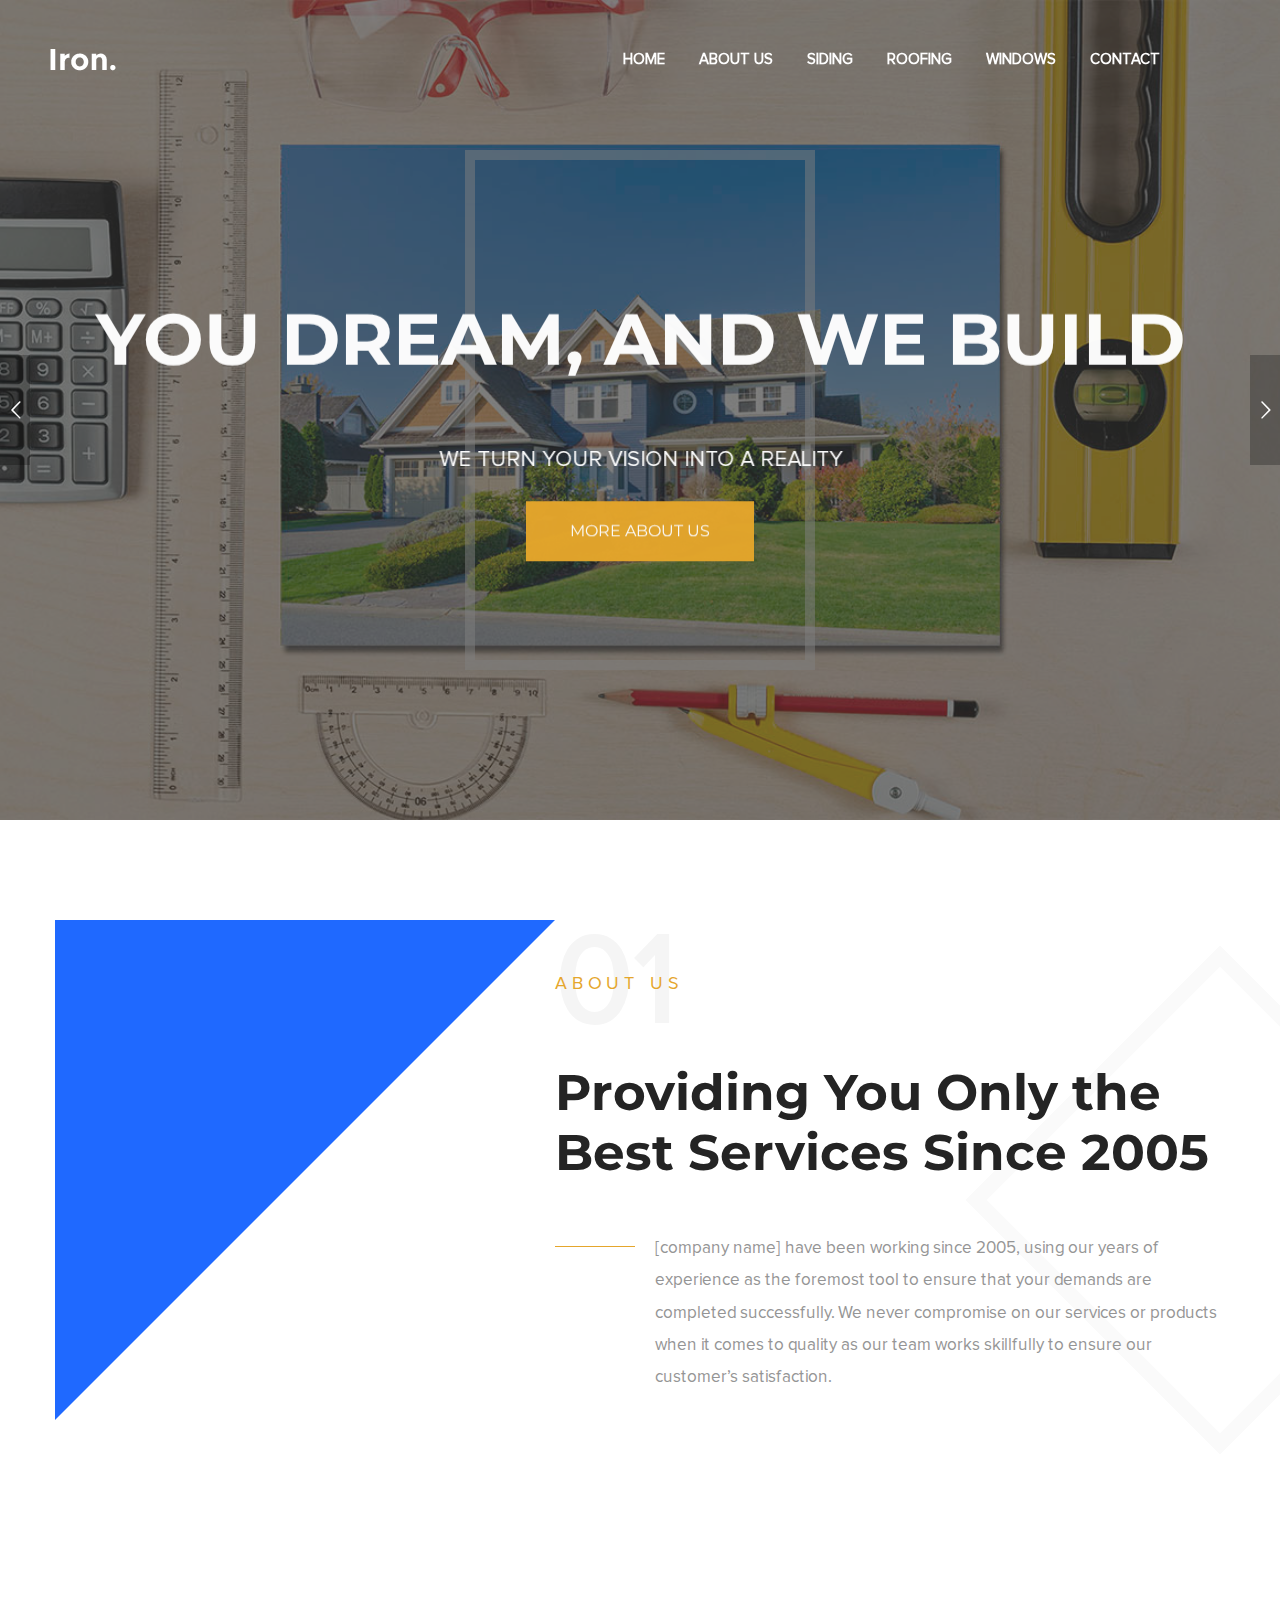
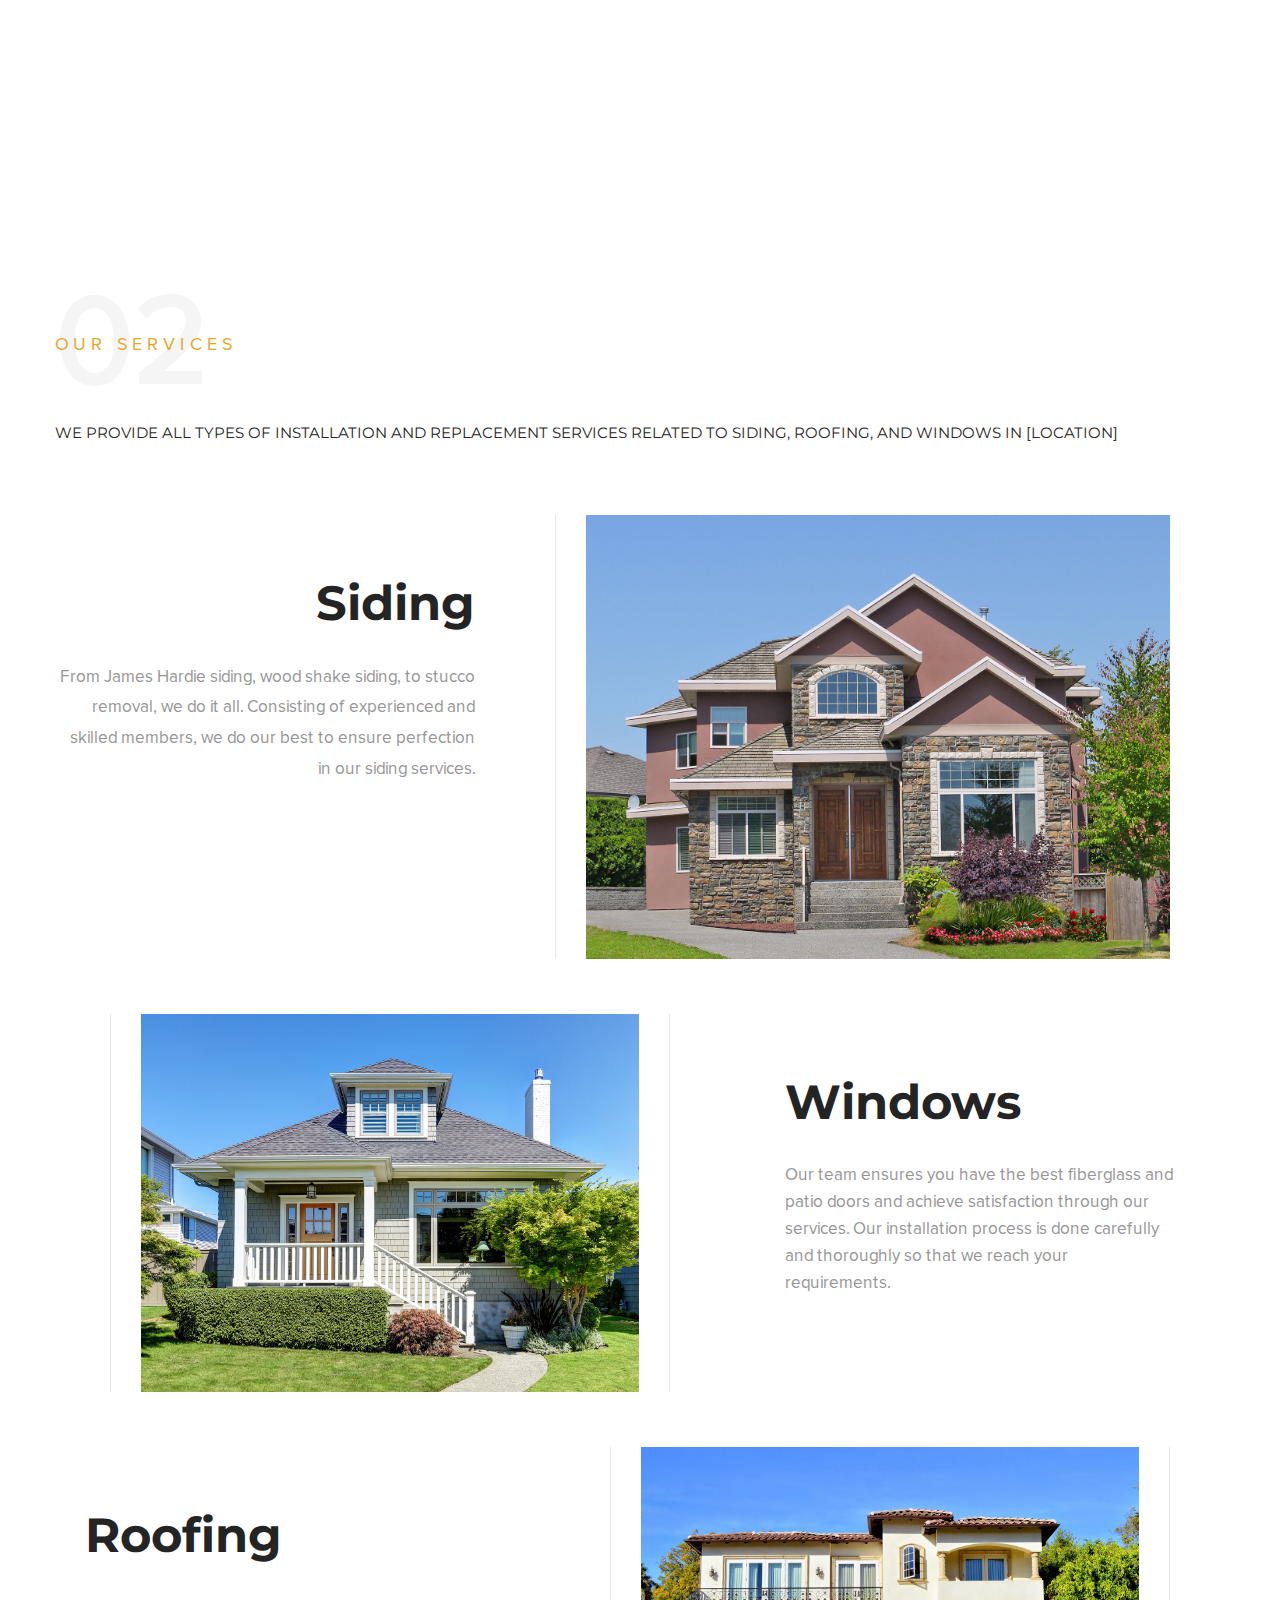
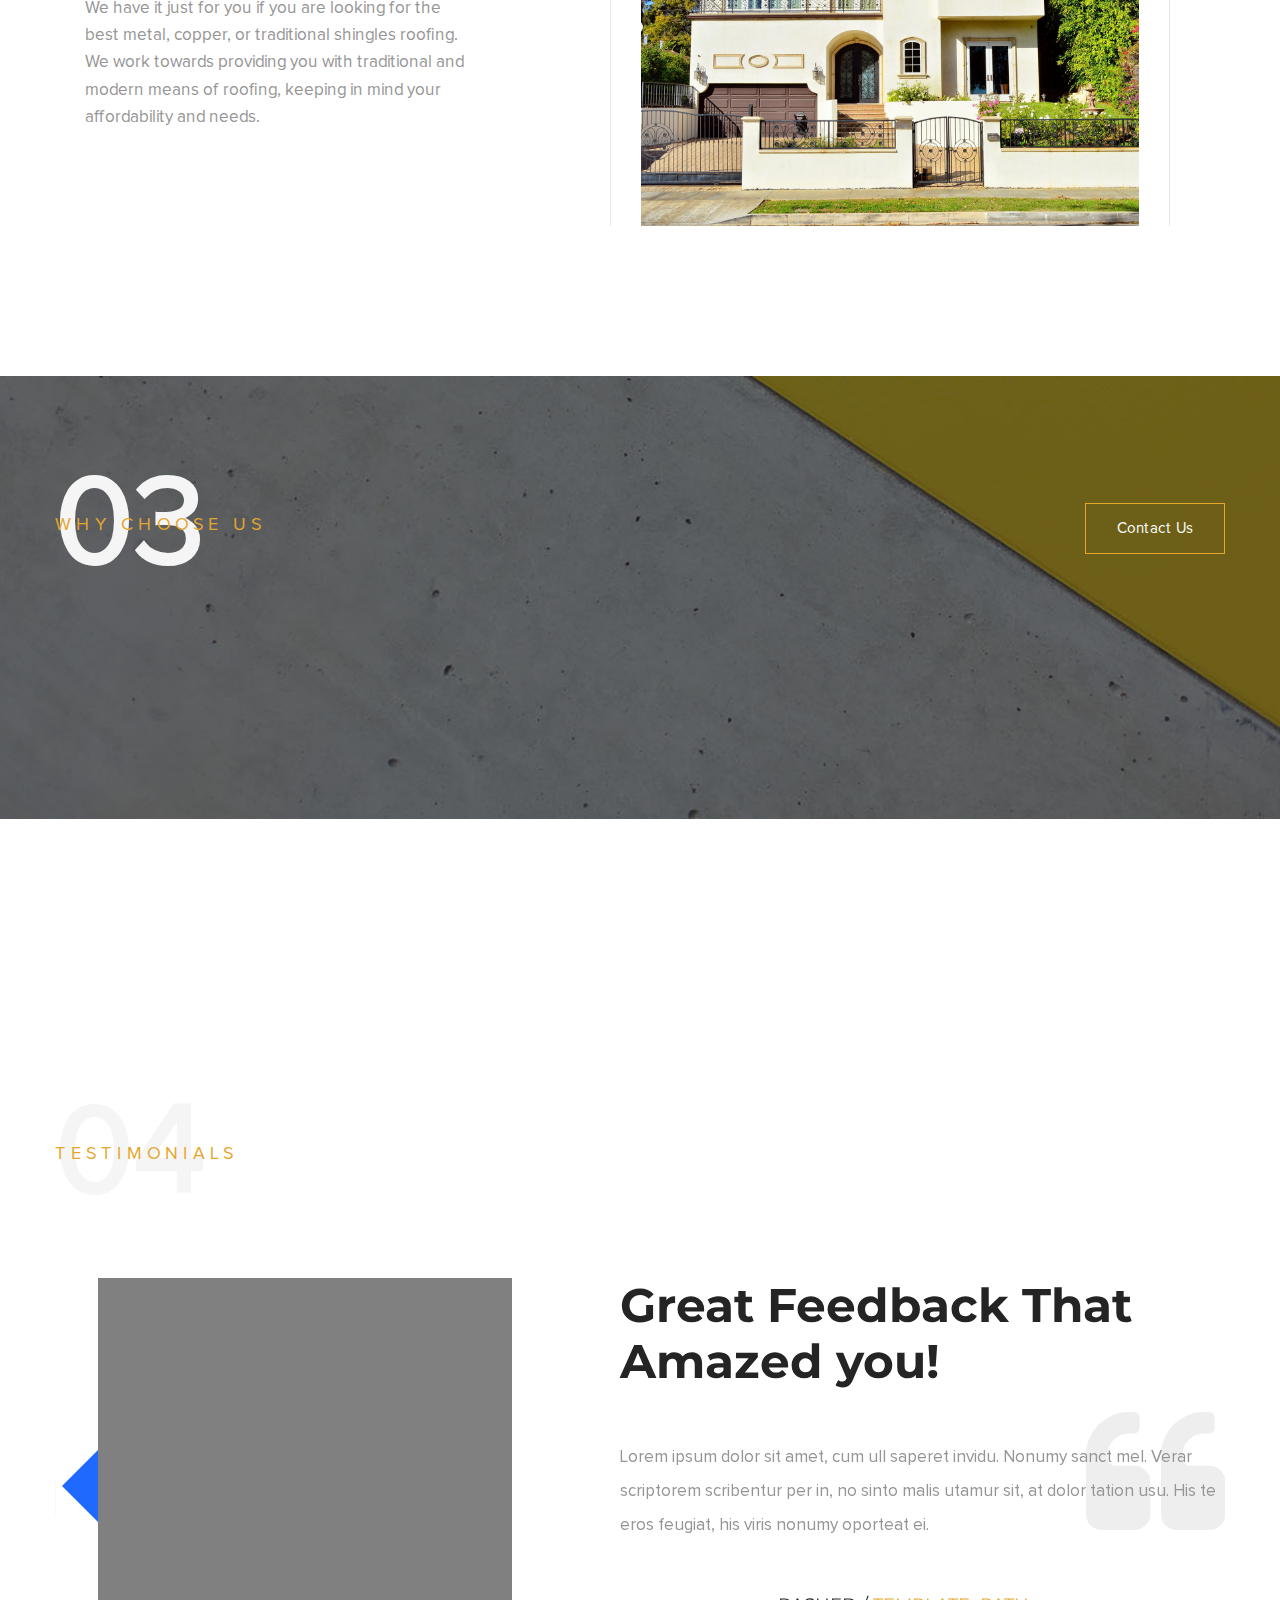
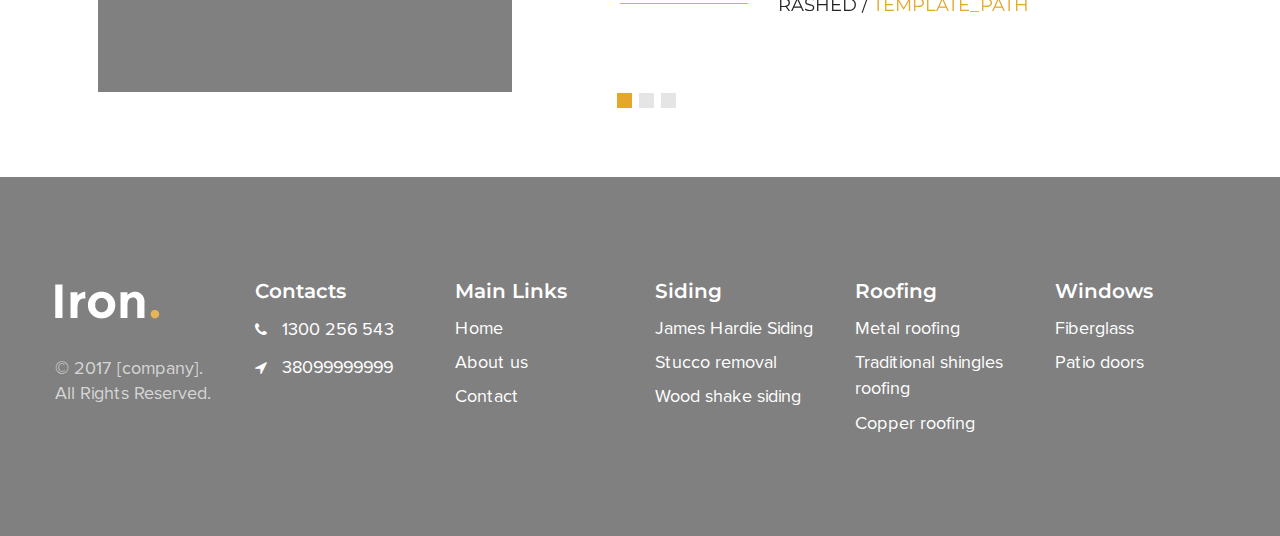
<file: index.html>
<!DOCTYPE html>
<html>

<head>
    <meta charset="utf-8">
    <title>[company] - Creative Architecture HTML Template | Homepage</title>
    <!-- Stylesheets -->
    <link href="css/bootstrap.css" rel="stylesheet">
    <link href="css/revolution-slider.css" rel="stylesheet">
    <link href="css/style.css" rel="stylesheet">
    <link href="css/dark.css" rel="stylesheet">
    <meta name="robots" content="noindex, nofollow" />
    <!--Favicon-->
    <link rel="shortcut icon" href="images/favicon.ico" type="image/x-icon">
    <link rel="icon" href="images/favicon.ico" type="image/x-icon">
    <!-- Responsive -->
    <meta http-equiv="X-UA-Compatible" content="IE=edge">
    <meta name="viewport" content="width=device-width, initial-scale=1.0, maximum-scale=1.0, user-scalable=0">
    <link href="css/responsive.css" rel="stylesheet">
    <!--[if lt IE 9]><script src="https://cdnjs.cloudflare.com/ajax/libs/html5shiv/3.7.3/html5shiv.js"></script><![endif]-->
    <!--[if lt IE 9]><script src="js/respond.js"></script><![endif]-->
</head>

<body>
    <div class="page-wrapper">

        <!-- Preloader -->
        <div class="preloader"></div>

        <!-- Main Header-->
        <header class="main-header">

            <!-- Main Box -->
            <div class="main-box clearfix">

                <!--Logo Box-->
                <div class="logo-box">
                    <div class="logo"><a href="index.html"><img src="images/logo.png" alt="[company]"></a></div>
                </div>

                <!--Nav Outer-->
                <div class="nav-outer clearfix">
                    <!-- Main Menu -->
                    <nav class="main-menu">
                        <div class="navbar-header">
                            <!-- Toggle Button -->
                            <button type="button" class="navbar-toggle" data-toggle="collapse"
                                data-target=".navbar-collapse">
                                <span class="icon-bar"></span>
                                <span class="icon-bar"></span>
                                <span class="icon-bar"></span>
                            </button>
                        </div>

                        <div class="navbar-collapse collapse clearfix">
                            <!--navigation-->
                            <ul class="navigation clearfix">
                                <li><a href="index.html">Home</a></li>
                                <li><a href="about_us.html">About us</a></li>
                                <li class="dropdown"><a href="#">Siding</a>
                                    <ul>
                                        <li><a href="james_hardie_siding.html">James Hardie Siding</a></li>
                                        <li><a href="stucco_removal.html">Stucco removal</a></li>
                                        <li><a href="wood_shake_siding.html">Wood shake siding</a></li>
                                    </ul>
                                </li>
                                <li class="dropdown"><a href="#">Roofing</a>
                                    <ul>
                                        <li><a href="metal_roofing.html">Metal roofing</a></li>
                                        <li><a href="trditional_shingles_roofing.html">Traditional shingles roofing</a>
                                        </li>
                                        <li><a href="copper_roofing.html">Copper roofing</a></li>
                                    </ul>
                                </li>
                                <li class="dropdown"><a href="#">Windows</a>
                                    <ul>
                                        <li><a href="fiberglass.html">Fiberglass</a></li>
                                        <li><a href="patio_doors.html">Patio doors</a></li>
                                    </ul>
                                </li>
                                <li><a href="contact.html">Contact</a></li>
                            </ul>
                        </div>
                    </nav>
                    <!-- Main Menu End-->

                    <!-- Hidden Nav Toggler -->

                    <!-- / Hidden Nav Toggler -->

                </div>
                <!--Nav Outer End-->
            </div>

        </header>
        <!-- End Main Header -->

        <!-- Hidden Navigation Bar -->
        <section class="hidden-bar right-align">

            <div class="hidden-bar-closer">
                <button><span class="flaticon-remove"></span></button>
            </div>

            <!-- Hidden Bar Wrapper -->
            <div class="hidden-bar-wrapper">

                <!-- .Side-menu -->
                <div class="side-menu">
                    <!--navigation-->
                    <ul class="navigation clearfix">
                        <li class="current"><a href="index.html">Home</a></li>
                        <li class="current"><a href="about_us.html">About us</a></li>
                        <li class="dropdown"><a href="#">Siding</a>
                            <ul>
                                <li><a href="james_hardie_siding.html">James Hardie Siding</a></li>
                                <li><a href="stucco_removal.html">Stucco removal</a></li>
                                <li><a href="wood_shake_siding.html">Wood shake siding</a></li>
                            </ul>
                        </li>
                        <li class="dropdown"><a href="#">Roofing</a>
                            <ul>
                                <li><a href="metal_roofing.html">Metal roofing</a></li>
                                <li><a href="trditional_shingles_roofing.html">Traditional shingles roofing</a></li>
                                <li><a href="copper_roofing.html">Copper roofing</a></li>
                            </ul>
                        </li>
                        <li class="dropdown"><a href="#">Windows</a>
                            <ul>
                                <li><a href="fiberglass.html">Fiberglass</a></li>
                                <li><a href="patio_doors.html">Patio doors</a></li>
                            </ul>
                        </li>
                        <li><a href="contact.html">Contact</a></li>
                    </ul>
                </div>
                <!-- /.Side-menu -->

            </div><!-- / Hidden Bar Wrapper -->


            <!--Copyright Text-->
            <div class="copyright-text">&copy; 2017 [company]. All Rights Reserved.</div>

        </section>
        <!-- End / Hidden Bar -->

        <!--Main Slider-->
        <section class="main-slider" data-start-height="820" data-slide-overlay="yes">

            <div class="tp-banner-container">
                <div class="tp-banner">
                    <ul>

                        <li data-transition="fade" data-slotamount="1" data-masterspeed="1000"
                            data-thumb="images/main-slider/1.jpg" data-saveperformance="off"
                            data-title="Awesome Title Here">
                            <img src="images/main-slider/1.jpg" alt="" data-bgposition="center top" data-bgfit="cover"
                                data-bgrepeat="no-repeat">

                            <div class="border-box"></div>

                            <div class="tp-caption sft sfb tp-resizeme" data-x="center" data-hoffset="0" data-y="center"
                                data-voffset="-70" data-speed="1500" data-start="0" data-easing="easeOutExpo"
                                data-splitin="none" data-splitout="none" data-elementdelay="0.01"
                                data-endelementdelay="0.3" data-endspeed="1200" data-endeasing="Power4.easeIn">
                                <p>You Dream, and We Build</p>
                            </div>

                            <div class="tp-caption sfr sfb tp-resizeme" data-x="center" data-hoffset="0" data-y="center"
                                data-voffset="30" data-speed="1500" data-start="0" data-easing="easeOutExpo"
                                data-splitin="none" data-splitout="none" data-elementdelay="0.01"
                                data-endelementdelay="0.3" data-endspeed="1200" data-endeasing="Power4.easeIn">
                                <div class="normal-text text-center">We turn your vision into a reality </div>
                            </div>

                            <div class="tp-caption sfb sfb tp-resizeme" data-x="center" data-hoffset="0" data-y="center"
                                data-voffset="120" data-speed="1500" data-start="0" data-easing="easeOutExpo"
                                data-splitin="none" data-splitout="none" data-elementdelay="0.01"
                                data-endelementdelay="0.3" data-endspeed="1200" data-endeasing="Power4.easeIn"><a
                                    href="contact.html" class="theme-btn btn-style-one">more about us</a></div>

                        </li>

                        <li data-transition="fade" data-slotamount="1" data-masterspeed="1000"
                            data-thumb="images/main-slider/2.jpg" data-saveperformance="off"
                            data-title="Awesome Title Here">
                            <img src="images/main-slider/2.jpg" alt="" data-bgposition="center top" data-bgfit="cover"
                                data-bgrepeat="no-repeat">

                            <div class="border-box"></div>

                            <div class="tp-caption sft sfb tp-resizeme" data-x="center" data-hoffset="0" data-y="center"
                                data-voffset="-70" data-speed="1500" data-start="0" data-easing="easeOutExpo"
                                data-splitin="none" data-splitout="none" data-elementdelay="0.01"
                                data-endelementdelay="0.3" data-endspeed="1200" data-endeasing="Power4.easeIn">
                                <p>Fulfilling All<br> Your Requirements </p>
                            </div>

                            <div class="tp-caption sfr sfb tp-resizeme" data-x="center" data-hoffset="0" data-y="center"
                                data-voffset="30" data-speed="1500" data-start="0" data-easing="easeOutExpo"
                                data-splitin="none" data-splitout="none" data-elementdelay="0.01"
                                data-endelementdelay="0.3" data-endspeed="1200" data-endeasing="Power4.easeIn">
                                <div class="normal-text text-center">Our team carefully considers all your needs and
                                    requirements, providing top-notch services to you.</div>
                            </div>

                            <div class="tp-caption sfb sfb tp-resizeme" data-x="center" data-hoffset="0" data-y="center"
                                data-voffset="120" data-speed="1500" data-start="0" data-easing="easeOutExpo"
                                data-splitin="none" data-splitout="none" data-elementdelay="0.01"
                                data-endelementdelay="0.3" data-endspeed="1200" data-endeasing="Power4.easeIn"><a
                                    href="contact.html" class="theme-btn btn-style-one">more about us</a></div>

                        </li>
                    </ul>
                </div>
            </div>
        </section>
        <!--End Main Slider-->

        <!--About Section-->
        <section class="about-section">
            <div class="auto-container">
                <div class="row clearfix">
                    <!--Image Column-->
                    <div class="image-column col-md-5 col-sm-12 col-xs-12">
                        <div class="inner-box">
                            <div class="image wow fadeInLeft" data-wow-delay="0ms" data-wow-duration="1500ms">
                                <img src="images/resource/about-1.jpg" alt="" />
                                <!--Overlay Box-->
                                <div class="overlay-box">
                                    <div class="overlay-inner">
                                        <div class="content">
                                            <div class="total">17</div>
                                            <div class="text">years of <br> Expereince with pride!!</div>
                                        </div>
                                    </div>
                                </div>
                            </div>
                        </div>
                    </div>
                    <!--Content Column-->
                    <div class="content-column col-md-7 col-sm-12 col-xs-12">
                        <div class="inner-box">
                            <!--Sec Title-->
                            <div class="sec-title">
                                <p class="p_h2">01</p>
                                <p class="p_h3">About us</p>
                                <h1>Providing You Only the Best Services Since 2005</h1>
                            </div>
                            <div class="text">
                                <p>[company name] have been working since 2005, using our years of experience as the
                                    foremost tool to ensure that your demands are completed successfully. We never
                                    compromise on our services or products when it comes to quality as our team works
                                    skillfully to ensure our customer’s satisfaction.</p>
                            </div>
                        </div>
                    </div>
                </div>
            </div>
        </section>
        <!--End About Section-->

        <!--Fun Facts Section-->
        <div class="fun-facts-section">
            <div class="auto-container">
                <div class="fact-counter">
                    <div class="row clearfix">

                        <!--Column-->
                        <div class="column counter-column wow fadeIn col-md-3 col-sm-6 col-xs-12">
                            <div class="inner">
                                <div class="count-outer">
                                    <span class="count-text" data-speed="3000" data-stop="450">0</span>
                                </div>
                                <p class="counter-title">Completed Project</p>
                            </div>
                        </div>

                        <!--Column-->
                        <div class="column counter-column wow fadeIn col-md-3 col-sm-6 col-xs-12">
                            <div class="inner">
                                <div class="count-outer">
                                    <span class="count-text" data-speed="2000" data-stop="620">0</span><span
                                        class="total-client"></span>
                                </div>
                                <p class="counter-title">Worldwide Client</p>
                            </div>
                        </div>

                        <!--Column-->
                        <div class="column counter-column wow fadeIn col-md-3 col-sm-6 col-xs-12">
                            <div class="inner">
                                <div class="count-outer">
                                    <span class="count-text" data-speed="4000" data-stop="223">0</span>
                                </div>
                                <p class="counter-title">Experience Worker</p>
                            </div>
                        </div>

                        <!--Column-->
                        <div class="column counter-column wow fadeIn col-md-3 col-sm-6 col-xs-12">
                            <div class="inner">
                                <div class="count-outer">
                                    <span class="count-text" data-speed="2000" data-stop="19">0</span>
                                </div>
                                <p class="counter-title">Total Awards</p>
                            </div>
                        </div>

                    </div>
                </div>
            </div>
        </div>
        <!--End Fun Facts Section-->

        <!--Project Section-->
        <section class="project-section">
            <div class="auto-container">
                <div class="clearfix">

                    <div class="pull-left">
                        <!--Sec Title-->
                        <div class="sec-title">
                            <p class="p_h2">02</p>
                            <p class="p_h3">Our Services</p>
                            <p class="view-all">We provide all types of installation and replacement services related to
                                siding, roofing, and windows in [location]</p>
                        </div>
                    </div>
                </div>

                <!--Project Block-->
                <div class="project-block">
                    <div class="row clearfix">

                        <!--Image Column-->
                        <div class="image-column pull-right col-md-7 col-sm-12 col-xs-12">
                            <!--Triangle Curve-->
                            <div class="triangle-curve wow fadeInRight" data-wow-delay="0ms" data-wow-duration="1500ms">
                            </div>
                            <div class="image">
                                <a href="james_hardie_siding.html"><img src="images/resource/project-1.jpg" alt="" /></a>
                            </div>
                        </div>

                        <!--Content Column-->
                        <div class="content-column col-md-5 col-sm-12 col-xs-12">
                            <div class="inner-box">

                                <h2><a href="james_hardie_siding.html">Siding</a></h2>
                                <div class="text">From James Hardie siding, wood shake siding, to stucco removal, we do
                                    it all. Consisting of experienced and skilled members, we do our best to ensure
                                    perfection in our siding services.
                                </div>

                            </div>

                        </div>
                    </div>
                    <!--End Project Block-->

                    <!--Project Block Two-->
                    <div class="project-block-two">
                        <div class="row clearfix">

                            <!--Image Column-->
                            <div class="image-column pull-left col-md-7 col-sm-12 col-xs-12">
                                <!--Triangle Curve-->
                                <div class="triangle-curve wow fadeInLeft" data-wow-delay="0ms"
                                    data-wow-duration="1500ms"></div>
                                <div class="image">
                                    <a href="fiberglass.html"><img src="images/resource/project-2.jpg" alt="" /></a>
                                </div>
                            </div>
                            <!--Content Column-->
                            <div class="content-column col-md-5 col-sm-12 col-xs-12">
                                <div class="inner-box">

                                    <h2><a href="fiberglass.html">Windows</a></h2>
                                    <div class="text">Our team ensures you have the best fiberglass and patio doors and
                                        achieve satisfaction through our services. Our installation process is done
                                        carefully and thoroughly so that we reach your requirements.</div>

                                </div>

                            </div>
                        </div>
                        <!--End Project Block-->

                        <!--Project Block-->
                        <div class="project-block">
                            <div class="row clearfix">
                                <!--Image Column-->
                                <div class="image-column pull-right col-md-7 col-sm-12 col-xs-12">
                                    <!--Triangle Curve-->
                                    <div class="triangle-curve wow fadeInRight" data-wow-delay="0ms"
                                        data-wow-duration="1500ms"></div>
                                    <div class="image">
                                        <a href="metal_roofing.html"><img src="images/resource/project-3.jpg"
                                                alt="" /></a>
                                    </div>
                                </div>
                                <!--Content Column-->
                                <div class="content-column col-md-5 col-sm-12 col-xs-12">
                                    <div class="inner-box">

                                        <h2><a href="metal_roofing.html">Roofing</a></h2>
                                        <div class="text">We have it just for you if you are looking for the best metal,
                                            copper, or traditional shingles roofing. We work towards providing you with
                                            traditional and modern means of roofing, keeping in mind your affordability
                                            and needs.</div>

                                    </div>
                                </div>
                            </div>
                            <!--End Project Block-->

                        </div>
        </section>
        <!--Project Section-->

        <!--Services Section-->
        <section class="services-section">

            <!--Services Title-->
            <div class="services-title clearfix" style="background-image:url(images/background/1.jpg)">
                <div class="auto-container">
                    <div class="row clearfix">
                        <div class="col-md-6 col-sm-6 col-xs-12">
                            <!--Sec Title / Light Text-->
                            <div class="sec-title light-text">
                                <p class="p_h2">03</p>
                                <p class="p_h3">WHY CHOOSE US</p>
                            </div>
                        </div>

                        <div class="col-md-6 col-sm-6 col-xs-12 text-right">
                            <a class="all-services" href="contact.html">Contact Us</a>
                        </div>
                    </div>
                </div>
            </div>

            <!--End Services Title-->
            <div class="auto-container">

                <!--Service Inner-->
                <div class="service-inner">
                    <div class="row clearfix">

                        <!--Service Block-->
                        <div class="service-block col-md-4 col-sm-6 col-xs-12">
                            <div class="inner-box wow fadeIn" data-wow-delay="0ms" data-wow-duration="1500ms">
                                <!--Icon Box-->
                                <div class="icon-box"><span class="icon flaticon-offices-buildings"></span></div>
                                <h3><a href="#">Experienced and Skilled Staff</a></h3>
                                <div class="text">We bring you the highly skilled and qualified staff to conduct all
                                    tasks efficiently.</div>
                               
                            </div>
                        </div>
                        <!--End Service Block-->

                        <!--Service Block-->
                        <div class="service-block col-md-4 col-sm-6 col-xs-12">
                            <div class="inner-box wow fadeIn" data-wow-delay="300ms" data-wow-duration="1500ms">
                                <!--Icon Box-->
                                <div class="icon-box"><span class="icon flaticon-compass"></span></div>
                                <h3><a href="#">Ensuring Punctuality and Affordability </a></h3>
                                <div class="text">Our team realizes how precious your time is, and therefore we ensure
                                    all our tasks are completed within time.

                                </div>
                                
                            </div>
                        </div>
                        <!--End Service Block-->

                        <!--Service Block-->
                        <div class="service-block col-md-4 col-sm-6 col-xs-12">
                            <div class="inner-box wow fadeIn" data-wow-delay="600ms" data-wow-duration="1500ms">
                                <!--Icon Box-->
                                <div class="icon-box"><span class="icon flaticon-brickwall-1"></span></div>
                                <h3><a href="#">Affordable and High-Quality Services</a></h3>
                                <div class="text">We bring you affordable products and services while making sure there
                                    is no compromise on their quality.</div>
                               
                            </div>
                        </div>
                        <!--End Service Block-->

                    </div>
                </div>

            </div>

        </section>
        <!--End Services Section-->



        <!--Testimonial Section-->
        <section class="testimonial-section">
            <div class="auto-container">
                <!--Sec Title / Right Align -->
                <div class="sec-title right-align">
                    <p class="p_h2">04</p>
                    <p class="p_h3">Testimonials</p>
                </div>
                <!--Single Item Carousel-->
                <div class="single-item-carousel owl-carousel owl-theme">
                    <!--Testimonial Block-->
                    <div class="testimonial-block">
                        <div class="row clearfix">
                            <!--Image Column-->
                            <div class="image-column col-md-5 col-sm-12 col-xs-12">
                                <div class="image">
                                    <img src="images/resource/testimonial-1.png" alt="" />
                                </div>
                            </div>
                            <!--Content Column-->
                            <div class="content-column col-md-7 col-sm-12 col-xs-12">
                                <div class="inner">
                                    <h2>Great Feedback That Amazed you! </h2>
                                    <div class="text">Lorem ipsum dolor sit amet, cum ull saperet invidu. Nonumy sanct
                                        mel. Verar scriptorem scribentur per in, no sinto malis utamur sit, at dolor
                                        tation usu. His te eros feugiat, his viris nonumy oporteat ei. </div>
                                    <div class="author">RASHED / <span> Template_Path </span></div>
                                </div>
                            </div>
                        </div>
                    </div>

                    <!--Testimonial Block-->
                    <div class="testimonial-block">
                        <div class="row clearfix">
                            <!--Image Column-->
                            <div class="image-column col-md-5 col-sm-12 col-xs-12">
                                <div class="image">
                                    <img src="images/resource/testimonial-1.png" alt="" />
                                </div>
                            </div>
                            <!--Content Column-->
                            <div class="content-column col-md-7 col-sm-12 col-xs-12">
                                <div class="inner">
                                    <h2>Great Feedback That Amazed you!! </h2>
                                    <div class="text">Lorem ipsum dolor sit amet, cum ull saperet invidu. Nonumy sanct
                                        mel. Verar per in, no sinto malis utamur sit, at dolor tation usu. His te eros
                                        feugiat, his viris nonumy oporteat ei. </div>
                                    <div class="author">Saiful / <span> Template_Path </span></div>
                                </div>
                            </div>
                        </div>
                    </div>

                    <!--Testimonial Block-->
                    <div class="testimonial-block">
                        <div class="row clearfix">
                            <!--Image Column-->
                            <div class="image-column col-md-5 col-sm-12 col-xs-12">
                                <div class="image">
                                    <img src="images/resource/testimonial-1.png" alt="" />
                                </div>
                            </div>
                            <!--Content Column-->
                            <div class="content-column col-md-7 col-sm-12 col-xs-12">
                                <div class="inner">
                                    <h2>Great Feedback That Amazed you!</h2>
                                    <div class="text">Lorem ipsum dolor sit amet, cum ull. Nonumy sanct mel. Verar
                                        scriptorem scribentur per in, no sinto malis utamur sit, at dolor tation usu.
                                        His te eros feugiat, his viris nonumy oporteat ei. </div>
                                    <div class="author">Naseem / <span> Template_Path </span></div>
                                </div>
                            </div>
                        </div>
                    </div>
                </div>

            </div>
        </section>
        <!--End Testimonial Section-->

        <!--Main Footer-->
        <section class="main-footer" style="background-image:url(images/background/3.png)">
            <div class="auto-container">
                <div class="row clearfix">

                    <!--Column / Logo Widget-->
                    <div class="footer-column col-md-2 col-sm-6 col-xs-12">
                        <div class="footer-widget logo-widget">
                            <div class="footer-logo"><a href="index.html"><img src="images/logo-2.png" alt=""></a></div>
                            <div class="text">&copy; 2017 [company]. All Rights Reserved.</div>
                        </div>
                    </div>
                    <!--Column / Contact Widget-->
                    <div class="footer-column col-md-2 col-sm-6 col-xs-12">
                        <div class="footer-widget contact-widget">
                            <h4>Contacts</h4>
                            <ul>
                                <li><span class="icon fa fa-phone"></span>1300 256 543</li>
                                <li><span class="icon fa fa-location-arrow"></span>38099999999</li>
                            </ul>

                        </div>
                    </div>

                    <!--Column / Link Widget-->
                    <div class="footer-column col-md-2 col-sm-6 col-xs-12">
                        <div class="footer-widget link-widget">
                            <h4>Main Links</h4>
                            <ul>
                                <li><a href="index.html">Home</a></li>
                                <li><a href="about_us.html">About us</a></li>
                                <li><a href="contact.html">Contact</a></li>
                            </ul>
                        </div>
                    </div>

                    <!--Column / Link Widget-->
                    <div class="footer-column col-md-2 col-sm-6 col-xs-12">
                        <div class="footer-widget link-widget">
                            <h4>Siding</h4>
                            <ul>
                                <li><a href="james_hardie_siding.html">James Hardie Siding</a></li>
                                <li><a href="stucco_removal.html">Stucco removal</a></li>
                                <li><a href="wood_shake_siding.html">Wood shake siding</a></li>
                            </ul>
                        </div>
                    </div>
                    <div class="footer-column col-md-2 col-sm-6 col-xs-12">
                        <div class="footer-widget link-widget">
                            <h4>Roofing</h4>
                            <ul>
                                <li><a href="metal_roofing.html">Metal roofing</a></li>
                                <li><a href="trditional_shingles_roofing.html">Traditional shingles roofing</a></li>
                                <li><a href="copper_roofing.html">Copper roofing</a></li>
                            </ul>
                        </div>
                    </div>
                    <div class="footer-column col-md-2 col-sm-6 col-xs-12">
                        <div class="footer-widget link-widget">
                            <h4>Windows</h4>
                            <ul>
                                <li><a href="fiberglass.html">Fiberglass</a></li>
                                <li><a href="patio_doors.html">Patio doors</a></li>
                            </ul>
                        </div>
                    </div>



                </div>
            </div>

        </section>
        <!--End Main Footer-->

    </div>
    <!--End pagewrapper-->

    <!--Scroll to top-->
    <div class="scroll-to-top scroll-to-target" data-target="html"><span class="icon fa fa-long-arrow-up"></span></div>


    <script src="js/jquery.js"></script>
    <script src="js/bootstrap.min.js"></script>
    <script src="js/jquery.mCustomScrollbar.concat.min.js"></script>
    <script src="js/revolution.min.js"></script>
    <script src="js/jquery.fancybox.pack.js"></script>
    <script src="js/jquery.fancybox-media.js"></script>
    <script src="js/owl.js"></script>
    <script src="js/wow.js"></script>
    <script src="js/script.js"></script>

    <!--Workflow Graph Script-->
    <script src="js/chart.js"></script>
    <script src="js/graph.js"></script>

</body>

</html>
</file>
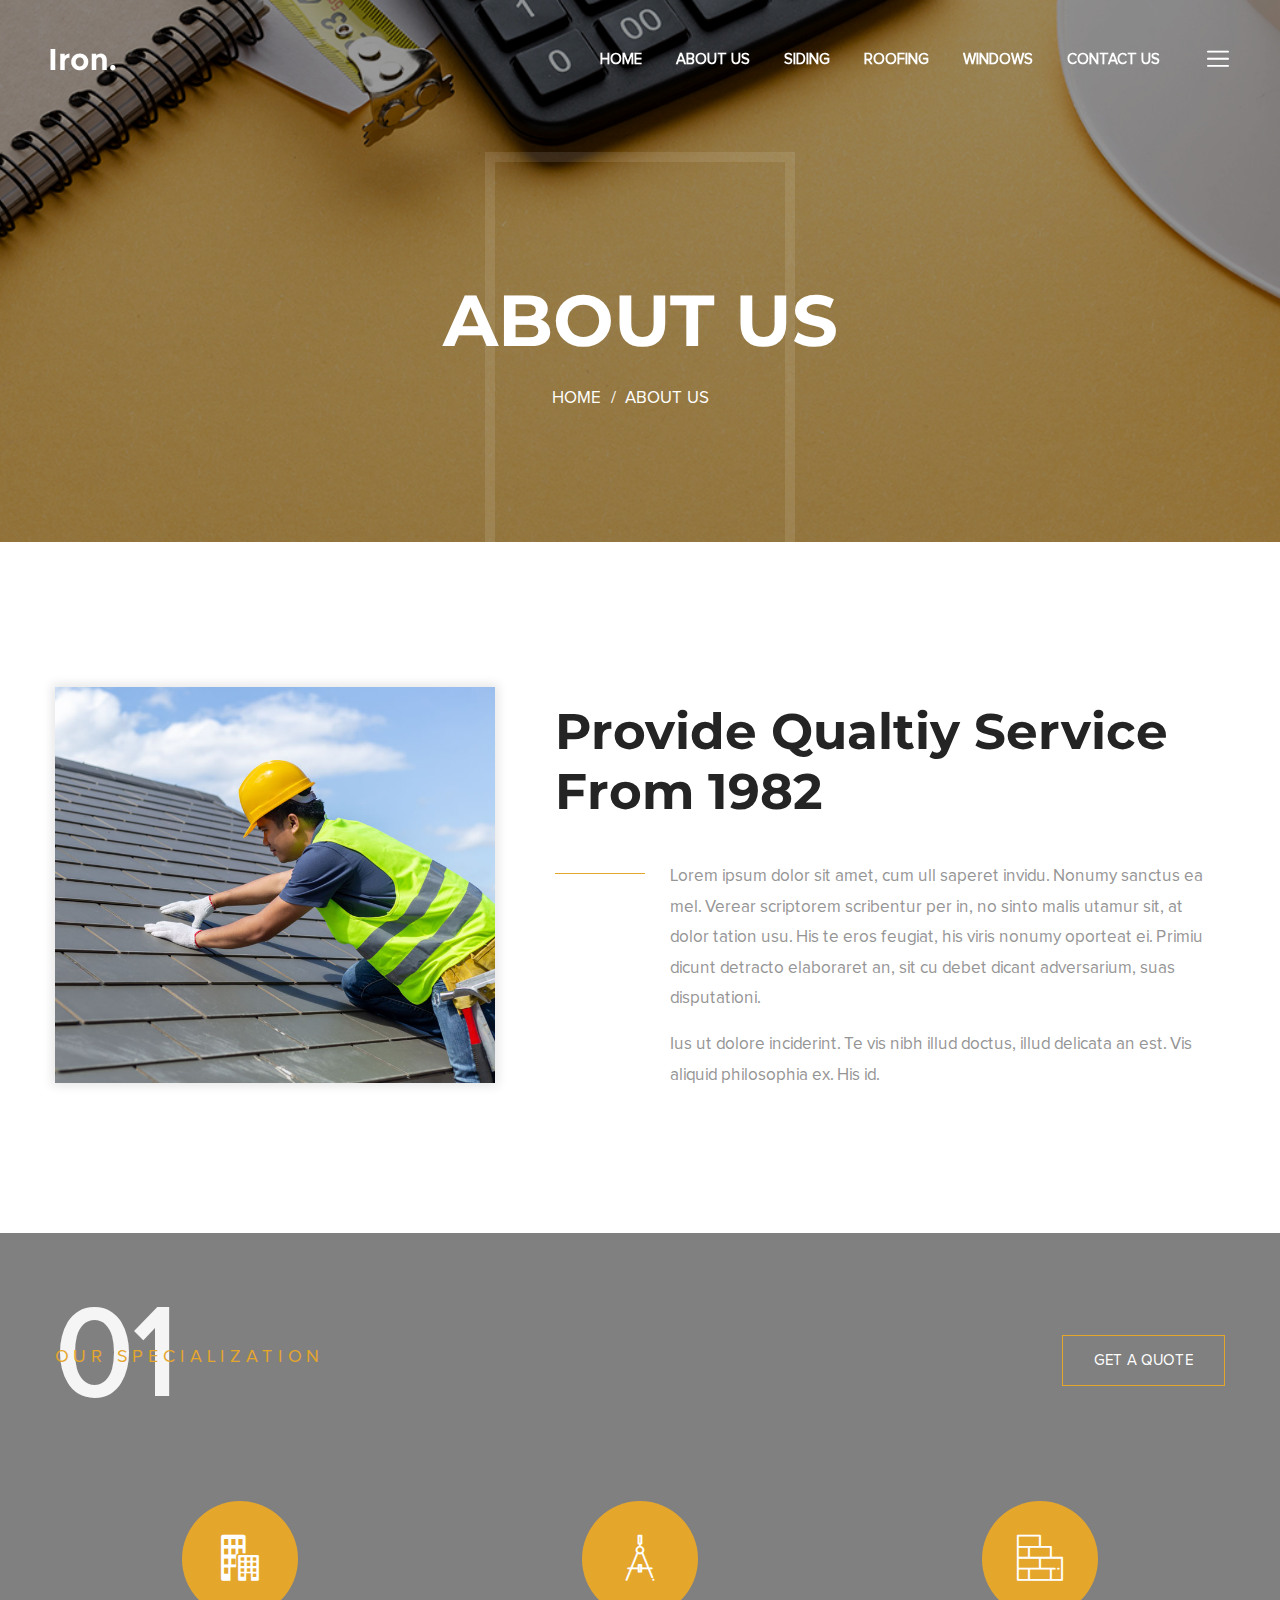
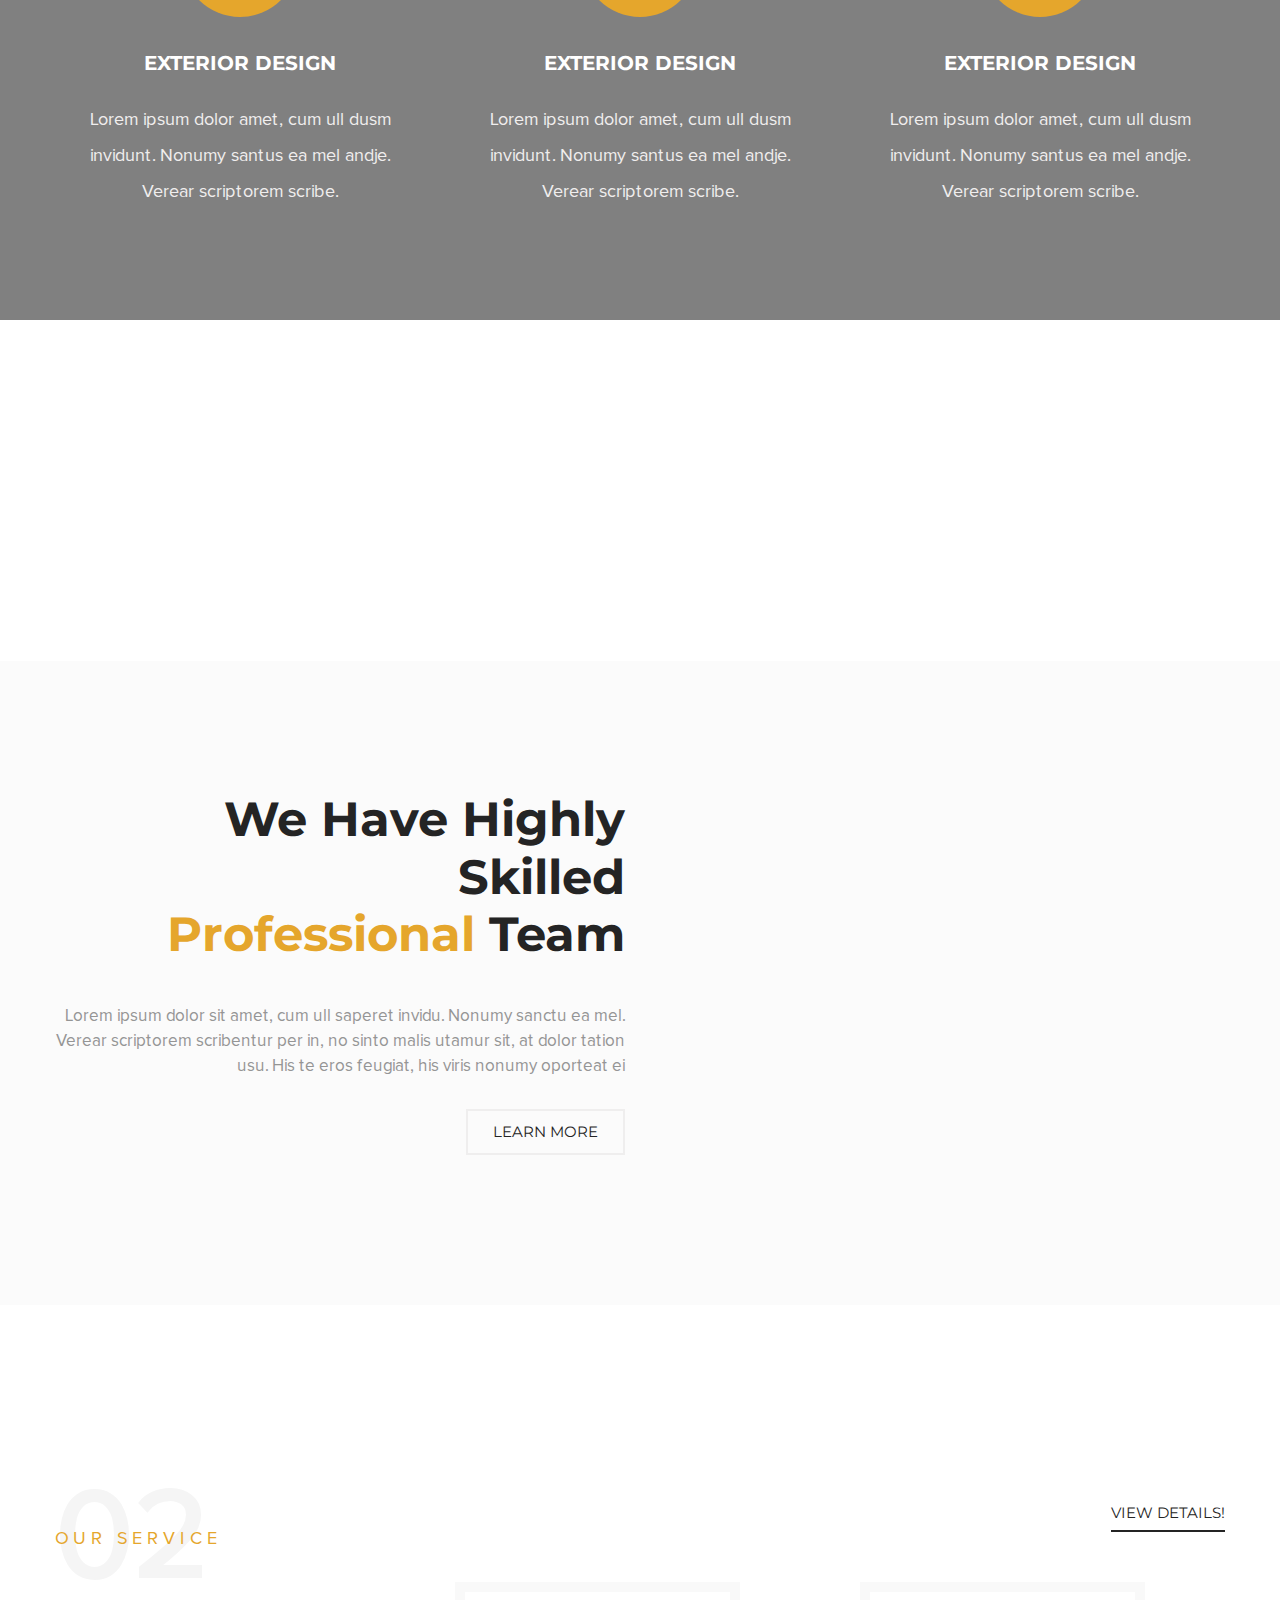
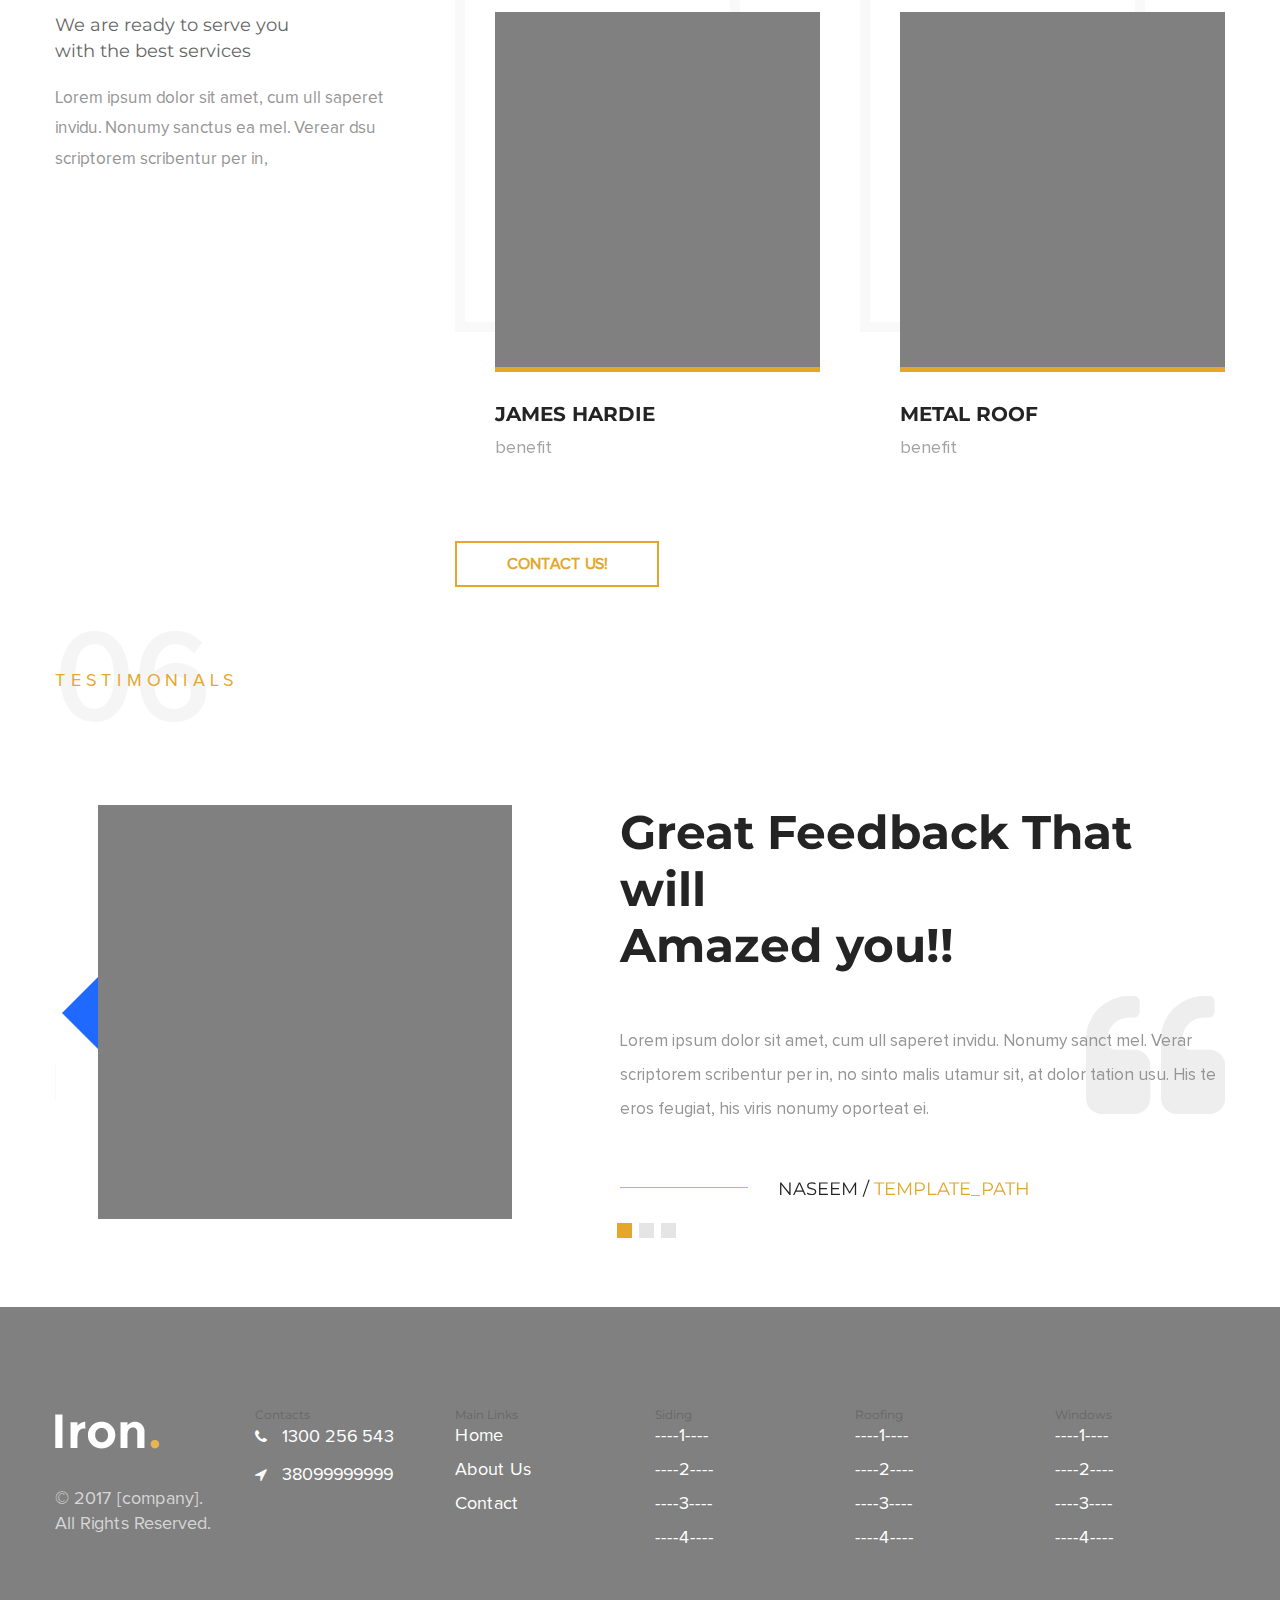
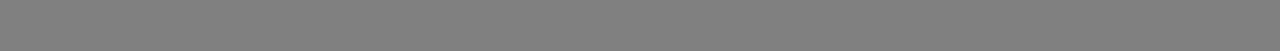
<file: about.html>
<!DOCTYPE html>
<html>
<head>
<meta charset="utf-8">
<title>[company] - Creative Architecture HTML Template | About</title>
<!-- Stylesheets -->
<link href="css/bootstrap.css" rel="stylesheet">
<link href="css/revolution-slider.css" rel="stylesheet">
<link href="css/style.css" rel="stylesheet">
<link href="css/dark.css" rel="stylesheet">
<meta name="robots" content="noindex, nofollow" />
<!--Favicon-->
<link rel="shortcut icon" href="images/favicon.ico" type="image/x-icon">
<link rel="icon" href="images/favicon.ico" type="image/x-icon">
<!-- Responsive -->
<meta http-equiv="X-UA-Compatible" content="IE=edge">
<meta name="viewport" content="width=device-width, initial-scale=1.0, maximum-scale=1.0, user-scalable=0">
<link href="css/responsive.css" rel="stylesheet">
<!--[if lt IE 9]><script src="https://cdnjs.cloudflare.com/ajax/libs/html5shiv/3.7.3/html5shiv.js"></script><![endif]-->
<!--[if lt IE 9]><script src="js/respond.js"></script><![endif]-->
</head>

<body>
<div class="page-wrapper">
 	
    <!-- Preloader -->
    <div class="preloader"></div>
 	
    <!-- Main Header-->
    <header class="main-header">
        
        <!-- Main Box -->
    	<div class="main-box clearfix">
        
            <!--Logo Box-->
            <div class="logo-box">
                <div class="logo"><a href="index.html"><img src="images/logo.png" alt="[company]"></a></div>
            </div>
            
            <!--Nav Outer-->
            <div class="nav-outer clearfix">
                <!-- Main Menu -->
                <nav class="main-menu">
                    <div class="navbar-header">
                        <!-- Toggle Button -->    	
                        <button type="button" class="navbar-toggle" data-toggle="collapse" data-target=".navbar-collapse">
                        <span class="icon-bar"></span>
                        <span class="icon-bar"></span>
                        <span class="icon-bar"></span>
                        </button>
                    </div>
                    
                    <div class="navbar-collapse collapse clearfix">
                    	<!--navigation-->
                        <ul class="navigation clearfix">
                            <li><a href="index.html">Home</a></li>
                            <li><a href="about.html">About Us</a></li>
                            <li class="dropdown"><a href="#">Siding</a>
                                <ul>
                                    <li><a href="blog-single.html">------1------</a></li>
                                    <li><a href="blog-single.html">------2------</a></li>
                                    <li><a href="blog-single.html">------3------</a></li>
                                </ul>
                            </li>
                            <li class="dropdown"><a href="#">Roofing</a>
                                <ul>
                                    <li><a href="blog-single.html">------1------</a></li>
                                    <li><a href="blog-single.html">------2------</a></li>
                                    <li><a href="blog-single.html">------3------</a></li>
                                </ul>
                            </li>
                            <li class="dropdown"><a href="#">Windows</a>
                                <ul>
                                    <li><a href="blog-single.html">------1------</a></li>
                                    <li><a href="blog-single.html">------2------</a></li>
                                    <li><a href="blog-single.html">------3------</a></li>
                                </ul>
                            </li>
                            <li><a href="contact.html">Contact Us</a></li>
                        </ul>
                    </div>
                </nav>
                <!-- Main Menu End-->
                
                <!-- Hidden Nav Toggler -->
                <div class="nav-toggler">
                    <button class="hidden-bar-opener"><span class="icon flaticon-interface-2"></span></button>
                </div>
                <!-- / Hidden Nav Toggler -->
                
            </div>
            <!--Nav Outer End-->
        </div>
    
    </header>
    <!-- End Main Header -->
    
    <!-- Hidden Navigation Bar -->
    <section class="hidden-bar right-align">
        
        <div class="hidden-bar-closer">
            <button><span class="flaticon-remove"></span></button>
        </div>
        
        <!-- Hidden Bar Wrapper -->
        <div class="hidden-bar-wrapper">
            
            <!-- .Side-menu -->
            <div class="side-menu">
            	<!--navigation-->
                <ul class="navigation clearfix">
                    <li class="current"><a href="index.html">Home</a></li>
                    <li class="current"><a href="about.html">About Us</a></li>
                    <li class="dropdown"><a href="#">Siding</a>
                        <ul>
                            <li><a href="blog-single.html">------1------</a></li>
                            <li><a href="blog-single.html">------2------</a></li>
                            <li><a href="blog-single.html">------3------</a></li>
                        </ul>
                    </li>
                    <li class="dropdown"><a href="#">Roofing</a>
                        <ul>
                            <li><a href="blog-single.html">------1------</a></li>
                            <li><a href="blog-single.html">------2------</a></li>
                            <li><a href="blog-single.html">------3------</a></li>
                        </ul>
                    </li>
                    <li class="dropdown"><a href="#">Windows</a>
                        <ul>
                            <li><a href="blog-single.html">------1------</a></li>
                            <li><a href="blog-single.html">------2------</a></li>
                            <li><a href="blog-single.html">------3------</a></li>
                        </ul>
                    </li>
                    <li><a href="contact.html">Contact Us</a></li>
                </ul>
            </div>
            <!-- /.Side-menu -->
            
        </div><!-- / Hidden Bar Wrapper -->
        
     	<!--Social Links-->
        <ul class="social-links clearfix">
            <li><a href="#"><span class="fa fa-facebook-f"></span></a></li>
            <li><a href="#"><span class="fa fa-twitter"></span></a></li>
            <li><a href="#"><span class="fa fa-google-plus"></span></a></li>
            <li><a href="#"><span class="fa fa-linkedin"></span></a></li>
            <li><a href="#"><span class="fa fa-pinterest"></span></a></li>
            <li><a href="#"><span class="fa fa-instagram"></span></a></li>
        </ul>
        
        <!--Copyright Text-->
        <div class="copyright-text">&copy; 2017 [company]. All Rights Reserved.</div>
            
    </section>
    <!-- End / Hidden Bar -->
    
    <!--Page Title-->
    <section class="page-title" style="background-image:url(images/background/4.jpg)">
    	<div class="auto-container">
        	<div class="inner-box">
                <div class="border-box"></div>
                <h1>About Us</h1>
                <!--Bread Crumb-->
                <ul class="bread-crumb">
                	<li><a href="index.html">Home</a></li>
                	<li>About Us</li>
                </ul>
          	</div>
        </div>
    </section>
    <!--End Page Title-->
    
    <!--Service Quality Section-->
    <section class="service-quality-section">
    	<div class="auto-container">
        	<div class="row clearfix">
            	<!--Image Column-->
            	<div class="image-column col-md-5 col-sm-12 col-xs-12">
                	<div class="image-box wow slideInLeft" data-wow-delay="0ms" data-wow-duration="1500ms">
                    	<img src="images/resource/featured-image-1.jpg" alt="" />
                    </div>
                </div>
                <!--Content Column-->
                <div class="content-column col-md-7 col-sm-12 col-xs-12">
                	<div class="inner-box">
                    	<h2>Provide Qualtiy Service <br> From 1982</h2>
                        <div class="text">
                        	<p>Lorem ipsum dolor sit amet, cum ull saperet invidu. Nonumy sanctus ea mel. Verear scriptorem scribentur per in, no sinto malis utamur sit, at dolor tation usu. His te eros feugiat, his viris nonumy oporteat ei. Primiu dicunt detracto elaboraret an, sit cu debet dicant adversarium, suas disputationi.</p>
                            <p>Ius ut dolore inciderint. Te vis nibh illud doctus, illud delicata an est. Vis aliquid philosophia ex. His id.</p>
                        </div>
                    </div>
                </div>
            </div>
        </div>
    </section>
    <!--End Service Quality Section-->
            <!--Services Section Two-->
            <section class="services-section-two" style="background-image:url(images/background/5.png)">
                <div class="auto-container">
                    <!--Service Title-->
                    <div class="service-title">
                        <div class="row clearfix">
                            <div class="col-md-6 col-sm-6 col-xs-12">
                                <!--Sec Title / Light Text-->
                                <div class="sec-title light-text">
                                    <p class="p_h2">01</p>
                                    <p class="p_h3">Our Specialization</p>
                                </div>
                            </div>
    
                            <div class="col-md-6 col-sm-6 col-xs-12 text-right">
                                <a class="all-services" href="#">GET A QUOTE</a>
                            </div>
    
                        </div>
                    </div>
                    <div class="row clearfix">
                        <!--Service Block Two-->
                        <div class="service-block-two col-md-4 col-sm-6 col-xs-12">
                            <div class="inner-box">
                                <!--Icon Box-->
                                <div class="icon-box">
                                    <span class="icon flaticon-offices-buildings"></span>
                                </div>
                                <h3><a href="#">Exterior Design</a></h3>
                                <div class="text">Lorem ipsum dolor amet, cum ull dusm invidunt. Nonumy santus ea mel andje.
                                    Verear scriptorem scribe.</div>
                            </div>
                        </div>
    
                        <!--Service Block Two-->
                        <div class="service-block-two col-md-4 col-sm-6 col-xs-12">
                            <div class="inner-box">
                                <!--Icon Box-->
                                <div class="icon-box">
                                    <span class="icon flaticon-compass"></span>
                                </div>
                                <h3><a href="#">Exterior Design</a></h3>
                                <div class="text">Lorem ipsum dolor amet, cum ull dusm invidunt. Nonumy santus ea mel andje.
                                    Verear scriptorem scribe.</div>
                            </div>
                        </div>
    
                        <!--Service Block Two-->
                        <div class="service-block-two col-md-4 col-sm-6 col-xs-12">
                            <div class="inner-box">
                                <!--Icon Box-->
                                <div class="icon-box">
                                    <span class="icon flaticon-brickwall-1"></span>
                                </div>
                                <h3><a href="#">Exterior Design</a></h3>
                                <div class="text">Lorem ipsum dolor amet, cum ull dusm invidunt. Nonumy santus ea mel andje.
                                    Verear scriptorem scribe.</div>
                            </div>
                        </div>
    
                    </div>
                </div>
    
            </section>
            <!--End Services Section-->
    
    <!--Fun Facts Section-->
    <div class="fun-facts-section">
    	<div class="auto-container">
            <div class="fact-counter">
                <div class="row clearfix">
                
                    <!--Column-->
                    <div class="column counter-column wow fadeIn col-md-3 col-sm-6 col-xs-12">
                        <div class="inner">
                            <div class="count-outer">
                                <span class="count-text" data-speed="3000" data-stop="701">0</span>
                            </div>
                            <h4 class="counter-title">Completed Project</h4>
                        </div>
                    </div>
            
                    <!--Column-->
                    <div class="column counter-column wow fadeIn col-md-3 col-sm-6 col-xs-12">
                        <div class="inner">
                            <div class="count-outer">
                                <span class="count-text" data-speed="2000" data-stop="15">0</span><span class="total-client">K</span>
                            </div>
                            <h4 class="counter-title">Worldwide Client</h4>
                        </div>
                    </div>
            
                    <!--Column-->
                    <div class="column counter-column wow fadeIn col-md-3 col-sm-6 col-xs-12">
                        <div class="inner">
                            <div class="count-outer">
                                <span class="count-text" data-speed="4000" data-stop="1275">0</span>
                            </div>
                            <h4 class="counter-title">Experience Worker</h4>
                        </div>
                    </div>
            
                    <!--Column-->
                    <div class="column counter-column wow fadeIn col-md-3 col-sm-6 col-xs-12">
                        <div class="inner">
                            <div class="count-outer">
                                <span class="count-text" data-speed="2000" data-stop="48">0</span>
                            </div>
                            <h4 class="counter-title">Total Awards</h4>
                        </div>
                    </div>
                    
                </div>
            </div>
        </div>
    </div>
    <!--End Fun Facts Section-->

    <!--Skilled Section-->
    <section class="skilled-section">
    	<div class="auto-container">
        	<div class="row clearfix">
            	<!--Content Column-->
            	<div class="content-column col-md-6 col-sm-12 col-xs-12">
                	<div class="inner-box">
                    	<h2>We Have Highly Skilled <br> <span class="theme_color">Professional</span> Team</h2>
                        <div class="text">Lorem ipsum dolor sit amet, cum ull saperet invidu. Nonumy sanctu ea mel. Verear scriptorem scribentur per in, no sinto malis utamur sit, at dolor tation usu. His te eros feugiat, his viris nonumy oporteat ei</div>
                        <a href="#" class="theme-btn btn-style-four">Learn more</a>
                    </div>
                </div>
                <!--Experiance Column-->
                <div class="experiance-column col-md-6 col-sm-12 col-xs-12">
                	
                    <div class="inner-box">
                    	
                        <!--Progress Levels-->
                        <div class="progress-levels">
                                    
                            <!--Skill Box-->
                            <div class="progress-box wow fadeInRight" data-wow-delay="100ms" data-wow-duration="1500ms">
                                <div class="box-title">Graphics Design</div>
                                <div class="inner">
                                    <div class="bar">
                                        <div class="bar-innner"><div class="bar-fill" data-percent="80"><div class="percent"></div></div></div>
                                        
                                    </div>
                                </div>
                            </div>
                            
                            <!--Skill Box-->
                            <div class="progress-box wow fadeInRight" data-wow-delay="200ms" data-wow-duration="1500ms">
                                <div class="box-title">Web Devlopment</div>
                                <div class="inner">
                                    <div class="bar">
                                        <div class="bar-innner"><div class="bar-fill" data-percent="95"><div class="percent"></div></div></div>
                                    </div>
                                </div>
                            </div>
                            
                            <!--Skill Box-->
                            <div class="progress-box wow fadeInRight" data-wow-delay="300ms" data-wow-duration="1500ms">
                                <div class="box-title">Marketing</div>
                                <div class="inner">
                                    <div class="bar">
                                        <div class="bar-innner"><div class="bar-fill" data-percent="77"><div class="percent"></div></div></div>
                                    </div>
                                </div>
                            </div>
                            
                            <!--Skill Box-->
                            <div class="progress-box wow fadeInRight" data-wow-delay="400ms" data-wow-duration="1500ms">
                                <div class="box-title">Mobile Application</div>
                                <div class="inner">
                                    <div class="bar">
                                        <div class="bar-innner"><div class="bar-fill" data-percent="90"><div class="percent"></div></div></div>
                                    </div>
                                </div>
                            </div>
                            
                        </div>
                    </div>
                </div>
            </div>
        </div>
    </section>
    <!--End Skilled Section-->
    
    <!--Team Section-->
    <section class="team-section">
    	<div class="auto-container">
        	<div class="row clearfix">
            
            	<!--Title Column-->
            	<div class="title-column col-md-4 col-sm-12 col-xs-12">
                	<div class="inner-box">
                    	<div class="sec-title">
                            <p class="p_h2">02</p>
                            <p class="p_h3">Our Service</p>
                            <h4>We are ready to serve you<br> with the best services</h4>
                        </div>
                        <div class="text">Lorem ipsum dolor sit amet, cum ull saperet invidu. Nonumy sanctus ea mel. Verear dsu scriptorem scribentur per in, </div>
                    </div>
                </div>
                
                <!--Carousel Column-->
                <div class="carousel-column col-md-8 col-sm-12 col-xs-12">
                	<div class="member-link text-right">
                        <!--View Member-->
                        <a class="view-member" href="team.html">View details!</a>
                    </div>
                    <div class="two-item-carousel owl-carousel owl-theme">
                        <!--Team Member-->
                        <div class="team-member">
                            <div class="inner">
                                <div class="image">
                                    <img src="images/resource/team-1.jpg" alt="" />
                                </div>
                                <h3><a href="team.html">James Hardie</a></h3>
                                <div class="designation">benefit</div>
                            </div>
                        </div>
                        
                        <!--Team Member-->
                        <div class="team-member">
                            <div class="inner">
                                <div class="image">
                                    <img src="images/resource/team-2.jpg" alt="" />
                                </div>
                                <h3><a href="team.html">Metal Roof</a></h3>
                                <div class="designation">benefit</div>
                            </div>
                        </div>
                        
                    	<!--Team Member-->
                        <div class="team-member">
                            <div class="inner">
                                <div class="image">
                                    <img src="images/resource/team-1.jpg" alt="" />
                                </div>
                                <h3><a href="team.html">Windows</a></h3>
                                <div class="designation">Benefit</div>
                            </div>
                        </div>
                        
                        <!--Team Member-->
                        <div class="team-member">
                            <div class="inner">
                                <div class="image">
                                    <img src="images/resource/team-2.jpg" alt="" />
                                </div>
                                <h3><a href="team.html">Dino Joe</a></h3>
                                <div class="designation">Senior Architecture Designer</div>
                            </div>
                        </div>
                        
                        <!--Team Member-->
                        <div class="team-member">
                            <div class="inner">
                                <div class="image">
                                    <img src="images/resource/team-1.jpg" alt="" />
                                </div>
                                <h3><a href="team.html">Dino Joe</a></h3>
                                <div class="designation">Senior Architecture Designer</div>
                            </div>
                        </div>
                        
                        <!--Team Member-->
                        <div class="team-member">
                            <div class="inner">
                                <div class="image">
                                    <img src="images/resource/team-2.jpg" alt="" />
                                </div>
                                <h3><a href="team.html">Dino Joe</a></h3>
                                <div class="designation">Senior Architecture Designer</div>
                            </div>
                        </div>
                        
                    </div>
                    <a href="contact.html" class="theme-btn btn-style-two">Contact Us!</a>
                </div>
            </div>
        </div>
    </section>
    <!--End Team Section-->
    
    <!--Testimonial Section-->
    <section class="testimonial-section">
    	<div class="auto-container">
        	<!--Sec Title / Right Align -->
        	<div class="sec-title right-align">
                <p class="p_h2">06</p>
                <p class="p_h3">Testimonials</p>
            </div>
            <!--Single Item Carousel-->
            <div class="single-item-carousel owl-carousel owl-theme">
            	<!--Testimonial Block-->
            	<div class="testimonial-block">
                	<div class="row clearfix">
                    	<!--Image Column-->
                    	<div class="image-column col-md-5 col-sm-12 col-xs-12">
                        	<div class="image">
                            	<img src="images/resource/testimonial-1.png" alt="" />
                            </div>
                        </div>
                        <!--Content Column-->
                        <div class="content-column col-md-7 col-sm-12 col-xs-12">
                        	<div class="inner">
                            	<h2>Great Feedback That will <br> Amazed you!! </h2>
                                <div class="text">Lorem ipsum dolor sit amet, cum ull saperet invidu. Nonumy sanct mel. Verar scriptorem scribentur per in, no sinto malis utamur sit, at dolor tation usu. His te eros feugiat, his viris nonumy oporteat ei. </div>
                                <div class="author">Naseem / <span> Template_Path </span></div>
                            </div>
                        </div>
                    </div>
                </div>
                
                <!--Testimonial Block-->
            	<div class="testimonial-block">
                	<div class="row clearfix">
                    	<!--Image Column-->
                    	<div class="image-column col-md-5 col-sm-12 col-xs-12">
                        	<div class="image">
                            	<img src="images/resource/testimonial-1.png" alt="" />
                            </div>
                        </div>
                        <!--Content Column-->
                        <div class="content-column col-md-7 col-sm-12 col-xs-12">
                        	<div class="inner">
                            	<h2>Great Feedback That will <br> Amazed you!! </h2>
                                <div class="text">Lorem ipsum dolor sit amet, cum ull saperet invidu. Nonumy sanct mel. Verar scriptorem scribentur per in, no sinto malis utamur sit, at dolor. His te eros feugiat, his viris nonumy oporteat ei. </div>
                                <div class="author">RASHED / <span> Template_Path </span></div>
                            </div>
                        </div>
                    </div>
                </div>
                
                <!--Testimonial Block-->
            	<div class="testimonial-block">
                	<div class="row clearfix">
                    	<!--Image Column-->
                    	<div class="image-column col-md-5 col-sm-12 col-xs-12">
                        	<div class="image">
                            	<img src="images/resource/testimonial-1.png" alt="" />
                            </div>
                        </div>
                        <!--Content Column-->
                        <div class="content-column col-md-7 col-sm-12 col-xs-12">
                        	<div class="inner">
                            	<h2>Great Feedback That will <br> Amazed you!! </h2>
                                <div class="text">Lorem ipsum dolor sit amet, cum ull saperet invidu. Nonumy sanct mel. Verar scriptorem scribentur per in, no sinto malis utamur sit, at dolor tation usu. His te eros feugiat, his viris nonumy. </div>
                                <div class="author">Hafiz / <span> Template_Path </span></div>
                            </div>
                        </div>
                    </div>
                </div>
            </div>
            
        </div>
    </section>
    <!--End Testimonial Section-->        
        <!--Main Footer-->
        <section class="main-footer" style="background-image:url(images/background/3.png)">
            <div class="auto-container">
                <div class="row clearfix">

                    <!--Column / Logo Widget-->
                    <div class="footer-column col-md-2 col-sm-6 col-xs-12">
                        <div class="footer-widget logo-widget">
                            <div class="footer-logo"><a href="index.html"><img src="images/logo-2.png" alt=""></a></div>
                            <div class="text">&copy; 2017 [company]. All Rights Reserved.</div>
                        </div>
                    </div>
                    <!--Column / Contact Widget-->
                    <div class="footer-column col-md-2 col-sm-6 col-xs-12">
                        <div class="footer-widget contact-widget">
                            <h6>Contacts</h6>
                            <ul>
                                <li><span class="icon fa fa-phone"></span>1300 256 543</li>
                                <li><span class="icon fa fa-location-arrow"></span>38099999999</li>
                            </ul>

                        </div>
                    </div>

                    <!--Column / Link Widget-->
                    <div class="footer-column col-md-2 col-sm-6 col-xs-12">
                        <div class="footer-widget link-widget">
                            <h6>Main Links</h6>
                            <ul>
                                <li><a href="index.html">Home</a></li>
                                <li><a href="about.html">About Us</a></li>
                                <li><a href="contact.html">Contact</a></li>
                            </ul>
                        </div>
                    </div>

                    <!--Column / Link Widget-->
                    <div class="footer-column col-md-2 col-sm-6 col-xs-12">
                        <div class="footer-widget link-widget">
                            <h6>Siding</h6>
                            <ul>
                                <li><a href="#">----1----</a></li>
                                <li><a href="#">----2----</a></li>
                                <li><a href="#">----3----</a></li>
                                <li><a href="#">----4----</a></li>
                            </ul>
                        </div>
                    </div>
                    <div class="footer-column col-md-2 col-sm-6 col-xs-12">
                        <div class="footer-widget link-widget">
                            <h6>Roofing</h6>
                            <ul>
                                <li><a href="#">----1----</a></li>
                                <li><a href="#">----2----</a></li>
                                <li><a href="#">----3----</a></li>
                                <li><a href="#">----4----</a></li>
                            </ul>
                        </div>
                    </div>
                    <div class="footer-column col-md-2 col-sm-6 col-xs-12">
                        <div class="footer-widget link-widget">
                            <h6>Windows</h6>
                            <ul>
                                <li><a href="#">----1----</a></li>
                                <li><a href="#">----2----</a></li>
                                <li><a href="#">----3----</a></li>
                                <li><a href="#">----4----</a></li>
                            </ul>
                        </div>
                    </div>



                </div>
            </div>

        </section>
        <!--End Main Footer-->
    
</div>
<!--End pagewrapper-->

<!--Scroll to top-->
<div class="scroll-to-top scroll-to-target" data-target="html"><span class="icon fa fa-long-arrow-up"></span></div>


<script src="js/jquery.js"></script> 
<script src="js/bootstrap.min.js"></script>
<script src="js/jquery.mCustomScrollbar.concat.min.js"></script>
<script src="js/revolution.min.js"></script>
<script src="js/jquery.fancybox.pack.js"></script>
<script src="js/jquery.fancybox-media.js"></script>
<script src="js/owl.js"></script>
<script src="js/wow.js"></script>
<script src="js/script.js"></script>

</body>
</html>
</file>
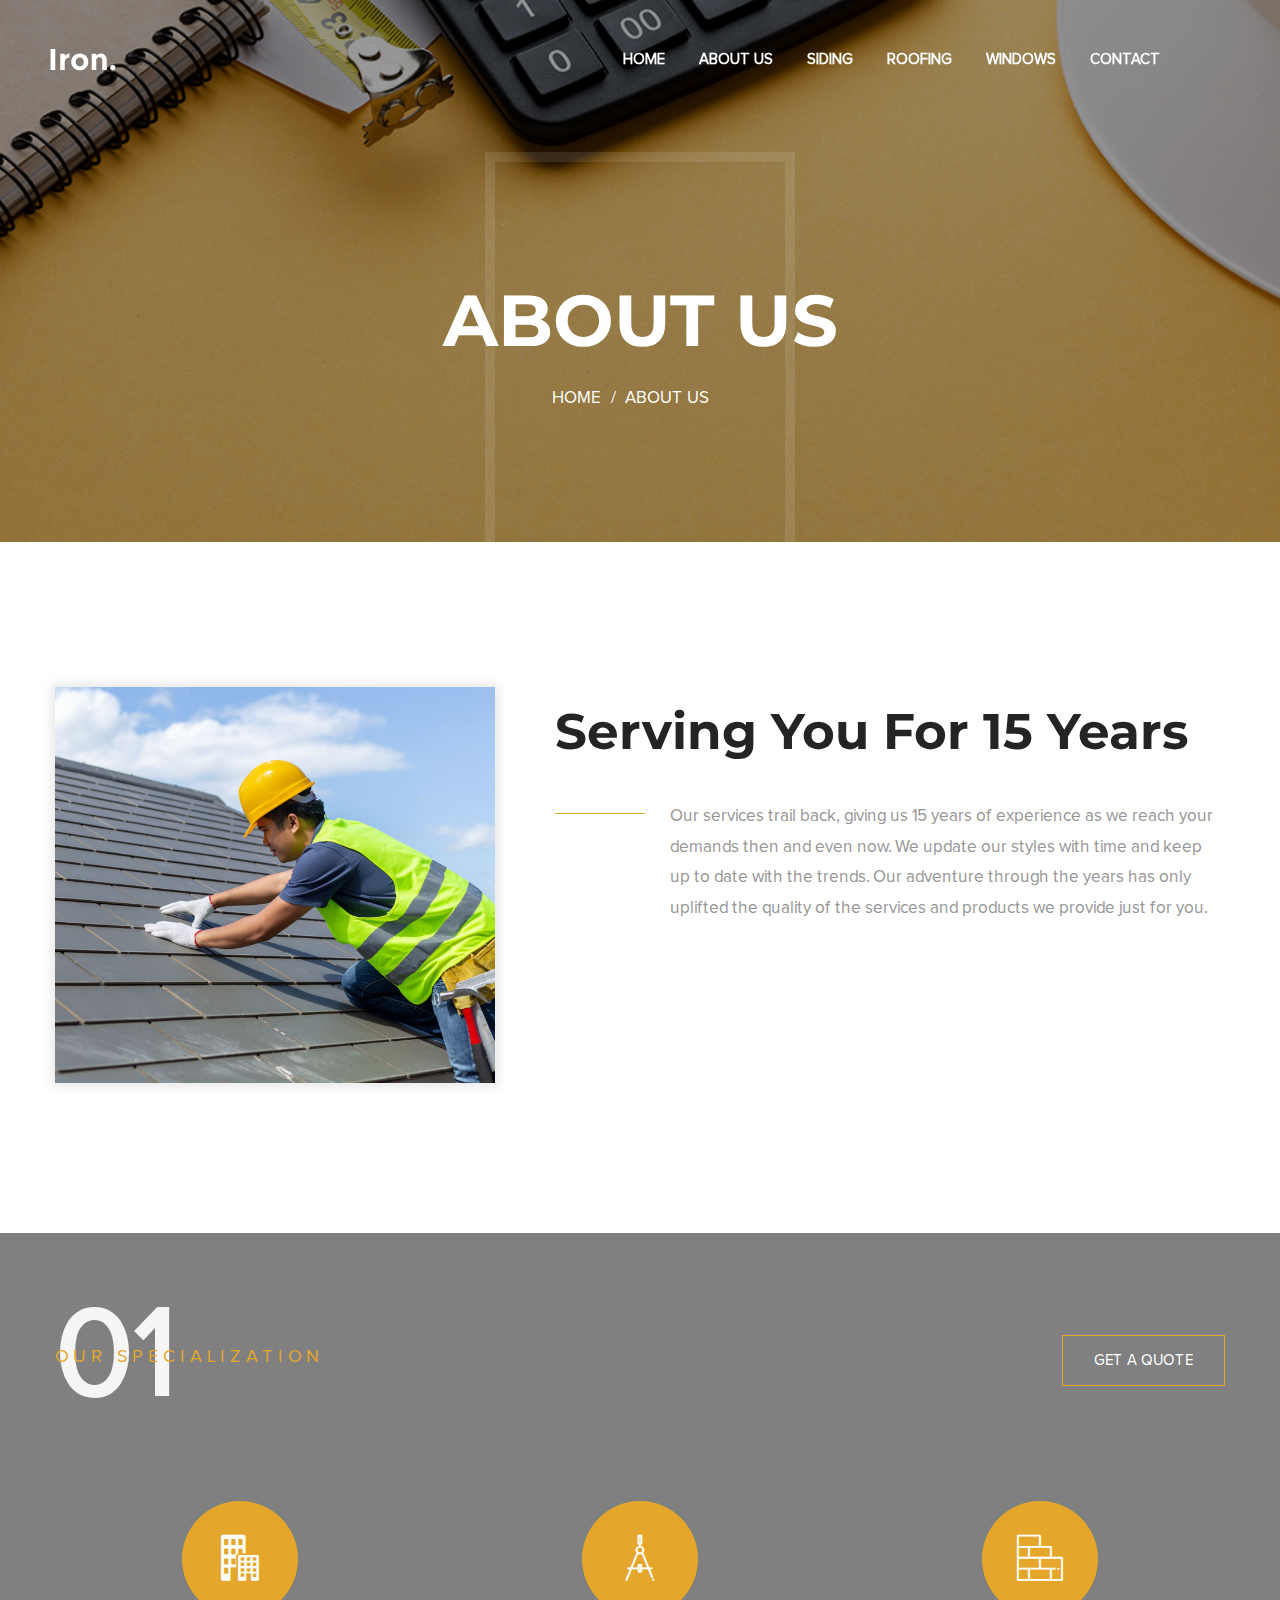
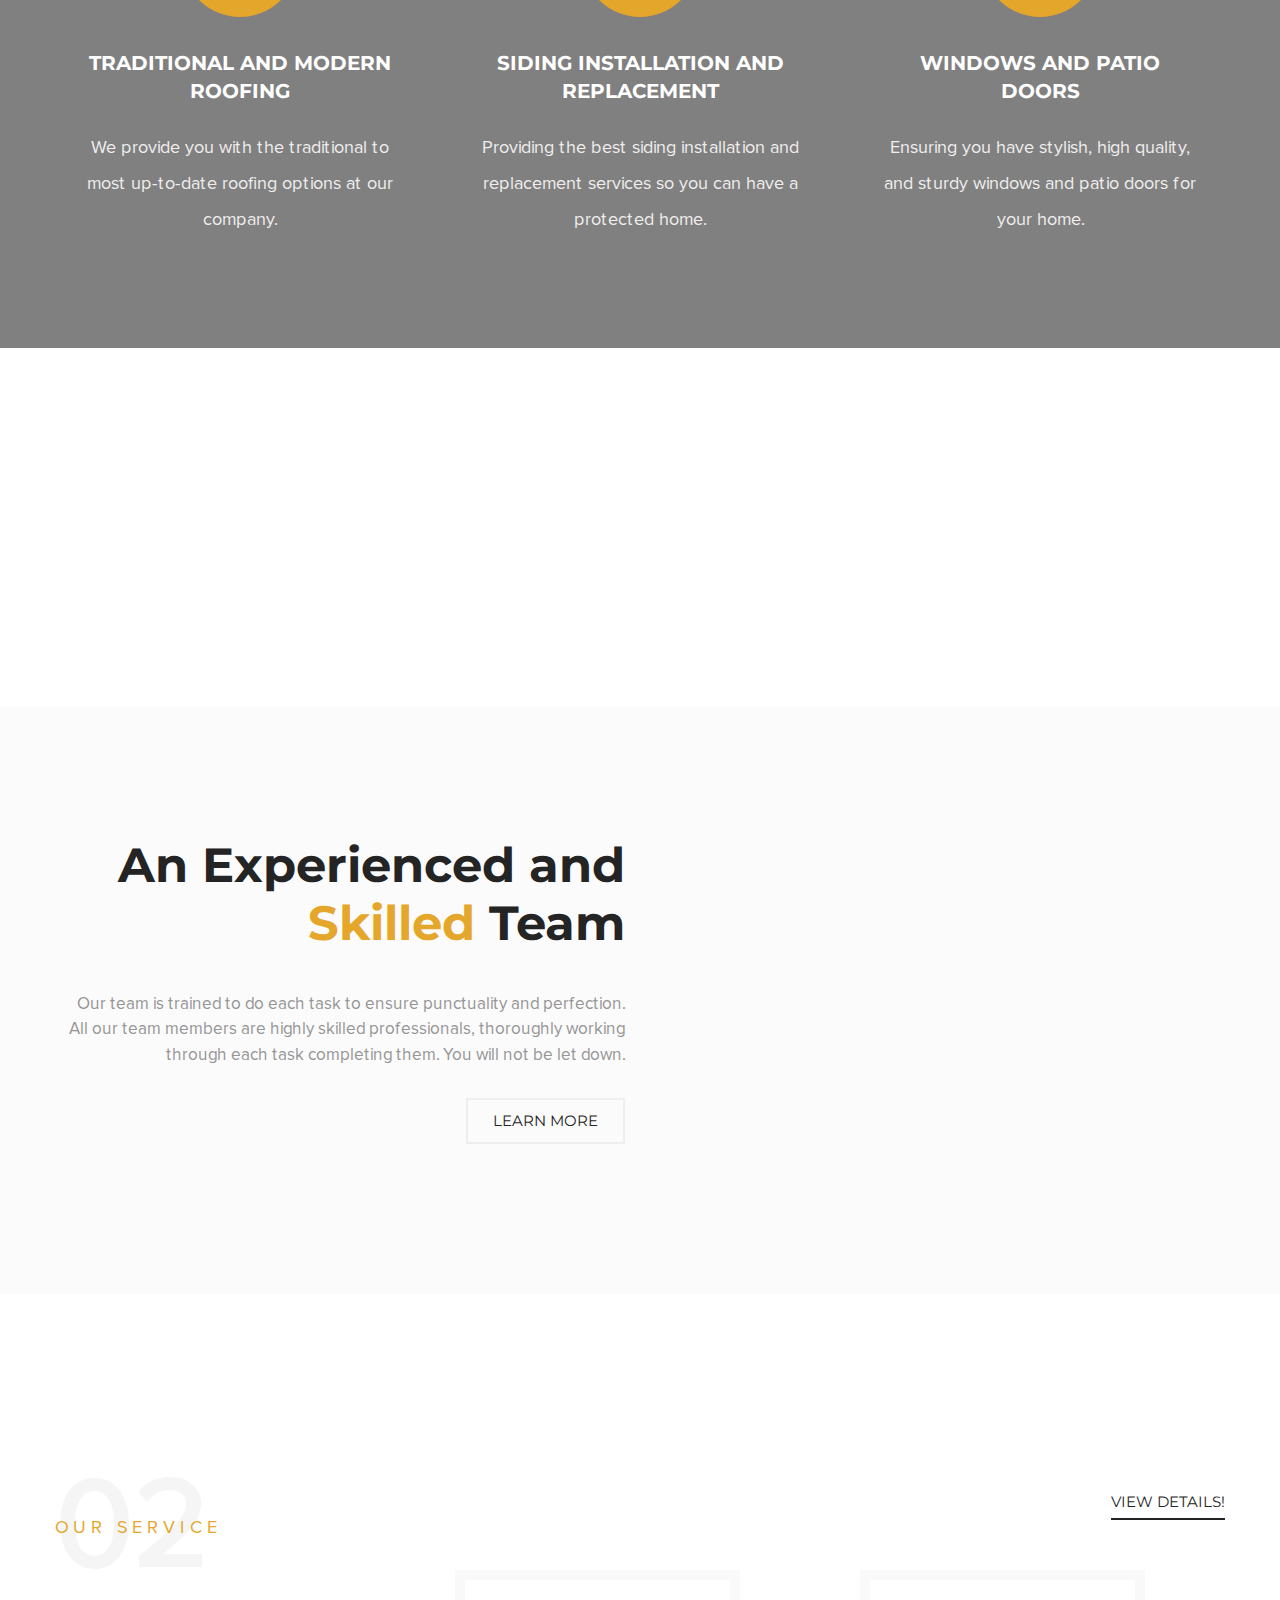
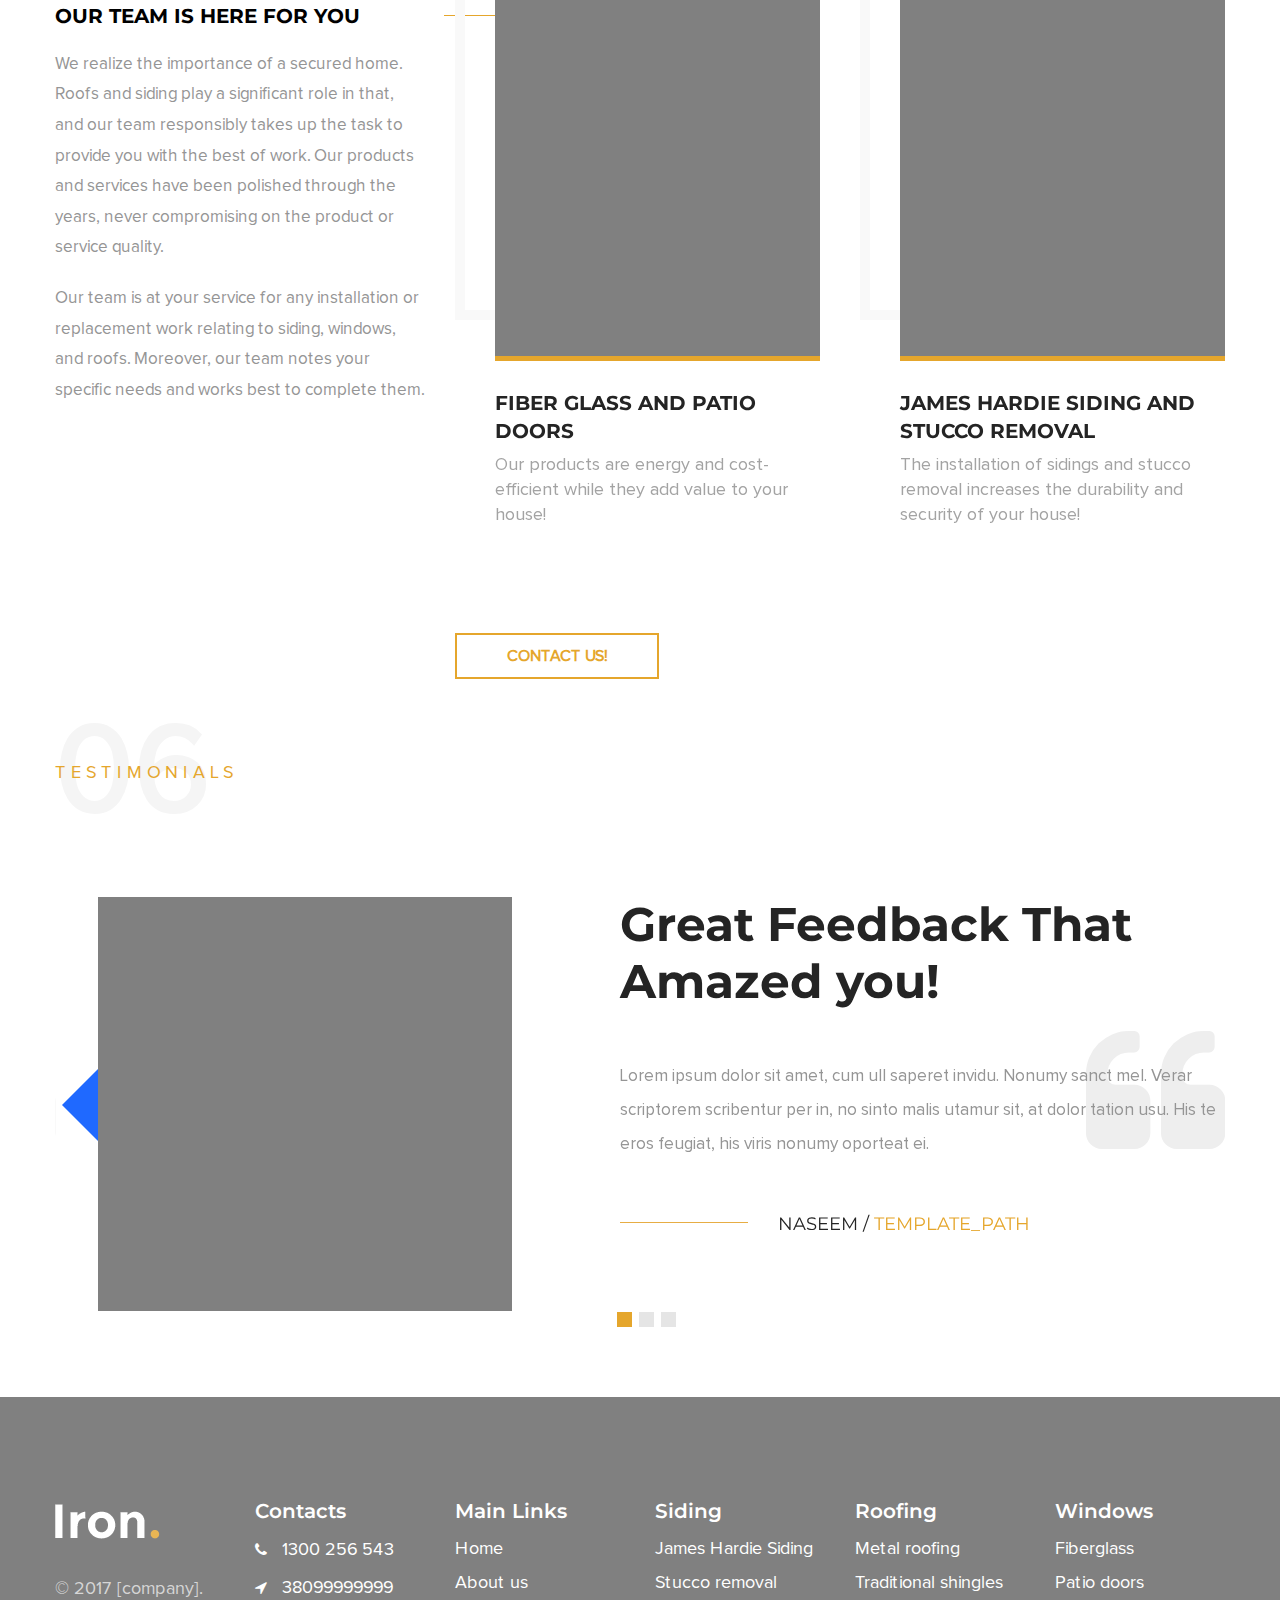
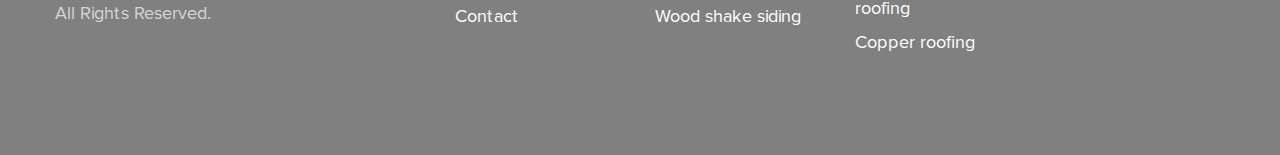
<file: about_us.html>
<!DOCTYPE html>
<html>

<head>
    <meta charset="utf-8">
    <title>[company] - Creative Architecture HTML Template | About</title>
    <!-- Stylesheets -->
    <link href="css/bootstrap.css" rel="stylesheet">
    <link href="css/revolution-slider.css" rel="stylesheet">
    <link href="css/style.css" rel="stylesheet">
    <link href="css/dark.css" rel="stylesheet">
    <meta name="robots" content="noindex, nofollow" />
    <!--Favicon-->
    <link rel="shortcut icon" href="images/favicon.ico" type="image/x-icon">
    <link rel="icon" href="images/favicon.ico" type="image/x-icon">
    <!-- Responsive -->
    <meta http-equiv="X-UA-Compatible" content="IE=edge">
    <meta name="viewport" content="width=device-width, initial-scale=1.0, maximum-scale=1.0, user-scalable=0">
    <link href="css/responsive.css" rel="stylesheet">
    <!--[if lt IE 9]><script src="https://cdnjs.cloudflare.com/ajax/libs/html5shiv/3.7.3/html5shiv.js"></script><![endif]-->
    <!--[if lt IE 9]><script src="js/respond.js"></script><![endif]-->
</head>

<body>
    <div class="page-wrapper">

        <!-- Preloader -->
        <div class="preloader"></div>

        <!-- Main Header-->
        <header class="main-header">

            <!-- Main Box -->
            <div class="main-box clearfix">

                <!--Logo Box-->
                <div class="logo-box">
                    <div class="logo"><a href="index.html"><img src="images/logo.png" alt="[company]"></a></div>
                </div>

                <!--Nav Outer-->
                <div class="nav-outer clearfix">
                    <!-- Main Menu -->
                    <nav class="main-menu">
                        <div class="navbar-header">
                            <!-- Toggle Button -->
                            <button type="button" class="navbar-toggle" data-toggle="collapse"
                                data-target=".navbar-collapse">
                                <span class="icon-bar"></span>
                                <span class="icon-bar"></span>
                                <span class="icon-bar"></span>
                            </button>
                        </div>

                        <div class="navbar-collapse collapse clearfix">
                            <!--navigation-->
                            <ul class="navigation clearfix">
                                <li><a href="index.html">Home</a></li>
                                <li><a href="about_us.html">About us</a></li>
                                <li class="dropdown"><a href="#">Siding</a>
                                    <ul>
                                        <li><a href="james_hardie_siding.html">James Hardie Siding</a></li>
                                        <li><a href="stucco_removal.html">Stucco removal</a></li>
                                        <li><a href="wood_shake_siding.html">Wood shake siding</a></li>
                                    </ul>
                                </li>
                                <li class="dropdown"><a href="#">Roofing</a>
                                    <ul>
                                        <li><a href="metal_roofing.html">Metal roofing</a></li>
                                        <li><a href="traditional_shingles_roofing.html">Traditional shingles roofing</a>
                                        </li>
                                        <li><a href="copper_roofing.html">Copper roofing</a></li>
                                    </ul>
                                </li>
                                <li class="dropdown"><a href="#">Windows</a>
                                    <ul>
                                        <li><a href="fiberglass.html">Fiberglass</a></li>
                                        <li><a href="patio_doors.html">Patio doors</a></li>
                                    </ul>
                                </li>
                                <li><a href="contact.html">Contact</a></li>
                            </ul>
                        </div>
                    </nav>
                    <!-- Main Menu End-->

                    <!-- Hidden Nav Toggler -->

                    <!-- / Hidden Nav Toggler -->

                </div>
                <!--Nav Outer End-->
            </div>

        </header>
        <!-- End Main Header -->

        <!-- Hidden Navigation Bar -->
        <section class="hidden-bar right-align">

            <div class="hidden-bar-closer">
                <button><span class="flaticon-remove"></span></button>
            </div>

            <!-- Hidden Bar Wrapper -->
            <div class="hidden-bar-wrapper">

                <!-- .Side-menu -->
                <div class="side-menu">
                    <!--navigation-->
                    <ul class="navigation clearfix">
                        <li class="current"><a href="index.html">Home</a></li>
                        <li class="current"><a href="about_us.html">About us</a></li>
                        <li class="dropdown"><a href="#">Siding</a>
                            <ul>
                                <li><a href="james_hardie_siding.html">James Hardie Siding</a></li>
                                <li><a href="stucco_removal.html">Stucco removal</a></li>
                                <li><a href="wood_shake_siding.html">Wood shake siding</a></li>
                            </ul>
                        </li>
                        <li class="dropdown"><a href="#">Roofing</a>
                            <ul>
                                <li><a href="metal_roofing.html">Metal roofing</a></li>
                                <li><a href="traditional_shingles_roofing.html">Traditional shingles roofing</a></li>
                                <li><a href="copper_roofing.html">Copper roofing</a></li>
                            </ul>
                        </li>
                        <li class="dropdown"><a href="#">Windows</a>
                            <ul>
                                <li><a href="fiberglass.html">Fiberglass</a></li>
                                <li><a href="patio_doors.html">Patio doors</a></li>
                            </ul>
                        </li>
                        <li><a href="contact.html">Contact</a></li>
                    </ul>
                </div>
                <!-- /.Side-menu -->

            </div><!-- / Hidden Bar Wrapper -->


            <!--Copyright Text-->
            <div class="copyright-text">&copy; 2017 [company]. All Rights Reserved.</div>

        </section>
        <!-- End / Hidden Bar -->

        <!--Page Title-->
        <section class="page-title" style="background-image:url(images/background/4.jpg)">
            <div class="auto-container">
                <div class="inner-box">
                    <div class="border-box"></div>
                    <h1>About Us</h1>
                    <!--Bread Crumb-->
                    <ul class="bread-crumb">
                        <li><a href="index.html">Home</a></li>
                        <li>About Us</li>
                    </ul>
                </div>
            </div>
        </section>
        <!--End Page Title-->

        <!--Service Quality Section-->
        <section class="service-quality-section">
            <div class="auto-container">
                <div class="row clearfix">
                    <!--Image Column-->
                    <div class="image-column col-md-5 col-sm-12 col-xs-12">
                        <div class="image-box wow slideInLeft" data-wow-delay="0ms" data-wow-duration="1500ms">
                            <img src="images/resource/featured-image-1.jpg" alt="" />
                        </div>
                    </div>
                    <!--Content Column-->
                    <div class="content-column col-md-7 col-sm-12 col-xs-12">
                        <div class="inner-box">
                            <h2>Serving You For 15 Years</h2>
                            <div class="text">
                                <p>Our services trail back, giving us 15 years of experience as we reach your demands
                                    then and even now. We update our styles with time and keep up to date with the
                                    trends. Our adventure through the years has only uplifted the quality of the
                                    services and products we provide just for you.</p>
                            </div>
                        </div>
                    </div>
                </div>
            </div>
        </section>
        <!--End Service Quality Section-->
        <!--Services Section Two-->
        <section class="services-section-two" style="background-image:url(images/background/5.png)">
            <div class="auto-container">
                <!--Service Title-->
                <div class="service-title">
                    <div class="row clearfix">
                        <div class="col-md-6 col-sm-6 col-xs-12">
                            <!--Sec Title / Light Text-->
                            <div class="sec-title light-text">
                                <p class="p_h2">01</p>
                                <p class="p_h3">Our Specialization</p>
                            </div>
                        </div>

                        <div class="col-md-6 col-sm-6 col-xs-12 text-right">
                            <a class="all-services" href="contact.html">GET A QUOTE</a>
                        </div>

                    </div>
                </div>
                <div class="row clearfix">
                    <!--Service Block Two-->
                    <div class="service-block-two col-md-4 col-sm-6 col-xs-12">
                        <div class="inner-box">
                            <!--Icon Box-->
                            <div class="icon-box">
                                <span class="icon flaticon-offices-buildings"></span>
                            </div>
                            <h3><a href="#">Traditional and Modern Roofing</a></h3>
                            <div class="text">We provide you with the traditional to most up-to-date roofing options at
                                our company.</div>
                        </div>
                    </div>

                    <!--Service Block Two-->
                    <div class="service-block-two col-md-4 col-sm-6 col-xs-12">
                        <div class="inner-box">
                            <!--Icon Box-->
                            <div class="icon-box">
                                <span class="icon flaticon-compass"></span>
                            </div>
                            <h3><a href="#">Siding Installation and Replacement</a></h3>
                            <div class="text">Providing the best siding installation and replacement services so you can
                                have a protected home.</div>
                        </div>
                    </div>

                    <!--Service Block Two-->
                    <div class="service-block-two col-md-4 col-sm-6 col-xs-12">
                        <div class="inner-box">
                            <!--Icon Box-->
                            <div class="icon-box">
                                <span class="icon flaticon-brickwall-1"></span>
                            </div>
                            <h3><a href="#">Windows and Patio Doors</a></h3>
                            <div class="text">Ensuring you have stylish, high quality, and sturdy windows and patio
                                doors for your home.</div>
                        </div>
                    </div>

                </div>
            </div>

        </section>
        <!--End Services Section-->

        <!--Fun Facts Section-->
        <div class="fun-facts-section">
            <div class="auto-container">
                <div class="fact-counter">
                    <div class="row clearfix">

                        <!--Column-->
                        <div class="column counter-column wow fadeIn col-md-3 col-sm-6 col-xs-12">
                            <div class="inner">
                                <div class="count-outer">
                                    <span class="count-text" data-speed="3000" data-stop="450">0</span>
                                </div>
                                <p class="counter-title">Completed Project</p>
                            </div>
                        </div>

                        <!--Column-->
                        <div class="column counter-column wow fadeIn col-md-3 col-sm-6 col-xs-12">
                            <div class="inner">
                                <div class="count-outer">
                                    <span class="count-text" data-speed="2000" data-stop="620">0</span><span
                                        class="total-client"></span>
                                </div>
                                <p class="counter-title">Worldwide Client</p>
                            </div>
                        </div>

                        <!--Column-->
                        <div class="column counter-column wow fadeIn col-md-3 col-sm-6 col-xs-12">
                            <div class="inner">
                                <div class="count-outer">
                                    <span class="count-text" data-speed="4000" data-stop="223">0</span>
                                </div>
                                <p class="counter-title">Experience Worker</p>
                            </div>
                        </div>

                        <!--Column-->
                        <div class="column counter-column wow fadeIn col-md-3 col-sm-6 col-xs-12">
                            <div class="inner">
                                <div class="count-outer">
                                    <span class="count-text" data-speed="2000" data-stop="19">0</span>
                                </div>
                                <p class="counter-title">Total Awards</p>
                            </div>
                        </div>

                    </div>
                </div>
            </div>
        </div>
        <!--End Fun Facts Section-->

        <!--Skilled Section-->
        <section class="skilled-section">
            <div class="auto-container">
                <div class="row clearfix">
                    <!--Content Column-->
                    <div class="content-column col-md-6 col-sm-12 col-xs-12">
                        <div class="inner-box">
                            <h2>An Experienced and <br> <span class="theme_color">Skilled</span> Team</h2>
                            <div class="text">Our team is trained to do each task to ensure punctuality and perfection.
                                All our team members are highly skilled professionals, thoroughly working through each
                                task completing them. You will not be let down.</div>
                            <a href="#" class="theme-btn btn-style-four">Learn more</a>
                        </div>
                    </div>
                    <!--Experiance Column-->
                    <div class="experiance-column col-md-6 col-sm-12 col-xs-12">

                        <div class="inner-box">

                            <!--Progress Levels-->
                            <div class="progress-levels">

                                <!--Skill Box-->
                                <div class="progress-box wow fadeInRight" data-wow-delay="200ms"
                                    data-wow-duration="1500ms">
                                    <div class="box-title">Siding</div>
                                    <div class="inner">
                                        <div class="bar">
                                            <div class="bar-innner">
                                                <div class="bar-fill" data-percent="95">
                                                    <div class="percent"></div>
                                                </div>
                                            </div>
                                        </div>
                                    </div>
                                </div>

                                <!--Skill Box-->
                                <div class="progress-box wow fadeInRight" data-wow-delay="300ms"
                                    data-wow-duration="1500ms">
                                    <div class="box-title">Roofing</div>
                                    <div class="inner">
                                        <div class="bar">
                                            <div class="bar-innner">
                                                <div class="bar-fill" data-percent="77">
                                                    <div class="percent"></div>
                                                </div>
                                            </div>
                                        </div>
                                    </div>
                                </div>

                                <!--Skill Box-->
                                <div class="progress-box wow fadeInRight" data-wow-delay="400ms"
                                    data-wow-duration="1500ms">
                                    <div class="box-title">Windows</div>
                                    <div class="inner">
                                        <div class="bar">
                                            <div class="bar-innner">
                                                <div class="bar-fill" data-percent="90">
                                                    <div class="percent"></div>
                                                </div>
                                            </div>
                                        </div>
                                    </div>
                                </div>

                            </div>
                        </div>
                    </div>
                </div>
            </div>
        </section>
        <!--End Skilled Section-->

        <!--Team Section-->
        <section class="team-section">
            <div class="auto-container">
                <div class="row clearfix">

                    <!--Title Column-->
                    <div class="title-column col-md-4 col-sm-12 col-xs-12">
                        <div class="inner-box">
                            <div class="sec-title">
                                <p class="p_h2">02</p>
                                <p class="p_h3">Our Service</p>
                                <h3>Our Team Is Here For You</h3>
                            </div>
                            <div class="text">We realize the importance of a secured home. Roofs and siding play a
                                significant role in that, and our team responsibly takes up the task to provide you with
                                the best of work. Our products and services have been polished through the years, never
                                compromising on the product or service quality.</div>
                            <div class="text">Our team is at your service for any installation or replacement work
                                relating to siding, windows, and roofs. Moreover, our team notes your specific needs and
                                works best to complete them. </div>
                        </div>
                    </div>

                    <!--Carousel Column-->
                    <div class="carousel-column col-md-8 col-sm-12 col-xs-12">
                        <div class="member-link text-right">
                            <!--View Member-->
                            <a class="view-member" href="contact.html">View details!</a>
                        </div>
                        <div class="two-item-carousel owl-carousel owl-theme">
                            <!--Team Member-->
                            <div class="team-member">
                                <div class="inner">
                                    <div class="image">
                                        <img src="images/resource/team-1.jpg" alt="" />
                                    </div>
                                    <h3><a href="fiberglass.html">Fiber Glass and Patio Doors</a></h3>
                                    <div class="designation">Our products are energy and cost-efficient while they add
                                        value to your house!</div>
                                </div>
                            </div>

                            <!--Team Member-->
                            <div class="team-member">
                                <div class="inner">
                                    <div class="image">
                                        <img src="images/resource/team-2.jpg" alt="" />
                                    </div>
                                    <h3><a href="james_hardie_siding.html">James Hardie Siding and Stucco Removal</a></h3>
                                    <div class="designation">The installation of sidings and stucco removal increases
                                        the durability and security of your house!</div>
                                </div>
                            </div>

                            <!--Team Member-->
                            <div class="team-member">
                                <div class="inner">
                                    <div class="image">
                                        <img src="images/resource/team-1.jpg" alt="" />
                                    </div>
                                    <h3><a href="copper_roofing.html">Metal, Shingles, and Copper Roofing</a></h3>
                                    <div class="designation">Our roofing installation and replacement are done according
                                        to your requirements and affordability while maintaining the high quality of our
                                        products throughout!</div>
                                </div>
                            </div>
                        </div>
                        <a href="contact.html" class="theme-btn btn-style-two">Contact Us!</a>
                    </div>
                </div>
            </div>
        </section>
        <!--End Team Section-->

        <!--Testimonial Section-->
        <section class="testimonial-section">
            <div class="auto-container">
                <!--Sec Title / Right Align -->
                <div class="sec-title right-align">
                    <p class="p_h2">06</p>
                    <p class="p_h3">Testimonials</p>
                </div>
                <!--Single Item Carousel-->
                <div class="single-item-carousel owl-carousel owl-theme">
                    <!--Testimonial Block-->
                    <div class="testimonial-block">
                        <div class="row clearfix">
                            <!--Image Column-->
                            <div class="image-column col-md-5 col-sm-12 col-xs-12">
                                <div class="image">
                                    <img src="images/resource/testimonial-1.png" alt="" />
                                </div>
                            </div>
                            <!--Content Column-->
                            <div class="content-column col-md-7 col-sm-12 col-xs-12">
                                <div class="inner">
                                    <h2>Great Feedback That Amazed you! </h2>
                                    <div class="text">Lorem ipsum dolor sit amet, cum ull saperet invidu. Nonumy sanct
                                        mel. Verar scriptorem scribentur per in, no sinto malis utamur sit, at dolor
                                        tation usu. His te eros feugiat, his viris nonumy oporteat ei. </div>
                                    <div class="author">Naseem / <span> Template_Path </span></div>
                                </div>
                            </div>
                        </div>
                    </div>

                    <!--Testimonial Block-->
                    <div class="testimonial-block">
                        <div class="row clearfix">
                            <!--Image Column-->
                            <div class="image-column col-md-5 col-sm-12 col-xs-12">
                                <div class="image">
                                    <img src="images/resource/testimonial-1.png" alt="" />
                                </div>
                            </div>
                            <!--Content Column-->
                            <div class="content-column col-md-7 col-sm-12 col-xs-12">
                                <div class="inner">
                                    <h2>Great Feedback That Amazed you! </h2>
                                    <div class="text">Lorem ipsum dolor sit amet, cum ull saperet invidu. Nonumy sanct
                                        mel. Verar scriptorem scribentur per in, no sinto malis utamur sit, at dolor.
                                        His te eros feugiat, his viris nonumy oporteat ei. </div>
                                    <div class="author">RASHED / <span> Template_Path </span></div>
                                </div>
                            </div>
                        </div>
                    </div>

                    <!--Testimonial Block-->
                    <div class="testimonial-block">
                        <div class="row clearfix">
                            <!--Image Column-->
                            <div class="image-column col-md-5 col-sm-12 col-xs-12">
                                <div class="image">
                                    <img src="images/resource/testimonial-1.png" alt="" />
                                </div>
                            </div>
                            <!--Content Column-->
                            <div class="content-column col-md-7 col-sm-12 col-xs-12">
                                <div class="inner">
                                    <h2>Great Feedback That Amazed you! </h2>
                                    <div class="text">Lorem ipsum dolor sit amet, cum ull saperet invidu. Nonumy sanct
                                        mel. Verar scriptorem scribentur per in, no sinto malis utamur sit, at dolor
                                        tation usu. His te eros feugiat, his viris nonumy. </div>
                                    <div class="author">Hafiz / <span> Template_Path </span></div>
                                </div>
                            </div>
                        </div>
                    </div>
                </div>

            </div>
        </section>
        <!--End Testimonial Section-->
        <!--Main Footer-->
        <section class="main-footer" style="background-image:url(images/background/3.png)">
            <div class="auto-container">
                <div class="row clearfix">

                    <!--Column / Logo Widget-->
                    <div class="footer-column col-md-2 col-sm-6 col-xs-12">
                        <div class="footer-widget logo-widget">
                            <div class="footer-logo"><a href="index.html"><img src="images/logo-2.png" alt=""></a></div>
                            <div class="text">&copy; 2017 [company]. All Rights Reserved.</div>
                        </div>
                    </div>
                    <!--Column / Contact Widget-->
                    <div class="footer-column col-md-2 col-sm-6 col-xs-12">
                        <div class="footer-widget contact-widget">
                            <h4>Contacts</h4>
                            <ul>
                                <li><span class="icon fa fa-phone"></span>1300 256 543</li>
                                <li><span class="icon fa fa-location-arrow"></span>38099999999</li>
                            </ul>

                        </div>
                    </div>

                    <!--Column / Link Widget-->
                    <div class="footer-column col-md-2 col-sm-6 col-xs-12">
                        <div class="footer-widget link-widget">
                            <h4>Main Links</h4>
                            <ul>
                                <li><a href="index.html">Home</a></li>
                                <li><a href="about_us.html">About us</a></li>
                                <li><a href="contact.html">Contact</a></li>
                            </ul>
                        </div>
                    </div>

                    <!--Column / Link Widget-->
                    <div class="footer-column col-md-2 col-sm-6 col-xs-12">
                        <div class="footer-widget link-widget">
                            <h4>Siding</h4>
                            <ul>
                                <li><a href="james_hardie_siding.html">James Hardie Siding</a></li>
                                <li><a href="stucco_removal.html">Stucco removal</a></li>
                                <li><a href="wood_shake_siding.html">Wood shake siding</a></li>
                            </ul>
                        </div>
                    </div>
                    <div class="footer-column col-md-2 col-sm-6 col-xs-12">
                        <div class="footer-widget link-widget">
                            <h4>Roofing</h4>
                            <ul>
                                <li><a href="metal_roofing.html">Metal roofing</a></li>
                                <li><a href="trditional_shingles_roofing.html">Traditional shingles roofing</a></li>
                                <li><a href="copper_roofing.html">Copper roofing</a></li>
                            </ul>
                        </div>
                    </div>
                    <div class="footer-column col-md-2 col-sm-6 col-xs-12">
                        <div class="footer-widget link-widget">
                            <h4>Windows</h4>
                            <ul>
                                <li><a href="fiberglass.html">Fiberglass</a></li>
                                <li><a href="patio_doors.html">Patio doors</a></li>
                            </ul>
                        </div>
                    </div>



                </div>
            </div>

        </section>
        <!--End Main Footer-->

    </div>
    <!--End pagewrapper-->

    <!--Scroll to top-->
    <div class="scroll-to-top scroll-to-target" data-target="html"><span class="icon fa fa-long-arrow-up"></span></div>


    <script src="js/jquery.js"></script>
    <script src="js/bootstrap.min.js"></script>
    <script src="js/jquery.mCustomScrollbar.concat.min.js"></script>
    <script src="js/revolution.min.js"></script>
    <script src="js/jquery.fancybox.pack.js"></script>
    <script src="js/jquery.fancybox-media.js"></script>
    <script src="js/owl.js"></script>
    <script src="js/wow.js"></script>
    <script src="js/script.js"></script>

</body>

</html>
</file>
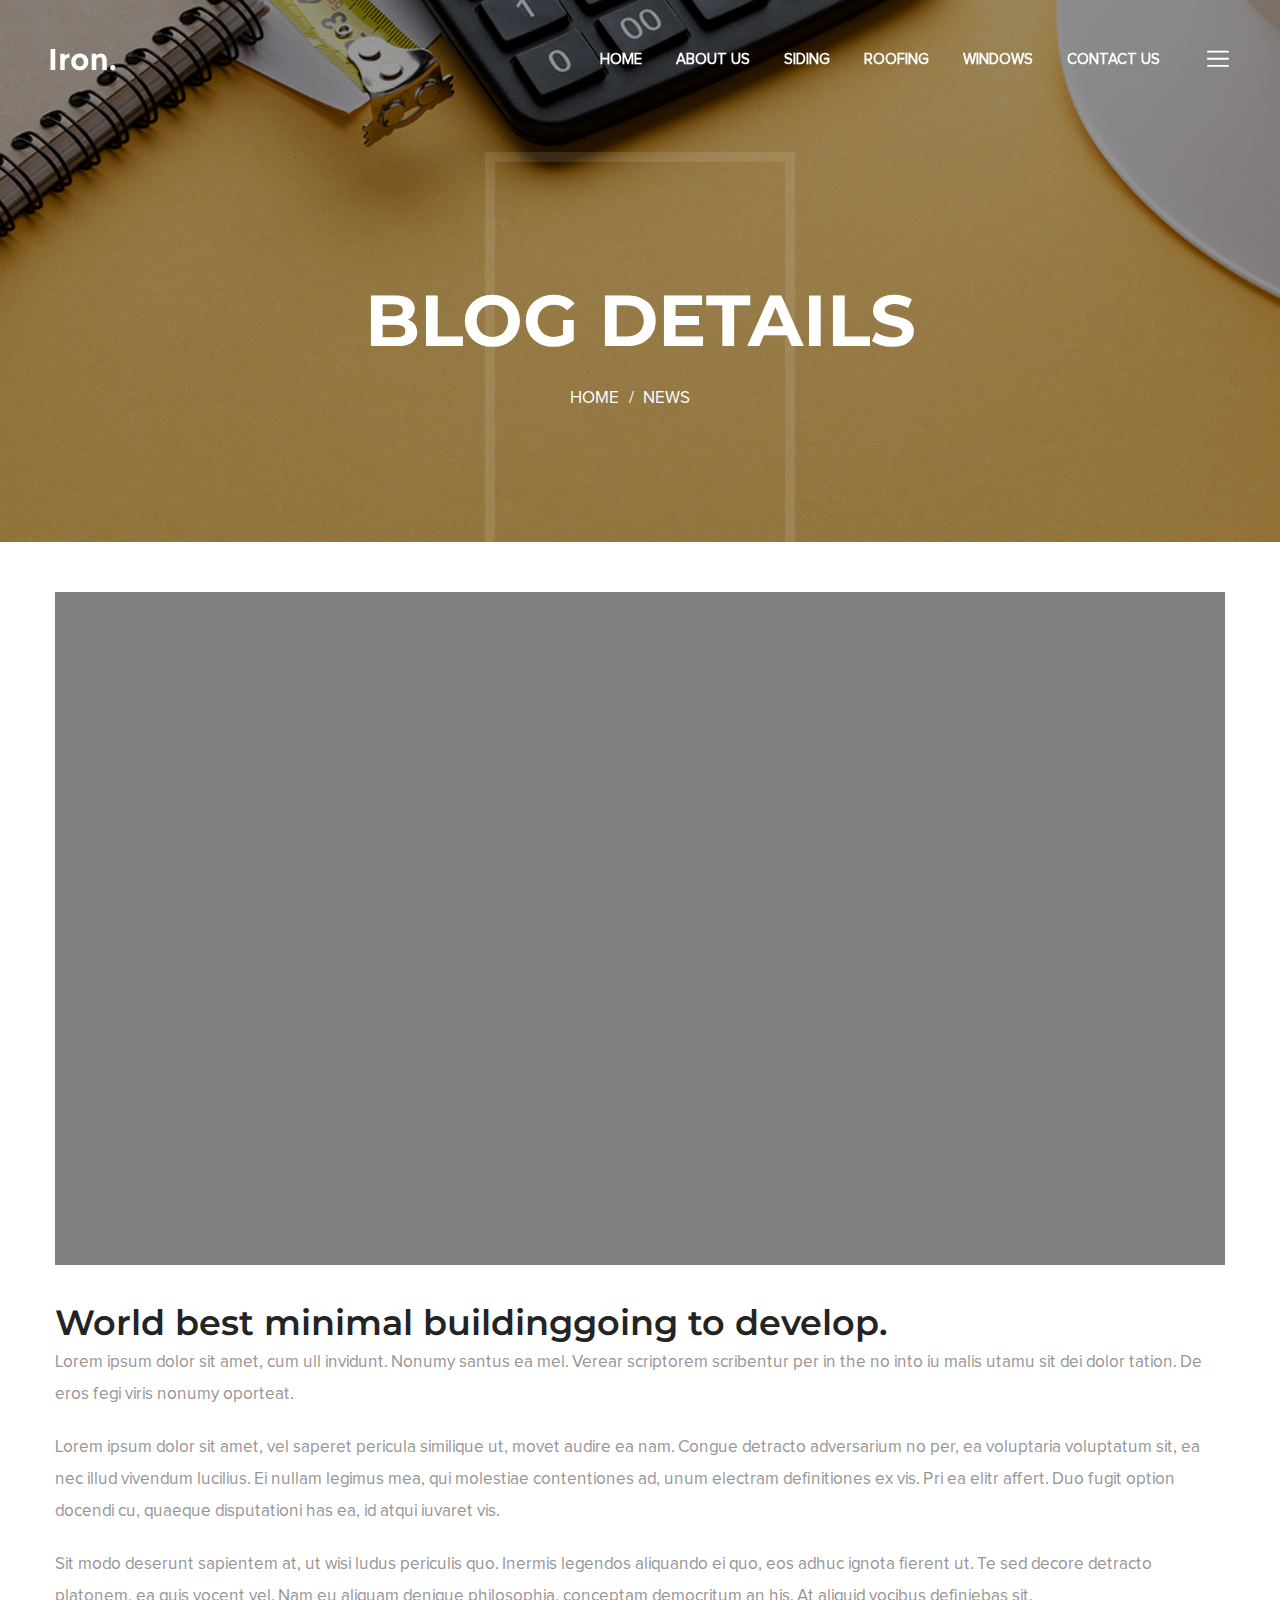
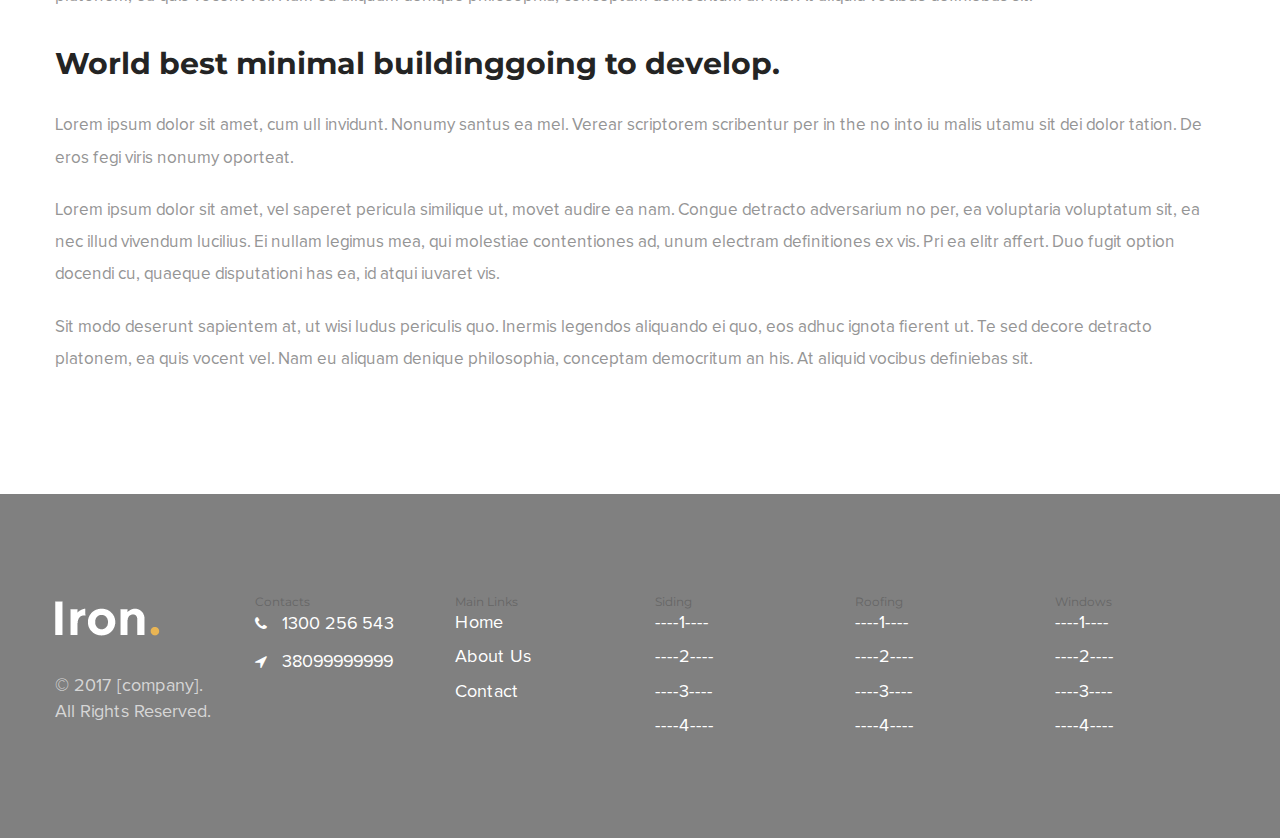
<file: blog-single.html>
<!DOCTYPE html>
<html>
<head>
<meta charset="utf-8">
<title>[company] - Creative Architecture HTML Template | Blog Single</title>
<!-- Stylesheets -->
<link href="css/bootstrap.css" rel="stylesheet">
<link href="css/revolution-slider.css" rel="stylesheet">
<link href="css/style.css" rel="stylesheet">
<link href="css/dark.css" rel="stylesheet">
<meta name="robots" content="noindex, nofollow" />
<!--Favicon-->
<link rel="shortcut icon" href="images/favicon.ico" type="image/x-icon">
<link rel="icon" href="images/favicon.ico" type="image/x-icon">
<!-- Responsive -->
<meta http-equiv="X-UA-Compatible" content="IE=edge">
<meta name="viewport" content="width=device-width, initial-scale=1.0, maximum-scale=1.0, user-scalable=0">
<link href="css/responsive.css" rel="stylesheet">
<!--[if lt IE 9]><script src="https://cdnjs.cloudflare.com/ajax/libs/html5shiv/3.7.3/html5shiv.js"></script><![endif]-->
<!--[if lt IE 9]><script src="js/respond.js"></script><![endif]-->
</head>

<body>
<div class="page-wrapper">
 	
    <!-- Preloader -->
    <div class="preloader"></div>
 	
    <!-- Main Header-->
    <header class="main-header">
        
        <!-- Main Box -->
    	<div class="main-box clearfix">
        
            <!--Logo Box-->
            <div class="logo-box">
                <div class="logo"><a href="index.html"><img src="images/logo.png" alt="[company]"></a></div>
            </div>
            
            <!--Nav Outer-->
            <div class="nav-outer clearfix">
                <!-- Main Menu -->
                <nav class="main-menu">
                    <div class="navbar-header">
                        <!-- Toggle Button -->    	
                        <button type="button" class="navbar-toggle" data-toggle="collapse" data-target=".navbar-collapse">
                        <span class="icon-bar"></span>
                        <span class="icon-bar"></span>
                        <span class="icon-bar"></span>
                        </button>
                    </div>
                    
                    <div class="navbar-collapse collapse clearfix">
                    	<!--navigation-->
                        <ul class="navigation clearfix">
                            <li><a href="index.html">Home</a></li>
                            <li><a href="about.html">About Us</a></li>
                            <li class="dropdown"><a href="#">Siding</a>
                                <ul>
                                    <li><a href="blog-single.html">------1------</a></li>
                                    <li><a href="blog-single.html">------2------</a></li>
                                    <li><a href="blog-single.html">------3------</a></li>
                                </ul>
                            </li>
                            <li class="dropdown"><a href="#">Roofing</a>
                                <ul>
                                    <li><a href="blog-single.html">------1------</a></li>
                                    <li><a href="blog-single.html">------2------</a></li>
                                    <li><a href="blog-single.html">------3------</a></li>
                                </ul>
                            </li>
                            <li class="dropdown"><a href="#">Windows</a>
                                <ul>
                                    <li><a href="blog-single.html">------1------</a></li>
                                    <li><a href="blog-single.html">------2------</a></li>
                                    <li><a href="blog-single.html">------3------</a></li>
                                </ul>
                            </li>
                            <li><a href="contact.html">Contact Us</a></li>
                        </ul>
                    </div>
                </nav>
                <!-- Main Menu End-->
                
                <!-- Hidden Nav Toggler -->
                <div class="nav-toggler">
                    <button class="hidden-bar-opener"><span class="icon flaticon-interface-2"></span></button>
                </div>
                <!-- / Hidden Nav Toggler -->
                
            </div>
            <!--Nav Outer End-->
        </div>
    
    </header>
    <!-- End Main Header -->
    
    <!-- Hidden Navigation Bar -->
    <section class="hidden-bar right-align">
        
        <div class="hidden-bar-closer">
            <button><span class="flaticon-remove"></span></button>
        </div>
        
        <!-- Hidden Bar Wrapper -->
        <div class="hidden-bar-wrapper">
            
            <!-- .Side-menu -->
            <div class="side-menu">
            	<!--navigation-->
                <ul class="navigation clearfix">
                    <li class="current"><a href="index.html">Home</a></li>
                    <li class="current"><a href="about.html">About Us</a></li>
                    <li class="dropdown"><a href="#">Siding</a>
                        <ul>
                            <li><a href="blog-single.html">------1------</a></li>
                            <li><a href="blog-single.html">------2------</a></li>
                            <li><a href="blog-single.html">------3------</a></li>
                        </ul>
                    </li>
                    <li class="dropdown"><a href="#">Roofing</a>
                        <ul>
                            <li><a href="blog-single.html">------1------</a></li>
                            <li><a href="blog-single.html">------2------</a></li>
                            <li><a href="blog-single.html">------3------</a></li>
                        </ul>
                    </li>
                    <li class="dropdown"><a href="#">Windows</a>
                        <ul>
                            <li><a href="blog-single.html">------1------</a></li>
                            <li><a href="blog-single.html">------2------</a></li>
                            <li><a href="blog-single.html">------3------</a></li>
                        </ul>
                    </li>
                    <li><a href="contact.html">Contact Us</a></li>
                </ul>
            </div>
            <!-- /.Side-menu -->
            
        </div><!-- / Hidden Bar Wrapper -->
        
     	<!--Social Links-->
        <ul class="social-links clearfix">
            <li><a href="#"><span class="fa fa-facebook-f"></span></a></li>
            <li><a href="#"><span class="fa fa-twitter"></span></a></li>
            <li><a href="#"><span class="fa fa-google-plus"></span></a></li>
            <li><a href="#"><span class="fa fa-linkedin"></span></a></li>
            <li><a href="#"><span class="fa fa-pinterest"></span></a></li>
            <li><a href="#"><span class="fa fa-instagram"></span></a></li>
        </ul>
        
        <!--Copyright Text-->
        <div class="copyright-text">&copy; 2017 [company]. All Rights Reserved.</div>
            
    </section>
    <!-- End / Hidden Bar -->
    
    <!--Page Title-->
    <section class="page-title" style="background-image:url(images/background/4.jpg)">
    	<div class="auto-container">
        	<div class="inner-box">
                <div class="border-box"></div>
                <h1>Blog Details</h1>
                <!--Bread Crumb-->
                <ul class="bread-crumb">
                	<li><a href="index.html">Home</a></li>
                    <li>News</li>
                </ul>
          	</div>
        </div>
    </section>
    <!--End Page Title-->
    
    <!--Sidebar Page Container-->
    <div class="sidebar-page-container">
        <div class="auto-container">
            <div class="row clearfix">
				
                <!--Content Side / Blog Single-->
                <div class="content-side col-lg-12 col-md-12 col-sm-12 col-xs-12">
                    <section class="blog-section blog-single">
                		
                        <!--News Block-->
                        <div class="news-block">
                            <div class="inner-box">
                                <div class="image-box center-block">
                                    <img src="images/resource/news-6.jpg" alt="" />
                                </div>
                                <div class="lower-content">
                                    <h2>World best minimal buildinggoing to develop.</h2>
                                    <div class="text">
                                    	<p>Lorem ipsum dolor sit amet, cum ull invidunt. Nonumy santus ea mel. Verear scriptorem scribentur per in the no into iu malis utamu sit dei dolor tation. De eros fegi viris nonumy oporteat.</p>
                                        <p>Lorem ipsum dolor sit amet, vel saperet pericula similique ut, movet audire ea nam. Congue detracto adversarium no per, ea voluptaria voluptatum sit, ea nec illud vivendum lucilius. Ei nullam legimus mea, qui molestiae contentiones ad, unum electram definitiones ex vis. Pri ea elitr affert. Duo fugit option docendi cu, quaeque disputationi has ea, id atqui iuvaret vis.</p>
                                        <p>Sit modo deserunt sapientem at, ut wisi ludus periculis quo. Inermis legendos aliquando ei quo, eos adhuc ignota fierent ut. Te sed decore detracto platonem, ea quis vocent vel. Nam eu aliquam denique philosophia, conceptam democritum an his. At aliquid vocibus definiebas sit.</p>
                                    </div>
                                    <h3>World best minimal buildinggoing to develop.</h3>
                                    <div class="text">
                                    	<p>Lorem ipsum dolor sit amet, cum ull invidunt. Nonumy santus ea mel. Verear scriptorem scribentur per in the no into iu malis utamu sit dei dolor tation. De eros fegi viris nonumy oporteat.</p>
                                        <p>Lorem ipsum dolor sit amet, vel saperet pericula similique ut, movet audire ea nam. Congue detracto adversarium no per, ea voluptaria voluptatum sit, ea nec illud vivendum lucilius. Ei nullam legimus mea, qui molestiae contentiones ad, unum electram definitiones ex vis. Pri ea elitr affert. Duo fugit option docendi cu, quaeque disputationi has ea, id atqui iuvaret vis.</p>
                                        <p>Sit modo deserunt sapientem at, ut wisi ludus periculis quo. Inermis legendos aliquando ei quo, eos adhuc ignota fierent ut. Te sed decore detracto platonem, ea quis vocent vel. Nam eu aliquam denique philosophia, conceptam democritum an his. At aliquid vocibus definiebas sit.</p>
                                    </div>
                                </div>
                            </div>
                        </div>                                              
                    </section>
                </div>               
            </div>
        </div>
    </div>
    <!--End Sidebar Page Container-->
    
        <!--Main Footer-->
        <section class="main-footer" style="background-image:url(images/background/3.png)">
            <div class="auto-container">
                <div class="row clearfix">

                    <!--Column / Logo Widget-->
                    <div class="footer-column col-md-2 col-sm-6 col-xs-12">
                        <div class="footer-widget logo-widget">
                            <div class="footer-logo"><a href="index.html"><img src="images/logo-2.png" alt=""></a></div>
                            <div class="text">&copy; 2017 [company]. All Rights Reserved.</div>
                        </div>
                    </div>
                    <!--Column / Contact Widget-->
                    <div class="footer-column col-md-2 col-sm-6 col-xs-12">
                        <div class="footer-widget contact-widget">
                            <h6>Contacts</h6>
                            <ul>
                                <li><span class="icon fa fa-phone"></span>1300 256 543</li>
                                <li><span class="icon fa fa-location-arrow"></span>38099999999</li>
                            </ul>

                        </div>
                    </div>

                    <!--Column / Link Widget-->
                    <div class="footer-column col-md-2 col-sm-6 col-xs-12">
                        <div class="footer-widget link-widget">
                            <h6>Main Links</h6>
                            <ul>
                                <li><a href="index.html">Home</a></li>
                                <li><a href="about.html">About Us</a></li>
                                <li><a href="contact.html">Contact</a></li>
                            </ul>
                        </div>
                    </div>

                    <!--Column / Link Widget-->
                    <div class="footer-column col-md-2 col-sm-6 col-xs-12">
                        <div class="footer-widget link-widget">
                            <h6>Siding</h6>
                            <ul>
                                <li><a href="#">----1----</a></li>
                                <li><a href="#">----2----</a></li>
                                <li><a href="#">----3----</a></li>
                                <li><a href="#">----4----</a></li>
                            </ul>
                        </div>
                    </div>
                    <div class="footer-column col-md-2 col-sm-6 col-xs-12">
                        <div class="footer-widget link-widget">
                            <h6>Roofing</h6>
                            <ul>
                                <li><a href="#">----1----</a></li>
                                <li><a href="#">----2----</a></li>
                                <li><a href="#">----3----</a></li>
                                <li><a href="#">----4----</a></li>
                            </ul>
                        </div>
                    </div>
                    <div class="footer-column col-md-2 col-sm-6 col-xs-12">
                        <div class="footer-widget link-widget">
                            <h6>Windows</h6>
                            <ul>
                                <li><a href="#">----1----</a></li>
                                <li><a href="#">----2----</a></li>
                                <li><a href="#">----3----</a></li>
                                <li><a href="#">----4----</a></li>
                            </ul>
                        </div>
                    </div>



                </div>
            </div>

        </section>
        <!--End Main Footer-->
    
</div>
<!--End pagewrapper-->

<!--Scroll to top-->
<div class="scroll-to-top scroll-to-target" data-target="html"><span class="icon fa fa-long-arrow-up"></span></div>


<script src="js/jquery.js"></script> 
<script src="js/bootstrap.min.js"></script>
<script src="js/jquery.mCustomScrollbar.concat.min.js"></script>
<script src="js/revolution.min.js"></script>
<script src="js/jquery.fancybox.pack.js"></script>
<script src="js/jquery.fancybox-media.js"></script>
<script src="js/owl.js"></script>
<script src="js/wow.js"></script>
<script src="js/script.js"></script>
</body>
</html>
</file>
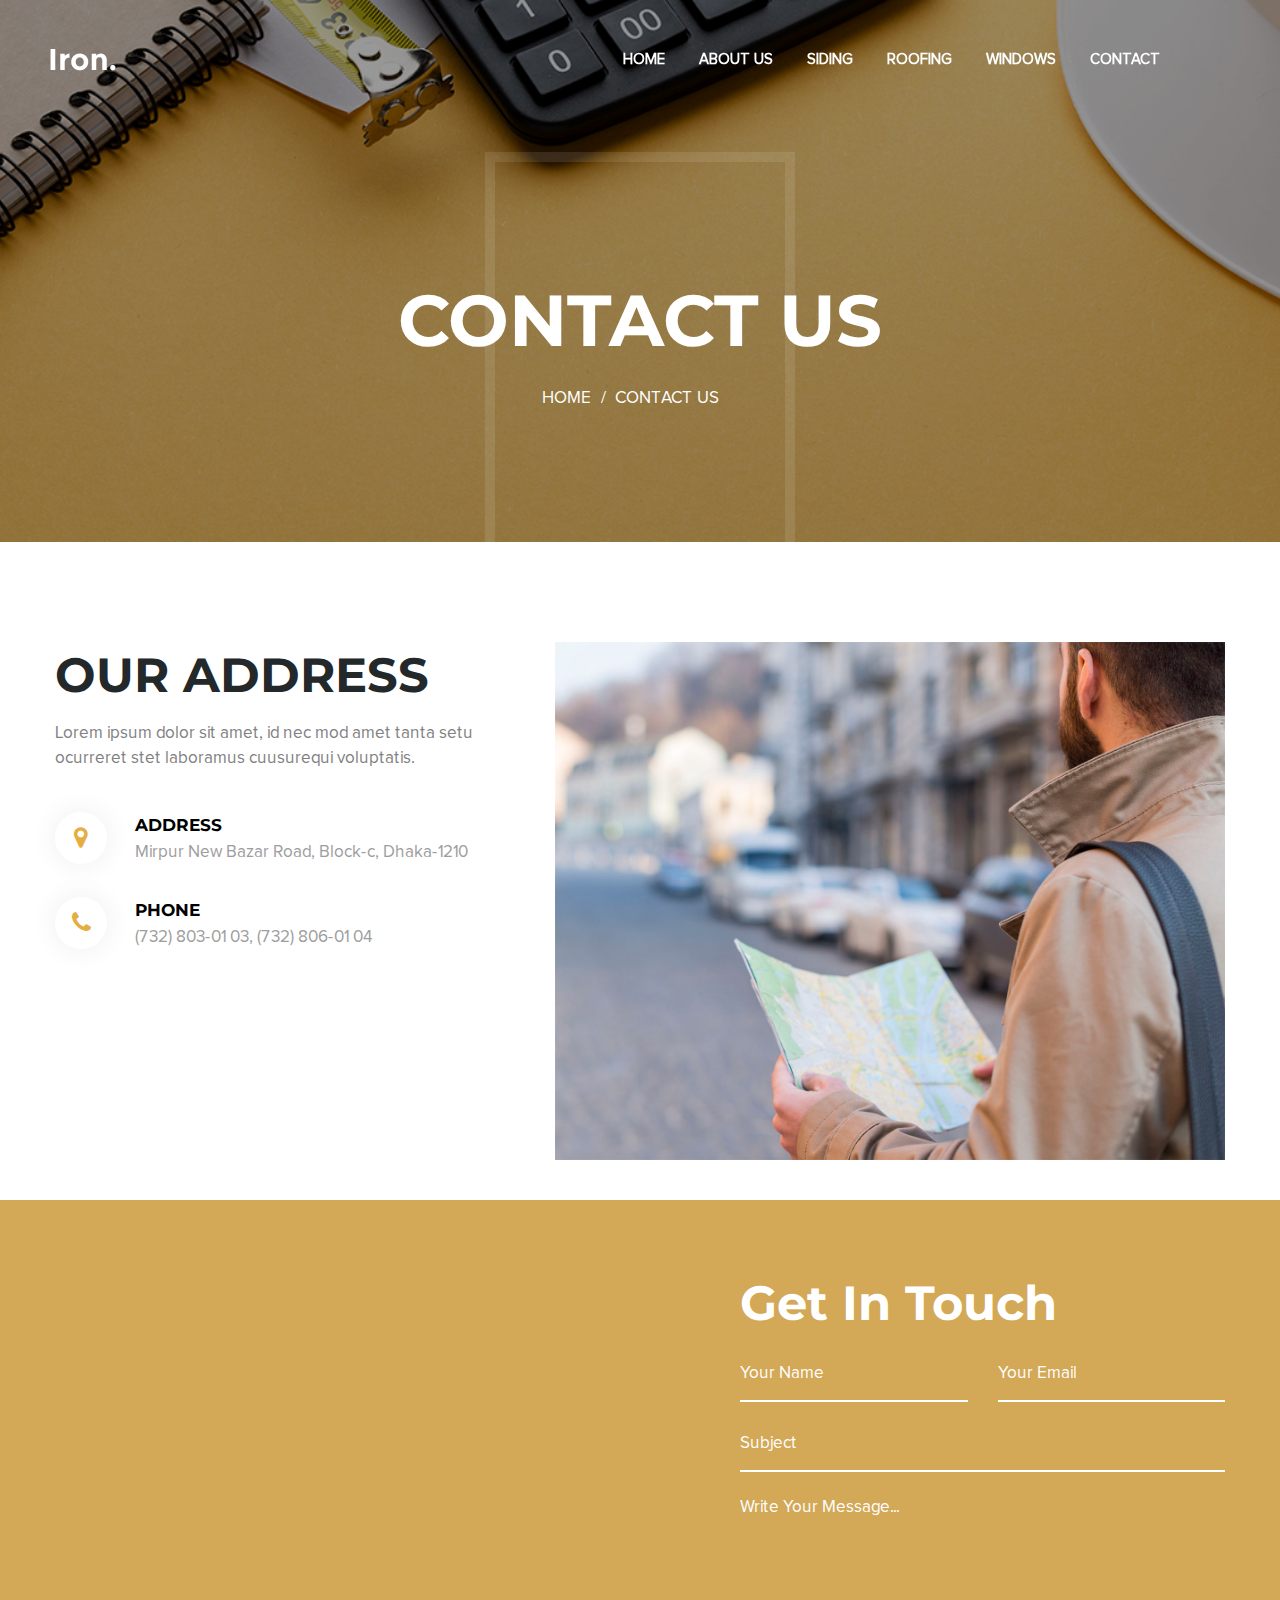
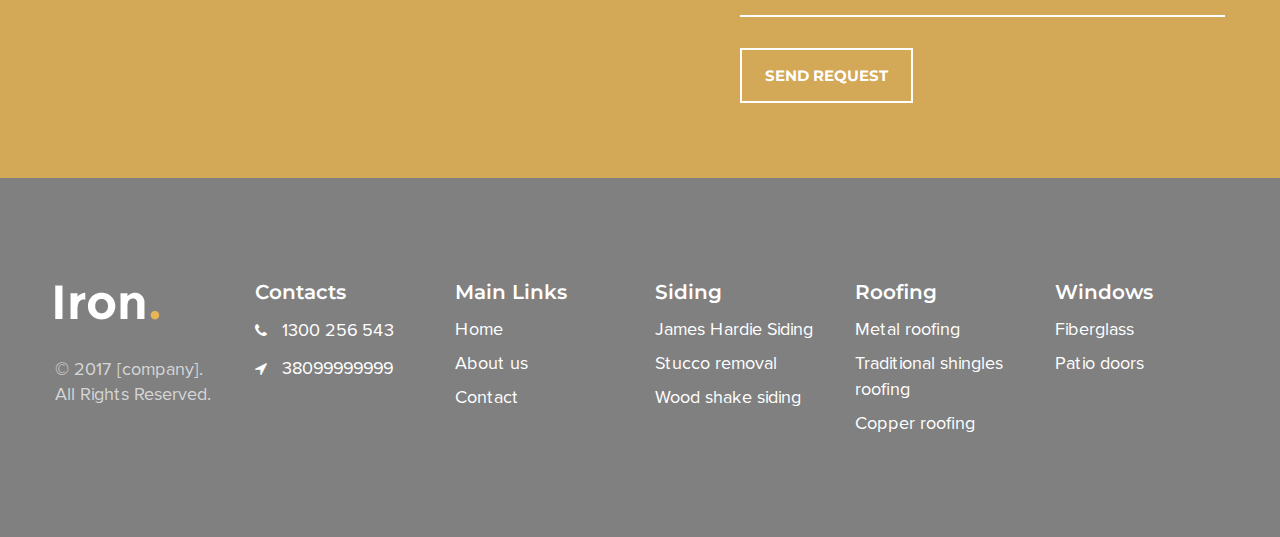
<file: contact.html>
<!DOCTYPE html>
<html>

<head>
    <meta charset="utf-8">
    <title>[company] - Creative Architecture HTML Template | Contact</title>
    <!-- Stylesheets -->
    <link href="css/bootstrap.css" rel="stylesheet">
    <link href="css/revolution-slider.css" rel="stylesheet">
    <link href="css/style.css" rel="stylesheet">
    <link href="css/dark.css" rel="stylesheet">
    <meta name="robots" content="noindex, nofollow" />
    <!--Favicon-->
    <link rel="shortcut icon" href="images/favicon.ico" type="image/x-icon">
    <link rel="icon" href="images/favicon.ico" type="image/x-icon">
    <!-- Responsive -->
    <meta http-equiv="X-UA-Compatible" content="IE=edge">
    <meta name="viewport" content="width=device-width, initial-scale=1.0, maximum-scale=1.0, user-scalable=0">
    <link href="css/responsive.css" rel="stylesheet">
    <!--[if lt IE 9]><script src="https://cdnjs.cloudflare.com/ajax/libs/html5shiv/3.7.3/html5shiv.js"></script><![endif]-->
    <!--[if lt IE 9]><script src="js/respond.js"></script><![endif]-->
</head>

<body>
    <div class="page-wrapper">

        <!-- Preloader -->
        <div class="preloader"></div>
    <!-- Main Header-->
    <header class="main-header">
        
        <!-- Main Box -->
    	<div class="main-box clearfix">
        
            <!--Logo Box-->
            <div class="logo-box">
                <div class="logo"><a href="index.html"><img src="images/logo.png" alt="[company]"></a></div>
            </div>
            
            <!--Nav Outer-->
            <div class="nav-outer clearfix">
                <!-- Main Menu -->
                <nav class="main-menu">
                    <div class="navbar-header">
                        <!-- Toggle Button -->    	
                        <button type="button" class="navbar-toggle" data-toggle="collapse" data-target=".navbar-collapse">
                        <span class="icon-bar"></span>
                        <span class="icon-bar"></span>
                        <span class="icon-bar"></span>
                        </button>
                    </div>
                    
                    <div class="navbar-collapse collapse clearfix">
                    	<!--navigation-->
                        <ul class="navigation clearfix">
                            <li><a href="index.html">Home</a></li>
                            <li><a href="about_us.html">About us</a></li>
                            <li class="dropdown"><a href="#">Siding</a>
                                <ul>
                                    <li><a href="james_hardie_siding.html">James Hardie Siding</a></li>
                                    <li><a href="stucco_removal.html">Stucco removal</a></li>
                                    <li><a href="wood_shake_siding.html">Wood shake siding</a></li>
                                </ul>
                            </li>
                            <li class="dropdown"><a href="#">Roofing</a>
                                <ul>
                                    <li><a href="metal_roofing.html">Metal roofing</a></li>
                                    <li><a href="traditional_shingles_roofing.html">Traditional shingles roofing</a></li>
                                    <li><a href="copper_roofing.html">Copper roofing</a></li>
                                </ul>
                            </li>
                            <li class="dropdown"><a href="#">Windows</a>
                                <ul>
                                    <li><a href="fiberglass.html">Fiberglass</a></li>
                                    <li><a href="patio_doors.html">Patio doors</a></li>
                                </ul>
                            </li>
                            <li><a href="contact.html">Contact</a></li>
                        </ul>
                    </div>
                </nav>
                <!-- Main Menu End-->

                
            </div>
            <!--Nav Outer End-->
        </div>
    
    </header>
    <!-- End Main Header -->
    
    <!-- Hidden Navigation Bar -->
    <section class="hidden-bar right-align">
        
        <div class="hidden-bar-closer">
            <button><span class="flaticon-remove"></span></button>
        </div>
        
        <!-- Hidden Bar Wrapper -->
        <div class="hidden-bar-wrapper">
            
            <!-- .Side-menu -->
            <div class="side-menu">
            	<!--navigation-->
                <ul class="navigation clearfix">
                    <li class="current"><a href="index.html">Home</a></li>
                    <li class="current"><a href="about_us.html">About us</a></li>
                    <li class="dropdown"><a href="#">Siding</a>
                        <ul>
                            <li><a href="james_hardie_siding.html">James Hardie Siding</a></li>
                            <li><a href="stucco_removal.html">Stucco removal</a></li>
                            <li><a href="wood_shake_siding.html">Wood shake siding</a></li>
                        </ul>
                    </li>
                    <li class="dropdown"><a href="#">Roofing</a>
                        <ul>
                            <li><a href="metal_roofing.html">Metal roofing</a></li>
                            <li><a href="traditional_shingles_roofing.html">Traditional shingles roofing</a></li>
                            <li><a href="copper_roofing.html">Copper roofing</a></li>
                        </ul>
                    </li>
                    <li class="dropdown"><a href="#">Windows</a>
                        <ul>
                            <li><a href="fiberglass.html">Fiberglass</a></li>
                            <li><a href="patio_doors.html">Patio doors</a></li>
                        </ul>
                    </li>
                    <li><a href="contact.html">Contact</a></li>
                </ul>
            </div>
            <!-- /.Side-menu -->
            
        </div><!-- / Hidden Bar Wrapper -->
        
        
        <!--Copyright Text-->
        <div class="copyright-text">&copy; 2017 [company]. All Rights Reserved.</div>
        
    </section>
    <!-- End / Hidden Bar -->

        <!--Page Title-->
        <section class="page-title" style="background-image:url(images/background/4.jpg)">
            <div class="auto-container">
                <div class="inner-box">
                    <div class="border-box"></div>
                    <h1>Contact us</h1>
                    <!--Bread Crumb-->
                    <ul class="bread-crumb">
                        <li><a href="index.html">Home</a></li>
                        <li>Contact us</li>
                    </ul>
                </div>
            </div>
        </section>
        <!--End Page Title-->

        <!--Address Section-->
        <section class="address-section">
            <div class="auto-container">
                <div class="row clearfix">
                    <!--Address Column-->
                    <div class="address-column col-md-5 col-sm-12 col-xs-12">
                        <h3>Our Address</h3>
                        <div class="text">Lorem ipsum dolor sit amet, id nec mod amet tanta setu ocurreret stet
                            laboramus cuusurequi voluptatis.</div>
                        <ul class="contact-info">
                            <li>
                                <div class="icon-box"><span class="fa fa-map-marker"></span></div>
                                <h2>ADDRESS</h2>Mirpur New Bazar Road, Block-c, Dhaka-1210
                            </li>
                            <li>
                                <div class="icon-box"><span class="fa fa-phone"></span></div>
                                <h2>PHONE</h2>(732) 803-01 03, (732) 806-01 04
                            </li>

                        </ul>
                    </div>
                    <!--Image Column-->
                    <div class="image-column col-md-7 col-sm-12 col-xs-12">
                        <div class="image">
                            <img src="images/resource/contact.jpg" alt="" />
                        </div>
                    </div>
                </div>
            </div>
        </section>
        <!--End Address Section-->

        <!--Contact Section-->
        <section class="contact-section">
            <div class="outer-box clearfix">
                <!--Map Column-->
                <div class="map-column">

                    <!--Map Canvas-->
                    <div class="map-canvas" data-zoom="10" data-lat="-37.817085" data-lng="144.955631"
                        data-type="roadmap" data-hue="#ffc400" data-title="Envato"
                        data-content="Melbourne VIC 3000, Australia<br><a href='mailto:info@youremail.com'>info@youremail.com</a>">
                    </div>

                </div>

                <!--Form Column-->
                <div class="form-column">
                    <div class="form-outer">
                        <h2>Get In Touch</h2>

                        <!-- Contact Form -->
                        <div class="contact-form">
                            <form method="post" action="sendemail.php" id="contact-form">
                                <div class="row clearfix">
                                    <!--Form Group-->
                                    <div class="form-group col-md-6 col-sm-6 col-xs-12">
                                        <input type="text" name="username" value="" placeholder="Your Name" required>
                                    </div>
                                    <!--Form Group-->
                                    <div class="form-group col-md-6 col-sm-6 col-xs-12">
                                        <input type="email" name="email" value="" placeholder="Your Email" required>
                                    </div>
                                    <!--Form Group-->
                                    <div class="form-group col-md-12 col-sm-12 col-xs-12">
                                        <input type="text" name="subject" value="" placeholder="Subject" required>
                                    </div>
                                    <!--Form Group-->
                                    <div class="form-group col-md-12 col-sm-12 col-xs-12">
                                        <textarea name="message" placeholder="Write Your Message..."></textarea>
                                    </div>
                                    <!--Form Group-->
                                    <div class="form-group col-md-12 col-sm-12 col-xs-12">
                                        <button type="submit" class="theme-btn">Send Request</button>
                                    </div>
                                </div>
                            </form>
                        </div>
                        <!--End Comment Form -->

                    </div>
                </div>
            </div>
        </section>
        <!--End Contact Section-->

         <!--Main Footer-->
         <section class="main-footer" style="background-image:url(images/background/3.png)">
            <div class="auto-container">
                <div class="row clearfix">

                    <!--Column / Logo Widget-->
                    <div class="footer-column col-md-2 col-sm-6 col-xs-12">
                        <div class="footer-widget logo-widget">
                            <div class="footer-logo"><a href="index.html"><img src="images/logo-2.png" alt=""></a></div>
                            <div class="text">&copy; 2017 [company]. All Rights Reserved.</div>
                        </div>
                    </div>
                    <!--Column / Contact Widget-->
                    <div class="footer-column col-md-2 col-sm-6 col-xs-12">
                        <div class="footer-widget contact-widget">
                            <h4>Contacts</h4>
                            <ul>
                                <li><span class="icon fa fa-phone"></span>1300 256 543</li>
                                <li><span class="icon fa fa-location-arrow"></span>38099999999</li>
                            </ul>

                        </div>
                    </div>

                    <!--Column / Link Widget-->
                    <div class="footer-column col-md-2 col-sm-6 col-xs-12">
                        <div class="footer-widget link-widget">
                            <h4>Main Links</h4>
                            <ul>
                                <li><a href="index.html">Home</a></li>
                                <li><a href="about_us.html">About us</a></li>
                                <li><a href="contact.html">Contact</a></li>
                            </ul>
                        </div>
                    </div>

                    <!--Column / Link Widget-->
                    <div class="footer-column col-md-2 col-sm-6 col-xs-12">
                        <div class="footer-widget link-widget">
                            <h4>Siding</h4>
                            <ul>
                                <li><a href="james_hardie_siding.html">James Hardie Siding</a></li>
                                <li><a href="stucco_removal.html">Stucco removal</a></li>
                                <li><a href="wood_shake_siding.html">Wood shake siding</a></li>
                            </ul>
                        </div>
                    </div>
                    <div class="footer-column col-md-2 col-sm-6 col-xs-12">
                        <div class="footer-widget link-widget">
                            <h4>Roofing</h4>
                            <ul>
                                <li><a href="metal_roofing.html">Metal roofing</a></li>
                                <li><a href="trditional_shingles_roofing.html">Traditional shingles roofing</a></li>
                                <li><a href="copper_roofing.html">Copper roofing</a></li>
                            </ul>
                        </div>
                    </div>
                    <div class="footer-column col-md-2 col-sm-6 col-xs-12">
                        <div class="footer-widget link-widget">
                            <h4>Windows</h4>
                            <ul>
                                <li><a href="fiberglass.html">Fiberglass</a></li>
                                <li><a href="patio_doors.html">Patio doors</a></li>
                            </ul>
                        </div>
                    </div>



                </div>
            </div>

        </section>
        <!--End Main Footer-->
    </div>
    <!--End pagewrapper-->

    <!--Scroll to top-->
    <div class="scroll-to-top scroll-to-target" data-target="html"><span class="icon fa fa-long-arrow-up"></span></div>


    <script src="js/jquery.js"></script>
    <script src="js/bootstrap.min.js"></script>
    <script src="js/jquery.mCustomScrollbar.concat.min.js"></script>
    <script src="js/revolution.min.js"></script>
    <script src="js/jquery.fancybox.pack.js"></script>
    <script src="js/jquery.fancybox-media.js"></script>
    <script src="js/owl.js"></script>
    <script src="js/wow.js"></script>
    <script src="js/validate.js"></script>

    <!--Google Map APi Key-->
    <script src="http://maps.google.com/maps/api/js?key="></script>
    <script src="js/map-script.js"></script>
    <!--End Google Map APi-->

    <script src="js/script.js"></script>
</body>

</html>
</file>
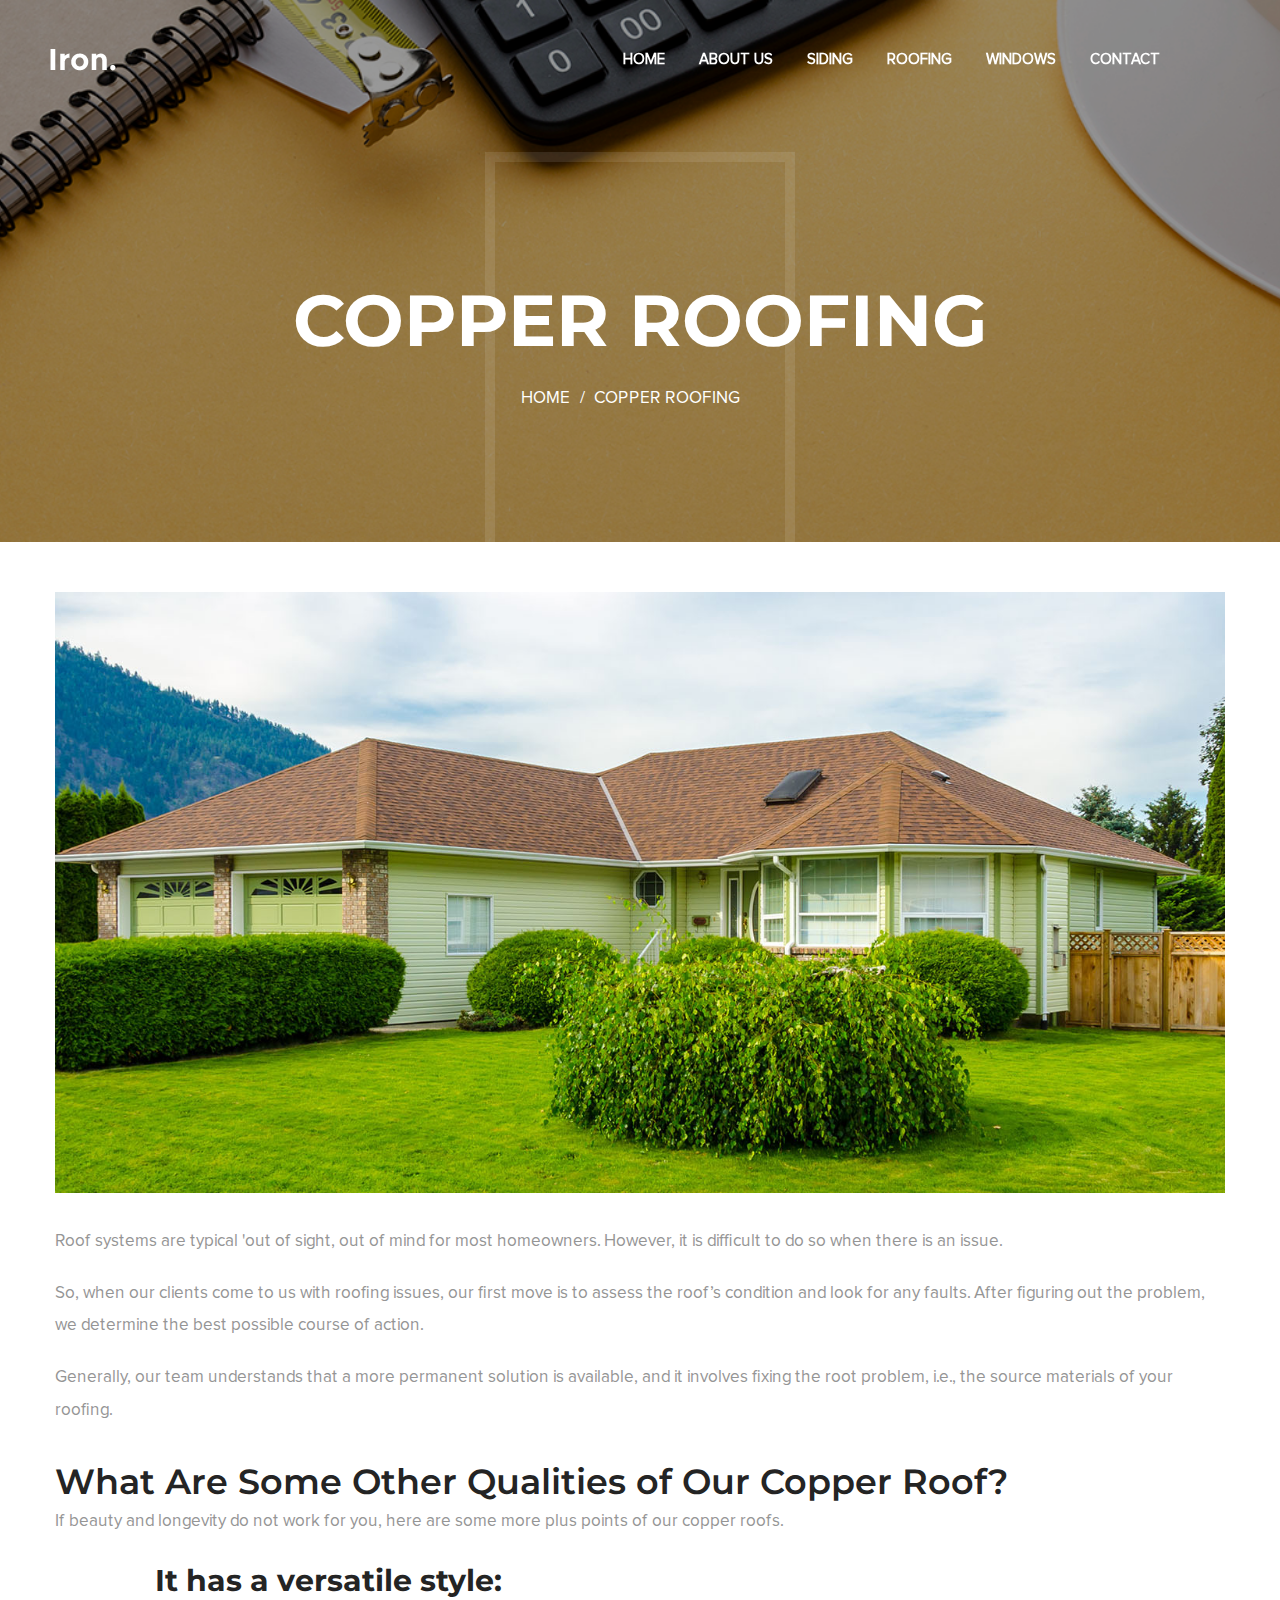
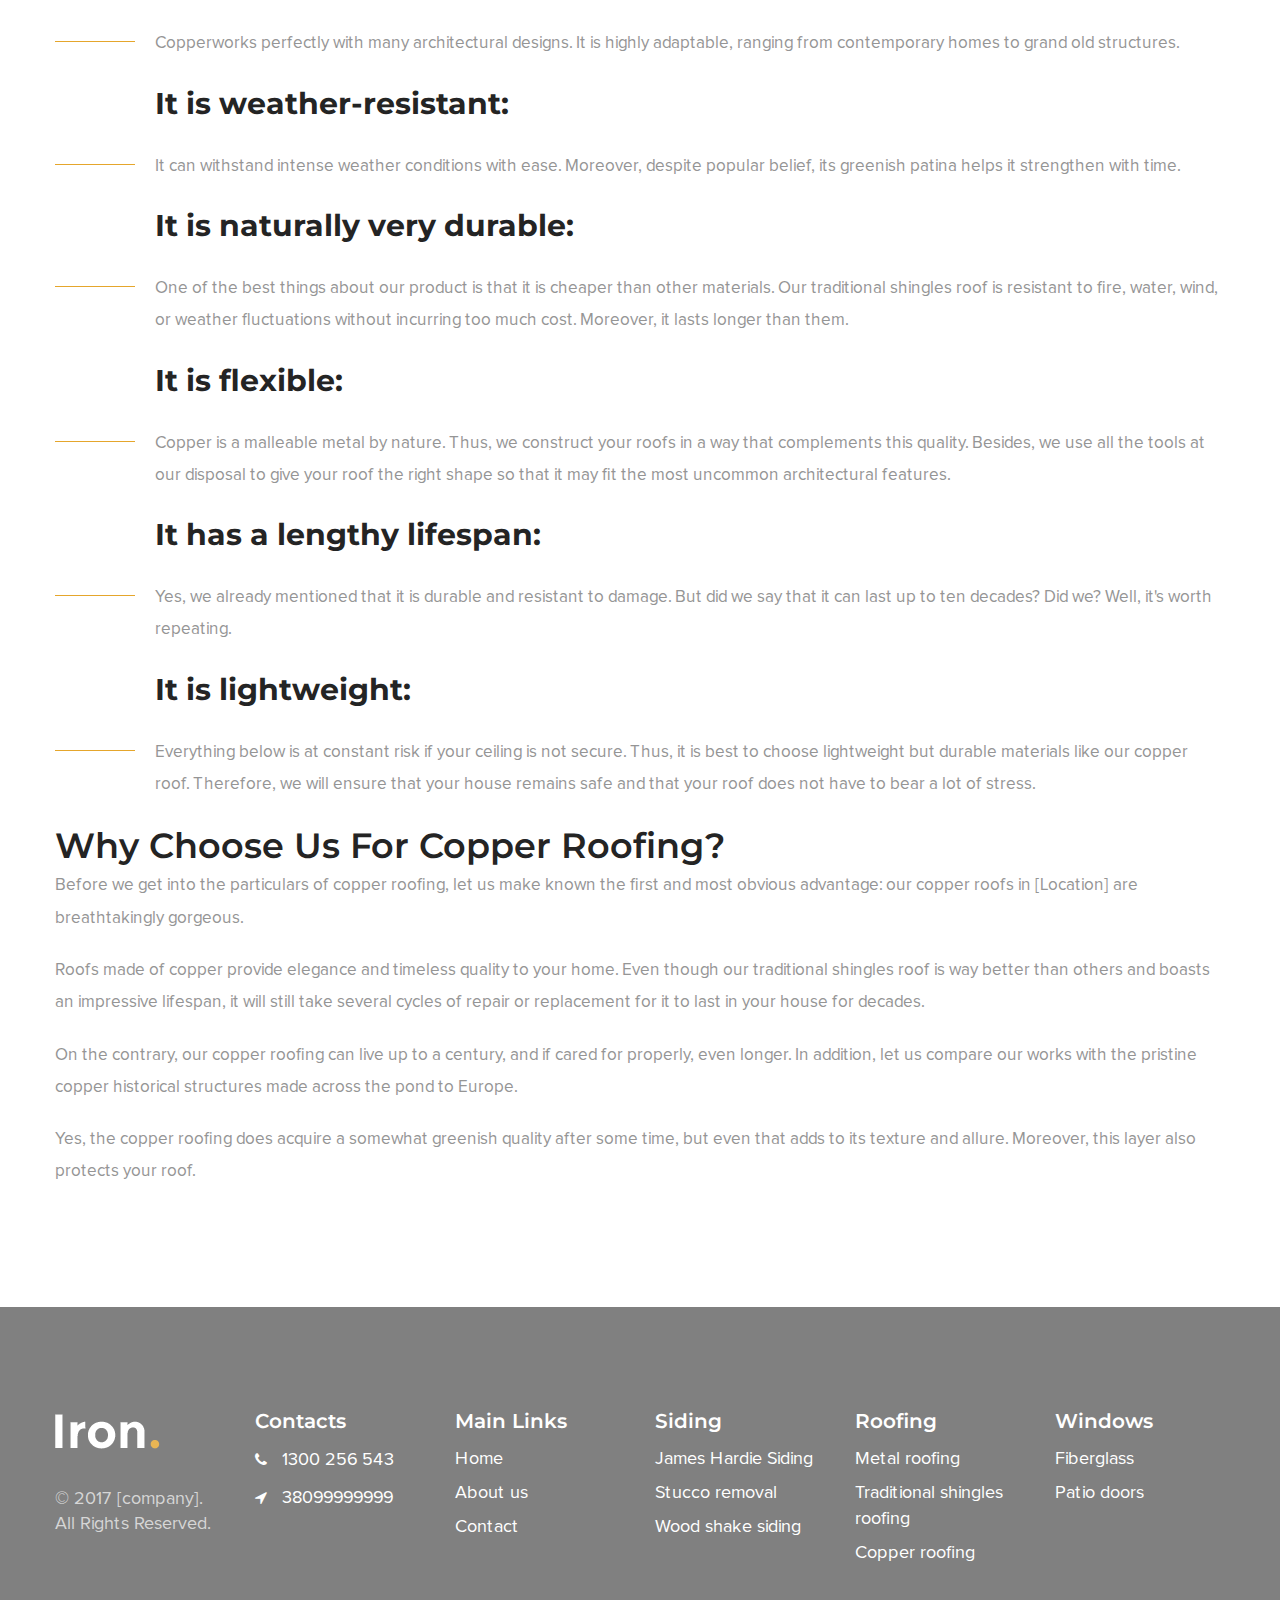
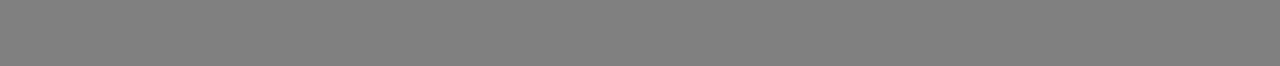
<file: copper_roofing.html>
<!DOCTYPE html>
<html>

<head>
    <meta charset="utf-8">
    <title>[company] - Creative Architecture HTML Template | Blog Single</title>
    <!-- Stylesheets -->
    <link href="css/bootstrap.css" rel="stylesheet">
    <link href="css/revolution-slider.css" rel="stylesheet">
    <link href="css/style.css" rel="stylesheet">
    <link href="css/dark.css" rel="stylesheet">
    <meta name="robots" content="noindex, nofollow" />
    <!--Favicon-->
    <link rel="shortcut icon" href="images/favicon.ico" type="image/x-icon">
    <link rel="icon" href="images/favicon.ico" type="image/x-icon">
    <!-- Responsive -->
    <meta http-equiv="X-UA-Compatible" content="IE=edge">
    <meta name="viewport" content="width=device-width, initial-scale=1.0, maximum-scale=1.0, user-scalable=0">
    <link href="css/responsive.css" rel="stylesheet">
    <!--[if lt IE 9]><script src="https://cdnjs.cloudflare.com/ajax/libs/html5shiv/3.7.3/html5shiv.js"></script><![endif]-->
    <!--[if lt IE 9]><script src="js/respond.js"></script><![endif]-->
</head>

<body>
    <div class="page-wrapper">

        <!-- Preloader -->
        <div class="preloader"></div>

        <!-- Main Header-->
        <header class="main-header">

            <!-- Main Box -->
            <div class="main-box clearfix">

                <!--Logo Box-->
                <div class="logo-box">
                    <div class="logo"><a href="index.html"><img src="images/logo.png" alt="[company]"></a></div>
                </div>

                <!--Nav Outer-->
                <div class="nav-outer clearfix">
                    <!-- Main Menu -->
                    <nav class="main-menu">
                        <div class="navbar-header">
                            <!-- Toggle Button -->
                            <button type="button" class="navbar-toggle" data-toggle="collapse"
                                data-target=".navbar-collapse">
                                <span class="icon-bar"></span>
                                <span class="icon-bar"></span>
                                <span class="icon-bar"></span>
                            </button>
                        </div>

                        <div class="navbar-collapse collapse clearfix">
                            <!--navigation-->
                            <ul class="navigation clearfix">
                                <li><a href="index.html">Home</a></li>
                                <li><a href="about_us.html">About us</a></li>
                                <li class="dropdown"><a href="#">Siding</a>
                                    <ul>
                                        <li><a href="james_hardie_siding.html">James Hardie Siding</a></li>
                                        <li><a href="stucco_removal.html">Stucco removal</a></li>
                                        <li><a href="wood_shake_siding.html">Wood shake siding</a></li>
                                    </ul>
                                </li>
                                <li class="dropdown"><a href="#">Roofing</a>
                                    <ul>
                                        <li><a href="metal_roofing.html">Metal roofing</a></li>
                                        <li><a href="traditional_shingles_roofing.html">Traditional shingles roofing</a>
                                        </li>
                                        <li><a href="copper_roofing.html">Copper roofing</a></li>
                                    </ul>
                                </li>
                                <li class="dropdown"><a href="#">Windows</a>
                                    <ul>
                                        <li><a href="fiberglass.html">Fiberglass</a></li>
                                        <li><a href="patio_doors.html">Patio doors</a></li>
                                    </ul>
                                </li>
                                <li><a href="contact.html">Contact</a></li>
                            </ul>
                        </div>
                    </nav>
                    <!-- Main Menu End-->

                    <!-- Hidden Nav Toggler -->

                    <!-- / Hidden Nav Toggler -->

                </div>
                <!--Nav Outer End-->
            </div>

        </header>
        <!-- End Main Header -->

        <!-- Hidden Navigation Bar -->
        <section class="hidden-bar right-align">

            <div class="hidden-bar-closer">
                <button><span class="flaticon-remove"></span></button>
            </div>

            <!-- Hidden Bar Wrapper -->
            <div class="hidden-bar-wrapper">

                <!-- .Side-menu -->
                <div class="side-menu">
                    <!--navigation-->
                    <ul class="navigation clearfix">
                        <li class="current"><a href="index.html">Home</a></li>
                        <li class="current"><a href="about_us.html">About us</a></li>
                        <li class="dropdown"><a href="#">Siding</a>
                            <ul>
                                <li><a href="james_hardie_siding.html">James Hardie Siding</a></li>
                                <li><a href="stucco_removal.html">Stucco removal</a></li>
                                <li><a href="wood_shake_siding.html">Wood shake siding</a></li>
                            </ul>
                        </li>
                        <li class="dropdown"><a href="#">Roofing</a>
                            <ul>
                                <li><a href="metal_roofing.html">Metal roofing</a></li>
                                <li><a href="traditional_shingles_roofing.html">Traditional shingles roofing</a></li>
                                <li><a href="copper_roofing.html">Copper roofing</a></li>
                            </ul>
                        </li>
                        <li class="dropdown"><a href="#">Windows</a>
                            <ul>
                                <li><a href="fiberglass.html">Fiberglass</a></li>
                                <li><a href="patio_doors.html">Patio doors</a></li>
                            </ul>
                        </li>
                        <li><a href="contact.html">Contact</a></li>
                    </ul>
                </div>
                <!-- /.Side-menu -->

            </div><!-- / Hidden Bar Wrapper -->


            <!--Copyright Text-->
            <div class="copyright-text">&copy; 2017 [company]. All Rights Reserved.</div>

        </section>
        <!-- End / Hidden Bar -->

        <!--Page Title-->
        <section class="page-title" style="background-image:url(images/background/4.jpg)">
            <div class="auto-container">
                <div class="inner-box">
                    <div class="border-box"></div>
                    <h1>Copper roofing</h1>
                    <!--Bread Crumb-->
                    <ul class="bread-crumb">
                        <li><a href="index.html">Home</a></li>
                        <li>Copper roofing</li>
                    </ul>
                </div>
            </div>
        </section>
        <!--End Page Title-->

        <!--Sidebar Page Container-->
        <div class="sidebar-page-container">
            <div class="auto-container">
                <div class="row clearfix">

                    <!--Content Side / Blog Single-->
                    <div class="content-side col-lg-12 col-md-12 col-sm-12 col-xs-12">
                        <section class="blog-section blog-single">

                            <!--News Block-->
                            <div class="news-block">
                                <div class="inner-box">
                                    <div class="image-box center-block">
                                        <img src="images/copper.jpg" alt="" />
                                    </div>
                                    <div class="lower-content">
                                        <div class="text">
                                            <p>
                                                Roof systems are typical 'out of sight, out of mind for most homeowners.
                                                However, it is difficult to do so when there is an issue.
                                            </p>
                                            <p>So, when our clients come to us with roofing issues, our first move is to
                                                assess the roof’s condition and look for any faults. After figuring out
                                                the problem, we determine the best possible course of action.</p>
                                            <p>Generally, our team understands that a more permanent solution is
                                                available, and it involves fixing the root problem, i.e., the source
                                                materials of your roofing.</p>
                                        </div>
                                        <h2>What Are Some Other Qualities of Our Copper Roof?</h2>
                                        <p>If beauty and longevity do not work for you, here are some more plus points
                                            of our copper roofs.
                                        </p>
                                        <div class="text-2">
                                            <h3 class="title">It has a versatile style:</h3>
                                            <p class="dot">Copperworks perfectly with many architectural designs. It is
                                                highly adaptable, ranging from contemporary homes to grand old
                                                structures.
                                            </p>
                                            <h3 class="title">It is weather-resistant:</h3>
                                            <p class="dot">It can withstand intense weather conditions with ease.
                                                Moreover, despite popular belief, its greenish patina helps it
                                                strengthen with time.</p>
                                            <h3 class="title">It is naturally very durable:</h3>
                                            <p class="dot">
                                                One of the best things about our product is that it is cheaper than
                                                other materials. Our traditional shingles roof is resistant to fire,
                                                water, wind, or weather fluctuations without incurring too much cost.
                                                Moreover, it lasts longer than them.
                                            </p>
                                            <h3 class="title">It is flexible:</h3>
                                            <p class="dot">Copper is a malleable metal by nature. Thus, we construct
                                                your roofs in a way that complements this quality. Besides, we use all
                                                the tools at our disposal to give your roof the right shape so that it
                                                may fit the most uncommon architectural features.</p>
                                            <h3 class="title">It has a lengthy lifespan:</h3>
                                            <p class="dot">Yes, we already mentioned that it is durable and resistant to
                                                damage. But did we say that it can last up to ten decades? Did we? Well,
                                                it's worth repeating.</p>
                                            <h3 class="title">It is lightweight:</h3>
                                            <p class="dot">Everything below is at constant risk if your ceiling is not
                                                secure. Thus, it is best to choose lightweight but durable materials
                                                like our copper roof. Therefore, we will ensure that your house remains
                                                safe and that your roof does not have to bear a lot of stress.</p>
                                        </div>
                                        <h2>Why Choose Us For Copper Roofing?</h2>
                                        <p>Before we get into the particulars of copper roofing, let us make known the
                                            first and most obvious advantage: our copper roofs in [Location] are
                                            breathtakingly gorgeous.
                                        </p>
                                        <p>Roofs made of copper provide elegance and timeless quality to your home. Even
                                            though our traditional shingles roof is way better than others and boasts an
                                            impressive lifespan, it will still take several cycles of repair or
                                            replacement for it to last in your house for decades.</p>
                                        <p>On the contrary, our copper roofing can live up to a century, and if cared
                                            for properly, even longer. In addition, let us compare our works with the
                                            pristine copper historical structures made across the pond to Europe. </p>
                                        <p>Yes, the copper roofing does acquire a somewhat greenish quality after some
                                            time, but even that adds to its texture and allure. Moreover, this layer
                                            also protects your roof.</p>
                                    </div>
                                </div>
                            </div>
                        </section>
                    </div>
                </div>
            </div>
        </div>
        <!--End Sidebar Page Container-->

        <!--Main Footer-->
        <section class="main-footer" style="background-image:url(images/background/3.png)">
            <div class="auto-container">
                <div class="row clearfix">

                    <!--Column / Logo Widget-->
                    <div class="footer-column col-md-2 col-sm-6 col-xs-12">
                        <div class="footer-widget logo-widget">
                            <div class="footer-logo"><a href="index.html"><img src="images/logo-2.png" alt=""></a></div>
                            <div class="text">&copy; 2017 [company]. All Rights Reserved.</div>
                        </div>
                    </div>
                    <!--Column / Contact Widget-->
                    <div class="footer-column col-md-2 col-sm-6 col-xs-12">
                        <div class="footer-widget contact-widget">
                            <h4>Contacts</h4>
                            <ul>
                                <li><span class="icon fa fa-phone"></span>1300 256 543</li>
                                <li><span class="icon fa fa-location-arrow"></span>38099999999</li>
                            </ul>

                        </div>
                    </div>

                    <!--Column / Link Widget-->
                    <div class="footer-column col-md-2 col-sm-6 col-xs-12">
                        <div class="footer-widget link-widget">
                            <h4>Main Links</h4>
                            <ul>
                                <li><a href="index.html">Home</a></li>
                                <li><a href="about_us.html">About us</a></li>
                                <li><a href="contact.html">Contact</a></li>
                            </ul>
                        </div>
                    </div>

                    <!--Column / Link Widget-->
                    <div class="footer-column col-md-2 col-sm-6 col-xs-12">
                        <div class="footer-widget link-widget">
                            <h4>Siding</h4>
                            <ul>
                                <li><a href="james_hardie_siding.html">James Hardie Siding</a></li>
                                <li><a href="stucco_removal.html">Stucco removal</a></li>
                                <li><a href="wood_shake_siding.html">Wood shake siding</a></li>
                            </ul>
                        </div>
                    </div>
                    <div class="footer-column col-md-2 col-sm-6 col-xs-12">
                        <div class="footer-widget link-widget">
                            <h4>Roofing</h4>
                            <ul>
                                <li><a href="metal_roofing.html">Metal roofing</a></li>
                                <li><a href="trditional_shingles_roofing.html">Traditional shingles roofing</a></li>
                                <li><a href="copper_roofing.html">Copper roofing</a></li>
                            </ul>
                        </div>
                    </div>
                    <div class="footer-column col-md-2 col-sm-6 col-xs-12">
                        <div class="footer-widget link-widget">
                            <h4>Windows</h4>
                            <ul>
                                <li><a href="fiberglass.html">Fiberglass</a></li>
                                <li><a href="patio_doors.html">Patio doors</a></li>
                            </ul>
                        </div>
                    </div>



                </div>
            </div>

        </section>
        <!--End Main Footer-->

    </div>
    <!--End pagewrapper-->

    <!--Scroll to top-->
    <div class="scroll-to-top scroll-to-target" data-target="html"><span class="icon fa fa-long-arrow-up"></span></div>


    <script src="js/jquery.js"></script>
    <script src="js/bootstrap.min.js"></script>
    <script src="js/jquery.mCustomScrollbar.concat.min.js"></script>
    <script src="js/revolution.min.js"></script>
    <script src="js/jquery.fancybox.pack.js"></script>
    <script src="js/jquery.fancybox-media.js"></script>
    <script src="js/owl.js"></script>
    <script src="js/wow.js"></script>
    <script src="js/script.js"></script>
</body>

</html>
</file>
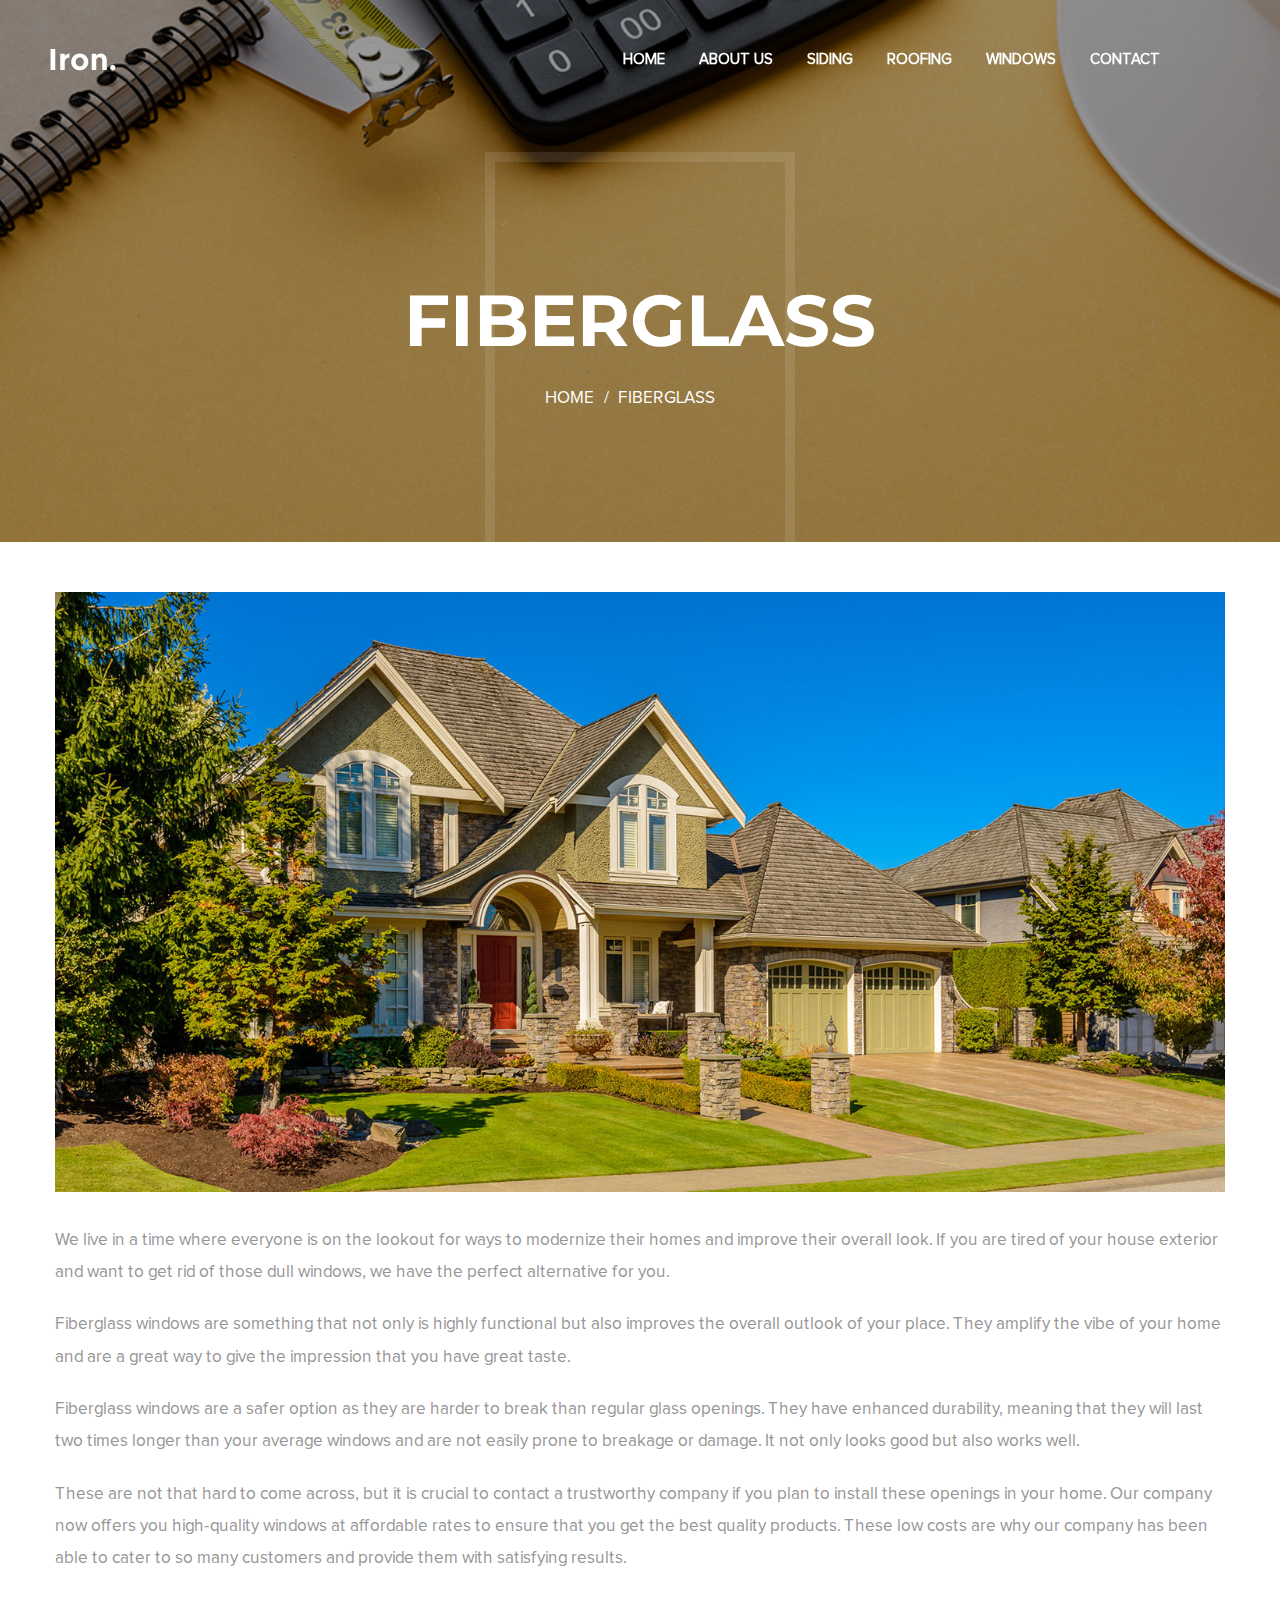
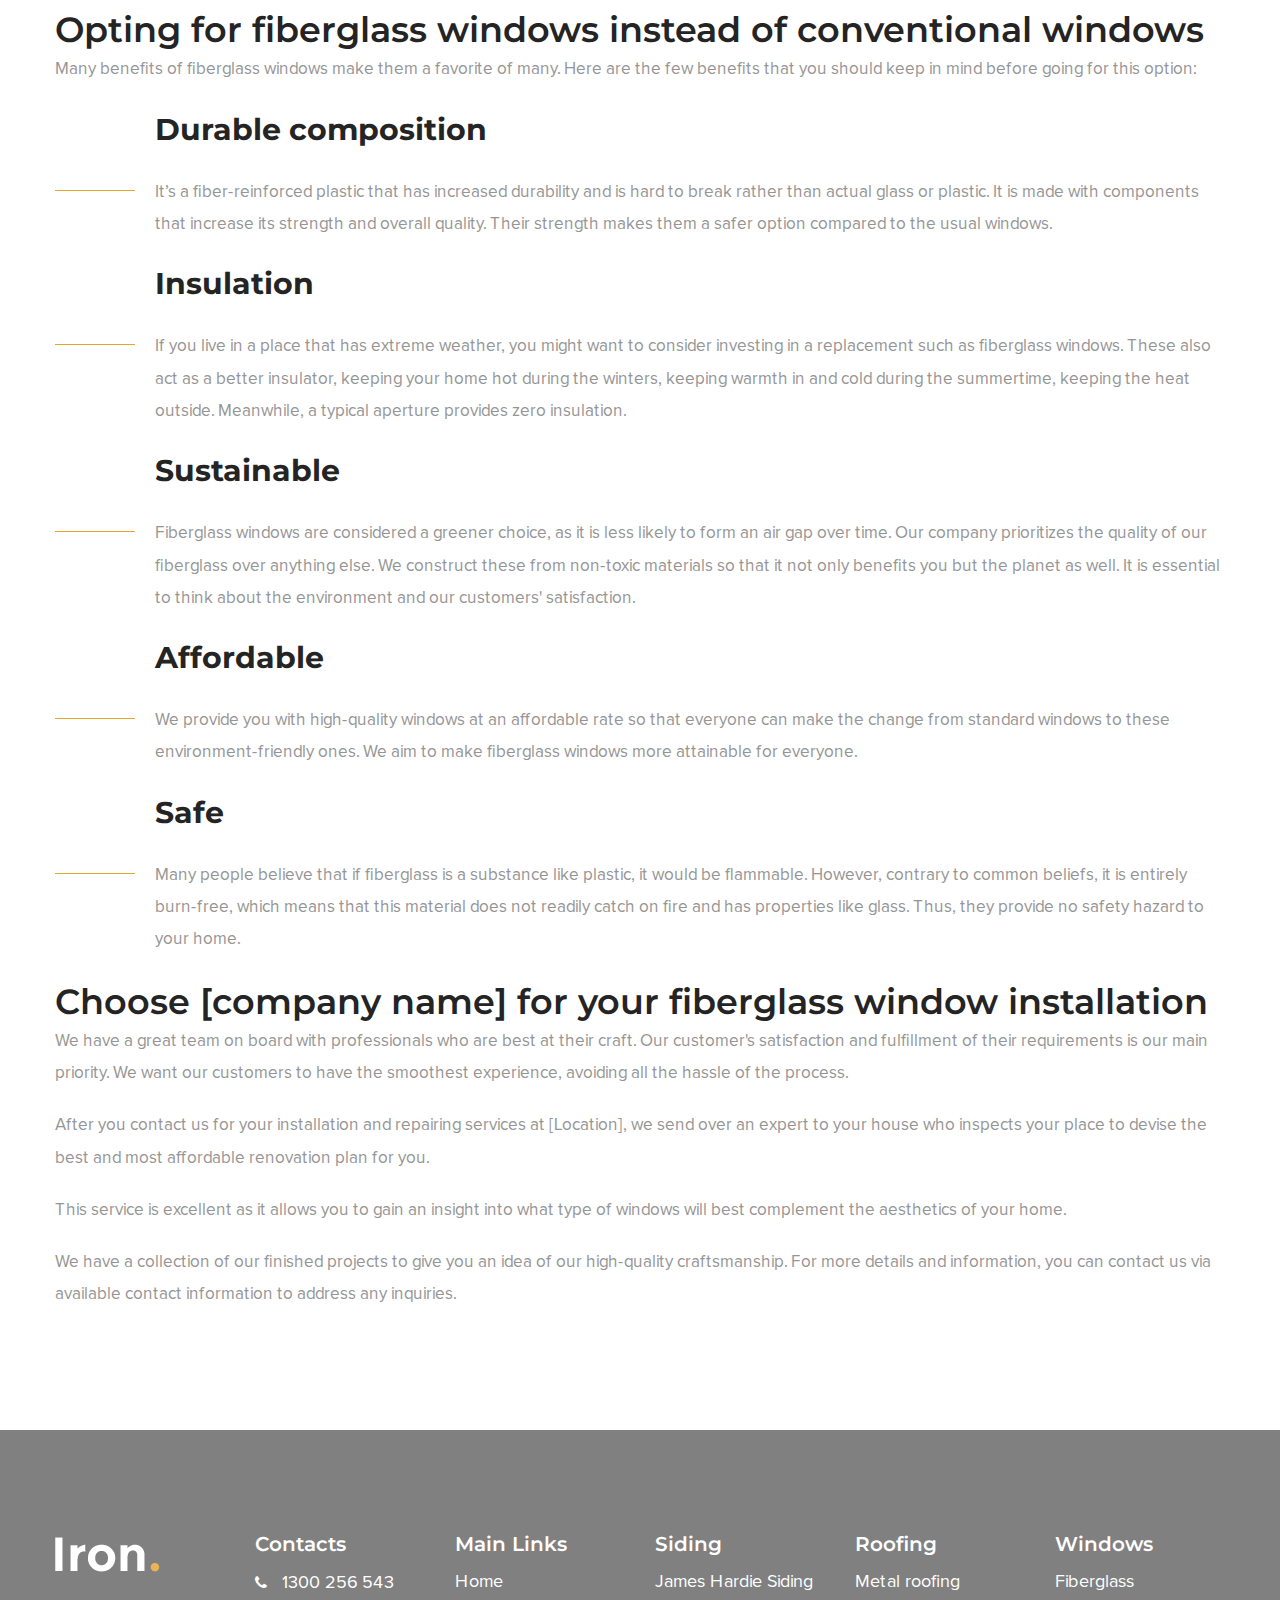
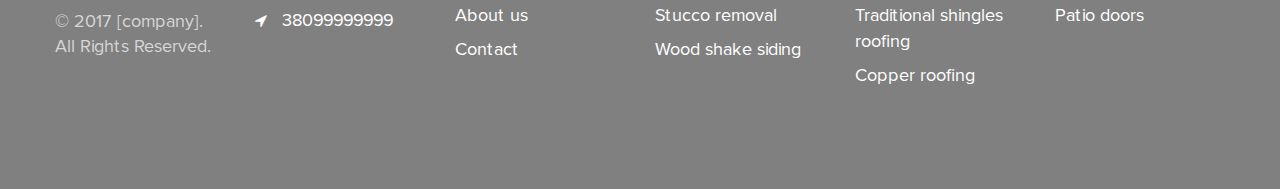
<file: fiberglass.html>
<!DOCTYPE html>
<html>

<head>
    <meta charset="utf-8">
    <title>[company] - Creative Architecture HTML Template | Blog Single</title>
    <!-- Stylesheets -->
    <link href="css/bootstrap.css" rel="stylesheet">
    <link href="css/revolution-slider.css" rel="stylesheet">
    <link href="css/style.css" rel="stylesheet">
    <link href="css/dark.css" rel="stylesheet">
    <meta name="robots" content="noindex, nofollow" />
    <!--Favicon-->
    <link rel="shortcut icon" href="images/favicon.ico" type="image/x-icon">
    <link rel="icon" href="images/favicon.ico" type="image/x-icon">
    <!-- Responsive -->
    <meta http-equiv="X-UA-Compatible" content="IE=edge">
    <meta name="viewport" content="width=device-width, initial-scale=1.0, maximum-scale=1.0, user-scalable=0">
    <link href="css/responsive.css" rel="stylesheet">
    <!--[if lt IE 9]><script src="https://cdnjs.cloudflare.com/ajax/libs/html5shiv/3.7.3/html5shiv.js"></script><![endif]-->
    <!--[if lt IE 9]><script src="js/respond.js"></script><![endif]-->
</head>

<body>
    <div class="page-wrapper">

        <!-- Preloader -->
        <div class="preloader"></div>

        <!-- Main Header-->
        <header class="main-header">

            <!-- Main Box -->
            <div class="main-box clearfix">

                <!--Logo Box-->
                <div class="logo-box">
                    <div class="logo"><a href="index.html"><img src="images/logo.png" alt="[company]"></a></div>
                </div>

                <!--Nav Outer-->
                <div class="nav-outer clearfix">
                    <!-- Main Menu -->
                    <nav class="main-menu">
                        <div class="navbar-header">
                            <!-- Toggle Button -->
                            <button type="button" class="navbar-toggle" data-toggle="collapse"
                                data-target=".navbar-collapse">
                                <span class="icon-bar"></span>
                                <span class="icon-bar"></span>
                                <span class="icon-bar"></span>
                            </button>
                        </div>

                        <div class="navbar-collapse collapse clearfix">
                            <!--navigation-->
                            <ul class="navigation clearfix">
                                <li><a href="index.html">Home</a></li>
                                <li><a href="about_us.html">About us</a></li>
                                <li class="dropdown"><a href="#">Siding</a>
                                    <ul>
                                        <li><a href="james_hardie_siding.html">James Hardie Siding</a></li>
                                        <li><a href="stucco_removal.html">Stucco removal</a></li>
                                        <li><a href="wood_shake_siding.html">Wood shake siding</a></li>
                                    </ul>
                                </li>
                                <li class="dropdown"><a href="#">Roofing</a>
                                    <ul>
                                        <li><a href="metal_roofing.html">Metal roofing</a></li>
                                        <li><a href="traditional_shingles_roofing.html">Traditional shingles roofing</a>
                                        </li>
                                        <li><a href="copper_roofing.html">Copper roofing</a></li>
                                    </ul>
                                </li>
                                <li class="dropdown"><a href="#">Windows</a>
                                    <ul>
                                        <li><a href="fiberglass.html">Fiberglass</a></li>
                                        <li><a href="patio_doors.html">Patio doors</a></li>
                                    </ul>
                                </li>
                                <li><a href="contact.html">Contact</a></li>
                            </ul>
                        </div>
                    </nav>
                    <!-- Main Menu End-->

                    <!-- Hidden Nav Toggler -->

                    <!-- / Hidden Nav Toggler -->

                </div>
                <!--Nav Outer End-->
            </div>

        </header>
        <!-- End Main Header -->

        <!-- Hidden Navigation Bar -->
        <section class="hidden-bar right-align">

            <div class="hidden-bar-closer">
                <button><span class="flaticon-remove"></span></button>
            </div>

            <!-- Hidden Bar Wrapper -->
            <div class="hidden-bar-wrapper">

                <!-- .Side-menu -->
                <div class="side-menu">
                    <!--navigation-->
                    <ul class="navigation clearfix">
                        <li class="current"><a href="index.html">Home</a></li>
                        <li class="current"><a href="about_us.html">About us</a></li>
                        <li class="dropdown"><a href="#">Siding</a>
                            <ul>
                                <li><a href="james_hardie_siding.html">James Hardie Siding</a></li>
                                <li><a href="stucco_removal.html">Stucco removal</a></li>
                                <li><a href="wood_shake_siding.html">Wood shake siding</a></li>
                            </ul>
                        </li>
                        <li class="dropdown"><a href="#">Roofing</a>
                            <ul>
                                <li><a href="metal_roofing.html">Metal roofing</a></li>
                                <li><a href="traditional_shingles_roofing.html">Traditional shingles roofing</a></li>
                                <li><a href="copper_roofing.html">Copper roofing</a></li>
                            </ul>
                        </li>
                        <li class="dropdown"><a href="#">Windows</a>
                            <ul>
                                <li><a href="fiberglass.html">Fiberglass</a></li>
                                <li><a href="patio_doors.html">Patio doors</a></li>
                            </ul>
                        </li>
                        <li><a href="contact.html">Contact</a></li>
                    </ul>
                </div>
                <!-- /.Side-menu -->

            </div><!-- / Hidden Bar Wrapper -->


            <!--Copyright Text-->
            <div class="copyright-text">&copy; 2017 [company]. All Rights Reserved.</div>

        </section>
        <!-- End / Hidden Bar -->

        <!--Page Title-->
        <section class="page-title" style="background-image:url(images/background/4.jpg)">
            <div class="auto-container">
                <div class="inner-box">
                    <div class="border-box"></div>
                    <h1>Fiberglass</h1>
                    <!--Bread Crumb-->
                    <ul class="bread-crumb">
                        <li><a href="index.html">Home</a></li>
                        <li>Fiberglass</li>
                    </ul>
                </div>
            </div>
        </section>
        <!--End Page Title-->

        <!--Sidebar Page Container-->
        <div class="sidebar-page-container">
            <div class="auto-container">
                <div class="row clearfix">

                    <!--Content Side / Blog Single-->
                    <div class="content-side col-lg-12 col-md-12 col-sm-12 col-xs-12">
                        <section class="blog-section blog-single">

                            <!--News Block-->
                            <div class="news-block">
                                <div class="inner-box">
                                    <div class="image-box center-block">
                                        <img src="images/fiberglass.jpg" alt="" />
                                    </div>
                                    <div class="lower-content">
                                        <div class="text">
                                            <p>We live in a time where everyone is on the lookout for ways to modernize
                                                their homes and improve their overall look. If you are tired of your
                                                house exterior and want to get rid of those dull windows, we have the
                                                perfect alternative for you.</p>
                                            <p>Fiberglass windows are something that not only is highly functional but
                                                also improves the overall outlook of your place. They amplify the vibe
                                                of your home and are a great way to give the impression that you have
                                                great taste.</p>
                                            <p>Fiberglass windows are a safer option as they are harder to break than
                                                regular glass openings. They have enhanced durability, meaning that they
                                                will last two times longer than your average windows and are not easily
                                                prone to breakage or damage. It not only looks good but also works well.
                                            </p>
                                            <p>These are not that hard to come across, but it is crucial to contact a
                                                trustworthy company if you plan to install these openings in your home.
                                                Our company now offers you high-quality windows at affordable rates to
                                                ensure that you get the best quality products. These low costs are why
                                                our company has been able to cater to so many customers and provide them
                                                with satisfying results.
                                            </p>

                                        </div>
                                        <h2>Opting for fiberglass windows instead of conventional windows</h2>
                                        <p>Many benefits of fiberglass windows make them a favorite of many. Here are
                                            the few benefits that you should keep in mind before going for this option:
                                        </p>
                                        <div class="text-2">
                                            <h3 class="title">Durable composition</h3>
                                            <p class="dot">It’s a fiber-reinforced plastic that has increased durability
                                                and is hard to break rather than actual glass or plastic. It is made
                                                with components that increase its strength and overall quality. Their
                                                strength makes them a safer option compared to the usual windows.</p>
                                            <h3 class="title">Insulation</h3>
                                            <p class="dot">If you live in a place that has extreme weather, you might
                                                want to consider investing in a replacement such as fiberglass windows.
                                                These also act as a better insulator, keeping your home hot during the
                                                winters, keeping warmth in and cold during the summertime, keeping the
                                                heat outside. Meanwhile, a typical aperture provides zero insulation.
                                            </p>
                                            <h3 class="title">Sustainable</h3>
                                            <p class="dot">Fiberglass windows are considered a greener choice, as it is
                                                less likely to form an air gap over time. Our company prioritizes the
                                                quality of our fiberglass over anything else. We construct these from
                                                non-toxic materials so that it not only benefits you but the planet as
                                                well. It is essential to think about the environment and our customers'
                                                satisfaction.
                                            </p>
                                            <h3 class="title">Affordable</h3>
                                            <p class="dot">We provide you with high-quality windows at an affordable
                                                rate so that everyone can make the change from standard windows to these
                                                environment-friendly ones. We aim to make fiberglass windows more
                                                attainable for everyone.</p>
                                            <h3 class="title">Safe</h3>
                                            <p class="dot">Many people believe that if fiberglass is a substance like
                                                plastic, it would be flammable. However, contrary to common beliefs, it
                                                is entirely burn-free, which means that this material does not readily
                                                catch on fire and has properties like glass. Thus, they provide no
                                                safety hazard to your home.</p>
                                        </div>
                                        <h2>Choose [company name] for your fiberglass window installation</h2>
                                        <p>We have a great team on board with professionals who are best at their craft.
                                            Our customer's satisfaction and fulfillment of their requirements is our
                                            main priority. We want our customers to have the smoothest experience,
                                            avoiding all the hassle of the process.
                                        </p>
                                        <p>After you contact us for your installation and repairing services at
                                            [Location], we send over an expert to your house who inspects your place to
                                            devise the best and most affordable renovation plan for you. </p>
                                        <p>This service is excellent as it allows you to gain an insight into what type
                                            of windows will best complement the aesthetics of your home.</p>
                                        <p>We have a collection of our finished projects to give you an idea of our
                                            high-quality craftsmanship. For more details and information, you can
                                            contact us via available contact information to address any inquiries.</p>
                                    </div>
                                </div>
                            </div>
                        </section>
                    </div>
                </div>
            </div>
        </div>
        <!--End Sidebar Page Container-->

        <!--Main Footer-->
        <section class="main-footer" style="background-image:url(images/background/3.png)">
            <div class="auto-container">
                <div class="row clearfix">

                    <!--Column / Logo Widget-->
                    <div class="footer-column col-md-2 col-sm-6 col-xs-12">
                        <div class="footer-widget logo-widget">
                            <div class="footer-logo"><a href="index.html"><img src="images/logo-2.png" alt=""></a></div>
                            <div class="text">&copy; 2017 [company]. All Rights Reserved.</div>
                        </div>
                    </div>
                    <!--Column / Contact Widget-->
                    <div class="footer-column col-md-2 col-sm-6 col-xs-12">
                        <div class="footer-widget contact-widget">
                            <h4>Contacts</h4>
                            <ul>
                                <li><span class="icon fa fa-phone"></span>1300 256 543</li>
                                <li><span class="icon fa fa-location-arrow"></span>38099999999</li>
                            </ul>

                        </div>
                    </div>

                    <!--Column / Link Widget-->
                    <div class="footer-column col-md-2 col-sm-6 col-xs-12">
                        <div class="footer-widget link-widget">
                            <h4>Main Links</h4>
                            <ul>
                                <li><a href="index.html">Home</a></li>
                                <li><a href="about_us.html">About us</a></li>
                                <li><a href="contact.html">Contact</a></li>
                            </ul>
                        </div>
                    </div>

                    <!--Column / Link Widget-->
                    <div class="footer-column col-md-2 col-sm-6 col-xs-12">
                        <div class="footer-widget link-widget">
                            <h4>Siding</h4>
                            <ul>
                                <li><a href="james_hardie_siding.html">James Hardie Siding</a></li>
                                <li><a href="stucco_removal.html">Stucco removal</a></li>
                                <li><a href="wood_shake_siding.html">Wood shake siding</a></li>
                            </ul>
                        </div>
                    </div>
                    <div class="footer-column col-md-2 col-sm-6 col-xs-12">
                        <div class="footer-widget link-widget">
                            <h4>Roofing</h4>
                            <ul>
                                <li><a href="metal_roofing.html">Metal roofing</a></li>
                                <li><a href="trditional_shingles_roofing.html">Traditional shingles roofing</a></li>
                                <li><a href="copper_roofing.html">Copper roofing</a></li>
                            </ul>
                        </div>
                    </div>
                    <div class="footer-column col-md-2 col-sm-6 col-xs-12">
                        <div class="footer-widget link-widget">
                            <h4>Windows</h4>
                            <ul>
                                <li><a href="fiberglass.html">Fiberglass</a></li>
                                <li><a href="patio_doors.html">Patio doors</a></li>
                            </ul>
                        </div>
                    </div>



                </div>
            </div>

        </section>
        <!--End Main Footer-->

    </div>
    <!--End pagewrapper-->

    <!--Scroll to top-->
    <div class="scroll-to-top scroll-to-target" data-target="html"><span class="icon fa fa-long-arrow-up"></span></div>


    <script src="js/jquery.js"></script>
    <script src="js/bootstrap.min.js"></script>
    <script src="js/jquery.mCustomScrollbar.concat.min.js"></script>
    <script src="js/revolution.min.js"></script>
    <script src="js/jquery.fancybox.pack.js"></script>
    <script src="js/jquery.fancybox-media.js"></script>
    <script src="js/owl.js"></script>
    <script src="js/wow.js"></script>
    <script src="js/script.js"></script>
</body>

</html>
</file>
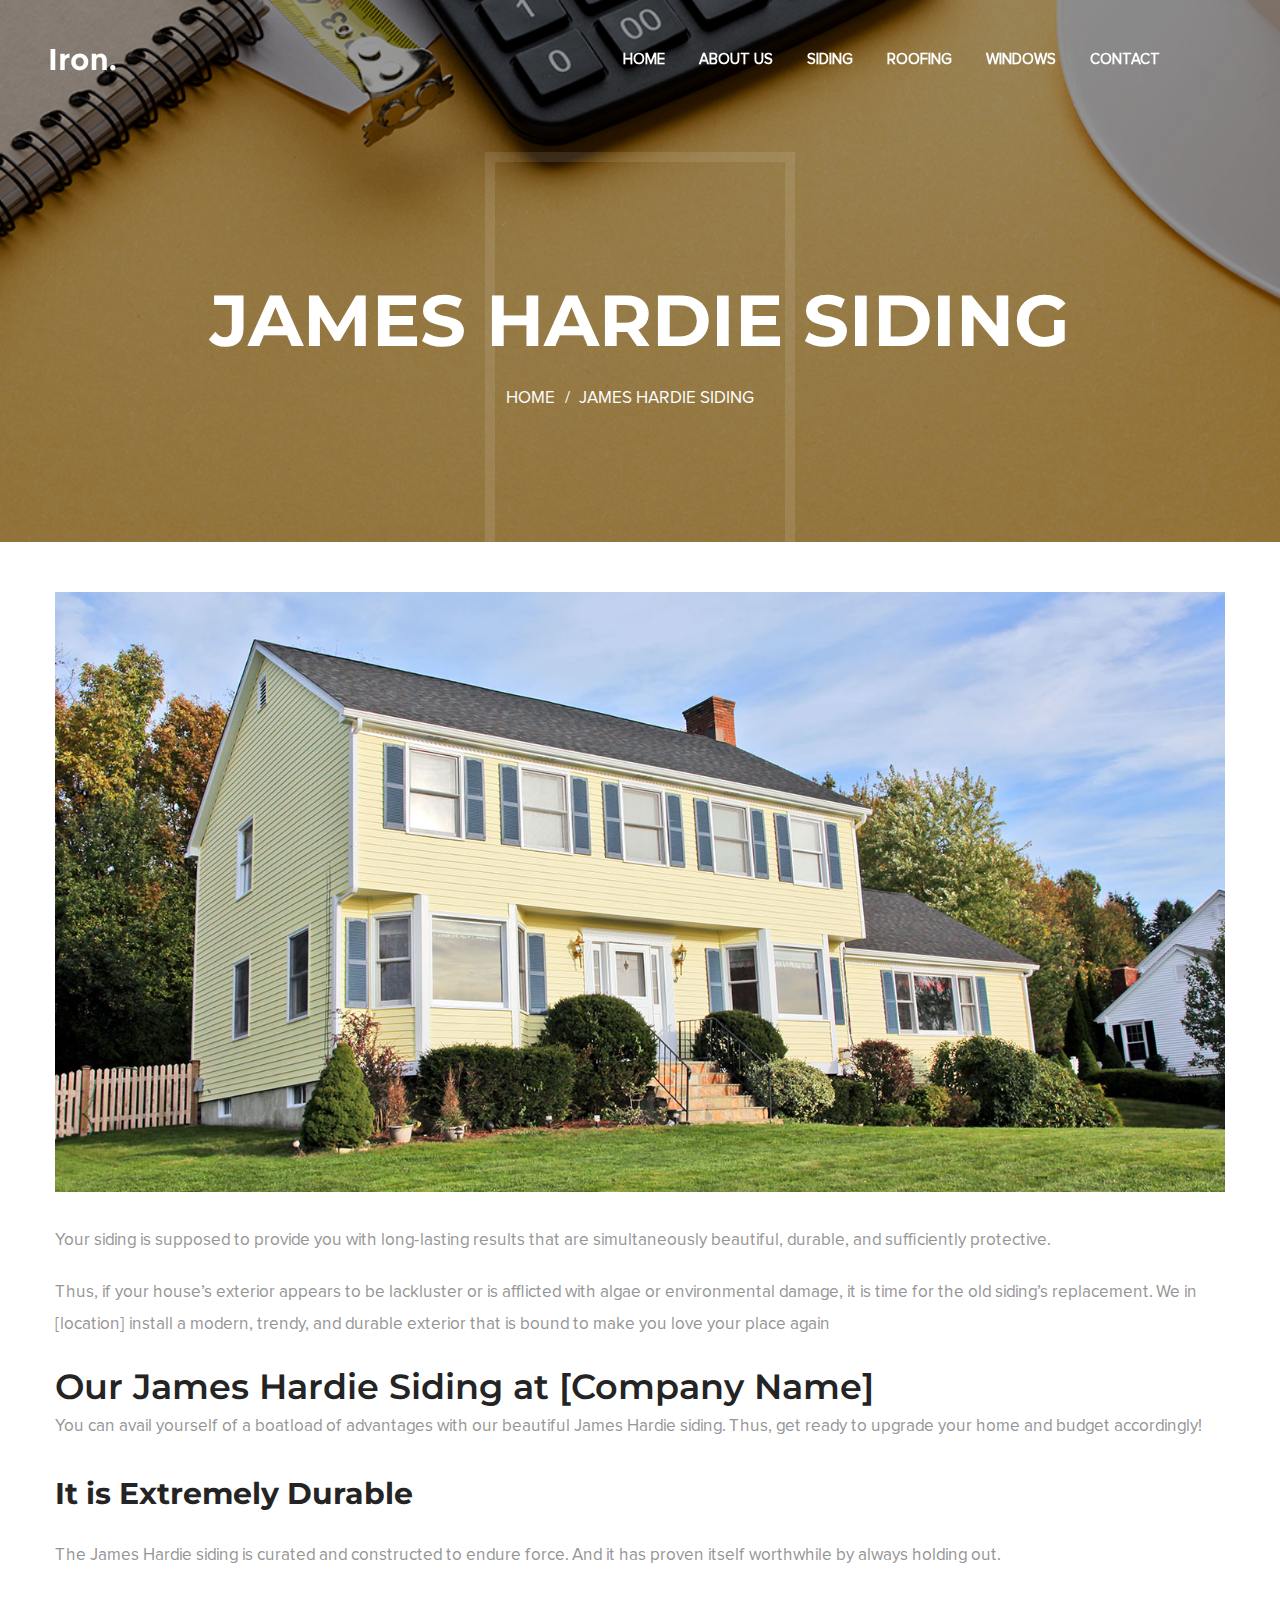
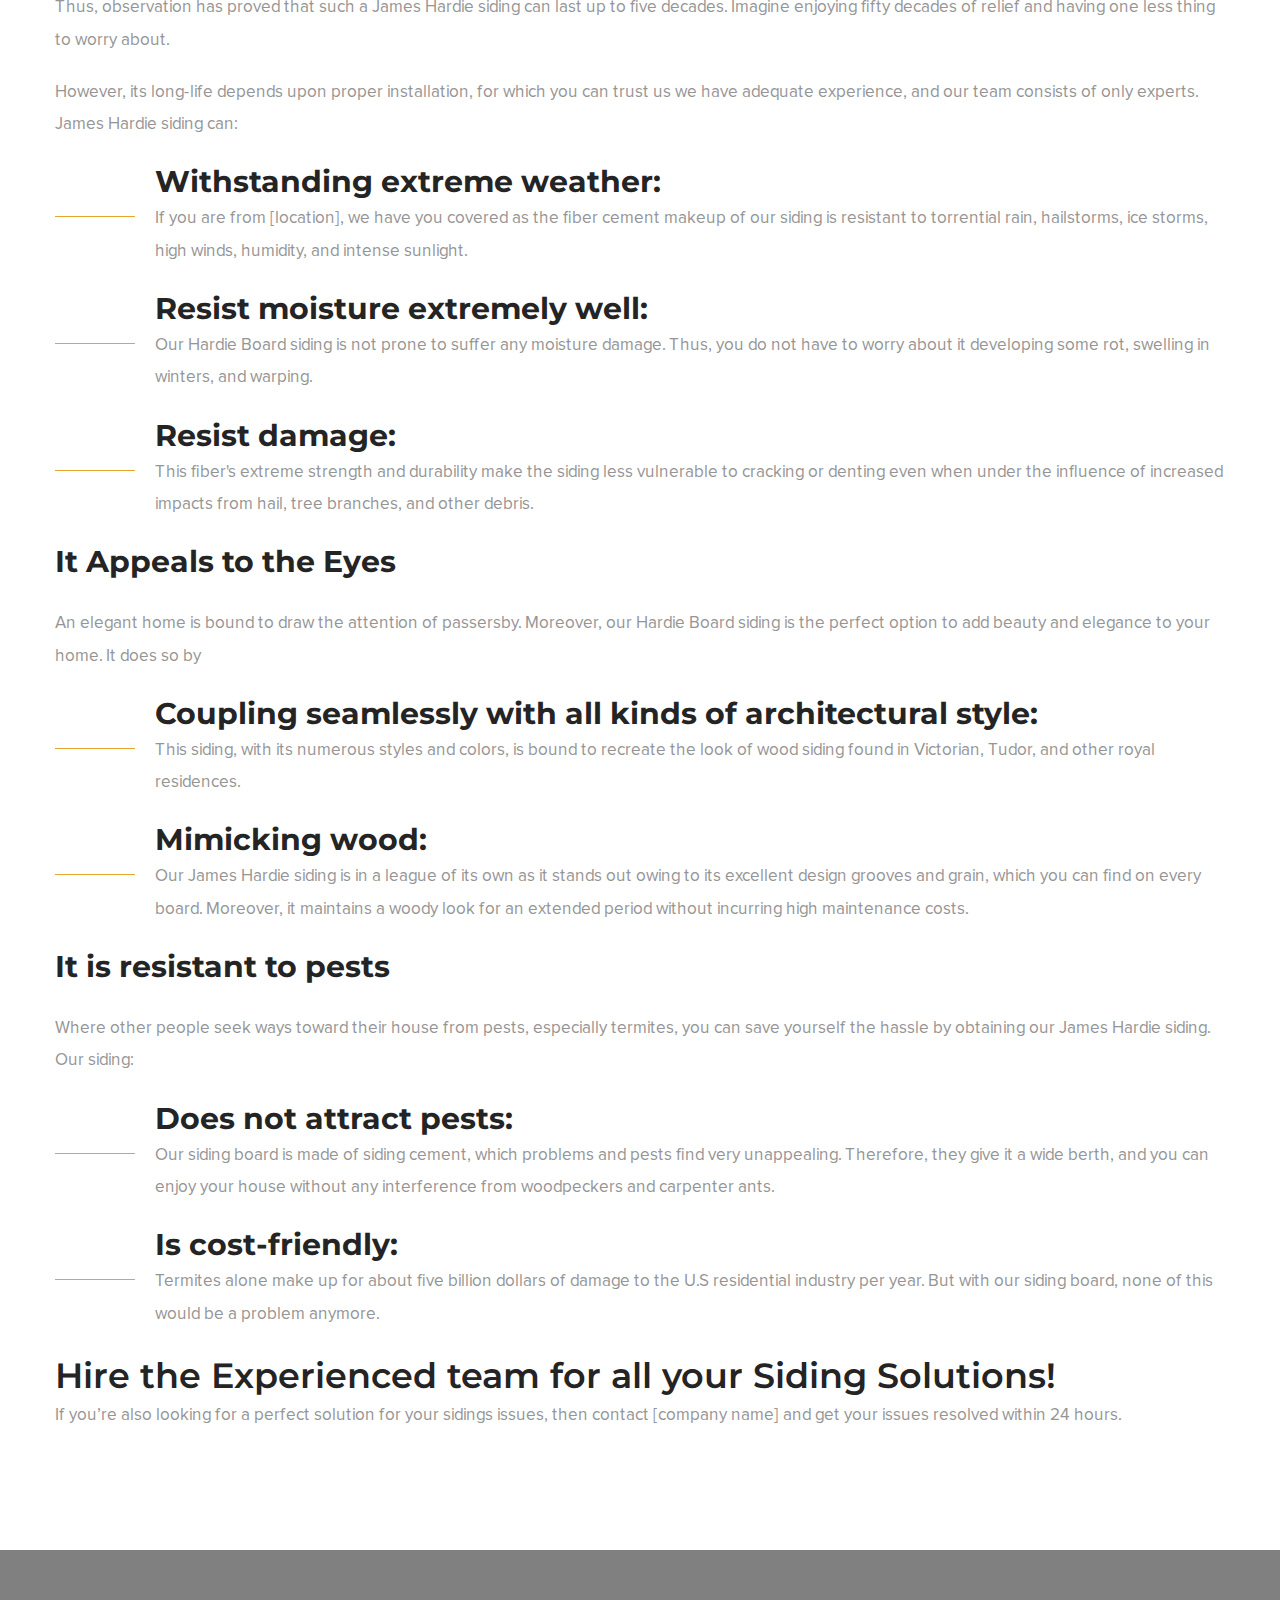
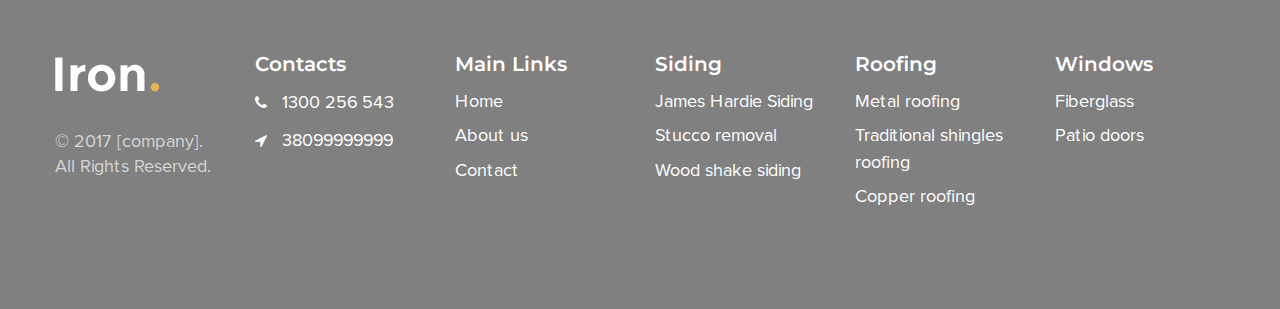
<file: james_hardie_siding.html>
<!DOCTYPE html>
<html>

<head>
    <meta charset="utf-8">
    <title>[company] - Creative Architecture HTML Template | Blog Single</title>
    <!-- Stylesheets -->
    <link href="css/bootstrap.css" rel="stylesheet">
    <link href="css/revolution-slider.css" rel="stylesheet">
    <link href="css/style.css" rel="stylesheet">
    <link href="css/dark.css" rel="stylesheet">
    <meta name="robots" content="noindex, nofollow" />
    <!--Favicon-->
    <link rel="shortcut icon" href="images/favicon.ico" type="image/x-icon">
    <link rel="icon" href="images/favicon.ico" type="image/x-icon">
    <!-- Responsive -->
    <meta http-equiv="X-UA-Compatible" content="IE=edge">
    <meta name="viewport" content="width=device-width, initial-scale=1.0, maximum-scale=1.0, user-scalable=0">
    <link href="css/responsive.css" rel="stylesheet">
    <!--[if lt IE 9]><script src="https://cdnjs.cloudflare.com/ajax/libs/html5shiv/3.7.3/html5shiv.js"></script><![endif]-->
    <!--[if lt IE 9]><script src="js/respond.js"></script><![endif]-->
</head>

<body>
    <div class="page-wrapper">

        <!-- Preloader -->
        <div class="preloader"></div>

        <!-- Main Header-->
        <header class="main-header">

            <!-- Main Box -->
            <div class="main-box clearfix">

                <!--Logo Box-->
                <div class="logo-box">
                    <div class="logo"><a href="index.html"><img src="images/logo.png" alt="[company]"></a></div>
                </div>

                <!--Nav Outer-->
                <div class="nav-outer clearfix">
                    <!-- Main Menu -->
                    <nav class="main-menu">
                        <div class="navbar-header">
                            <!-- Toggle Button -->
                            <button type="button" class="navbar-toggle" data-toggle="collapse"
                                data-target=".navbar-collapse">
                                <span class="icon-bar"></span>
                                <span class="icon-bar"></span>
                                <span class="icon-bar"></span>
                            </button>
                        </div>

                        <div class="navbar-collapse collapse clearfix">
                            <!--navigation-->
                            <ul class="navigation clearfix">
                                <li><a href="index.html">Home</a></li>
                                <li><a href="about_us.html">About us</a></li>
                                <li class="dropdown"><a href="#">Siding</a>
                                    <ul>
                                        <li><a href="james_hardie_siding.html">James Hardie Siding</a></li>
                                        <li><a href="stucco_removal.html">Stucco removal</a></li>
                                        <li><a href="wood_shake_siding.html">Wood shake siding</a></li>
                                    </ul>
                                </li>
                                <li class="dropdown"><a href="#">Roofing</a>
                                    <ul>
                                        <li><a href="metal_roofing.html">Metal roofing</a></li>
                                        <li><a href="traditional_shingles_roofing.html">Traditional shingles roofing</a>
                                        </li>
                                        <li><a href="copper_roofing.html">Copper roofing</a></li>
                                    </ul>
                                </li>
                                <li class="dropdown"><a href="#">Windows</a>
                                    <ul>
                                        <li><a href="fiberglass.html">Fiberglass</a></li>
                                        <li><a href="patio_doors.html">Patio doors</a></li>
                                    </ul>
                                </li>
                                <li><a href="contact.html">Contact</a></li>
                            </ul>
                        </div>
                    </nav>
                    <!-- Main Menu End-->

                    <!-- Hidden Nav Toggler -->

                    <!-- / Hidden Nav Toggler -->

                </div>
                <!--Nav Outer End-->
            </div>

        </header>
        <!-- End Main Header -->

        <!-- Hidden Navigation Bar -->
        <section class="hidden-bar right-align">

            <div class="hidden-bar-closer">
                <button><span class="flaticon-remove"></span></button>
            </div>

            <!-- Hidden Bar Wrapper -->
            <div class="hidden-bar-wrapper">

                <!-- .Side-menu -->
                <div class="side-menu">
                    <!--navigation-->
                    <ul class="navigation clearfix">
                        <li class="current"><a href="index.html">Home</a></li>
                        <li class="current"><a href="about_us.html">About us</a></li>
                        <li class="dropdown"><a href="#">Siding</a>
                            <ul>
                                <li><a href="james_hardie_siding.html">James Hardie Siding</a></li>
                                <li><a href="stucco_removal.html">Stucco removal</a></li>
                                <li><a href="wood_shake_siding.html">Wood shake siding</a></li>
                            </ul>
                        </li>
                        <li class="dropdown"><a href="#">Roofing</a>
                            <ul>
                                <li><a href="metal_roofing.html">Metal roofing</a></li>
                                <li><a href="traditional_shingles_roofing.html">Traditional shingles roofing</a></li>
                                <li><a href="copper_roofing.html">Copper roofing</a></li>
                            </ul>
                        </li>
                        <li class="dropdown"><a href="#">Windows</a>
                            <ul>
                                <li><a href="fiberglass.html">Fiberglass</a></li>
                                <li><a href="patio_doors.html">Patio doors</a></li>
                            </ul>
                        </li>
                        <li><a href="contact.html">Contact</a></li>
                    </ul>
                </div>
                <!-- /.Side-menu -->

            </div><!-- / Hidden Bar Wrapper -->


            <!--Copyright Text-->
            <div class="copyright-text">&copy; 2017 [company]. All Rights Reserved.</div>

        </section>
        <!-- End / Hidden Bar -->

        <!--Page Title-->
        <section class="page-title" style="background-image:url(images/background/4.jpg)">
            <div class="auto-container">
                <div class="inner-box">
                    <div class="border-box"></div>
                    <h1>James Hardie Siding</h1>
                    <!--Bread Crumb-->
                    <ul class="bread-crumb">
                        <li><a href="index.html">Home</a></li>
                        <li>James Hardie Siding</li>
                    </ul>
                </div>
            </div>
        </section>
        <!--End Page Title-->

        <!--Sidebar Page Container-->
        <div class="sidebar-page-container">
            <div class="auto-container">
                <div class="row clearfix">

                    <!--Content Side / Blog Single-->
                    <div class="content-side col-lg-12 col-md-12 col-sm-12 col-xs-12">
                        <section class="blog-section blog-single">

                            <!--News Block-->
                            <div class="news-block">
                                <div class="inner-box">
                                    <div class="image-box center-block">
                                        <img src="images/james_h.jpg" alt="" />
                                    </div>
                                    <div class="lower-content">
                                        <div class="text">
                                            <p class="dot">
                                                Your siding is supposed to provide you with long-lasting results that
                                                are simultaneously beautiful, durable, and sufficiently protective.
                                            </p>
                                            <p>Thus, if your house’s exterior appears to be lackluster or is afflicted
                                                with algae or environmental damage, it is time for the old siding’s
                                                replacement. We in [location] install a modern, trendy, and durable
                                                exterior that is bound to make you love your place again</p>
                                            <h2>Our James Hardie Siding at [Company Name]</h2>
                                            <p>You can avail yourself of a boatload of advantages with our beautiful
                                                James Hardie siding. Thus, get ready to upgrade your home and budget
                                                accordingly!</p>
                                        </div>
                                        <h3>It is Extremely Durable</h3>
                                        <p>The James Hardie siding is curated and constructed to endure force. And
                                            it has proven itself worthwhile by always holding out. </p>
                                        <p>Thus, observation has proved that such a James Hardie siding can last up
                                            to five decades. Imagine enjoying fifty decades of relief and having one
                                            less thing to worry about.</p>
                                        <p>However, its long-life depends upon proper installation, for which you
                                            can trust us we have adequate experience, and our team consists of only
                                            experts. James Hardie siding can:</p>
                                        <div class="text-2">
                                            <h4 class="title">Withstanding extreme weather:</h4>
                                            <p class="dot"> If you are from [location], we
                                                have you covered as the fiber cement makeup of our siding is resistant
                                                to torrential rain, hailstorms, ice storms, high winds, humidity, and
                                                intense sunlight.</p>
                                                <h4 class="title">Resist moisture extremely well:</h4>
                                            <p class="dot"> Our Hardie Board siding is
                                                not prone to suffer any moisture damage. Thus, you do not have to worry
                                                about it developing some rot, swelling in winters, and warping.</p>
                                                <h4 class="title">Resist damage:</h4>
                                            <p class="dot"> This fiber's extreme strength and durability
                                                make the siding less vulnerable to cracking or denting even when under
                                                the influence of increased impacts from hail, tree branches, and other
                                                debris.</p>
                                        </div>
                                        <h3>It Appeals to the Eyes</h3>
                                        <p>An elegant home is bound to draw the attention of passersby. Moreover, our
                                            Hardie Board siding is the perfect option to add beauty and elegance to your
                                            home. It does so by</p>
                                        <div class="text-2">
                                            <h4 class="title">Coupling seamlessly with all kinds of architectural style:</h4>
                                            <p class="dot">
                                                This siding, with its numerous styles and colors, is bound to recreate
                                                the look of wood siding found in Victorian, Tudor, and other royal
                                                residences.</p>
                                                <h4 class="title">Mimicking wood:</h4>
                                            <p class="dot"> Our James Hardie siding is in a league of
                                                its own as it stands out owing to its excellent design grooves and
                                                grain, which you can find on every board. Moreover, it maintains a woody
                                                look for an extended period without incurring high maintenance costs.
                                            </p>
                                        </div>
                                        <h3>It is resistant to pests</h3>
                                        <p>Where other people seek ways toward their house from pests, especially
                                            termites, you can save yourself the hassle by obtaining our James Hardie
                                            siding. Our siding:</p>
                                        <div class="text-2">
                                            <h4 class="title">Does not attract pests:</h4>
                                            <p class="dot"> Our siding board is made of siding
                                            cement, which problems and pests find very unappealing. Therefore, they give
                                            it a wide berth, and you can enjoy your house without any interference from
                                            woodpeckers and carpenter ants.</p>
                                            <h4 class="title">Is cost-friendly:</h4>
                                            <p class="dot"> Termites alone make up for about five
                                                billion dollars of damage to the U.S residential industry per year. But
                                                with our siding board, none of this would be a problem anymore.
                                            </p>
                                        </div>
                                        <h2>Hire the Experienced team for all your Siding Solutions!</h2>
                                        <p>If you’re also looking for a perfect solution for your sidings issues, then
                                            contact [company name] and get your issues resolved within 24 hours. </p>
                                    </div>
                                </div>
                            </div>
                        </section>
                    </div>
                </div>
            </div>
        </div>
        <!--End Sidebar Page Container-->

        <!--Main Footer-->
        <section class="main-footer" style="background-image:url(images/background/3.png)">
            <div class="auto-container">
                <div class="row clearfix">

                    <!--Column / Logo Widget-->
                    <div class="footer-column col-md-2 col-sm-6 col-xs-12">
                        <div class="footer-widget logo-widget">
                            <div class="footer-logo"><a href="index.html"><img src="images/logo-2.png" alt=""></a></div>
                            <div class="text">&copy; 2017 [company]. All Rights Reserved.</div>
                        </div>
                    </div>
                    <!--Column / Contact Widget-->
                    <div class="footer-column col-md-2 col-sm-6 col-xs-12">
                        <div class="footer-widget contact-widget">
                            <h4>Contacts</h4>
                            <ul>
                                <li><span class="icon fa fa-phone"></span>1300 256 543</li>
                                <li><span class="icon fa fa-location-arrow"></span>38099999999</li>
                            </ul>

                        </div>
                    </div>

                    <!--Column / Link Widget-->
                    <div class="footer-column col-md-2 col-sm-6 col-xs-12">
                        <div class="footer-widget link-widget">
                            <h4>Main Links</h4>
                            <ul>
                                <li><a href="index.html">Home</a></li>
                                <li><a href="about_us.html">About us</a></li>
                                <li><a href="contact.html">Contact</a></li>
                            </ul>
                        </div>
                    </div>

                    <!--Column / Link Widget-->
                    <div class="footer-column col-md-2 col-sm-6 col-xs-12">
                        <div class="footer-widget link-widget">
                            <h4>Siding</h4>
                            <ul>
                                <li><a href="james_hardie_siding.html">James Hardie Siding</a></li>
                                <li><a href="stucco_removal.html">Stucco removal</a></li>
                                <li><a href="wood_shake_siding.html">Wood shake siding</a></li>
                            </ul>
                        </div>
                    </div>
                    <div class="footer-column col-md-2 col-sm-6 col-xs-12">
                        <div class="footer-widget link-widget">
                            <h4>Roofing</h4>
                            <ul>
                                <li><a href="metal_roofing.html">Metal roofing</a></li>
                                <li><a href="trditional_shingles_roofing.html">Traditional shingles roofing</a></li>
                                <li><a href="copper_roofing.html">Copper roofing</a></li>
                            </ul>
                        </div>
                    </div>
                    <div class="footer-column col-md-2 col-sm-6 col-xs-12">
                        <div class="footer-widget link-widget">
                            <h4>Windows</h4>
                            <ul>
                                <li><a href="fiberglass.html">Fiberglass</a></li>
                                <li><a href="patio_doors.html">Patio doors</a></li>
                            </ul>
                        </div>
                    </div>



                </div>
            </div>

        </section>
        <!--End Main Footer-->

    </div>
    <!--End pagewrapper-->

    <!--Scroll to top-->
    <div class="scroll-to-top scroll-to-target" data-target="html"><span class="icon fa fa-long-arrow-up"></span></div>


    <script src="js/jquery.js"></script>
    <script src="js/bootstrap.min.js"></script>
    <script src="js/jquery.mCustomScrollbar.concat.min.js"></script>
    <script src="js/revolution.min.js"></script>
    <script src="js/jquery.fancybox.pack.js"></script>
    <script src="js/jquery.fancybox-media.js"></script>
    <script src="js/owl.js"></script>
    <script src="js/wow.js"></script>
    <script src="js/script.js"></script>
</body>

</html>
</file>
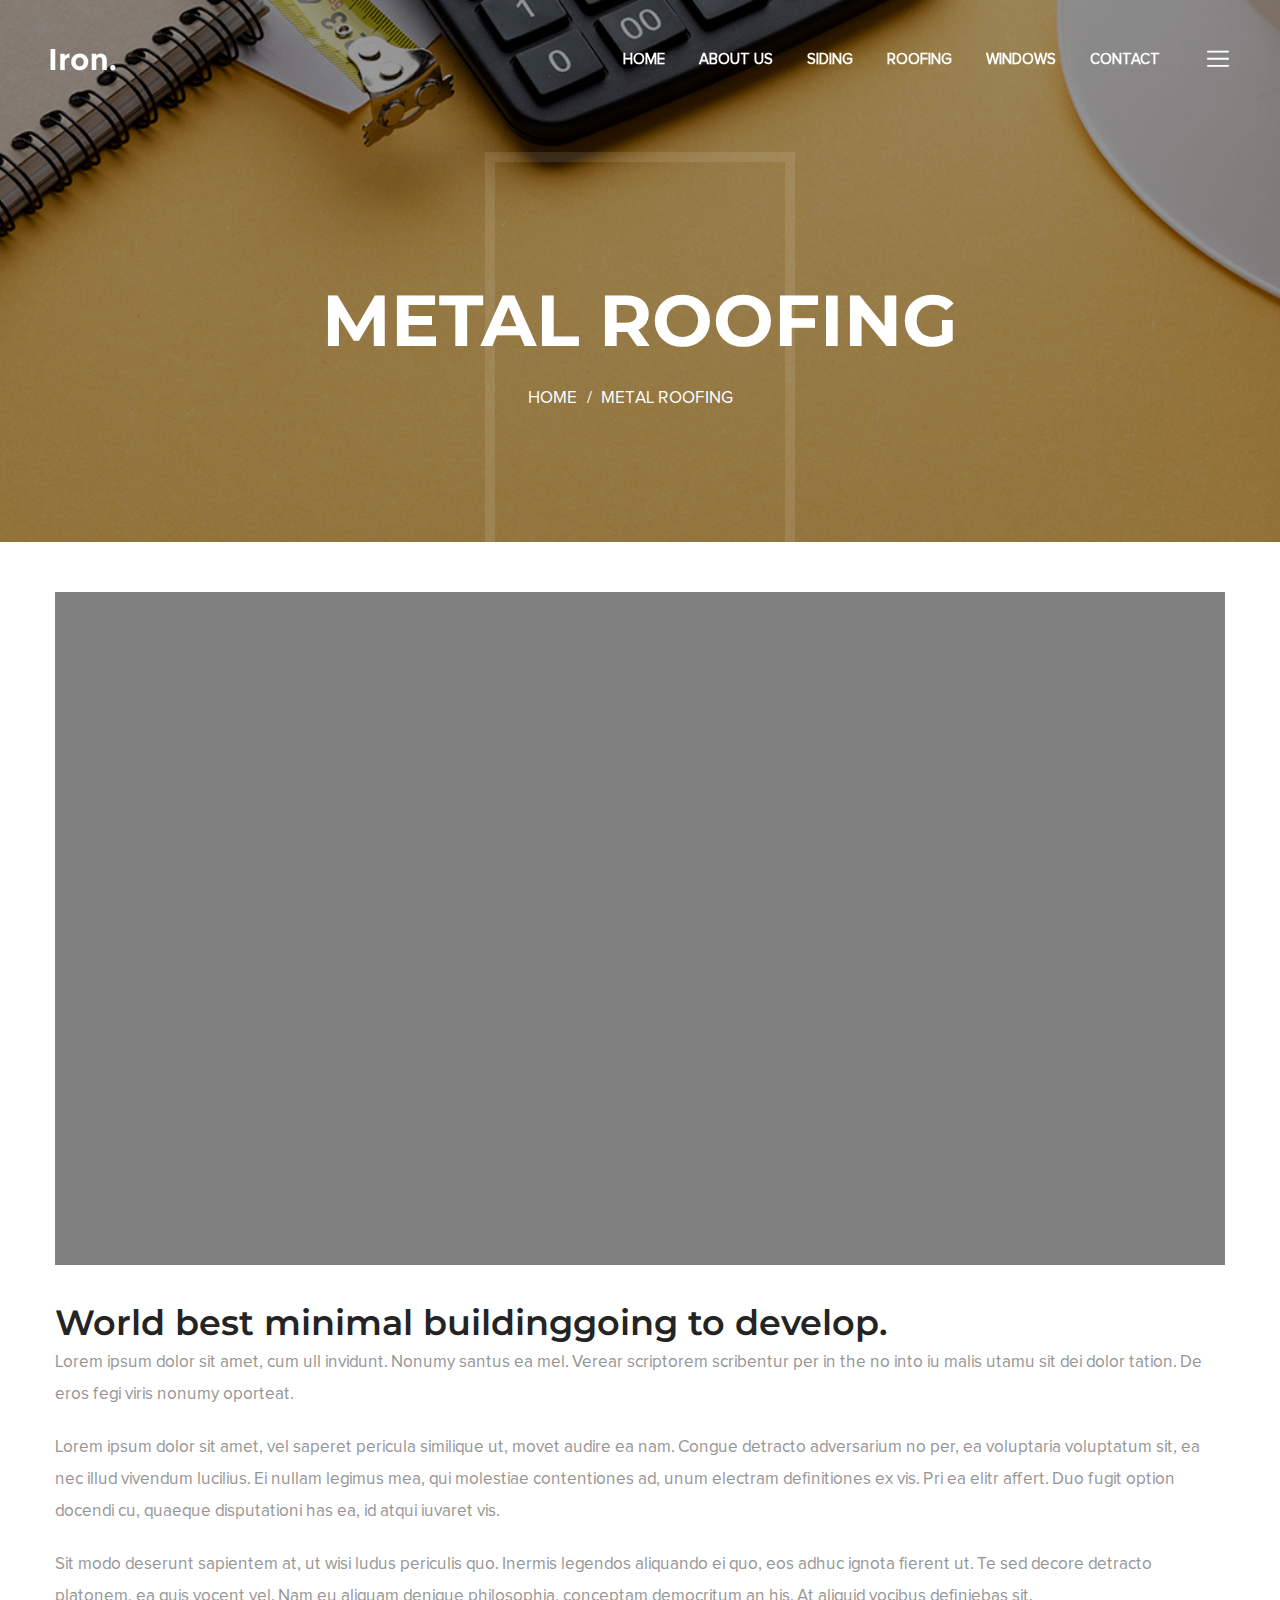
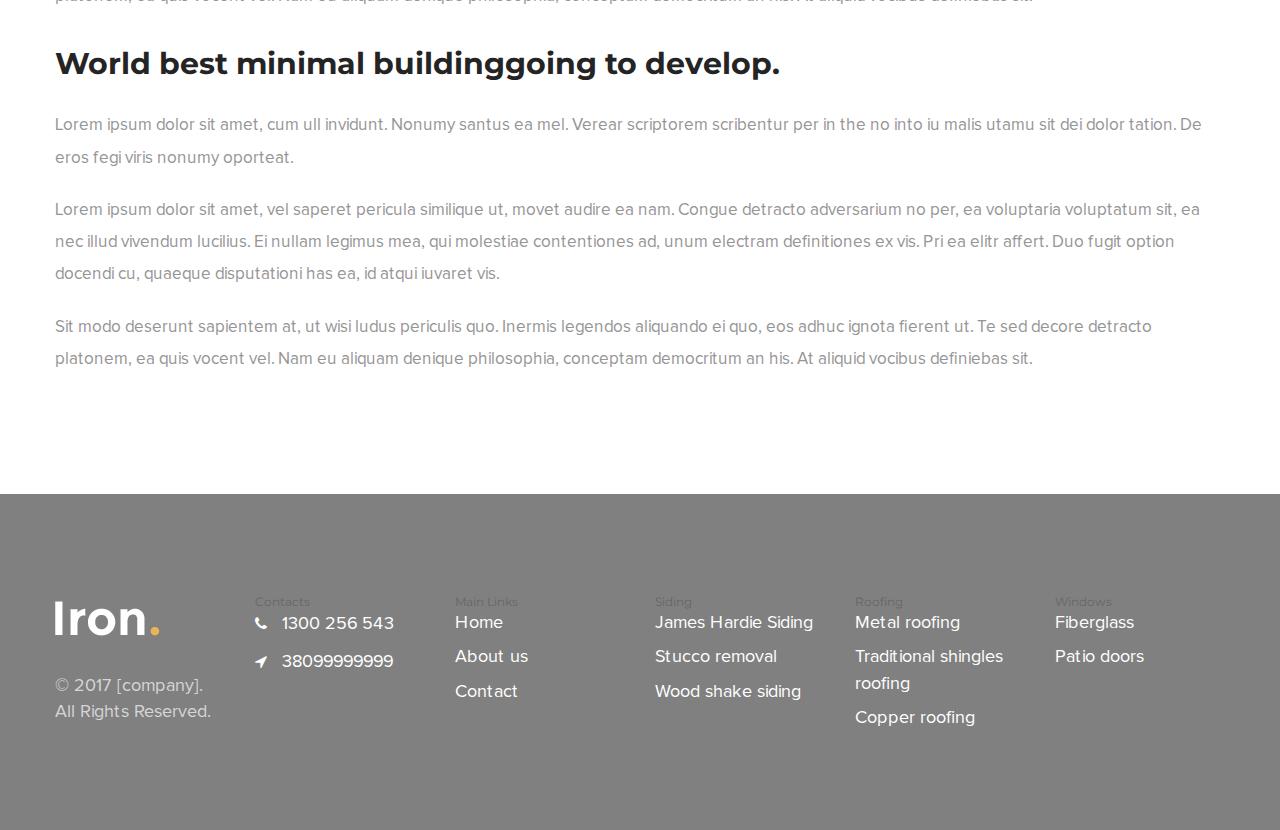
<file: matal_roofing.html>
<!DOCTYPE html>
<html>
<head>
<meta charset="utf-8">
<title>[company] - Creative Architecture HTML Template | Blog Single</title>
<!-- Stylesheets -->
<link href="css/bootstrap.css" rel="stylesheet">
<link href="css/revolution-slider.css" rel="stylesheet">
<link href="css/style.css" rel="stylesheet">
<link href="css/dark.css" rel="stylesheet">
<meta name="robots" content="noindex, nofollow" />
<!--Favicon-->
<link rel="shortcut icon" href="images/favicon.ico" type="image/x-icon">
<link rel="icon" href="images/favicon.ico" type="image/x-icon">
<!-- Responsive -->
<meta http-equiv="X-UA-Compatible" content="IE=edge">
<meta name="viewport" content="width=device-width, initial-scale=1.0, maximum-scale=1.0, user-scalable=0">
<link href="css/responsive.css" rel="stylesheet">
<!--[if lt IE 9]><script src="https://cdnjs.cloudflare.com/ajax/libs/html5shiv/3.7.3/html5shiv.js"></script><![endif]-->
<!--[if lt IE 9]><script src="js/respond.js"></script><![endif]-->
</head>

<body>
<div class="page-wrapper">
 	
    <!-- Preloader -->
    <div class="preloader"></div>
 	
    <!-- Main Header-->
    <header class="main-header">
        
        <!-- Main Box -->
    	<div class="main-box clearfix">
        
            <!--Logo Box-->
            <div class="logo-box">
                <div class="logo"><a href="index.html"><img src="images/logo.png" alt="[company]"></a></div>
            </div>
            
            <!--Nav Outer-->
            <div class="nav-outer clearfix">
                <!-- Main Menu -->
                <nav class="main-menu">
                    <div class="navbar-header">
                        <!-- Toggle Button -->    	
                        <button type="button" class="navbar-toggle" data-toggle="collapse" data-target=".navbar-collapse">
                        <span class="icon-bar"></span>
                        <span class="icon-bar"></span>
                        <span class="icon-bar"></span>
                        </button>
                    </div>
                    
                    <div class="navbar-collapse collapse clearfix">
                    	<!--navigation-->
                        <ul class="navigation clearfix">
                            <li><a href="index.html">Home</a></li>
                            <li><a href="about_us.html">About us</a></li>
                            <li class="dropdown"><a href="#">Siding</a>
                                <ul>
                                    <li><a href="james_hardie_siding.html">James Hardie Siding</a></li>
                                    <li><a href="stucco_removal.html">Stucco removal</a></li>
                                    <li><a href="wood_shake_siding.html">Wood shake siding</a></li>
                                </ul>
                            </li>
                            <li class="dropdown"><a href="#">Roofing</a>
                                <ul>
                                    <li><a href="matal_roofing.html">Metal roofing</a></li>
                                    <li><a href="traditional_shingles_roofing.html">Traditional shingles roofing</a></li>
                                    <li><a href="copper_roofing.html">Copper roofing</a></li>
                                </ul>
                            </li>
                            <li class="dropdown"><a href="#">Windows</a>
                                <ul>
                                    <li><a href="fiberglass.html">Fiberglass</a></li>
                                    <li><a href="patio_doors.html">Patio doors</a></li>
                                </ul>
                            </li>
                            <li><a href="contact.html">Contact</a></li>
                        </ul>
                    </div>
                </nav>
                <!-- Main Menu End-->
                
                <!-- Hidden Nav Toggler -->
                <div class="nav-toggler">
                    <button class="hidden-bar-opener"><span class="icon flaticon-interface-2"></span></button>
                </div>
                <!-- / Hidden Nav Toggler -->
                
            </div>
            <!--Nav Outer End-->
        </div>
    
    </header>
    <!-- End Main Header -->
    
    <!-- Hidden Navigation Bar -->
    <section class="hidden-bar right-align">
        
        <div class="hidden-bar-closer">
            <button><span class="flaticon-remove"></span></button>
        </div>
        
        <!-- Hidden Bar Wrapper -->
        <div class="hidden-bar-wrapper">
            
            <!-- .Side-menu -->
            <div class="side-menu">
            	<!--navigation-->
                <ul class="navigation clearfix">
                    <li class="current"><a href="index.html">Home</a></li>
                    <li class="current"><a href="about_us.html">About us</a></li>
                    <li class="dropdown"><a href="#">Siding</a>
                        <ul>
                            <li><a href="james_hardie_siding.html">James Hardie Siding</a></li>
                            <li><a href="stucco_removal.html">Stucco removal</a></li>
                            <li><a href="wood_shake_siding.html">Wood shake siding</a></li>
                        </ul>
                    </li>
                    <li class="dropdown"><a href="#">Roofing</a>
                        <ul>
                            <li><a href="matal_roofing.html">Metal roofing</a></li>
                            <li><a href="traditional_shingles_roofing.html">Traditional shingles roofing</a></li>
                            <li><a href="copper_roofing.html">Copper roofing</a></li>
                        </ul>
                    </li>
                    <li class="dropdown"><a href="#">Windows</a>
                        <ul>
                            <li><a href="fiberglass.html">Fiberglass</a></li>
                            <li><a href="patio_doors.html">Patio doors</a></li>
                        </ul>
                    </li>
                    <li><a href="contact.html">Contact</a></li>
                </ul>
            </div>
            <!-- /.Side-menu -->
            
        </div><!-- / Hidden Bar Wrapper -->
        
        
        <!--Copyright Text-->
        <div class="copyright-text">&copy; 2017 [company]. All Rights Reserved.</div>
        
    </section>
    <!-- End / Hidden Bar -->
    
    <!--Page Title-->
    <section class="page-title" style="background-image:url(images/background/4.jpg)">
    	<div class="auto-container">
        	<div class="inner-box">
                <div class="border-box"></div>
                <h1>Metal roofing</h1>
                <!--Bread Crumb-->
                <ul class="bread-crumb">
                	<li><a href="index.html">Home</a></li>
                    <li>Metal roofing</li>
                </ul>
          	</div>
        </div>
    </section>
    <!--End Page Title-->
    
    <!--Sidebar Page Container-->
    <div class="sidebar-page-container">
        <div class="auto-container">
            <div class="row clearfix">
				
                <!--Content Side / Blog Single-->
                <div class="content-side col-lg-12 col-md-12 col-sm-12 col-xs-12">
                    <section class="blog-section blog-single">
                		
                        <!--News Block-->
                        <div class="news-block">
                            <div class="inner-box">
                                <div class="image-box center-block">
                                    <img src="images/resource/news-6.jpg" alt="" />
                                </div>
                                <div class="lower-content">
                                    <h2>World best minimal buildinggoing to develop.</h2>
                                    <div class="text">
                                    	<p>Lorem ipsum dolor sit amet, cum ull invidunt. Nonumy santus ea mel. Verear scriptorem scribentur per in the no into iu malis utamu sit dei dolor tation. De eros fegi viris nonumy oporteat.</p>
                                        <p>Lorem ipsum dolor sit amet, vel saperet pericula similique ut, movet audire ea nam. Congue detracto adversarium no per, ea voluptaria voluptatum sit, ea nec illud vivendum lucilius. Ei nullam legimus mea, qui molestiae contentiones ad, unum electram definitiones ex vis. Pri ea elitr affert. Duo fugit option docendi cu, quaeque disputationi has ea, id atqui iuvaret vis.</p>
                                        <p>Sit modo deserunt sapientem at, ut wisi ludus periculis quo. Inermis legendos aliquando ei quo, eos adhuc ignota fierent ut. Te sed decore detracto platonem, ea quis vocent vel. Nam eu aliquam denique philosophia, conceptam democritum an his. At aliquid vocibus definiebas sit.</p>
                                    </div>
                                    <h3>World best minimal buildinggoing to develop.</h3>
                                    <div class="text">
                                    	<p>Lorem ipsum dolor sit amet, cum ull invidunt. Nonumy santus ea mel. Verear scriptorem scribentur per in the no into iu malis utamu sit dei dolor tation. De eros fegi viris nonumy oporteat.</p>
                                        <p>Lorem ipsum dolor sit amet, vel saperet pericula similique ut, movet audire ea nam. Congue detracto adversarium no per, ea voluptaria voluptatum sit, ea nec illud vivendum lucilius. Ei nullam legimus mea, qui molestiae contentiones ad, unum electram definitiones ex vis. Pri ea elitr affert. Duo fugit option docendi cu, quaeque disputationi has ea, id atqui iuvaret vis.</p>
                                        <p>Sit modo deserunt sapientem at, ut wisi ludus periculis quo. Inermis legendos aliquando ei quo, eos adhuc ignota fierent ut. Te sed decore detracto platonem, ea quis vocent vel. Nam eu aliquam denique philosophia, conceptam democritum an his. At aliquid vocibus definiebas sit.</p>
                                    </div>
                                </div>
                            </div>
                        </div>                                              
                    </section>
                </div>               
            </div>
        </div>
    </div>
    <!--End Sidebar Page Container-->
    
        <!--Main Footer-->
        <section class="main-footer" style="background-image:url(images/background/3.png)">
            <div class="auto-container">
                <div class="row clearfix">

                    <!--Column / Logo Widget-->
                    <div class="footer-column col-md-2 col-sm-6 col-xs-12">
                        <div class="footer-widget logo-widget">
                            <div class="footer-logo"><a href="index.html"><img src="images/logo-2.png" alt=""></a></div>
                            <div class="text">&copy; 2017 [company]. All Rights Reserved.</div>
                        </div>
                    </div>
                    <!--Column / Contact Widget-->
                    <div class="footer-column col-md-2 col-sm-6 col-xs-12">
                        <div class="footer-widget contact-widget">
                            <h6>Contacts</h6>
                            <ul>
                                <li><span class="icon fa fa-phone"></span>1300 256 543</li>
                                <li><span class="icon fa fa-location-arrow"></span>38099999999</li>
                            </ul>

                        </div>
                    </div>


                    <!--Column / Link Widget-->
                    <div class="footer-column col-md-2 col-sm-6 col-xs-12">
                        <div class="footer-widget link-widget">
                            <h6>Main Links</h6>
                            <ul>
                                <li><a href="index.html">Home</a></li>
                                <li><a href="about_us.html">About us</a></li>
                                <li><a href="contact.html">Contact</a></li>
                            </ul>
                        </div>
                    </div>

                    <!--Column / Link Widget-->
                    <div class="footer-column col-md-2 col-sm-6 col-xs-12">
                        <div class="footer-widget link-widget">
                            <h6>Siding</h6>
                            <ul>
                                <li><a href="james_hardie_siding.html">James Hardie Siding</a></li>
                                <li><a href="stucco_removal.html">Stucco removal</a></li>
                                <li><a href="wood_shake_siding.html">Wood shake siding</a></li>
                            </ul>
                        </div>
                    </div>
                    <div class="footer-column col-md-2 col-sm-6 col-xs-12">
                        <div class="footer-widget link-widget">
                            <h6>Roofing</h6>
                            <ul>
                                <li><a href="matal_roofing.html">Metal roofing</a></li>
                                <li><a href="traditional_shingles_roofing.html">Traditional shingles roofing</a></li>
                                <li><a href="copper_roofing.html">Copper roofing</a></li>
                            </ul>
                        </div>
                    </div>
                    <div class="footer-column col-md-2 col-sm-6 col-xs-12">
                        <div class="footer-widget link-widget">
                            <h6>Windows</h6>
                            <ul>
                                <li><a href="fiberglass.html">Fiberglass</a></li>
                                <li><a href="patio_doors.html">Patio doors</a></li>
                            </ul>
                        </div>
                    </div>



                </div>
            </div>

        </section>
        <!--End Main Footer-->
    
</div>
<!--End pagewrapper-->

<!--Scroll to top-->
<div class="scroll-to-top scroll-to-target" data-target="html"><span class="icon fa fa-long-arrow-up"></span></div>


<script src="js/jquery.js"></script> 
<script src="js/bootstrap.min.js"></script>
<script src="js/jquery.mCustomScrollbar.concat.min.js"></script>
<script src="js/revolution.min.js"></script>
<script src="js/jquery.fancybox.pack.js"></script>
<script src="js/jquery.fancybox-media.js"></script>
<script src="js/owl.js"></script>
<script src="js/wow.js"></script>
<script src="js/script.js"></script>
</body>
</html>
</file>
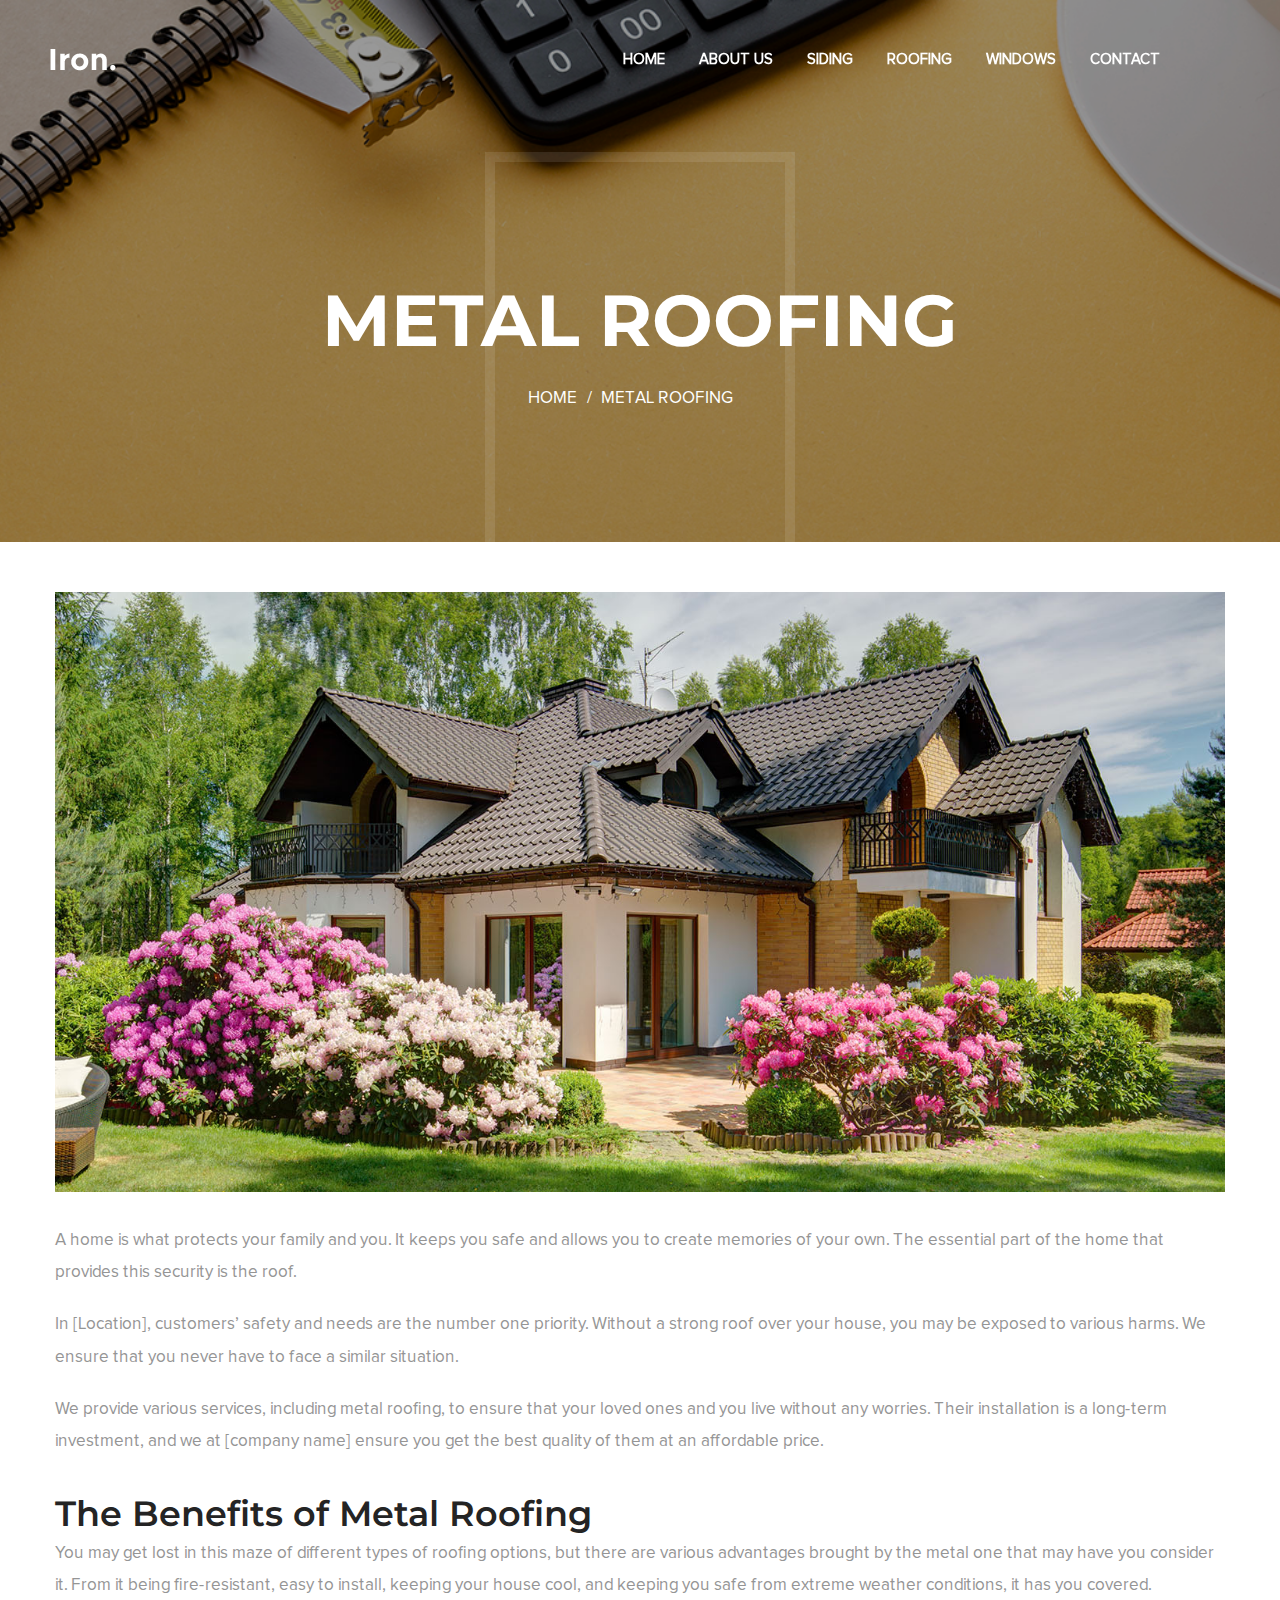
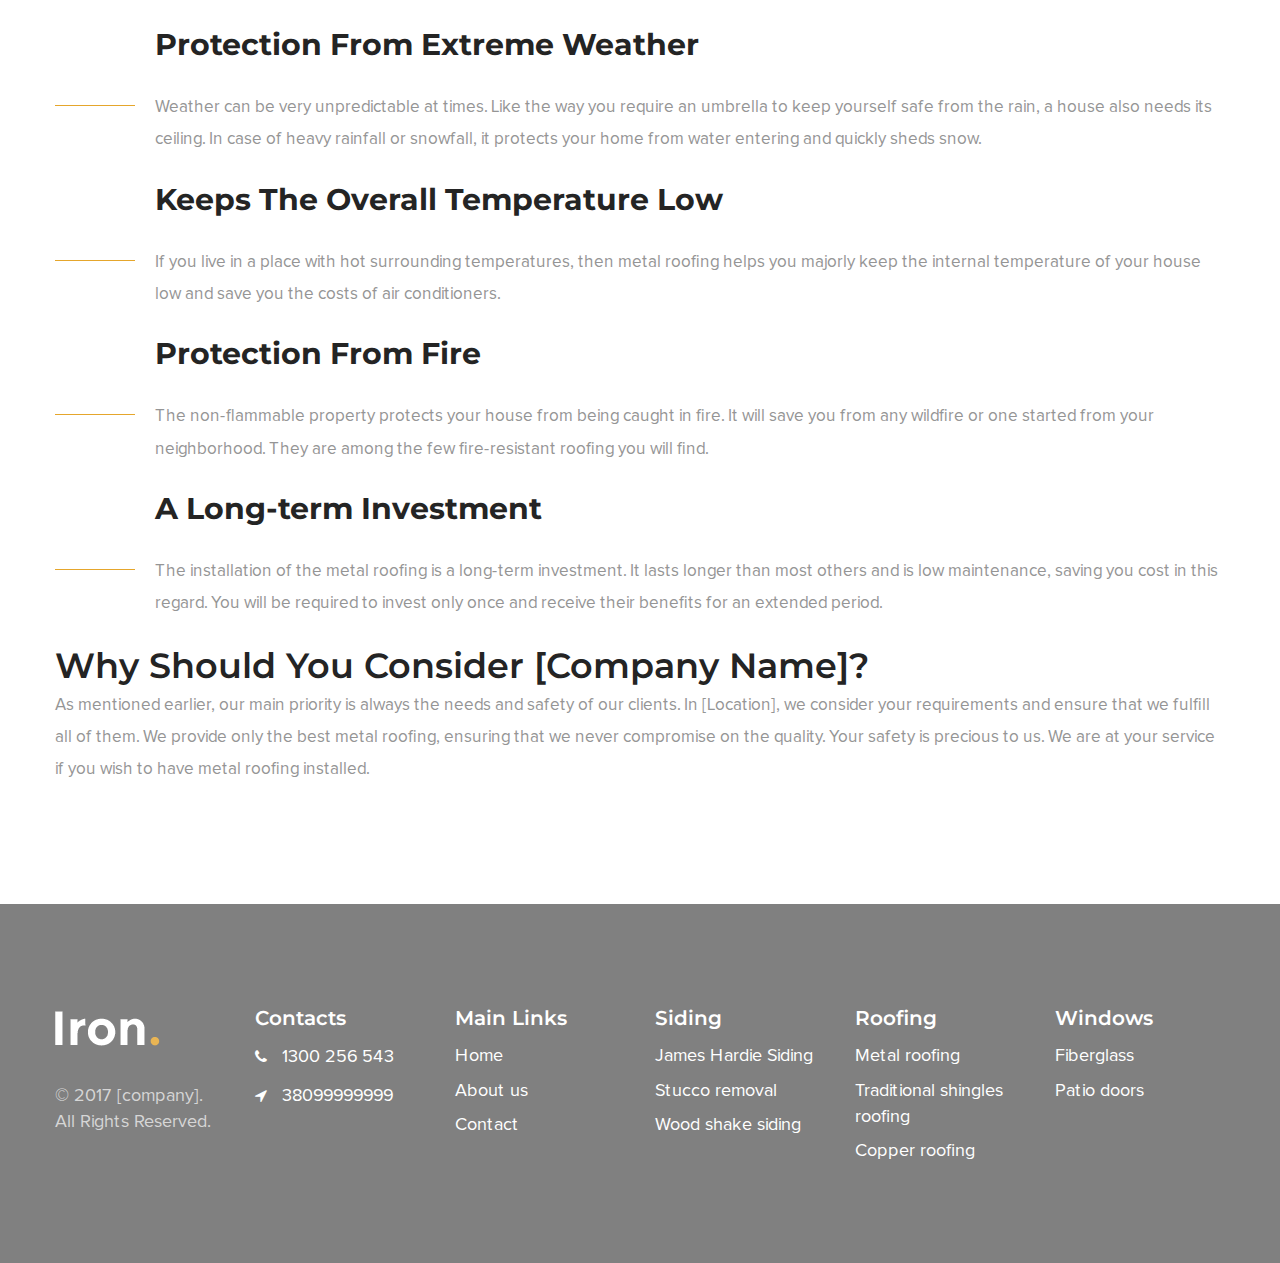
<file: metal_roofing.html>
<!DOCTYPE html>
<html>

<head>
    <meta charset="utf-8">
    <title>[company] - Creative Architecture HTML Template | Blog Single</title>
    <!-- Stylesheets -->
    <link href="css/bootstrap.css" rel="stylesheet">
    <link href="css/revolution-slider.css" rel="stylesheet">
    <link href="css/style.css" rel="stylesheet">
    <link href="css/dark.css" rel="stylesheet">
    <meta name="robots" content="noindex, nofollow" />
    <!--Favicon-->
    <link rel="shortcut icon" href="images/favicon.ico" type="image/x-icon">
    <link rel="icon" href="images/favicon.ico" type="image/x-icon">
    <!-- Responsive -->
    <meta http-equiv="X-UA-Compatible" content="IE=edge">
    <meta name="viewport" content="width=device-width, initial-scale=1.0, maximum-scale=1.0, user-scalable=0">
    <link href="css/responsive.css" rel="stylesheet">
    <!--[if lt IE 9]><script src="https://cdnjs.cloudflare.com/ajax/libs/html5shiv/3.7.3/html5shiv.js"></script><![endif]-->
    <!--[if lt IE 9]><script src="js/respond.js"></script><![endif]-->
</head>

<body>
    <div class="page-wrapper">

        <!-- Preloader -->
        <div class="preloader"></div>

        <!-- Main Header-->
        <header class="main-header">

            <!-- Main Box -->
            <div class="main-box clearfix">

                <!--Logo Box-->
                <div class="logo-box">
                    <div class="logo"><a href="index.html"><img src="images/logo.png" alt="[company]"></a></div>
                </div>

                <!--Nav Outer-->
                <div class="nav-outer clearfix">
                    <!-- Main Menu -->
                    <nav class="main-menu">
                        <div class="navbar-header">
                            <!-- Toggle Button -->
                            <button type="button" class="navbar-toggle" data-toggle="collapse"
                                data-target=".navbar-collapse">
                                <span class="icon-bar"></span>
                                <span class="icon-bar"></span>
                                <span class="icon-bar"></span>
                            </button>
                        </div>

                        <div class="navbar-collapse collapse clearfix">
                            <!--navigation-->
                            <ul class="navigation clearfix">
                                <li><a href="index.html">Home</a></li>
                                <li><a href="about_us.html">About us</a></li>
                                <li class="dropdown"><a href="#">Siding</a>
                                    <ul>
                                        <li><a href="james_hardie_siding.html">James Hardie Siding</a></li>
                                        <li><a href="stucco_removal.html">Stucco removal</a></li>
                                        <li><a href="wood_shake_siding.html">Wood shake siding</a></li>
                                    </ul>
                                </li>
                                <li class="dropdown"><a href="#">Roofing</a>
                                    <ul>
                                        <li><a href="metal_roofing.html">Metal roofing</a></li>
                                        <li><a href="traditional_shingles_roofing.html">Traditional shingles roofing</a>
                                        </li>
                                        <li><a href="copper_roofing.html">Copper roofing</a></li>
                                    </ul>
                                </li>
                                <li class="dropdown"><a href="#">Windows</a>
                                    <ul>
                                        <li><a href="fiberglass.html">Fiberglass</a></li>
                                        <li><a href="patio_doors.html">Patio doors</a></li>
                                    </ul>
                                </li>
                                <li><a href="contact.html">Contact</a></li>
                            </ul>
                        </div>
                    </nav>
                    <!-- Main Menu End-->

                    <!-- Hidden Nav Toggler -->

                    <!-- / Hidden Nav Toggler -->

                </div>
                <!--Nav Outer End-->
            </div>

        </header>
        <!-- End Main Header -->

        <!-- Hidden Navigation Bar -->
        <section class="hidden-bar right-align">

            <div class="hidden-bar-closer">
                <button><span class="flaticon-remove"></span></button>
            </div>

            <!-- Hidden Bar Wrapper -->
            <div class="hidden-bar-wrapper">

                <!-- .Side-menu -->
                <div class="side-menu">
                    <!--navigation-->
                    <ul class="navigation clearfix">
                        <li class="current"><a href="index.html">Home</a></li>
                        <li class="current"><a href="about_us.html">About us</a></li>
                        <li class="dropdown"><a href="#">Siding</a>
                            <ul>
                                <li><a href="james_hardie_siding.html">James Hardie Siding</a></li>
                                <li><a href="stucco_removal.html">Stucco removal</a></li>
                                <li><a href="wood_shake_siding.html">Wood shake siding</a></li>
                            </ul>
                        </li>
                        <li class="dropdown"><a href="#">Roofing</a>
                            <ul>
                                <li><a href="metal_roofing.html">Metal roofing</a></li>
                                <li><a href="traditional_shingles_roofing.html">Traditional shingles roofing</a></li>
                                <li><a href="copper_roofing.html">Copper roofing</a></li>
                            </ul>
                        </li>
                        <li class="dropdown"><a href="#">Windows</a>
                            <ul>
                                <li><a href="fiberglass.html">Fiberglass</a></li>
                                <li><a href="patio_doors.html">Patio doors</a></li>
                            </ul>
                        </li>
                        <li><a href="contact.html">Contact</a></li>
                    </ul>
                </div>
                <!-- /.Side-menu -->

            </div><!-- / Hidden Bar Wrapper -->


            <!--Copyright Text-->
            <div class="copyright-text">&copy; 2017 [company]. All Rights Reserved.</div>

        </section>
        <!-- End / Hidden Bar -->

        <!--Page Title-->
        <section class="page-title" style="background-image:url(images/background/4.jpg)">
            <div class="auto-container">
                <div class="inner-box">
                    <div class="border-box"></div>
                    <h1>Metal roofing</h1>
                    <!--Bread Crumb-->
                    <ul class="bread-crumb">
                        <li><a href="index.html">Home</a></li>
                        <li>Metal roofing</li>
                    </ul>
                </div>
            </div>
        </section>
        <!--End Page Title-->

        <!--Sidebar Page Container-->
        <div class="sidebar-page-container">
            <div class="auto-container">
                <div class="row clearfix">

                    <!--Content Side / Blog Single-->
                    <div class="content-side col-lg-12 col-md-12 col-sm-12 col-xs-12">
                        <section class="blog-section blog-single">

                            <!--News Block-->
                            <div class="news-block">
                                <div class="inner-box">
                                    <div class="image-box center-block">
                                        <img src="images/metal.jpg" alt="" />
                                    </div>
                                    <div class="lower-content">
                                        <div class="text">
                                            <p>A home is what protects your family and you. It keeps you safe and allows
                                                you to create memories of your own. The essential part of the home that
                                                provides this security is the roof.</p>
                                            <p>In [Location], customers’ safety and needs are the number one priority.
                                                Without a strong roof over your house, you may be exposed to various
                                                harms. We ensure that you never have to face a similar situation.</p>
                                            <p>We provide various services, including metal roofing, to ensure that your
                                                loved ones and you live without any worries. Their installation is a
                                                long-term investment, and we at [company name] ensure you get the best
                                                quality of them at an affordable price. </p>
                                        </div>
                                        <h2>The Benefits of Metal Roofing</h2>
                                        <p>You may get lost in this maze of different types of roofing options, but
                                            there are various advantages brought by the metal one that may have you
                                            consider it. From it being fire-resistant, easy to install, keeping your
                                            house cool, and keeping you safe from extreme weather conditions, it has you
                                            covered.</p>
                                        <div class="text-2">
                                            <h3 class="title">Protection From Extreme Weather</h3>
                                            <p class="dot">Weather can be very unpredictable at times. Like the way you
                                                require an umbrella to keep yourself safe from the rain, a house also
                                                needs its ceiling. In case of heavy rainfall or snowfall, it protects
                                                your home
                                                from water entering and quickly sheds snow.
                                            </p>
                                            <h3 class="title">Keeps The Overall Temperature Low</h3>
                                            <p class="dot">If you live in a place with hot surrounding temperatures,
                                                then metal roofing helps you majorly keep the internal temperature of
                                                your house low and save you the costs of air conditioners.</p>
                                            <h3 class="title">Protection From Fire</h3>
                                            <p class="dot">
                                                The non-flammable property protects your house from being caught in
                                                fire. It will save you from any wildfire or one started from your
                                                neighborhood. They are among the few fire-resistant roofing you will
                                                find.
                                            </p>
                                            <h3 class="title">A Long-term Investment</h3>
                                            <p class="dot">The installation of the metal roofing is a long-term
                                                investment. It lasts longer than most others and is low maintenance,
                                                saving you cost in this regard. You will be required to invest only once
                                                and receive their benefits for an extended period.</p>
                                        </div>
                                        <h2>Why Should You Consider [Company Name]?</h2>
                                        <p>As mentioned earlier, our main priority is always the needs and safety of our
                                            clients. In [Location], we consider your requirements and ensure that we
                                            fulfill all of them. We provide only the best metal roofing, ensuring that
                                            we never compromise on the quality. Your safety is precious to us. We are at
                                            your service if you wish to have metal roofing installed.
                                        </p>
                                    </div>
                                </div>
                            </div>
                        </section>
                    </div>
                </div>
            </div>
        </div>
        <!--End Sidebar Page Container-->

        <!--Main Footer-->
        <section class="main-footer" style="background-image:url(images/background/3.png)">
            <div class="auto-container">
                <div class="row clearfix">

                    <!--Column / Logo Widget-->
                    <div class="footer-column col-md-2 col-sm-6 col-xs-12">
                        <div class="footer-widget logo-widget">
                            <div class="footer-logo"><a href="index.html"><img src="images/logo-2.png" alt=""></a></div>
                            <div class="text">&copy; 2017 [company]. All Rights Reserved.</div>
                        </div>
                    </div>
                    <!--Column / Contact Widget-->
                    <div class="footer-column col-md-2 col-sm-6 col-xs-12">
                        <div class="footer-widget contact-widget">
                            <h4>Contacts</h4>
                            <ul>
                                <li><span class="icon fa fa-phone"></span>1300 256 543</li>
                                <li><span class="icon fa fa-location-arrow"></span>38099999999</li>
                            </ul>

                        </div>
                    </div>

                    <!--Column / Link Widget-->
                    <div class="footer-column col-md-2 col-sm-6 col-xs-12">
                        <div class="footer-widget link-widget">
                            <h4>Main Links</h4>
                            <ul>
                                <li><a href="index.html">Home</a></li>
                                <li><a href="about_us.html">About us</a></li>
                                <li><a href="contact.html">Contact</a></li>
                            </ul>
                        </div>
                    </div>

                    <!--Column / Link Widget-->
                    <div class="footer-column col-md-2 col-sm-6 col-xs-12">
                        <div class="footer-widget link-widget">
                            <h4>Siding</h4>
                            <ul>
                                <li><a href="james_hardie_siding.html">James Hardie Siding</a></li>
                                <li><a href="stucco_removal.html">Stucco removal</a></li>
                                <li><a href="wood_shake_siding.html">Wood shake siding</a></li>
                            </ul>
                        </div>
                    </div>
                    <div class="footer-column col-md-2 col-sm-6 col-xs-12">
                        <div class="footer-widget link-widget">
                            <h4>Roofing</h4>
                            <ul>
                                <li><a href="metal_roofing.html">Metal roofing</a></li>
                                <li><a href="trditional_shingles_roofing.html">Traditional shingles roofing</a></li>
                                <li><a href="copper_roofing.html">Copper roofing</a></li>
                            </ul>
                        </div>
                    </div>
                    <div class="footer-column col-md-2 col-sm-6 col-xs-12">
                        <div class="footer-widget link-widget">
                            <h4>Windows</h4>
                            <ul>
                                <li><a href="fiberglass.html">Fiberglass</a></li>
                                <li><a href="patio_doors.html">Patio doors</a></li>
                            </ul>
                        </div>
                    </div>



                </div>
            </div>

        </section>
        <!--End Main Footer-->

    </div>
    <!--End pagewrapper-->

    <!--Scroll to top-->
    <div class="scroll-to-top scroll-to-target" data-target="html"><span class="icon fa fa-long-arrow-up"></span></div>


    <script src="js/jquery.js"></script>
    <script src="js/bootstrap.min.js"></script>
    <script src="js/jquery.mCustomScrollbar.concat.min.js"></script>
    <script src="js/revolution.min.js"></script>
    <script src="js/jquery.fancybox.pack.js"></script>
    <script src="js/jquery.fancybox-media.js"></script>
    <script src="js/owl.js"></script>
    <script src="js/wow.js"></script>
    <script src="js/script.js"></script>
</body>

</html>
</file>
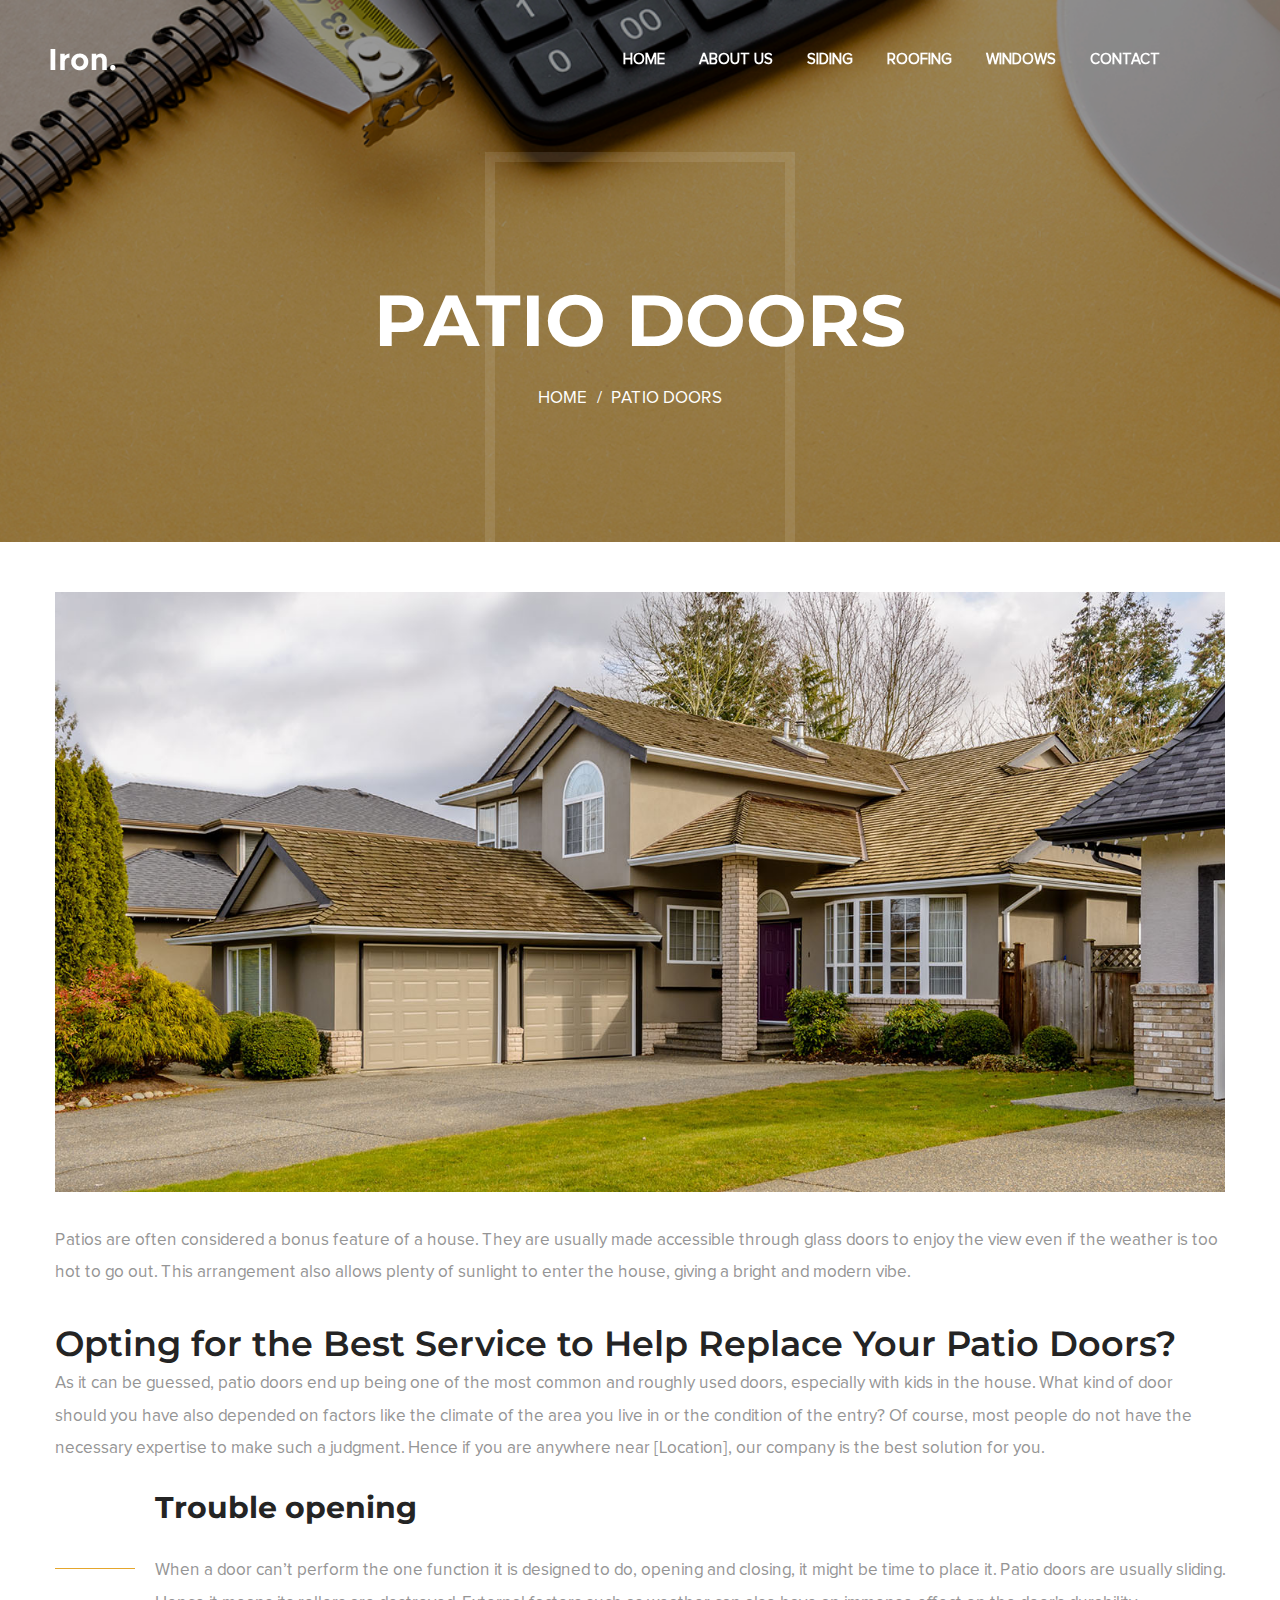
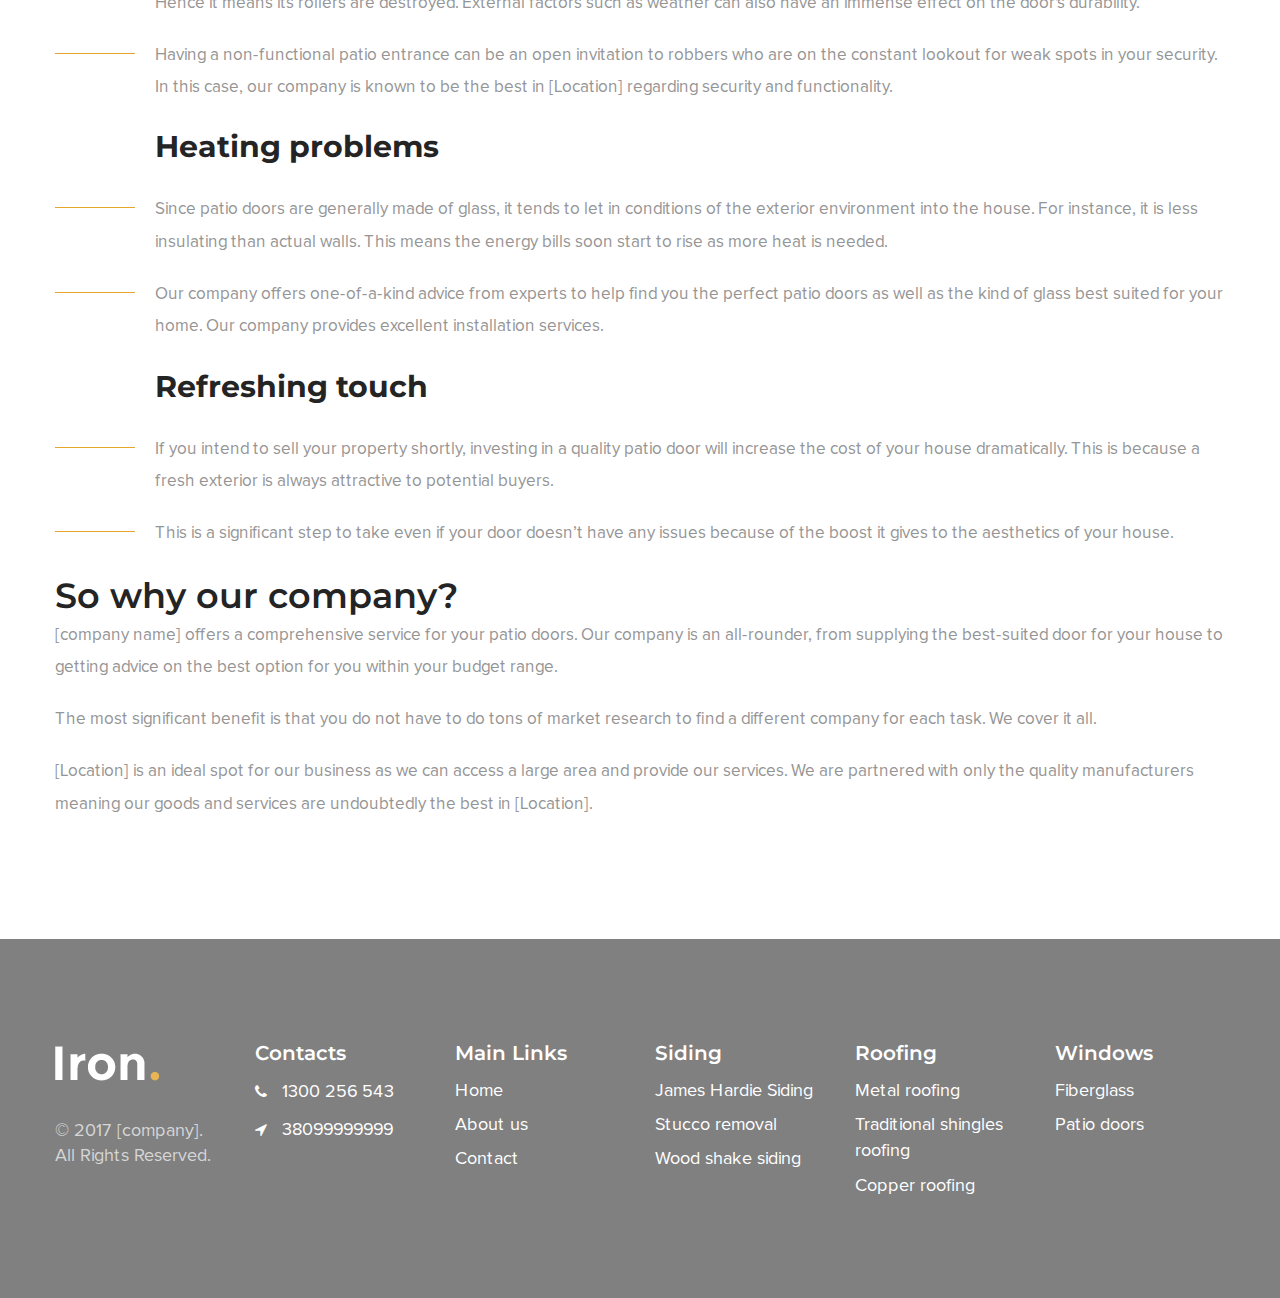
<file: patio_doors.html>
<!DOCTYPE html>
<html>

<head>
    <meta charset="utf-8">
    <title>[company] - Creative Architecture HTML Template | Blog Single</title>
    <!-- Stylesheets -->
    <link href="css/bootstrap.css" rel="stylesheet">
    <link href="css/revolution-slider.css" rel="stylesheet">
    <link href="css/style.css" rel="stylesheet">
    <link href="css/dark.css" rel="stylesheet">
    <meta name="robots" content="noindex, nofollow" />
    <!--Favicon-->
    <link rel="shortcut icon" href="images/favicon.ico" type="image/x-icon">
    <link rel="icon" href="images/favicon.ico" type="image/x-icon">
    <!-- Responsive -->
    <meta http-equiv="X-UA-Compatible" content="IE=edge">
    <meta name="viewport" content="width=device-width, initial-scale=1.0, maximum-scale=1.0, user-scalable=0">
    <link href="css/responsive.css" rel="stylesheet">
    <!--[if lt IE 9]><script src="https://cdnjs.cloudflare.com/ajax/libs/html5shiv/3.7.3/html5shiv.js"></script><![endif]-->
    <!--[if lt IE 9]><script src="js/respond.js"></script><![endif]-->
</head>

<body>
    <div class="page-wrapper">

        <!-- Preloader -->
        <div class="preloader"></div>

        <!-- Main Header-->
        <header class="main-header">

            <!-- Main Box -->
            <div class="main-box clearfix">

                <!--Logo Box-->
                <div class="logo-box">
                    <div class="logo"><a href="index.html"><img src="images/logo.png" alt="[company]"></a></div>
                </div>

                <!--Nav Outer-->
                <div class="nav-outer clearfix">
                    <!-- Main Menu -->
                    <nav class="main-menu">
                        <div class="navbar-header">
                            <!-- Toggle Button -->
                            <button type="button" class="navbar-toggle" data-toggle="collapse"
                                data-target=".navbar-collapse">
                                <span class="icon-bar"></span>
                                <span class="icon-bar"></span>
                                <span class="icon-bar"></span>
                            </button>
                        </div>

                        <div class="navbar-collapse collapse clearfix">
                            <!--navigation-->
                            <ul class="navigation clearfix">
                                <li><a href="index.html">Home</a></li>
                                <li><a href="about_us.html">About us</a></li>
                                <li class="dropdown"><a href="#">Siding</a>
                                    <ul>
                                        <li><a href="james_hardie_siding.html">James Hardie Siding</a></li>
                                        <li><a href="stucco_removal.html">Stucco removal</a></li>
                                        <li><a href="wood_shake_siding.html">Wood shake siding</a></li>
                                    </ul>
                                </li>
                                <li class="dropdown"><a href="#">Roofing</a>
                                    <ul>
                                        <li><a href="metal_roofing.html">Metal roofing</a></li>
                                        <li><a href="traditional_shingles_roofing.html">Traditional shingles roofing</a>
                                        </li>
                                        <li><a href="copper_roofing.html">Copper roofing</a></li>
                                    </ul>
                                </li>
                                <li class="dropdown"><a href="#">Windows</a>
                                    <ul>
                                        <li><a href="fiberglass.html">Fiberglass</a></li>
                                        <li><a href="patio_doors.html">Patio doors</a></li>
                                    </ul>
                                </li>
                                <li><a href="contact.html">Contact</a></li>
                            </ul>
                        </div>
                    </nav>
                    <!-- Main Menu End-->

                    <!-- Hidden Nav Toggler -->

                    <!-- / Hidden Nav Toggler -->

                </div>
                <!--Nav Outer End-->
            </div>

        </header>
        <!-- End Main Header -->

        <!-- Hidden Navigation Bar -->
        <section class="hidden-bar right-align">

            <div class="hidden-bar-closer">
                <button><span class="flaticon-remove"></span></button>
            </div>

            <!-- Hidden Bar Wrapper -->
            <div class="hidden-bar-wrapper">

                <!-- .Side-menu -->
                <div class="side-menu">
                    <!--navigation-->
                    <ul class="navigation clearfix">
                        <li class="current"><a href="index.html">Home</a></li>
                        <li class="current"><a href="about_us.html">About us</a></li>
                        <li class="dropdown"><a href="#">Siding</a>
                            <ul>
                                <li><a href="james_hardie_siding.html">James Hardie Siding</a></li>
                                <li><a href="stucco_removal.html">Stucco removal</a></li>
                                <li><a href="wood_shake_siding.html">Wood shake siding</a></li>
                            </ul>
                        </li>
                        <li class="dropdown"><a href="#">Roofing</a>
                            <ul>
                                <li><a href="metal_roofing.html">Metal roofing</a></li>
                                <li><a href="traditional_shingles_roofing.html">Traditional shingles roofing</a></li>
                                <li><a href="copper_roofing.html">Copper roofing</a></li>
                            </ul>
                        </li>
                        <li class="dropdown"><a href="#">Windows</a>
                            <ul>
                                <li><a href="fiberglass.html">Fiberglass</a></li>
                                <li><a href="patio_doors.html">Patio doors</a></li>
                            </ul>
                        </li>
                        <li><a href="contact.html">Contact</a></li>
                    </ul>
                </div>
                <!-- /.Side-menu -->

            </div><!-- / Hidden Bar Wrapper -->


            <!--Copyright Text-->
            <div class="copyright-text">&copy; 2017 [company]. All Rights Reserved.</div>

        </section>
        <!-- End / Hidden Bar -->

        <!--Page Title-->
        <section class="page-title" style="background-image:url(images/background/4.jpg)">
            <div class="auto-container">
                <div class="inner-box">
                    <div class="border-box"></div>
                    <h1>Patio doors</h1>
                    <!--Bread Crumb-->
                    <ul class="bread-crumb">
                        <li><a href="index.html">Home</a></li>
                        <li>Patio doors</li>
                    </ul>
                </div>
            </div>
        </section>
        <!--End Page Title-->

        <!--Sidebar Page Container-->
        <div class="sidebar-page-container">
            <div class="auto-container">
                <div class="row clearfix">

                    <!--Content Side / Blog Single-->
                    <div class="content-side col-lg-12 col-md-12 col-sm-12 col-xs-12">
                        <section class="blog-section blog-single">

                            <!--News Block-->
                            <div class="news-block">
                                <div class="inner-box">
                                    <div class="image-box center-block">
                                        <img src="images/patio.jpg" alt="" />
                                    </div>
                                    <div class="lower-content">
                                        <div class="text">
                                            <p>Patios are often considered a bonus feature of a house. They are usually
                                                made accessible through glass doors to enjoy the view even if the
                                                weather is too hot to go out. This arrangement also allows plenty of
                                                sunlight to enter the house, giving a bright and modern vibe. </p>
                                        </div>
                                        <h2>Opting for the Best Service to Help Replace Your Patio Doors?</h2>
                                        <p>As it can be guessed, patio doors end up being one of the most common and
                                            roughly used doors, especially with kids in the house. What kind of door
                                            should you have also depended on factors like the climate of the area you
                                            live in or the condition of the entry? Of course, most people do not have
                                            the necessary expertise to make such a judgment. Hence if you are anywhere
                                            near [Location], our company is the best solution for you. </p>
                                        <div class="text-2">
                                            <h3 class="title">Trouble opening</h3>
                                            <p class="dot">When a door can’t perform the one function it is designed to
                                                do, opening and closing, it might be time to place it. Patio doors are
                                                usually sliding. Hence it means its rollers are destroyed. External
                                                factors such as weather can also have an immense effect on the door's
                                                durability.
                                            </p>
                                            <p class="dot">
                                                Having a non-functional patio entrance can be an open invitation to
                                                robbers who are on the constant lookout for weak spots in your security.
                                                In this case, our company is known to be the best in [Location]
                                                regarding security and functionality.

                                            </p>
                                            <h3 class="title">Heating problems</h3>
                                            <p class="dot">Since patio doors are generally made of glass, it tends to
                                                let in conditions of the exterior environment into the house. For
                                                instance, it is less insulating than actual walls. This means the energy
                                                bills soon start to rise as more heat is needed.
                                            </p>
                                            <p class="dot">
                                                Our company offers one-of-a-kind advice from experts to help find you
                                                the perfect patio doors as well as the kind of glass best suited for
                                                your home. Our company provides excellent installation services.
                                            </p>
                                            <h3 class="title">Refreshing touch</h3>
                                            <p class="dot">
                                                If you intend to sell your property shortly, investing in a quality
                                                patio door will increase the cost of your house dramatically. This is
                                                because a fresh exterior is always attractive to potential buyers.
                                            </p>
                                            <p class="dot">
                                                This is a significant step to take even if your door doesn’t have any
                                                issues because of the boost it gives to the aesthetics of your house.
                                            </p>
                                            
                                        </div>
                                        <h2>So why our company? </h2>
                                        <p>[company name] offers a comprehensive service for your patio doors. Our
                                            company is an all-rounder, from supplying the best-suited door for your
                                            house to getting advice on the best option for you within your budget range.
                                        </p>
                                        <p>The most significant benefit is that you do not have to do tons of market
                                            research to find a different company for each task. We cover it all. </p>
                                        <p>[Location] is an ideal spot for our business as we can access a large area
                                            and provide our services. We are partnered with only the quality
                                            manufacturers meaning our goods and services are undoubtedly
                                            the best in [Location].
                                        </p>
                                    </div>
                                </div>
                            </div>
                        </section>
                    </div>
                </div>
            </div>
        </div>
        <!--End Sidebar Page Container-->

        <!--Main Footer-->
        <section class="main-footer" style="background-image:url(images/background/3.png)">
            <div class="auto-container">
                <div class="row clearfix">

                    <!--Column / Logo Widget-->
                    <div class="footer-column col-md-2 col-sm-6 col-xs-12">
                        <div class="footer-widget logo-widget">
                            <div class="footer-logo"><a href="index.html"><img src="images/logo-2.png" alt=""></a></div>
                            <div class="text">&copy; 2017 [company]. All Rights Reserved.</div>
                        </div>
                    </div>
                    <!--Column / Contact Widget-->
                    <div class="footer-column col-md-2 col-sm-6 col-xs-12">
                        <div class="footer-widget contact-widget">
                            <h4>Contacts</h4>
                            <ul>
                                <li><span class="icon fa fa-phone"></span>1300 256 543</li>
                                <li><span class="icon fa fa-location-arrow"></span>38099999999</li>
                            </ul>

                        </div>
                    </div>

                    <!--Column / Link Widget-->
                    <div class="footer-column col-md-2 col-sm-6 col-xs-12">
                        <div class="footer-widget link-widget">
                            <h4>Main Links</h4>
                            <ul>
                                <li><a href="index.html">Home</a></li>
                                <li><a href="about_us.html">About us</a></li>
                                <li><a href="contact.html">Contact</a></li>
                            </ul>
                        </div>
                    </div>

                    <!--Column / Link Widget-->
                    <div class="footer-column col-md-2 col-sm-6 col-xs-12">
                        <div class="footer-widget link-widget">
                            <h4>Siding</h4>
                            <ul>
                                <li><a href="james_hardie_siding.html">James Hardie Siding</a></li>
                                <li><a href="stucco_removal.html">Stucco removal</a></li>
                                <li><a href="wood_shake_siding.html">Wood shake siding</a></li>
                            </ul>
                        </div>
                    </div>
                    <div class="footer-column col-md-2 col-sm-6 col-xs-12">
                        <div class="footer-widget link-widget">
                            <h4>Roofing</h4>
                            <ul>
                                <li><a href="metal_roofing.html">Metal roofing</a></li>
                                <li><a href="trditional_shingles_roofing.html">Traditional shingles roofing</a></li>
                                <li><a href="copper_roofing.html">Copper roofing</a></li>
                            </ul>
                        </div>
                    </div>
                    <div class="footer-column col-md-2 col-sm-6 col-xs-12">
                        <div class="footer-widget link-widget">
                            <h4>Windows</h4>
                            <ul>
                                <li><a href="fiberglass.html">Fiberglass</a></li>
                                <li><a href="patio_doors.html">Patio doors</a></li>
                            </ul>
                        </div>
                    </div>



                </div>
            </div>

        </section>
        <!--End Main Footer-->

    </div>
    <!--End pagewrapper-->

    <!--Scroll to top-->
    <div class="scroll-to-top scroll-to-target" data-target="html"><span class="icon fa fa-long-arrow-up"></span></div>


    <script src="js/jquery.js"></script>
    <script src="js/bootstrap.min.js"></script>
    <script src="js/jquery.mCustomScrollbar.concat.min.js"></script>
    <script src="js/revolution.min.js"></script>
    <script src="js/jquery.fancybox.pack.js"></script>
    <script src="js/jquery.fancybox-media.js"></script>
    <script src="js/owl.js"></script>
    <script src="js/wow.js"></script>
    <script src="js/script.js"></script>
</body>

</html>
</file>
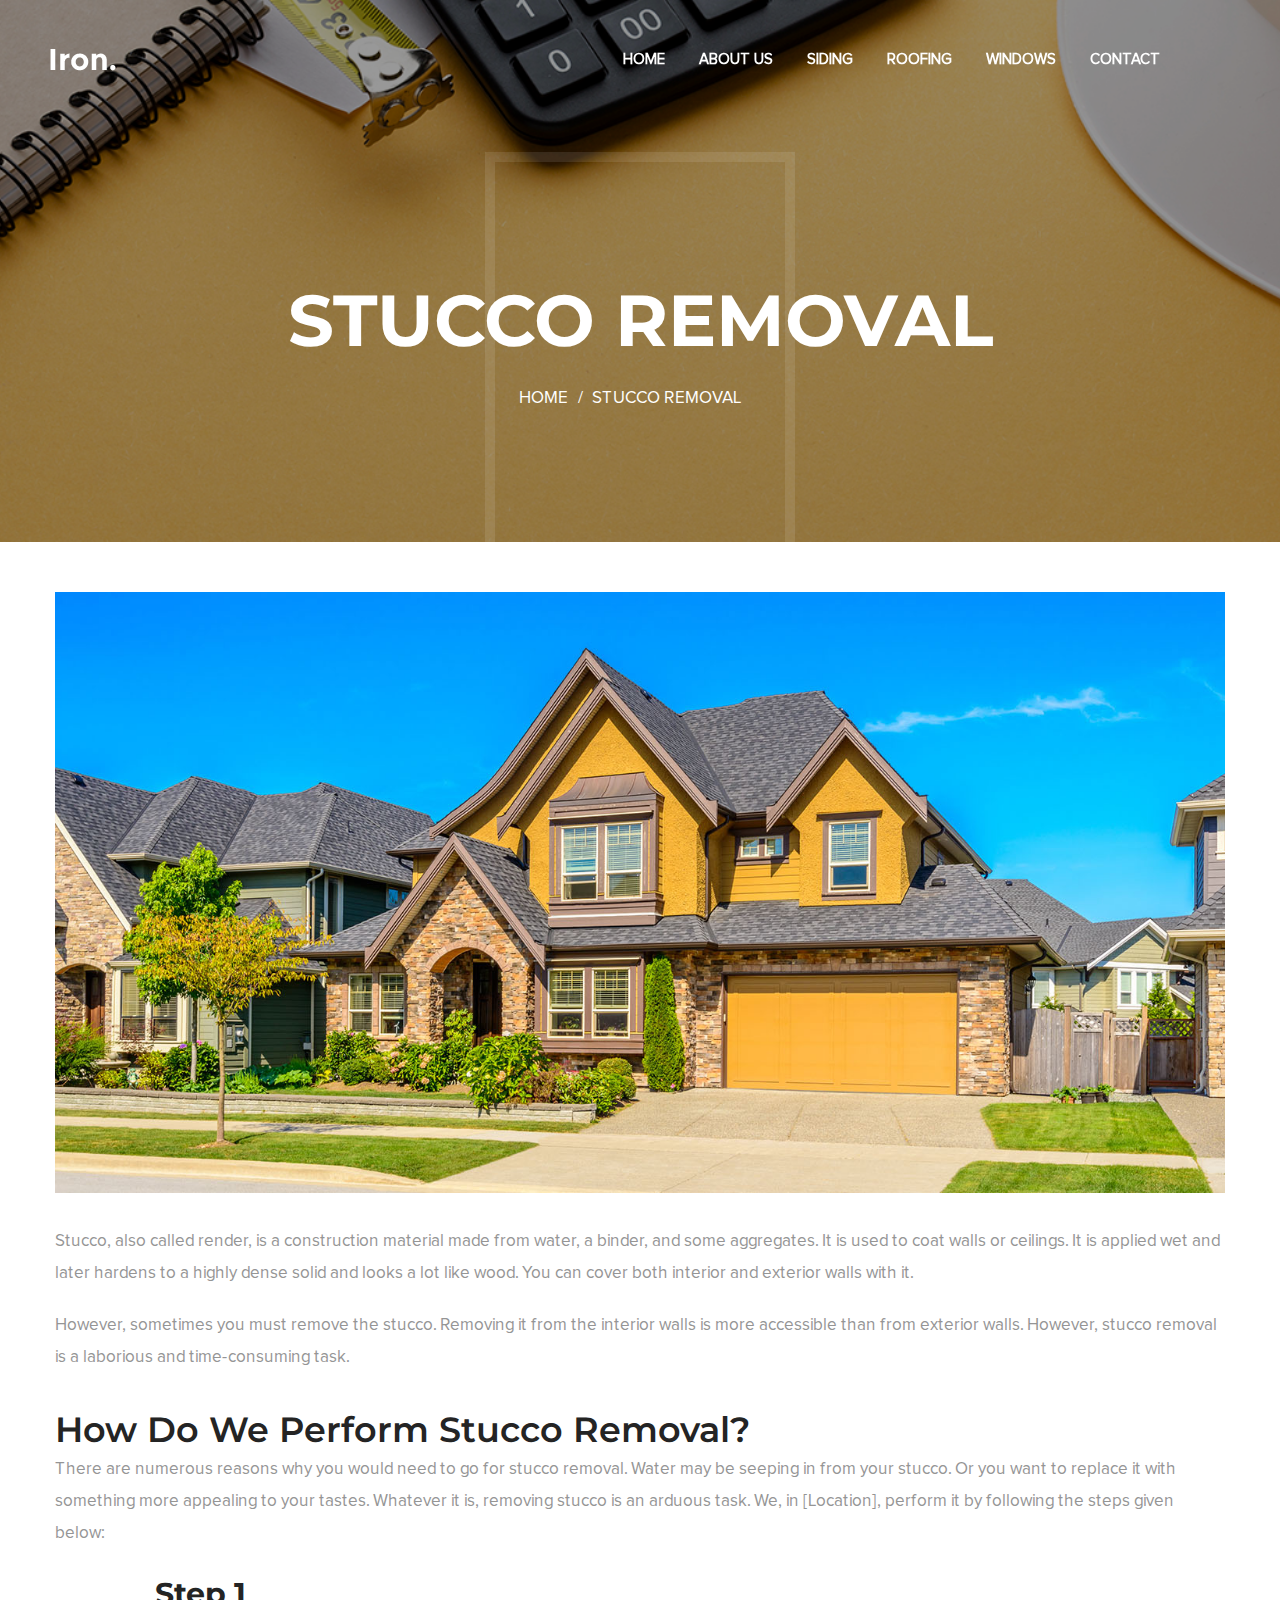
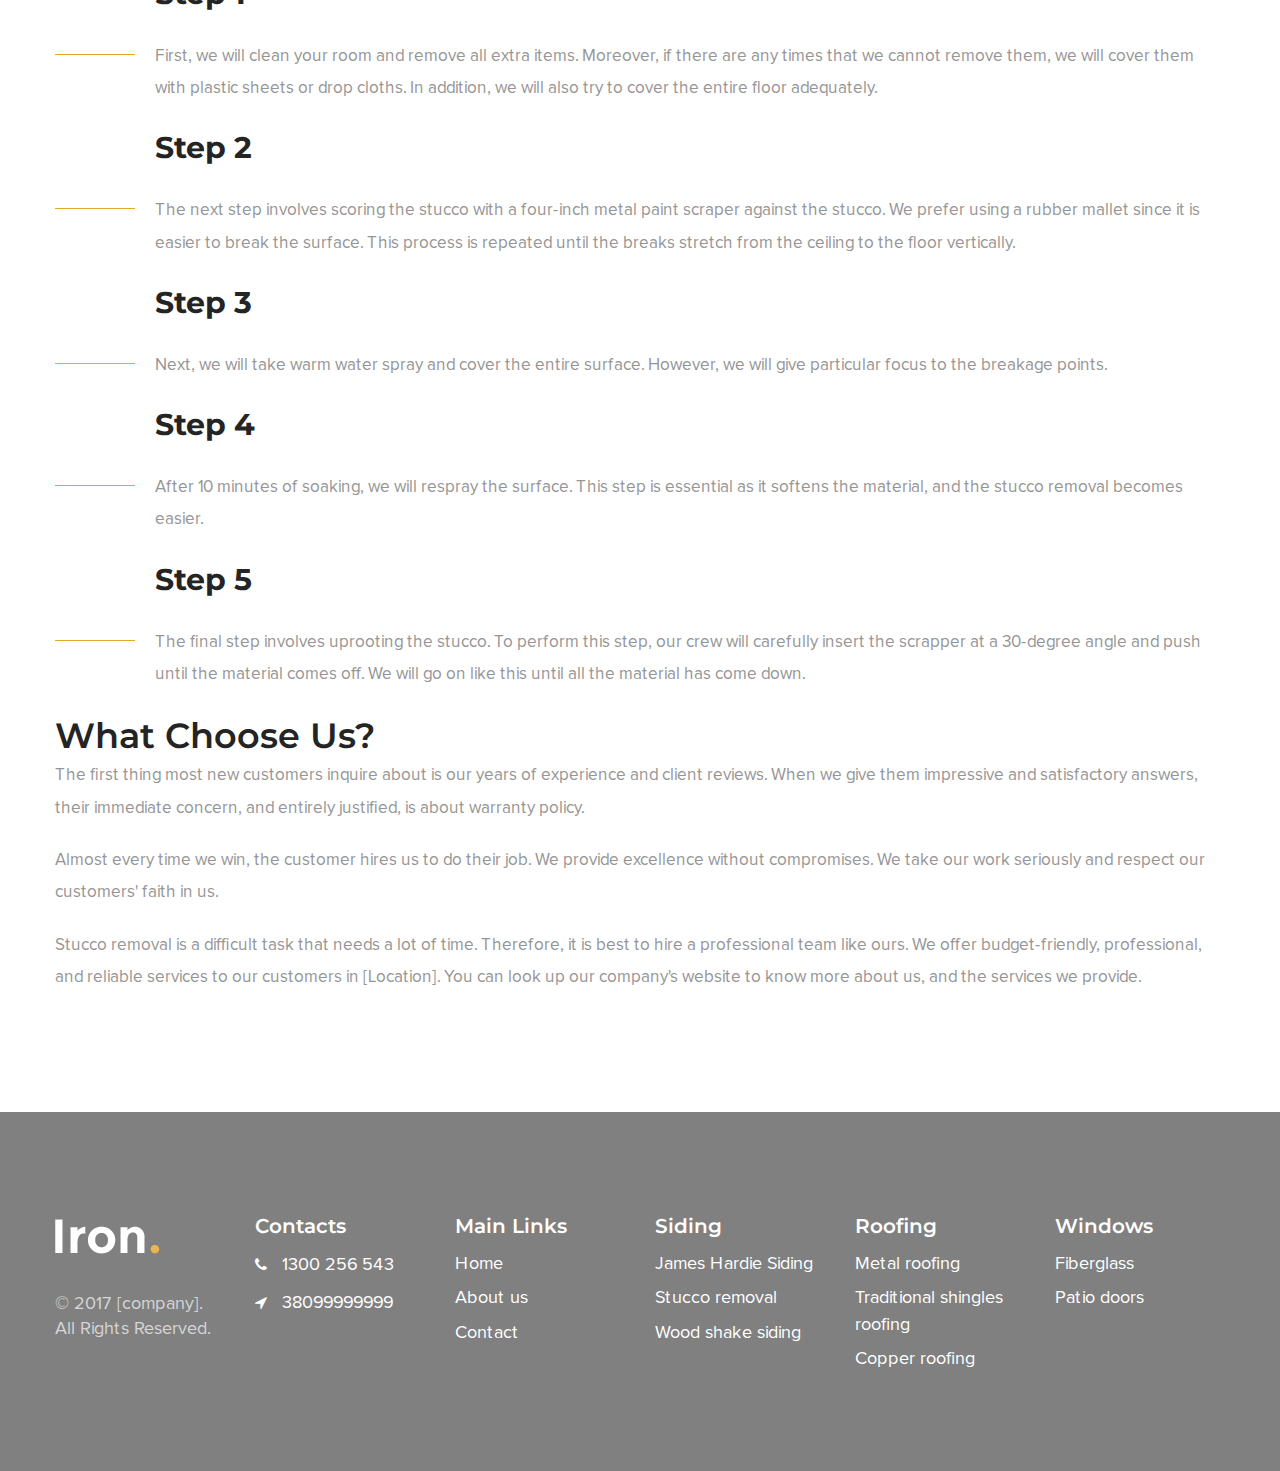
<file: stucco_removal.html>
<!DOCTYPE html>
<html>

<head>
    <meta charset="utf-8">
    <title>[company] - Creative Architecture HTML Template | Blog Single</title>
    <!-- Stylesheets -->
    <link href="css/bootstrap.css" rel="stylesheet">
    <link href="css/revolution-slider.css" rel="stylesheet">
    <link href="css/style.css" rel="stylesheet">
    <link href="css/dark.css" rel="stylesheet">
    <meta name="robots" content="noindex, nofollow" />
    <!--Favicon-->
    <link rel="shortcut icon" href="images/favicon.ico" type="image/x-icon">
    <link rel="icon" href="images/favicon.ico" type="image/x-icon">
    <!-- Responsive -->
    <meta http-equiv="X-UA-Compatible" content="IE=edge">
    <meta name="viewport" content="width=device-width, initial-scale=1.0, maximum-scale=1.0, user-scalable=0">
    <link href="css/responsive.css" rel="stylesheet">
    <!--[if lt IE 9]><script src="https://cdnjs.cloudflare.com/ajax/libs/html5shiv/3.7.3/html5shiv.js"></script><![endif]-->
    <!--[if lt IE 9]><script src="js/respond.js"></script><![endif]-->
</head>

<body>
    <div class="page-wrapper">

        <!-- Preloader -->
        <div class="preloader"></div>

        <!-- Main Header-->
        <header class="main-header">

            <!-- Main Box -->
            <div class="main-box clearfix">

                <!--Logo Box-->
                <div class="logo-box">
                    <div class="logo"><a href="index.html"><img src="images/logo.png" alt="[company]"></a></div>
                </div>

                <!--Nav Outer-->
                <div class="nav-outer clearfix">
                    <!-- Main Menu -->
                    <nav class="main-menu">
                        <div class="navbar-header">
                            <!-- Toggle Button -->
                            <button type="button" class="navbar-toggle" data-toggle="collapse"
                                data-target=".navbar-collapse">
                                <span class="icon-bar"></span>
                                <span class="icon-bar"></span>
                                <span class="icon-bar"></span>
                            </button>
                        </div>

                        <div class="navbar-collapse collapse clearfix">
                            <!--navigation-->
                            <ul class="navigation clearfix">
                                <li><a href="index.html">Home</a></li>
                                <li><a href="about_us.html">About us</a></li>
                                <li class="dropdown"><a href="#">Siding</a>
                                    <ul>
                                        <li><a href="james_hardie_siding.html">James Hardie Siding</a></li>
                                        <li><a href="stucco_removal.html">Stucco removal</a></li>
                                        <li><a href="wood_shake_siding.html">Wood shake siding</a></li>
                                    </ul>
                                </li>
                                <li class="dropdown"><a href="#">Roofing</a>
                                    <ul>
                                        <li><a href="metal_roofing.html">Metal roofing</a></li>
                                        <li><a href="traditional_shingles_roofing.html">Traditional shingles roofing</a>
                                        </li>
                                        <li><a href="copper_roofing.html">Copper roofing</a></li>
                                    </ul>
                                </li>
                                <li class="dropdown"><a href="#">Windows</a>
                                    <ul>
                                        <li><a href="fiberglass.html">Fiberglass</a></li>
                                        <li><a href="patio_doors.html">Patio doors</a></li>
                                    </ul>
                                </li>
                                <li><a href="contact.html">Contact</a></li>
                            </ul>
                        </div>
                    </nav>
                    <!-- Main Menu End-->

                    <!-- Hidden Nav Toggler -->

                    <!-- / Hidden Nav Toggler -->

                </div>
                <!--Nav Outer End-->
            </div>

        </header>
        <!-- End Main Header -->

        <!-- Hidden Navigation Bar -->
        <section class="hidden-bar right-align">

            <div class="hidden-bar-closer">
                <button><span class="flaticon-remove"></span></button>
            </div>

            <!-- Hidden Bar Wrapper -->
            <div class="hidden-bar-wrapper">

                <!-- .Side-menu -->
                <div class="side-menu">
                    <!--navigation-->
                    <ul class="navigation clearfix">
                        <li class="current"><a href="index.html">Home</a></li>
                        <li class="current"><a href="about_us.html">About us</a></li>
                        <li class="dropdown"><a href="#">Siding</a>
                            <ul>
                                <li><a href="james_hardie_siding.html">James Hardie Siding</a></li>
                                <li><a href="stucco_removal.html">Stucco removal</a></li>
                                <li><a href="wood_shake_siding.html">Wood shake siding</a></li>
                            </ul>
                        </li>
                        <li class="dropdown"><a href="#">Roofing</a>
                            <ul>
                                <li><a href="metal_roofing.html">Metal roofing</a></li>
                                <li><a href="traditional_shingles_roofing.html">Traditional shingles roofing</a></li>
                                <li><a href="copper_roofing.html">Copper roofing</a></li>
                            </ul>
                        </li>
                        <li class="dropdown"><a href="#">Windows</a>
                            <ul>
                                <li><a href="fiberglass.html">Fiberglass</a></li>
                                <li><a href="patio_doors.html">Patio doors</a></li>
                            </ul>
                        </li>
                        <li><a href="contact.html">Contact</a></li>
                    </ul>
                </div>
                <!-- /.Side-menu -->

            </div><!-- / Hidden Bar Wrapper -->


            <!--Copyright Text-->
            <div class="copyright-text">&copy; 2017 [company]. All Rights Reserved.</div>

        </section>
        <!-- End / Hidden Bar -->

        <!--Page Title-->
        <section class="page-title" style="background-image:url(images/background/4.jpg)">
            <div class="auto-container">
                <div class="inner-box">
                    <div class="border-box"></div>
                    <h1>Stucco removal</h1>
                    <!--Bread Crumb-->
                    <ul class="bread-crumb">
                        <li><a href="index.html">Home</a></li>
                        <li>Stucco removal</li>
                    </ul>
                </div>
            </div>
        </section>
        <!--End Page Title-->

        <!--Sidebar Page Container-->
        <div class="sidebar-page-container">
            <div class="auto-container">
                <div class="row clearfix">

                    <!--Content Side / Blog Single-->
                    <div class="content-side col-lg-12 col-md-12 col-sm-12 col-xs-12">
                        <section class="blog-section blog-single">

                            <!--News Block-->
                            <div class="news-block">
                                <div class="inner-box">
                                    <div class="image-box center-block">
                                        <img src="images/stucco.jpg" alt="" />
                                    </div>
                                    <div class="lower-content">
                                        <div class="text">
                                            <p>Stucco, also called render, is a construction material made from water, a
                                                binder, and some aggregates. It is used to coat walls or ceilings. It is
                                                applied wet and later hardens to a highly dense solid and looks a lot
                                                like wood. You can cover both interior and exterior walls with it. </p>
                                            <p>However, sometimes you must remove the stucco. Removing it from the
                                                interior walls is more accessible than from exterior walls. However,
                                                stucco removal is a laborious and time-consuming task.</p>

                                        </div>
                                        <h2>How Do We Perform Stucco Removal?</h2>
                                        <p>There are numerous reasons why you would need to go for stucco removal. Water
                                            may be seeping in from your stucco. Or you want to replace it with something
                                            more appealing to your tastes. Whatever it is, removing stucco is an arduous
                                            task. We, in [Location], perform it by following the steps given below:</p>
                                        <div class="text-2">
                                            <h3 class="title">Step 1</h3>
                                            <p class="dot">First, we will clean your room and remove all extra items.
                                                Moreover, if there are any times that we cannot remove them, we will
                                                cover them with plastic sheets or drop cloths. In addition, we will also
                                                try to cover the entire floor adequately.</p>
                                            <h3 class="title">Step 2</h3>
                                            <p class="dot">The next step involves scoring the stucco with a four-inch
                                                metal paint scraper against the stucco. We prefer using a rubber mallet
                                                since it is easier to break the surface. This process is repeated until
                                                the breaks stretch from the ceiling to the floor vertically.</p>
                                            <h3 class="title">Step 3</h3>
                                            <p class="dot">Next, we will take warm water spray and cover the entire
                                                surface. However, we will give particular focus to the breakage points.
                                            </p>
                                            <h3 class="title">Step 4</h3>
                                            <p class="dot">After 10 minutes of soaking, we will respray the surface.
                                                This step is
                                                essential as it softens the material, and the stucco removal becomes
                                                easier.</p>
                                            <h3 class="title">Step 5</h3>
                                            <p class="dot">The final step involves uprooting the stucco. To perform this
                                                step, our
                                                crew will carefully insert the scrapper at a 30-degree angle and push
                                                until the material comes off. We will go on like this until all the
                                                material has come down.</p>
                                        </div>
                                        <h2>What Choose Us?</h2>
                                        <p>The first thing most new customers inquire about is our years of experience
                                            and client reviews. When we give them impressive and satisfactory answers,
                                            their immediate concern, and entirely justified, is about warranty policy.
                                        </p>
                                        <p>Almost every time we win, the customer hires us to do their job. We provide
                                            excellence without compromises. We take our work seriously and respect our
                                            customers' faith in us.</p>
                                        <p>Stucco removal is a difficult task that needs a lot of time. Therefore, it is
                                            best to hire a professional team like ours. We offer budget-friendly,
                                            professional, and reliable services to our customers in [Location]. You can
                                            look up our company's website to know more about us, and the services we
                                            provide.</p>
                                    </div>
                                </div>
                            </div>
                        </section>
                    </div>
                </div>
            </div>
        </div>
        <!--End Sidebar Page Container-->

        <!--Main Footer-->
        <section class="main-footer" style="background-image:url(images/background/3.png)">
            <div class="auto-container">
                <div class="row clearfix">

                    <!--Column / Logo Widget-->
                    <div class="footer-column col-md-2 col-sm-6 col-xs-12">
                        <div class="footer-widget logo-widget">
                            <div class="footer-logo"><a href="index.html"><img src="images/logo-2.png" alt=""></a></div>
                            <div class="text">&copy; 2017 [company]. All Rights Reserved.</div>
                        </div>
                    </div>
                    <!--Column / Contact Widget-->
                    <div class="footer-column col-md-2 col-sm-6 col-xs-12">
                        <div class="footer-widget contact-widget">
                            <h4>Contacts</h4>
                            <ul>
                                <li><span class="icon fa fa-phone"></span>1300 256 543</li>
                                <li><span class="icon fa fa-location-arrow"></span>38099999999</li>
                            </ul>

                        </div>
                    </div>

                    <!--Column / Link Widget-->
                    <div class="footer-column col-md-2 col-sm-6 col-xs-12">
                        <div class="footer-widget link-widget">
                            <h4>Main Links</h4>
                            <ul>
                                <li><a href="index.html">Home</a></li>
                                <li><a href="about_us.html">About us</a></li>
                                <li><a href="contact.html">Contact</a></li>
                            </ul>
                        </div>
                    </div>

                    <!--Column / Link Widget-->
                    <div class="footer-column col-md-2 col-sm-6 col-xs-12">
                        <div class="footer-widget link-widget">
                            <h4>Siding</h4>
                            <ul>
                                <li><a href="james_hardie_siding.html">James Hardie Siding</a></li>
                                <li><a href="stucco_removal.html">Stucco removal</a></li>
                                <li><a href="wood_shake_siding.html">Wood shake siding</a></li>
                            </ul>
                        </div>
                    </div>
                    <div class="footer-column col-md-2 col-sm-6 col-xs-12">
                        <div class="footer-widget link-widget">
                            <h4>Roofing</h4>
                            <ul>
                                <li><a href="metal_roofing.html">Metal roofing</a></li>
                                <li><a href="trditional_shingles_roofing.html">Traditional shingles roofing</a></li>
                                <li><a href="copper_roofing.html">Copper roofing</a></li>
                            </ul>
                        </div>
                    </div>
                    <div class="footer-column col-md-2 col-sm-6 col-xs-12">
                        <div class="footer-widget link-widget">
                            <h4>Windows</h4>
                            <ul>
                                <li><a href="fiberglass.html">Fiberglass</a></li>
                                <li><a href="patio_doors.html">Patio doors</a></li>
                            </ul>
                        </div>
                    </div>



                </div>
            </div>

        </section>
        <!--End Main Footer-->

    </div>
    <!--End pagewrapper-->

    <!--Scroll to top-->
    <div class="scroll-to-top scroll-to-target" data-target="html"><span class="icon fa fa-long-arrow-up"></span></div>


    <script src="js/jquery.js"></script>
    <script src="js/bootstrap.min.js"></script>
    <script src="js/jquery.mCustomScrollbar.concat.min.js"></script>
    <script src="js/revolution.min.js"></script>
    <script src="js/jquery.fancybox.pack.js"></script>
    <script src="js/jquery.fancybox-media.js"></script>
    <script src="js/owl.js"></script>
    <script src="js/wow.js"></script>
    <script src="js/script.js"></script>
</body>

</html>
</file>
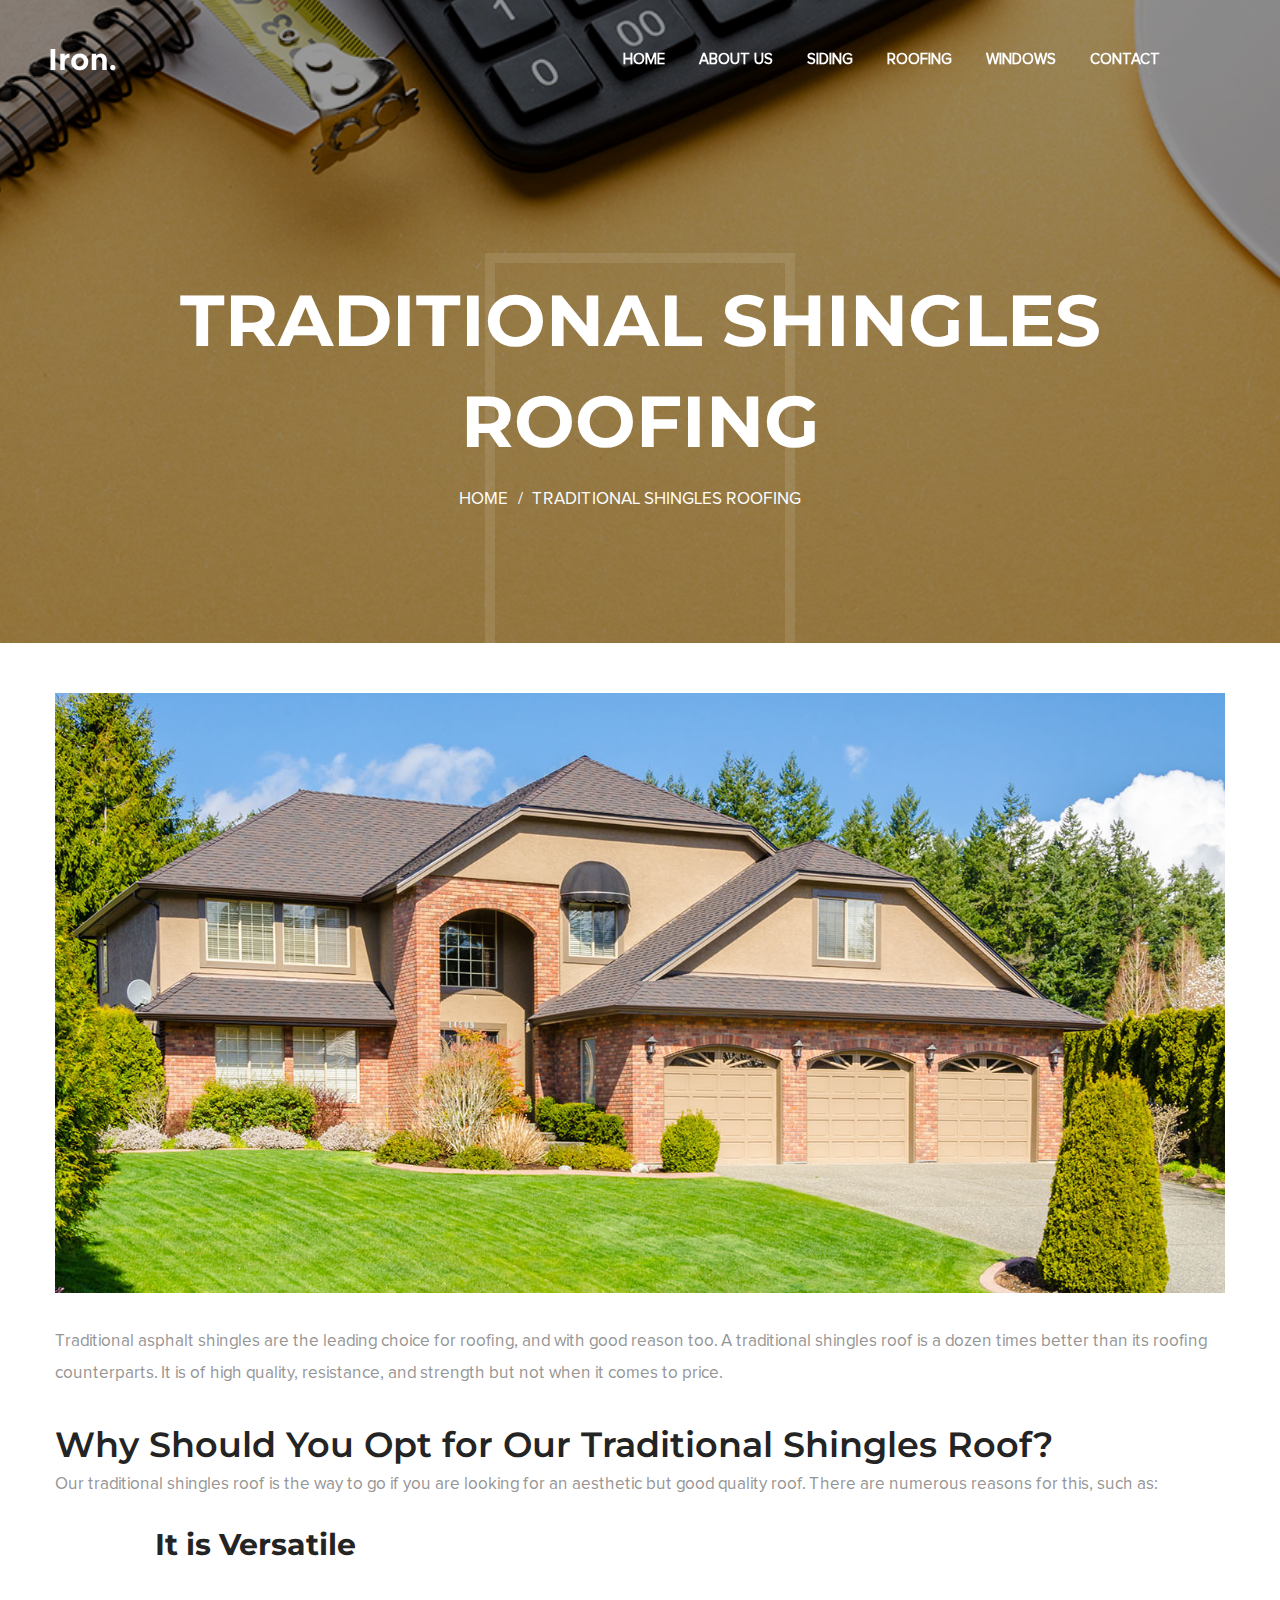
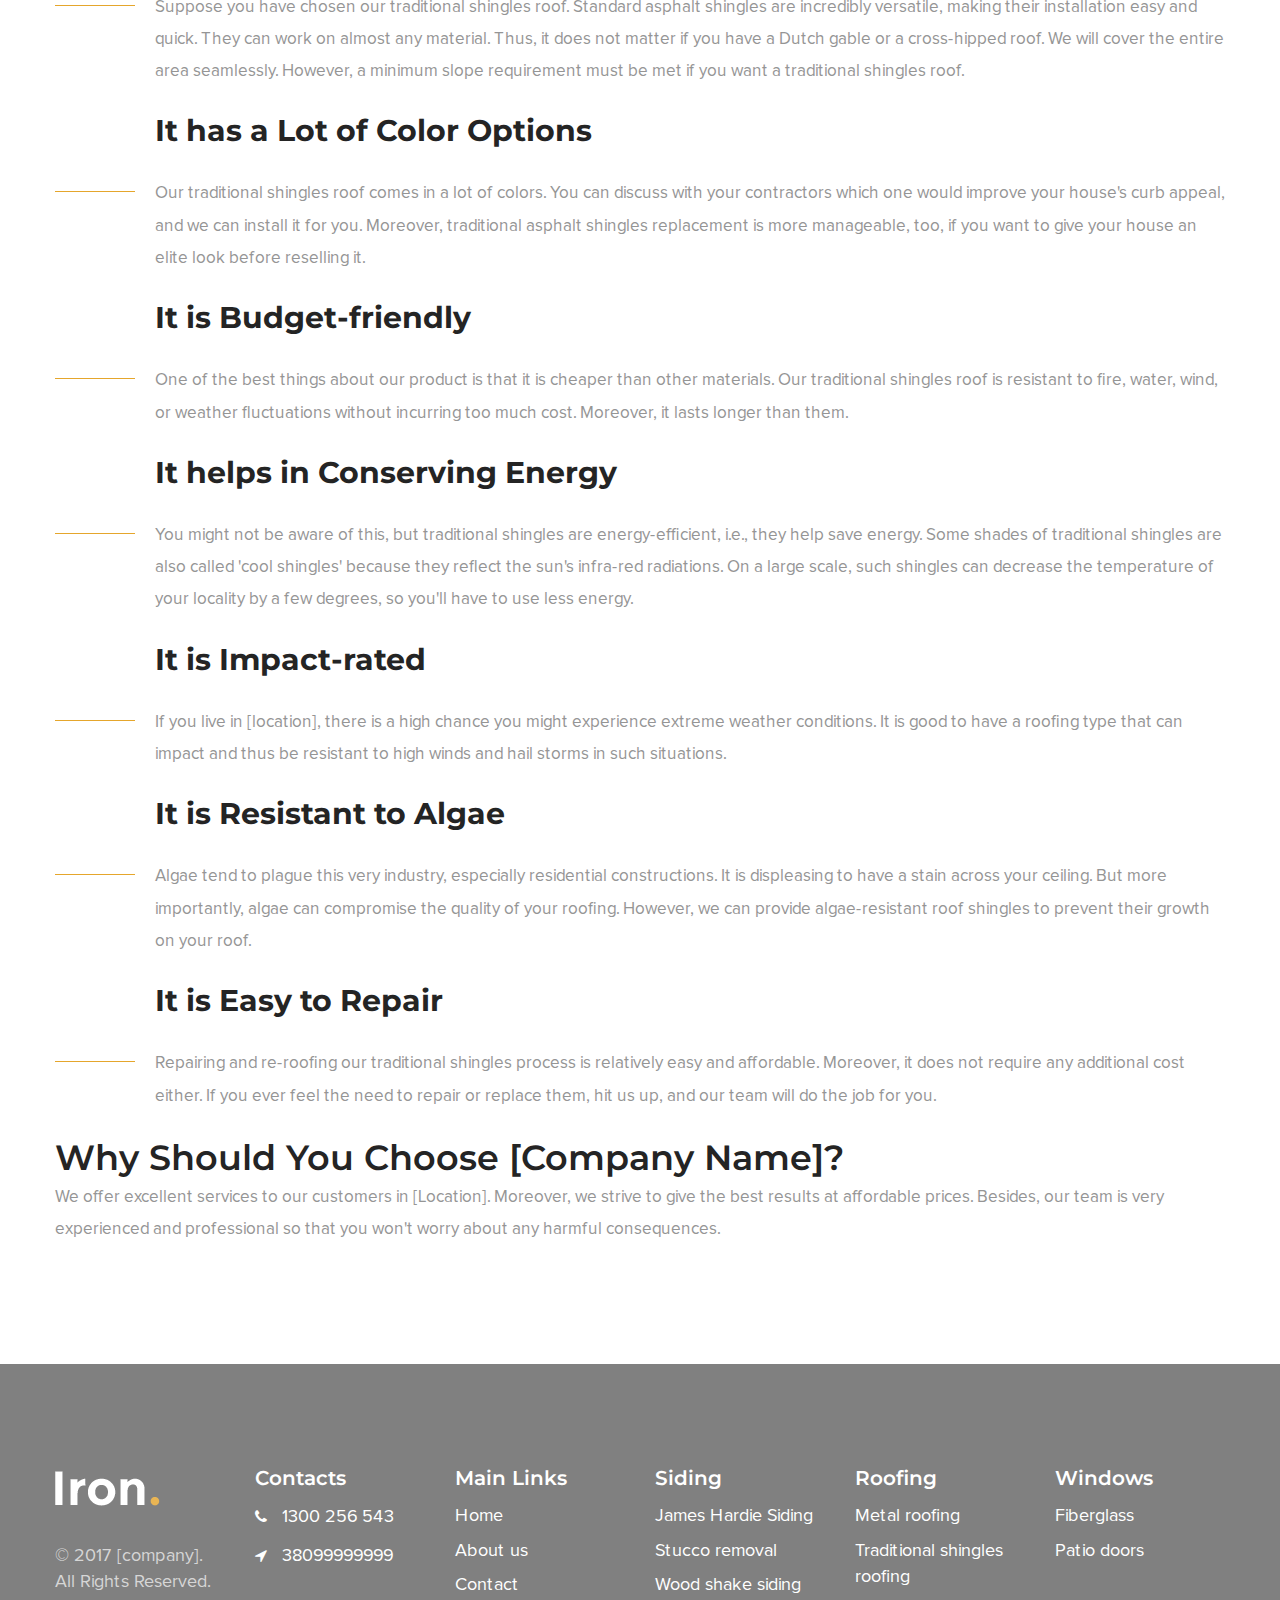
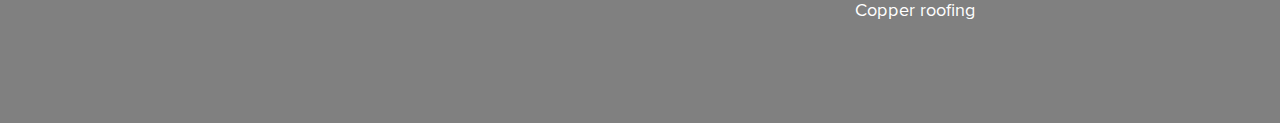
<file: traditional_shingles_roofing.html>
<!DOCTYPE html>
<html>

<head>
    <meta charset="utf-8">
    <title>[company] - Creative Architecture HTML Template | Blog Single</title>
    <!-- Stylesheets -->
    <link href="css/bootstrap.css" rel="stylesheet">
    <link href="css/revolution-slider.css" rel="stylesheet">
    <link href="css/style.css" rel="stylesheet">
    <link href="css/dark.css" rel="stylesheet">
    <meta name="robots" content="noindex, nofollow" />
    <!--Favicon-->
    <link rel="shortcut icon" href="images/favicon.ico" type="image/x-icon">
    <link rel="icon" href="images/favicon.ico" type="image/x-icon">
    <!-- Responsive -->
    <meta http-equiv="X-UA-Compatible" content="IE=edge">
    <meta name="viewport" content="width=device-width, initial-scale=1.0, maximum-scale=1.0, user-scalable=0">
    <link href="css/responsive.css" rel="stylesheet">
    <!--[if lt IE 9]><script src="https://cdnjs.cloudflare.com/ajax/libs/html5shiv/3.7.3/html5shiv.js"></script><![endif]-->
    <!--[if lt IE 9]><script src="js/respond.js"></script><![endif]-->
</head>

<body>
    <div class="page-wrapper">

        <!-- Preloader -->
        <div class="preloader"></div>

        <!-- Main Header-->
        <header class="main-header">

            <!-- Main Box -->
            <div class="main-box clearfix">

                <!--Logo Box-->
                <div class="logo-box">
                    <div class="logo"><a href="index.html"><img src="images/logo.png" alt="[company]"></a></div>
                </div>

                <!--Nav Outer-->
                <div class="nav-outer clearfix">
                    <!-- Main Menu -->
                    <nav class="main-menu">
                        <div class="navbar-header">
                            <!-- Toggle Button -->
                            <button type="button" class="navbar-toggle" data-toggle="collapse"
                                data-target=".navbar-collapse">
                                <span class="icon-bar"></span>
                                <span class="icon-bar"></span>
                                <span class="icon-bar"></span>
                            </button>
                        </div>

                        <div class="navbar-collapse collapse clearfix">
                            <!--navigation-->
                            <ul class="navigation clearfix">
                                <li><a href="index.html">Home</a></li>
                                <li><a href="about_us.html">About us</a></li>
                                <li class="dropdown"><a href="#">Siding</a>
                                    <ul>
                                        <li><a href="james_hardie_siding.html">James Hardie Siding</a></li>
                                        <li><a href="stucco_removal.html">Stucco removal</a></li>
                                        <li><a href="wood_shake_siding.html">Wood shake siding</a></li>
                                    </ul>
                                </li>
                                <li class="dropdown"><a href="#">Roofing</a>
                                    <ul>
                                        <li><a href="metal_roofing.html">Metal roofing</a></li>
                                        <li><a href="traditional_shingles_roofing.html">Traditional shingles roofing</a>
                                        </li>
                                        <li><a href="copper_roofing.html">Copper roofing</a></li>
                                    </ul>
                                </li>
                                <li class="dropdown"><a href="#">Windows</a>
                                    <ul>
                                        <li><a href="fiberglass.html">Fiberglass</a></li>
                                        <li><a href="patio_doors.html">Patio doors</a></li>
                                    </ul>
                                </li>
                                <li><a href="contact.html">Contact</a></li>
                            </ul>
                        </div>
                    </nav>
                    <!-- Main Menu End-->

                    <!-- Hidden Nav Toggler -->

                    <!-- / Hidden Nav Toggler -->

                </div>
                <!--Nav Outer End-->
            </div>

        </header>
        <!-- End Main Header -->

        <!-- Hidden Navigation Bar -->
        <section class="hidden-bar right-align">

            <div class="hidden-bar-closer">
                <button><span class="flaticon-remove"></span></button>
            </div>

            <!-- Hidden Bar Wrapper -->
            <div class="hidden-bar-wrapper">

                <!-- .Side-menu -->
                <div class="side-menu">
                    <!--navigation-->
                    <ul class="navigation clearfix">
                        <li class="current"><a href="index.html">Home</a></li>
                        <li class="current"><a href="about_us.html">About us</a></li>
                        <li class="dropdown"><a href="#">Siding</a>
                            <ul>
                                <li><a href="james_hardie_siding.html">James Hardie Siding</a></li>
                                <li><a href="stucco_removal.html">Stucco removal</a></li>
                                <li><a href="wood_shake_siding.html">Wood shake siding</a></li>
                            </ul>
                        </li>
                        <li class="dropdown"><a href="#">Roofing</a>
                            <ul>
                                <li><a href="metal_roofing.html">Metal roofing</a></li>
                                <li><a href="traditional_shingles_roofing.html">Traditional shingles roofing</a></li>
                                <li><a href="copper_roofing.html">Copper roofing</a></li>
                            </ul>
                        </li>
                        <li class="dropdown"><a href="#">Windows</a>
                            <ul>
                                <li><a href="fiberglass.html">Fiberglass</a></li>
                                <li><a href="patio_doors.html">Patio doors</a></li>
                            </ul>
                        </li>
                        <li><a href="contact.html">Contact</a></li>
                    </ul>
                </div>
                <!-- /.Side-menu -->

            </div><!-- / Hidden Bar Wrapper -->


            <!--Copyright Text-->
            <div class="copyright-text">&copy; 2017 [company]. All Rights Reserved.</div>

        </section>
        <!-- End / Hidden Bar -->

        <!--Page Title-->
        <section class="page-title" style="background-image:url(images/background/4.jpg)">
            <div class="auto-container">
                <div class="inner-box">
                    <div class="border-box"></div>
                    <h1>Traditional shingles roofing</h1>
                    <!--Bread Crumb-->
                    <ul class="bread-crumb">
                        <li><a href="index.html">Home</a></li>
                        <li>Traditional shingles roofing</li>
                    </ul>
                </div>
            </div>
        </section>
        <!--End Page Title-->

        <!--Sidebar Page Container-->
        <div class="sidebar-page-container">
            <div class="auto-container">
                <div class="row clearfix">

                    <!--Content Side / Blog Single-->
                    <div class="content-side col-lg-12 col-md-12 col-sm-12 col-xs-12">
                        <section class="blog-section blog-single">

                            <!--News Block-->
                            <div class="news-block">
                                <div class="inner-box">
                                    <div class="image-box center-block">
                                        <img src="images/traditional_shingle.jpg" alt="" />
                                    </div>
                                    <div class="lower-content">
                                        <div class="text">
                                            <p>Traditional asphalt shingles are the leading choice for roofing, and with
                                                good reason too. A traditional shingles roof is a dozen times better
                                                than its roofing counterparts. It is of high quality, resistance, and
                                                strength but not when it comes to price.</p>
                                        </div>
                                        <h2>Why Should You Opt for Our Traditional Shingles Roof?</h2>
                                        <p>Our traditional shingles roof is the way to go if you are looking for an
                                            aesthetic but good quality roof.
                                            There are numerous reasons for this, such as:
                                        </p>
                                        <div class="text-2">
                                            <h3 class="title">It is Versatile</h3>
                                            <p class="dot">Suppose you have chosen our traditional shingles roof.
                                                Standard asphalt shingles are incredibly versatile, making their
                                                installation easy and quick. They can work on almost any material. Thus,
                                                it does not matter if you have a Dutch gable or a cross-hipped roof.
                                                We will cover the entire area seamlessly. However, a minimum slope
                                                requirement must be met if you want a traditional shingles roof.

                                            </p>
                                            <h3 class="title">It has a Lot of Color Options</h3>
                                            <p class="dot">Our traditional shingles roof comes in a lot of colors. You
                                                can discuss with your contractors which one would improve your house's
                                                curb appeal, and we can install it for you. Moreover, traditional
                                                asphalt shingles replacement is more manageable, too, if you want to
                                                give your house an elite look before reselling it.</p>
                                            <h3 class="title">It is Budget-friendly</h3>
                                            <p class="dot">
                                                One of the best things about our product is that it is cheaper than
                                                other materials. Our traditional shingles roof is resistant to fire,
                                                water, wind, or weather fluctuations without incurring too much cost.
                                                Moreover, it lasts longer than them.
                                            </p>
                                            <h3 class="title">It helps in Conserving Energy</h3>
                                            <p class="dot">You might not be aware of this, but traditional shingles are
                                                energy-efficient, i.e., they help save energy. Some shades of
                                                traditional shingles are also called 'cool shingles' because they
                                                reflect the sun's infra-red radiations. On a large scale, such shingles
                                                can decrease the temperature of your locality by a few degrees, so
                                                you'll have to use less energy.</p>
                                            <h3 class="title">It is Impact-rated</h3>
                                            <p class="dot">If you live in [location], there is a high chance you might
                                                experience extreme weather conditions. It is good to have a roofing type
                                                that can impact and thus be resistant to high winds and hail storms in
                                                such situations.</p>
                                            <h3 class="title">It is Resistant to Algae</h3>
                                            <p class="dot">Algae tend to plague this very industry, especially
                                                residential constructions. It is displeasing to have a stain across your
                                                ceiling. But more importantly, algae can compromise the quality of your
                                                roofing. However, we can provide algae-resistant roof shingles to
                                                prevent their growth on your roof.</p>
                                            <h3 class="title">It is Easy to Repair</h3>
                                            <p class="dot">Repairing and re-roofing our traditional shingles process is
                                                relatively easy and affordable. Moreover, it does not require any
                                                additional cost either. If you ever feel the need to repair or replace
                                                them, hit us up, and our team will do the job for you.</p>
                                        </div>
                                        <h2>Why Should You Choose [Company Name]?</h2>
                                        <p>We offer excellent services to our customers in [Location]. Moreover, we
                                            strive to give the best results at affordable prices. Besides, our team is
                                            very experienced and professional so that you won't worry about any harmful
                                            consequences.
                                        </p>
                                    </div>
                                </div>
                            </div>
                        </section>
                    </div>
                </div>
            </div>
        </div>
        <!--End Sidebar Page Container-->

        <!--Main Footer-->
        <section class="main-footer" style="background-image:url(images/background/3.png)">
            <div class="auto-container">
                <div class="row clearfix">

                    <!--Column / Logo Widget-->
                    <div class="footer-column col-md-2 col-sm-6 col-xs-12">
                        <div class="footer-widget logo-widget">
                            <div class="footer-logo"><a href="index.html"><img src="images/logo-2.png" alt=""></a></div>
                            <div class="text">&copy; 2017 [company]. All Rights Reserved.</div>
                        </div>
                    </div>
                    <!--Column / Contact Widget-->
                    <div class="footer-column col-md-2 col-sm-6 col-xs-12">
                        <div class="footer-widget contact-widget">
                            <h4>Contacts</h4>
                            <ul>
                                <li><span class="icon fa fa-phone"></span>1300 256 543</li>
                                <li><span class="icon fa fa-location-arrow"></span>38099999999</li>
                            </ul>

                        </div>
                    </div>

                    <!--Column / Link Widget-->
                    <div class="footer-column col-md-2 col-sm-6 col-xs-12">
                        <div class="footer-widget link-widget">
                            <h4>Main Links</h4>
                            <ul>
                                <li><a href="index.html">Home</a></li>
                                <li><a href="about_us.html">About us</a></li>
                                <li><a href="contact.html">Contact</a></li>
                            </ul>
                        </div>
                    </div>

                    <!--Column / Link Widget-->
                    <div class="footer-column col-md-2 col-sm-6 col-xs-12">
                        <div class="footer-widget link-widget">
                            <h4>Siding</h4>
                            <ul>
                                <li><a href="james_hardie_siding.html">James Hardie Siding</a></li>
                                <li><a href="stucco_removal.html">Stucco removal</a></li>
                                <li><a href="wood_shake_siding.html">Wood shake siding</a></li>
                            </ul>
                        </div>
                    </div>
                    <div class="footer-column col-md-2 col-sm-6 col-xs-12">
                        <div class="footer-widget link-widget">
                            <h4>Roofing</h4>
                            <ul>
                                <li><a href="metal_roofing.html">Metal roofing</a></li>
                                <li><a href="trditional_shingles_roofing.html">Traditional shingles roofing</a></li>
                                <li><a href="copper_roofing.html">Copper roofing</a></li>
                            </ul>
                        </div>
                    </div>
                    <div class="footer-column col-md-2 col-sm-6 col-xs-12">
                        <div class="footer-widget link-widget">
                            <h4>Windows</h4>
                            <ul>
                                <li><a href="fiberglass.html">Fiberglass</a></li>
                                <li><a href="patio_doors.html">Patio doors</a></li>
                            </ul>
                        </div>
                    </div>



                </div>
            </div>

        </section>
        <!--End Main Footer-->
    </div>
    <!--End pagewrapper-->

    <!--Scroll to top-->
    <div class="scroll-to-top scroll-to-target" data-target="html"><span class="icon fa fa-long-arrow-up"></span></div>


    <script src="js/jquery.js"></script>
    <script src="js/bootstrap.min.js"></script>
    <script src="js/jquery.mCustomScrollbar.concat.min.js"></script>
    <script src="js/revolution.min.js"></script>
    <script src="js/jquery.fancybox.pack.js"></script>
    <script src="js/jquery.fancybox-media.js"></script>
    <script src="js/owl.js"></script>
    <script src="js/wow.js"></script>
    <script src="js/script.js"></script>
</body>

</html>
</file>
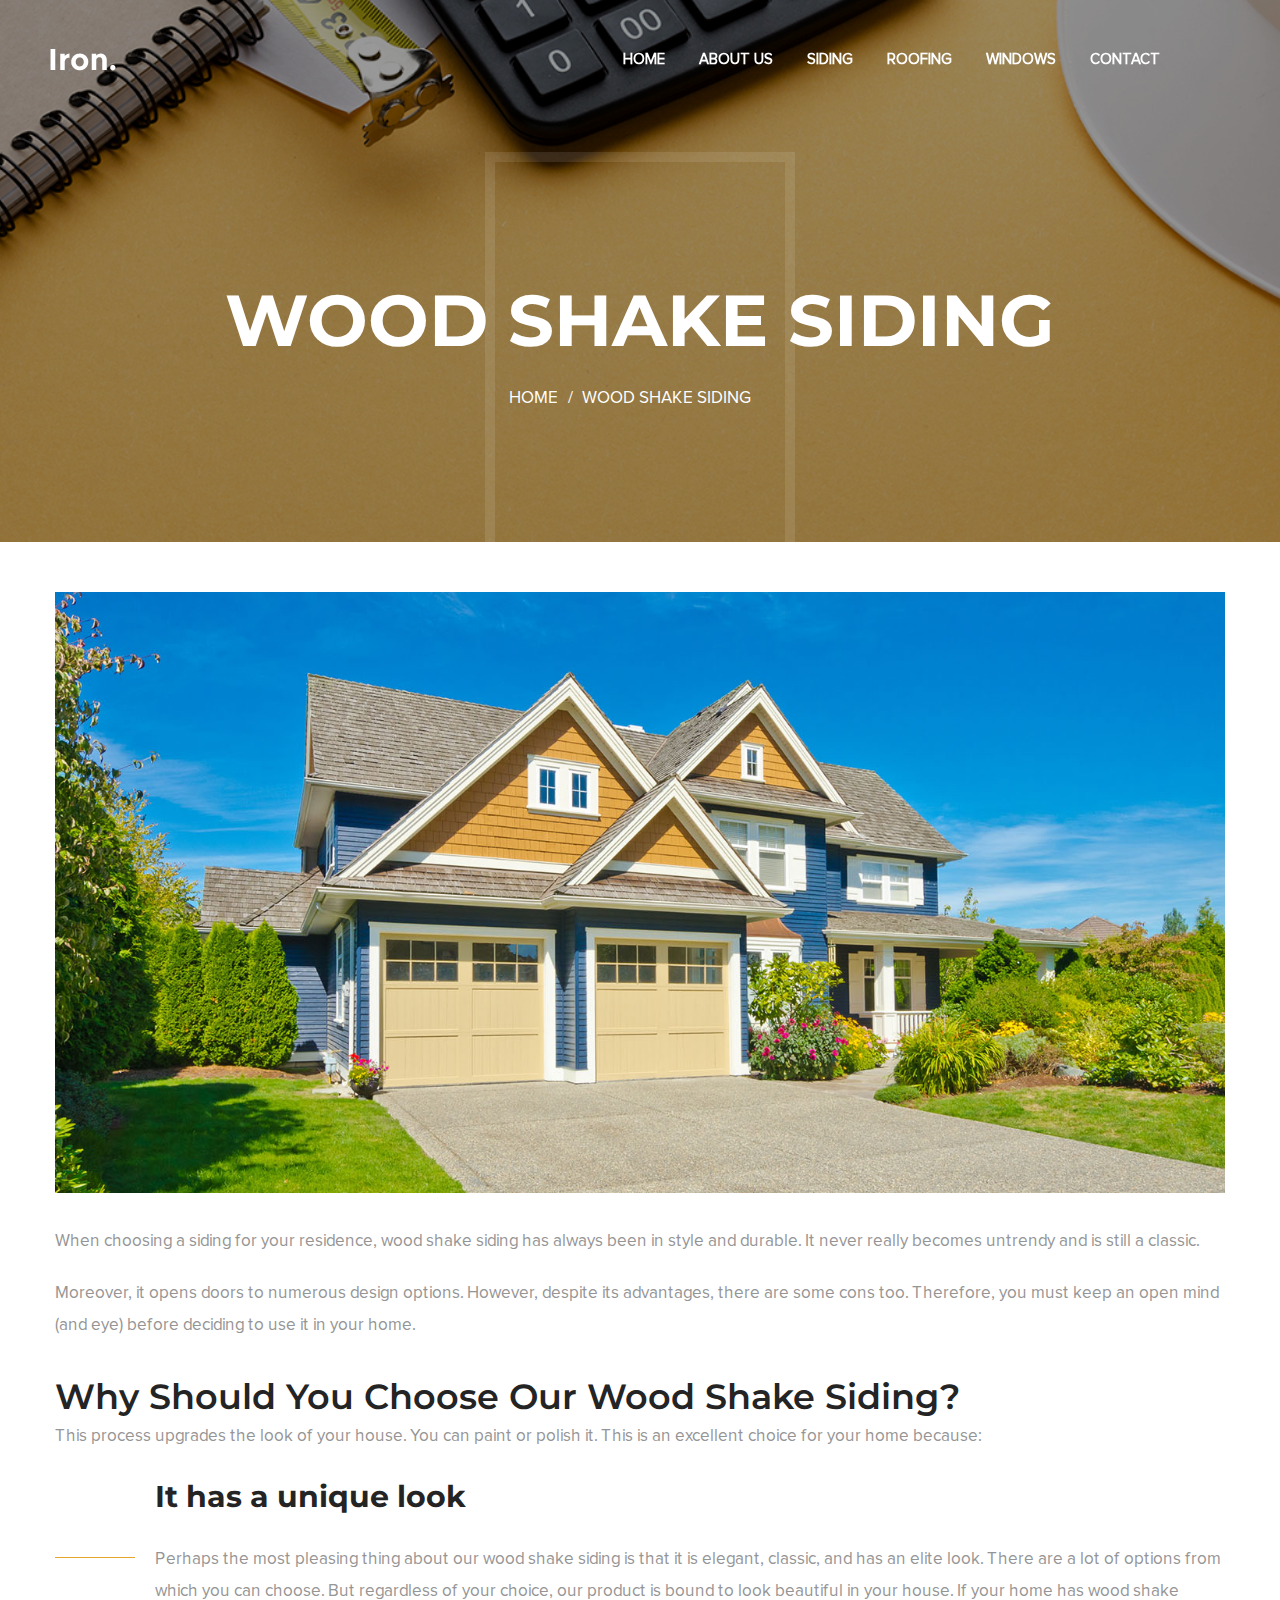
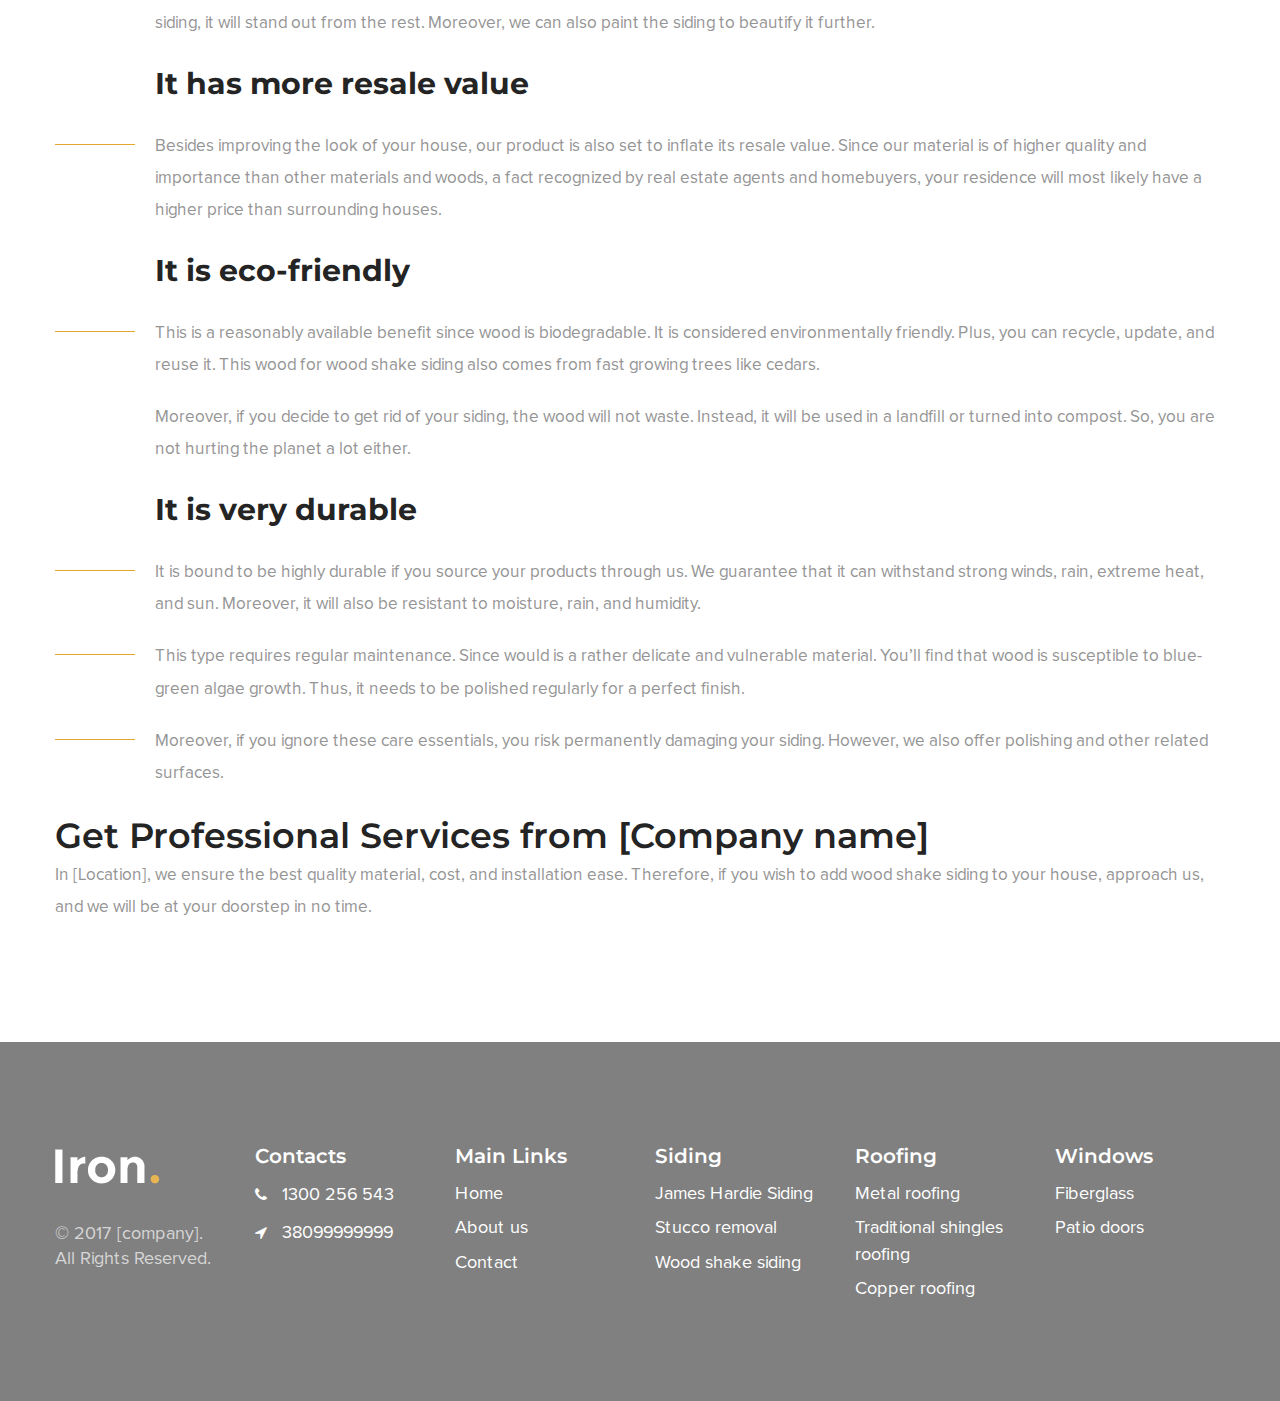
<file: wood_shake_siding.html>
<!DOCTYPE html>
<html>

<head>
    <meta charset="utf-8">
    <title>[company] - Creative Architecture HTML Template | Blog Single</title>
    <!-- Stylesheets -->
    <link href="css/bootstrap.css" rel="stylesheet">
    <link href="css/revolution-slider.css" rel="stylesheet">
    <link href="css/style.css" rel="stylesheet">
    <link href="css/dark.css" rel="stylesheet">
    <meta name="robots" content="noindex, nofollow" />
    <!--Favicon-->
    <link rel="shortcut icon" href="images/favicon.ico" type="image/x-icon">
    <link rel="icon" href="images/favicon.ico" type="image/x-icon">
    <!-- Responsive -->
    <meta http-equiv="X-UA-Compatible" content="IE=edge">
    <meta name="viewport" content="width=device-width, initial-scale=1.0, maximum-scale=1.0, user-scalable=0">
    <link href="css/responsive.css" rel="stylesheet">
    <!--[if lt IE 9]><script src="https://cdnjs.cloudflare.com/ajax/libs/html5shiv/3.7.3/html5shiv.js"></script><![endif]-->
    <!--[if lt IE 9]><script src="js/respond.js"></script><![endif]-->
</head>

<body>
    <div class="page-wrapper">

        <!-- Preloader -->
        <div class="preloader"></div>

        <!-- Main Header-->
        <header class="main-header">

            <!-- Main Box -->
            <div class="main-box clearfix">

                <!--Logo Box-->
                <div class="logo-box">
                    <div class="logo"><a href="index.html"><img src="images/logo.png" alt="[company]"></a></div>
                </div>

                <!--Nav Outer-->
                <div class="nav-outer clearfix">
                    <!-- Main Menu -->
                    <nav class="main-menu">
                        <div class="navbar-header">
                            <!-- Toggle Button -->
                            <button type="button" class="navbar-toggle" data-toggle="collapse"
                                data-target=".navbar-collapse">
                                <span class="icon-bar"></span>
                                <span class="icon-bar"></span>
                                <span class="icon-bar"></span>
                            </button>
                        </div>

                        <div class="navbar-collapse collapse clearfix">
                            <!--navigation-->
                            <ul class="navigation clearfix">
                                <li><a href="index.html">Home</a></li>
                                <li><a href="about_us.html">About us</a></li>
                                <li class="dropdown"><a href="#">Siding</a>
                                    <ul>
                                        <li><a href="james_hardie_siding.html">James Hardie Siding</a></li>
                                        <li><a href="stucco_removal.html">Stucco removal</a></li>
                                        <li><a href="wood_shake_siding.html">Wood shake siding</a></li>
                                    </ul>
                                </li>
                                <li class="dropdown"><a href="#">Roofing</a>
                                    <ul>
                                        <li><a href="metal_roofing.html">Metal roofing</a></li>
                                        <li><a href="traditional_shingles_roofing.html">Traditional shingles roofing</a>
                                        </li>
                                        <li><a href="copper_roofing.html">Copper roofing</a></li>
                                    </ul>
                                </li>
                                <li class="dropdown"><a href="#">Windows</a>
                                    <ul>
                                        <li><a href="fiberglass.html">Fiberglass</a></li>
                                        <li><a href="patio_doors.html">Patio doors</a></li>
                                    </ul>
                                </li>
                                <li><a href="contact.html">Contact</a></li>
                            </ul>
                        </div>
                    </nav>
                    <!-- Main Menu End-->

                    <!-- Hidden Nav Toggler -->

                    <!-- / Hidden Nav Toggler -->

                </div>
                <!--Nav Outer End-->
            </div>

        </header>
        <!-- End Main Header -->

        <!-- Hidden Navigation Bar -->
        <section class="hidden-bar right-align">

            <div class="hidden-bar-closer">
                <button><span class="flaticon-remove"></span></button>
            </div>

            <!-- Hidden Bar Wrapper -->
            <div class="hidden-bar-wrapper">

                <!-- .Side-menu -->
                <div class="side-menu">
                    <!--navigation-->
                    <ul class="navigation clearfix">
                        <li class="current"><a href="index.html">Home</a></li>
                        <li class="current"><a href="about_us.html">About us</a></li>
                        <li class="dropdown"><a href="#">Siding</a>
                            <ul>
                                <li><a href="james_hardie_siding.html">James Hardie Siding</a></li>
                                <li><a href="stucco_removal.html">Stucco removal</a></li>
                                <li><a href="wood_shake_siding.html">Wood shake siding</a></li>
                            </ul>
                        </li>
                        <li class="dropdown"><a href="#">Roofing</a>
                            <ul>
                                <li><a href="metal_roofing.html">Metal roofing</a></li>
                                <li><a href="traditional_shingles_roofing.html">Traditional shingles roofing</a></li>
                                <li><a href="copper_roofing.html">Copper roofing</a></li>
                            </ul>
                        </li>
                        <li class="dropdown"><a href="#">Windows</a>
                            <ul>
                                <li><a href="fiberglass.html">Fiberglass</a></li>
                                <li><a href="patio_doors.html">Patio doors</a></li>
                            </ul>
                        </li>
                        <li><a href="contact.html">Contact</a></li>
                    </ul>
                </div>
                <!-- /.Side-menu -->

            </div><!-- / Hidden Bar Wrapper -->


            <!--Copyright Text-->
            <div class="copyright-text">&copy; 2017 [company]. All Rights Reserved.</div>

        </section>
        <!-- End / Hidden Bar -->

        <!--Page Title-->
        <section class="page-title" style="background-image:url(images/background/4.jpg)">
            <div class="auto-container">
                <div class="inner-box">
                    <div class="border-box"></div>
                    <h1>Wood shake siding</h1>
                    <!--Bread Crumb-->
                    <ul class="bread-crumb">
                        <li><a href="index.html">Home</a></li>
                        <li>Wood shake siding</li>
                    </ul>
                </div>
            </div>
        </section>
        <!--End Page Title-->

        <!--Sidebar Page Container-->
        <div class="sidebar-page-container">
            <div class="auto-container">
                <div class="row clearfix">

                    <!--Content Side / Blog Single-->
                    <div class="content-side col-lg-12 col-md-12 col-sm-12 col-xs-12">
                        <section class="blog-section blog-single">

                            <!--News Block-->
                            <div class="news-block">
                                <div class="inner-box">
                                    <div class="image-box center-block">
                                        <img src="images/wood_shake.jpg" alt="" />
                                    </div>
                                    <div class="lower-content">
                                        <div class="text">
                                            <p>When choosing a siding for your residence, wood shake siding has always
                                                been in style and durable. It never really becomes untrendy and is still
                                                a classic. </p>
                                            <p>Moreover, it opens doors to numerous design options. However, despite its
                                                advantages, there are some cons too. Therefore, you must keep an open
                                                mind (and eye) before deciding to use it in your home. </p>

                                        </div>
                                        <h2>Why Should You Choose Our Wood Shake Siding?</h2>
                                        <p>This process upgrades the look of your house. You can paint or polish it.
                                            This is an excellent choice for your home because:</p>
                                        <div class="text-2">
                                            <h3 class="title">It has a unique look</h3>
                                            <p class="dot">Perhaps the most pleasing thing about our wood shake siding
                                                is that it is elegant, classic, and has an elite look. There are a lot
                                                of options from which you can choose. But regardless of your choice, our
                                                product is bound to look beautiful in your house. If your home has wood
                                                shake siding, it will stand out from the rest. Moreover, we can also
                                                paint the siding to beautify it further.</p>
                                            <h3 class="title">It has more resale value</h3>
                                            <p class="dot">Besides improving the look of your house, our product is also
                                                set to inflate its resale value. Since our material is of higher quality
                                                and importance than other materials and woods, a fact recognized by real
                                                estate agents and homebuyers, your residence will most likely have a
                                                higher price than surrounding houses.</p>
                                            <h3 class="title">It is eco-friendly</h3>
                                            <p class="dot">
                                                This is a reasonably available benefit since wood is biodegradable. It
                                                is considered environmentally friendly. Plus, you can recycle, update,
                                                and reuse it. This wood for wood shake siding also comes from fast
                                                growing trees like cedars.
                                            </p>
                                            <p>Moreover, if you decide to get rid of your siding, the wood will not
                                                waste. Instead, it will be used in a landfill or turned into compost.
                                                So, you are not hurting the planet a lot either. </p>
                                            <h3 class="title">It is very durable</h3>
                                            <p class="dot">It is bound to be highly durable if you source your products
                                                through us. We guarantee that it can withstand strong winds, rain,
                                                extreme heat, and sun. Moreover, it will also be resistant to moisture,
                                                rain, and humidity. </p>
                                            <p class="dot">This type requires regular maintenance. Since would is a
                                                rather delicate and vulnerable material. You’ll find that wood is
                                                susceptible to blue-green algae growth. Thus, it needs to be polished
                                                regularly for a perfect finish.
                                            </p>
                                            <p class="dot">
                                                Moreover, if you ignore these care essentials, you risk permanently
                                                damaging your siding. However, we also offer polishing and other related
                                                surfaces.
                                            </p>
                                        </div>
                                        <h2>Get Professional Services from [Company name]</h2>
                                        <p>In [Location], we ensure the best quality material, cost, and installation
                                            ease. Therefore, if you wish to add wood shake siding to your house,
                                            approach us, and we will be at your doorstep in no time.
                                        </p>
                                    </div>
                                </div>
                            </div>
                        </section>
                    </div>
                </div>
            </div>
        </div>
        <!--End Sidebar Page Container-->

        <!--Main Footer-->
        <section class="main-footer" style="background-image:url(images/background/3.png)">
            <div class="auto-container">
                <div class="row clearfix">

                    <!--Column / Logo Widget-->
                    <div class="footer-column col-md-2 col-sm-6 col-xs-12">
                        <div class="footer-widget logo-widget">
                            <div class="footer-logo"><a href="index.html"><img src="images/logo-2.png" alt=""></a></div>
                            <div class="text">&copy; 2017 [company]. All Rights Reserved.</div>
                        </div>
                    </div>
                    <!--Column / Contact Widget-->
                    <div class="footer-column col-md-2 col-sm-6 col-xs-12">
                        <div class="footer-widget contact-widget">
                            <h4>Contacts</h4>
                            <ul>
                                <li><span class="icon fa fa-phone"></span>1300 256 543</li>
                                <li><span class="icon fa fa-location-arrow"></span>38099999999</li>
                            </ul>

                        </div>
                    </div>

                    <!--Column / Link Widget-->
                    <div class="footer-column col-md-2 col-sm-6 col-xs-12">
                        <div class="footer-widget link-widget">
                            <h4>Main Links</h4>
                            <ul>
                                <li><a href="index.html">Home</a></li>
                                <li><a href="about_us.html">About us</a></li>
                                <li><a href="contact.html">Contact</a></li>
                            </ul>
                        </div>
                    </div>

                    <!--Column / Link Widget-->
                    <div class="footer-column col-md-2 col-sm-6 col-xs-12">
                        <div class="footer-widget link-widget">
                            <h4>Siding</h4>
                            <ul>
                                <li><a href="james_hardie_siding.html">James Hardie Siding</a></li>
                                <li><a href="stucco_removal.html">Stucco removal</a></li>
                                <li><a href="wood_shake_siding.html">Wood shake siding</a></li>
                            </ul>
                        </div>
                    </div>
                    <div class="footer-column col-md-2 col-sm-6 col-xs-12">
                        <div class="footer-widget link-widget">
                            <h4>Roofing</h4>
                            <ul>
                                <li><a href="metal_roofing.html">Metal roofing</a></li>
                                <li><a href="trditional_shingles_roofing.html">Traditional shingles roofing</a></li>
                                <li><a href="copper_roofing.html">Copper roofing</a></li>
                            </ul>
                        </div>
                    </div>
                    <div class="footer-column col-md-2 col-sm-6 col-xs-12">
                        <div class="footer-widget link-widget">
                            <h4>Windows</h4>
                            <ul>
                                <li><a href="fiberglass.html">Fiberglass</a></li>
                                <li><a href="patio_doors.html">Patio doors</a></li>
                            </ul>
                        </div>
                    </div>



                </div>
            </div>

        </section>
        <!--End Main Footer-->

    </div>
    <!--End pagewrapper-->

    <!--Scroll to top-->
    <div class="scroll-to-top scroll-to-target" data-target="html"><span class="icon fa fa-long-arrow-up"></span></div>


    <script src="js/jquery.js"></script>
    <script src="js/bootstrap.min.js"></script>
    <script src="js/jquery.mCustomScrollbar.concat.min.js"></script>
    <script src="js/revolution.min.js"></script>
    <script src="js/jquery.fancybox.pack.js"></script>
    <script src="js/jquery.fancybox-media.js"></script>
    <script src="js/owl.js"></script>
    <script src="js/wow.js"></script>
    <script src="js/script.js"></script>
</body>

</html>
</file>
<file: css/revolution-slider.css>
.tp-static-layers{position:absolute;z-index:505;top:0;left:0}.tp-hide-revslider,.tp-caption.tp-hidden-caption{visibility:hidden!important;display:none!important}.tp-caption{z-index:1;white-space:nowrap}.tp-caption-demo .tp-caption{position:relative!important;display:inline-block;margin-bottom:10px;margin-right:20px!important}.tp-caption.whitedivider3px{color:#000;text-shadow:none;background-color:#fff;background-color:rgba(255,255,255,1);text-decoration:none;min-width:408px;min-height:3px;background-position:initial initial;background-repeat:initial initial;border-width:0;border-color:#000;border-style:none}.tp-caption.finewide_large_white{color:#fff;text-shadow:none;font-size:60px;line-height:60px;font-weight:300;font-family:"Open Sans",sans-serif;background-color:transparent;text-decoration:none;text-transform:uppercase;letter-spacing:8px;border-width:0;border-color:#000;border-style:none}.tp-caption.whitedivider3px{color:#000;text-shadow:none;background-color:#fff;background-color:rgba(255,255,255,1);text-decoration:none;font-size:0;line-height:0;min-width:468px;min-height:3px;border-width:0;border-color:#000;border-style:none}.tp-caption.finewide_medium_white{color:#fff;text-shadow:none;font-size:37px;line-height:37px;font-weight:300;font-family:"Open Sans",sans-serif;background-color:transparent;text-decoration:none;text-transform:uppercase;letter-spacing:5px;border-width:0;border-color:#000;border-style:none}.tp-caption.boldwide_small_white{font-size:25px;line-height:25px;font-weight:800;font-family:"Open Sans",sans-serif;color:#fff;text-decoration:none;background-color:transparent;text-shadow:none;text-transform:uppercase;letter-spacing:5px;border-width:0;border-color:#000;border-style:none}.tp-caption.whitedivider3px_vertical{color:#000;text-shadow:none;background-color:#fff;background-color:rgba(255,255,255,1);text-decoration:none;font-size:0;line-height:0;min-width:3px;min-height:130px;border-width:0;border-color:#000;border-style:none}.tp-caption.finewide_small_white{color:#fff;text-shadow:none;font-size:25px;line-height:25px;font-weight:300;font-family:"Open Sans",sans-serif;background-color:transparent;text-decoration:none;text-transform:uppercase;letter-spacing:5px;border-width:0;border-color:#000;border-style:none}.tp-caption.finewide_verysmall_white_mw{font-size:13px;line-height:25px;font-weight:400;font-family:"Open Sans",sans-serif;color:#fff;text-decoration:none;background-color:transparent;text-shadow:none;text-transform:uppercase;letter-spacing:5px;max-width:470px;white-space:normal!important;border-width:0;border-color:#000;border-style:none}.tp-caption.lightgrey_divider{text-decoration:none;background-color:#ebebeb;background-color:rgba(235,235,235,1);width:370px;height:3px;background-position:initial initial;background-repeat:initial initial;border-width:0;border-color:#222;border-style:none}.tp-caption.finewide_large_white{color:#FFF;text-shadow:none;font-size:60px;line-height:60px;font-weight:300;font-family:"Open Sans",sans-serif;background-color:rgba(0,0,0,0);text-decoration:none;text-transform:uppercase;letter-spacing:8px;border-width:0;border-color:#000;border-style:none}.tp-caption.finewide_medium_white{color:#FFF;text-shadow:none;font-size:34px;line-height:34px;font-weight:300;font-family:"Open Sans",sans-serif;background-color:rgba(0,0,0,0);text-decoration:none;text-transform:uppercase;letter-spacing:5px;border-width:0;border-color:#000;border-style:none}.tp-caption.huge_red{position:absolute;color:#df4b6b;font-weight:400;font-size:150px;line-height:130px;font-family:'Oswald',sans-serif;margin:0;border-width:0;border-style:none;white-space:nowrap;background-color:#2d3136;padding:0}.tp-caption.middle_yellow{position:absolute;color:#fbd572;font-weight:600;font-size:50px;line-height:50px;font-family:'Open Sans',sans-serif;margin:0;border-width:0;border-style:none;white-space:nowrap}.tp-caption.huge_thin_yellow{position:absolute;color:#fbd572;font-weight:300;font-size:90px;line-height:90px;font-family:'Open Sans',sans-serif;margin:0;letter-spacing:20px;border-width:0;border-style:none;white-space:nowrap}.tp-caption.big_dark{position:absolute;color:#333;font-weight:700;font-size:70px;line-height:70px;font-family:"Open Sans";margin:0;border-width:0;border-style:none;white-space:nowrap}.tp-caption.medium_dark{position:absolute;color:#333;font-weight:300;font-size:40px;line-height:40px;font-family:"Open Sans";margin:0;letter-spacing:5px;border-width:0;border-style:none;white-space:nowrap}.tp-caption.medium_grey{position:absolute;color:#fff;text-shadow:0 2px 5px rgba(0,0,0,0.5);font-weight:700;font-size:20px;line-height:20px;font-family:Arial;padding:2px 4px;margin:0;border-width:0;border-style:none;background-color:#888;white-space:nowrap}.tp-caption.small_text{position:absolute;color:#fff;text-shadow:0 2px 5px rgba(0,0,0,0.5);font-weight:700;font-size:14px;line-height:20px;font-family:Arial;margin:0;border-width:0;border-style:none;white-space:nowrap}.tp-caption.medium_text{position:absolute;color:#fff;text-shadow:0 2px 5px rgba(0,0,0,0.5);font-weight:700;font-size:20px;line-height:20px;font-family:Arial;margin:0;border-width:0;border-style:none;white-space:nowrap}.tp-caption.large_bold_white_25{font-size:55px;line-height:65px;font-weight:700;font-family:"Open Sans";color:#fff;text-decoration:none;background-color:transparent;text-align:center;text-shadow:#000 0 5px 10px;border-width:0;border-color:#fff;border-style:none}.tp-caption.medium_text_shadow{font-size:25px;line-height:25px;font-weight:600;font-family:"Open Sans";color:#fff;text-decoration:none;background-color:transparent;text-align:center;text-shadow:#000 0 5px 10px;border-width:0;border-color:#fff;border-style:none}.tp-caption.large_text{position:absolute;color:#fff;text-shadow:0 2px 5px rgba(0,0,0,0.5);font-weight:700;font-size:40px;line-height:40px;font-family:Arial;margin:0;border-width:0;border-style:none;white-space:nowrap}.tp-caption.medium_bold_grey{font-size:30px;line-height:30px;font-weight:800;font-family:"Open Sans";color:#666;text-decoration:none;background-color:transparent;text-shadow:none;margin:0;padding:1px 4px 0;border-width:0;border-color:#ffd658;border-style:none}.tp-caption.very_large_text{position:absolute;color:#fff;text-shadow:0 2px 5px rgba(0,0,0,0.5);font-weight:700;font-size:60px;line-height:60px;font-family:Arial;margin:0;border-width:0;border-style:none;white-space:nowrap;letter-spacing:-2px}.tp-caption.very_big_white{position:absolute;color:#fff;text-shadow:none;font-weight:800;font-size:60px;line-height:60px;font-family:Arial;margin:0;border-width:0;border-style:none;white-space:nowrap;padding:0 4px;padding-top:1px;background-color:#000}.tp-caption.very_big_black{position:absolute;color:#000;text-shadow:none;font-weight:700;font-size:60px;line-height:60px;font-family:Arial;margin:0;border-width:0;border-style:none;white-space:nowrap;padding:0 4px;padding-top:1px;background-color:#fff}.tp-caption.modern_medium_fat{position:absolute;color:#000;text-shadow:none;font-weight:800;font-size:24px;line-height:20px;font-family:"Open Sans",sans-serif;margin:0;border-width:0;border-style:none;white-space:nowrap}.tp-caption.modern_medium_fat_white{position:absolute;color:#fff;text-shadow:none;font-weight:800;font-size:24px;line-height:20px;font-family:"Open Sans",sans-serif;margin:0;border-width:0;border-style:none;white-space:nowrap}.tp-caption.modern_medium_light{position:absolute;color:#000;text-shadow:none;font-weight:300;font-size:24px;line-height:20px;font-family:"Open Sans",sans-serif;margin:0;border-width:0;border-style:none;white-space:nowrap}.tp-caption.modern_big_bluebg{position:absolute;color:#fff;text-shadow:none;font-weight:800;font-size:30px;line-height:36px;font-family:"Open Sans",sans-serif;padding:3px 10px;margin:0;border-width:0;border-style:none;background-color:#4e5b6c;letter-spacing:0}.tp-caption.modern_big_redbg{position:absolute;color:#fff;text-shadow:none;font-weight:300;font-size:30px;line-height:36px;font-family:"Open Sans",sans-serif;padding:3px 10px;padding-top:1px;margin:0;border-width:0;border-style:none;background-color:#de543e;letter-spacing:0}.tp-caption.modern_small_text_dark{position:absolute;color:#555;text-shadow:none;font-size:14px;line-height:22px;font-family:Arial;margin:0;border-width:0;border-style:none;white-space:nowrap}.tp-caption.boxshadow{-moz-box-shadow:0 0 20px rgba(0,0,0,0.5);-webkit-box-shadow:0 0 20px rgba(0,0,0,0.5);box-shadow:0 0 20px rgba(0,0,0,0.5)}.tp-caption.black{color:#000;text-shadow:none}.tp-caption.noshadow{text-shadow:none}.tp-caption a{color:#ff7302;text-shadow:none;-webkit-transition:all .2s ease-out;-moz-transition:all .2s ease-out;-o-transition:all .2s ease-out;-ms-transition:all .2s ease-out}.tp-caption a:hover{color:#ffa902}.tp-caption.thinheadline_dark{position:absolute;color:rgba(0,0,0,0.85);text-shadow:none;font-weight:300;font-size:30px;line-height:30px;font-family:"Open Sans";background-color:transparent}.tp-caption.thintext_dark{position:absolute;color:rgba(0,0,0,0.85);text-shadow:none;font-weight:300;font-size:16px;line-height:26px;font-family:"Open Sans";background-color:transparent}.tp-caption.medium_bg_red a{color:#fff;text-decoration:none}.tp-caption.medium_bg_red a:hover{color:#fff;text-decoration:underline}.tp-caption.smoothcircle{font-size:30px;line-height:75px;font-weight:800;font-family:"Open Sans";color:#fff;text-decoration:none;background-color:#000;background-color:rgba(0,0,0,0.498039);padding:50px 25px;text-align:center;border-radius:500px 500px 500px 500px;border-width:0;border-color:#000;border-style:none}.tp-caption.largeblackbg{font-size:50px;line-height:70px;font-weight:300;font-family:"Open Sans";color:#fff;text-decoration:none;background-color:#000;padding:0 20px 5px;text-shadow:none;border-width:0;border-color:#fff;border-style:none}.tp-caption.largepinkbg{position:absolute;color:#fff;text-shadow:none;font-weight:300;font-size:50px;line-height:70px;font-family:"Open Sans";background-color:#db4360;padding:0 20px;-webkit-border-radius:0;-moz-border-radius:0;border-radius:0}.tp-caption.largewhitebg{position:absolute;color:#000;text-shadow:none;font-weight:300;font-size:50px;line-height:70px;font-family:"Open Sans";background-color:#fff;padding:0 20px;-webkit-border-radius:0;-moz-border-radius:0;border-radius:0}.tp-caption.largegreenbg{position:absolute;color:#fff;text-shadow:none;font-weight:300;font-size:50px;line-height:70px;font-family:"Open Sans";background-color:#67ae73;padding:0 20px;-webkit-border-radius:0;-moz-border-radius:0;border-radius:0}.tp-caption.excerpt{font-size:36px;line-height:36px;font-weight:700;font-family:Arial;color:#fff;text-decoration:none;background-color:rgba(0,0,0,1);text-shadow:none;margin:0;letter-spacing:-1.5px;padding:1px 4px 0 4px;width:150px;white-space:normal!important;height:auto;border-width:0;border-color:#fff;border-style:none}.tp-caption.large_bold_grey{font-size:60px;line-height:60px;font-weight:800;font-family:"Open Sans";color:#666;text-decoration:none;background-color:transparent;text-shadow:none;margin:0;padding:1px 4px 0;border-width:0;border-color:#ffd658;border-style:none}.tp-caption.medium_thin_grey{font-size:34px;line-height:30px;font-weight:300;font-family:"Open Sans";color:#666;text-decoration:none;background-color:transparent;padding:1px 4px 0;text-shadow:none;margin:0;border-width:0;border-color:#ffd658;border-style:none}.tp-caption.small_thin_grey{font-size:18px;line-height:26px;font-weight:300;font-family:"Open Sans";color:#757575;text-decoration:none;background-color:transparent;padding:1px 4px 0;text-shadow:none;margin:0;border-width:0;border-color:#ffd658;border-style:none}.tp-caption.lightgrey_divider{text-decoration:none;background-color:rgba(235,235,235,1);width:370px;height:3px;background-position:initial initial;background-repeat:initial initial;border-width:0;border-color:#222;border-style:none}.tp-caption.large_bold_darkblue{font-size:58px;line-height:60px;font-weight:800;font-family:"Open Sans";color:#34495e;text-decoration:none;background-color:transparent;border-width:0;border-color:#ffd658;border-style:none}.tp-caption.medium_bg_darkblue{font-size:20px;line-height:20px;font-weight:800;font-family:"Open Sans";color:#fff;text-decoration:none;background-color:#34495e;padding:10px;border-width:0;border-color:#ffd658;border-style:none}.tp-caption.medium_bold_red{font-size:24px;line-height:30px;font-weight:800;font-family:"Open Sans";color:#e33a0c;text-decoration:none;background-color:transparent;padding:0;border-width:0;border-color:#ffd658;border-style:none}.tp-caption.medium_light_red{font-size:21px;line-height:26px;font-weight:300;font-family:"Open Sans";color:#e33a0c;text-decoration:none;background-color:transparent;padding:0;border-width:0;border-color:#ffd658;border-style:none}.tp-caption.medium_bg_red{font-size:20px;line-height:20px;font-weight:800;font-family:"Open Sans";color:#fff;text-decoration:none;background-color:#e33a0c;padding:10px;border-width:0;border-color:#ffd658;border-style:none}.tp-caption.medium_bold_orange{font-size:24px;line-height:30px;font-weight:800;font-family:"Open Sans";color:#f39c12;text-decoration:none;background-color:transparent;border-width:0;border-color:#ffd658;border-style:none}.tp-caption.medium_bg_orange{font-size:20px;line-height:20px;font-weight:800;font-family:"Open Sans";color:#fff;text-decoration:none;background-color:#f39c12;padding:10px;border-width:0;border-color:#ffd658;border-style:none}.tp-caption.grassfloor{text-decoration:none;background-color:rgba(160,179,151,1);width:4000px;height:150px;border-width:0;border-color:#222;border-style:none}.tp-caption.large_bold_white{font-size:58px;line-height:60px;font-weight:800;font-family:"Open Sans";color:#fff;text-decoration:none;background-color:transparent;border-width:0;border-color:#ffd658;border-style:none}.tp-caption.medium_light_white{font-size:30px;line-height:36px;font-weight:300;font-family:"Open Sans";color:#fff;text-decoration:none;background-color:transparent;padding:0;border-width:0;border-color:#ffd658;border-style:none}.tp-caption.mediumlarge_light_white{font-size:34px;line-height:40px;font-weight:300;font-family:"Open Sans";color:#fff;text-decoration:none;background-color:transparent;padding:0;border-width:0;border-color:#ffd658;border-style:none}.tp-caption.mediumlarge_light_white_center{font-size:34px;line-height:40px;font-weight:300;font-family:"Open Sans";color:#fff;text-decoration:none;background-color:transparent;padding:0;text-align:center;border-width:0;border-color:#ffd658;border-style:none}.tp-caption.medium_bg_asbestos{font-size:20px;line-height:20px;font-weight:800;font-family:"Open Sans";color:#fff;text-decoration:none;background-color:#7f8c8d;padding:10px;border-width:0;border-color:#ffd658;border-style:none}.tp-caption.medium_light_black{font-size:30px;line-height:36px;font-weight:300;font-family:"Open Sans";color:#000;text-decoration:none;background-color:transparent;padding:0;border-width:0;border-color:#ffd658;border-style:none}.tp-caption.large_bold_black{font-size:58px;line-height:60px;font-weight:800;font-family:"Open Sans";color:#000;text-decoration:none;background-color:transparent;border-width:0;border-color:#ffd658;border-style:none}.tp-caption.mediumlarge_light_darkblue{font-size:34px;line-height:40px;font-weight:300;font-family:"Open Sans";color:#34495e;text-decoration:none;background-color:transparent;padding:0;border-width:0;border-color:#ffd658;border-style:none}.tp-caption.small_light_white{font-size:17px;line-height:28px;font-weight:300;font-family:"Open Sans";color:#fff;text-decoration:none;background-color:transparent;padding:0;border-width:0;border-color:#ffd658;border-style:none}.tp-caption.roundedimage{border-width:0;border-color:#222;border-style:none}.tp-caption.large_bg_black{font-size:40px;line-height:40px;font-weight:800;font-family:"Open Sans";color:#fff;text-decoration:none;background-color:#000;padding:10px 20px 15px;border-width:0;border-color:#ffd658;border-style:none}.tp-caption.mediumwhitebg{font-size:30px;line-height:30px;font-weight:300;font-family:"Open Sans";color:#000;text-decoration:none;background-color:#fff;padding:5px 15px 10px;text-shadow:none;border-width:0;border-color:#000;border-style:none}.tp-caption.medium_bg_orange_new1{font-size:20px;line-height:20px;font-weight:800;font-family:"Open Sans";color:#fff;text-decoration:none;background-color:#f39c12;padding:10px;border-width:0;border-color:#ffd658;border-style:none}.tp-caption.boxshadow{-moz-box-shadow:0 0 20px rgba(0,0,0,0.5);-webkit-box-shadow:0 0 20px rgba(0,0,0,0.5);box-shadow:0 0 20px rgba(0,0,0,0.5)}.tp-caption.black{color:#000;text-shadow:none;font-weight:300;font-size:19px;line-height:19px;font-family:'Open Sans',sans}.tp-caption.noshadow{text-shadow:none}.tp_inner_padding{box-sizing:border-box;-webkit-box-sizing:border-box;-moz-box-sizing:border-box;max-height:none!important}.tp-caption .frontcorner{width:0;height:0;border-left:40px solid transparent;border-right:0 solid transparent;border-top:40px solid #00a8ff;position:absolute;left:-40px;top:0}.tp-caption .backcorner{width:0;height:0;border-left:0 solid transparent;border-right:40px solid transparent;border-bottom:40px solid #00a8ff;position:absolute;right:0;top:0}.tp-caption .frontcornertop{width:0;height:0;border-left:40px solid transparent;border-right:0 solid transparent;border-bottom:40px solid #00a8ff;position:absolute;left:-40px;top:0}.tp-caption .backcornertop{width:0;height:0;border-left:0 solid transparent;border-right:40px solid transparent;border-top:40px solid #00a8ff;position:absolute;right:0;top:0}img.tp-slider-alternative-image{width:100%;height:auto}.tp-simpleresponsive .button{padding:6px 13px 5px;border-radius:3px;-moz-border-radius:3px;-webkit-border-radius:3px;height:30px;cursor:pointer;color:#fff!important;text-shadow:0 1px 1px rgba(0,0,0,0.6)!important;font-size:15px;line-height:45px!important;background:url(../images/gradient/g30.png) repeat-x top;font-family:arial,sans-serif;font-weight:bold;letter-spacing:-1px}.tp-simpleresponsive .button.big{color:#fff;text-shadow:0 1px 1px rgba(0,0,0,0.6);font-weight:bold;padding:9px 20px;font-size:19px;line-height:57px!important;background:url(../images/gradient/g40.png) repeat-x top}.tp-simpleresponsive .purchase:hover,.tp-simpleresponsive .button:hover,.tp-simpleresponsive .button.big:hover{background-position:bottom,15px 11px}@media only screen and (min-width:480px) and (max-width:767px){.tp-simpleresponsive .button{padding:4px 8px 3px;line-height:25px!important;font-size:11px!important;font-weight:normal}.tp-simpleresponsive a.button{-webkit-transition:none;-moz-transition:none;-o-transition:none;-ms-transition:none}}@media only screen and (min-width:0) and (max-width:479px){.tp-simpleresponsive .button{padding:2px 5px 2px;line-height:20px!important;font-size:10px!important}.tp-simpleresponsive a.button{-webkit-transition:none;-moz-transition:none;-o-transition:none;-ms-transition:none}}.tp-simpleresponsive .button.green,.tp-simpleresponsive .button:hover.green,.tp-simpleresponsive .purchase.green,.tp-simpleresponsive .purchase:hover.green{background-color:#21a117;-webkit-box-shadow:0 3px 0 0 #104d0b;-moz-box-shadow:0 3px 0 0 #104d0b;box-shadow:0 3px 0 0 #104d0b}.tp-simpleresponsive .button.blue,.tp-simpleresponsive .button:hover.blue,.tp-simpleresponsive .purchase.blue,.tp-simpleresponsive .purchase:hover.blue{background-color:#1d78cb;-webkit-box-shadow:0 3px 0 0 #0f3e68;-moz-box-shadow:0 3px 0 0 #0f3e68;box-shadow:0 3px 0 0 #0f3e68}.tp-simpleresponsive .button.red,.tp-simpleresponsive .button:hover.red,.tp-simpleresponsive .purchase.red,.tp-simpleresponsive .purchase:hover.red{background-color:#cb1d1d;-webkit-box-shadow:0 3px 0 0 #7c1212;-moz-box-shadow:0 3px 0 0 #7c1212;box-shadow:0 3px 0 0 #7c1212}.tp-simpleresponsive .button.orange,.tp-simpleresponsive .button:hover.orange,.tp-simpleresponsive .purchase.orange,.tp-simpleresponsive .purchase:hover.orange{background-color:#f70;-webkit-box-shadow:0 3px 0 0 #a34c00;-moz-box-shadow:0 3px 0 0 #a34c00;box-shadow:0 3px 0 0 #a34c00}.tp-simpleresponsive .button.darkgrey,.tp-simpleresponsive .button.grey,.tp-simpleresponsive .button:hover.darkgrey,.tp-simpleresponsive .button:hover.grey,.tp-simpleresponsive .purchase.darkgrey,.tp-simpleresponsive .purchase:hover.darkgrey{background-color:#555;-webkit-box-shadow:0 3px 0 0 #222;-moz-box-shadow:0 3px 0 0 #222;box-shadow:0 3px 0 0 #222}.tp-simpleresponsive .button.lightgrey,.tp-simpleresponsive .button:hover.lightgrey,.tp-simpleresponsive .purchase.lightgrey,.tp-simpleresponsive .purchase:hover.lightgrey{background-color:#888;-webkit-box-shadow:0 3px 0 0 #555;-moz-box-shadow:0 3px 0 0 #555;box-shadow:0 3px 0 0 #555}.fullscreen-container{width:100%;position:relative;padding:0}.fullwidthbanner-container{width:100%;position:relative;padding:0;overflow:hidden}.fullwidthbanner-container .fullwidthbanner{width:100%;position:relative}.tp-simpleresponsive .caption,.tp-simpleresponsive .tp-caption{position:absolute;visibility:hidden;-webkit-font-smoothing:antialiased!important}.tp-simpleresponsive img{max-width:none}.noFilterClass{filter:none!important}.tp-bannershadow{position:absolute;margin-left:auto;margin-right:auto;-moz-user-select:none;-khtml-user-select:none;-webkit-user-select:none;-o-user-select:none}.tp-bannershadow.tp-shadow1{background:url(assets/shadow1.png) no-repeat;background-size:100% 100%;width:890px;height:60px;bottom:-60px}.tp-bannershadow.tp-shadow2{background:url(assets/shadow2.png) no-repeat;background-size:100% 100%;width:890px;height:60px;bottom:-60px}.tp-bannershadow.tp-shadow3{background:url(assets/shadow3.png) no-repeat;background-size:100% 100%;width:890px;height:60px;bottom:-60px}.caption.fullscreenvideo{left:0;top:0;position:absolute;width:100%;height:100%}.caption.fullscreenvideo iframe,.caption.fullscreenvideo video{width:100%!important;height:100%!important;display:none}.tp-caption.fullscreenvideo{left:0;top:0;position:absolute;width:100%;height:100%}.tp-caption.fullscreenvideo iframe,.tp-caption.fullscreenvideo iframe video{width:100%!important;height:100%!important;display:none}.fullcoveredvideo video,.fullscreenvideo video{background:#000}.fullcoveredvideo .tp-poster{background-position:center center;background-size:cover;width:100%;height:100%;top:0;left:0}.html5vid.videoisplaying .tp-poster{display:none}.tp-video-play-button{background:#000;background:rgba(0,0,0,0.3);padding:5px;border-radius:5px;-moz-border-radius:5px;-webkit-border-radius:5px;position:absolute;top:50%;left:50%;font-size:40px;color:#FFF;z-index:3;margin-top:-27px;margin-left:-28px;text-align:center;cursor:pointer}.html5vid .tp-revstop{width:15px;height:20px;border-left:5px solid #fff;border-right:5px solid #fff;position:relative;margin:10px 20px;box-sizing:border-box;-moz-box-sizing:border-box;-webkit-box-sizing:border-box}.html5vid .tp-revstop{display:none}.html5vid.videoisplaying .revicon-right-dir{display:none}.html5vid.videoisplaying .tp-revstop{display:block}.html5vid.videoisplaying .tp-video-play-button{display:none}.html5vid:hover .tp-video-play-button{display:block}.fullcoveredvideo .tp-video-play-button{display:none!important}.tp-video-controls{position:absolute;bottom:0;left:0;right:0;padding:5px;opacity:0;-webkit-transition:opacity .3s;-moz-transition:opacity .3s;-o-transition:opacity .3s;-ms-transition:opacity .3s;transition:opacity .3s;background-image:linear-gradient(bottom,#000 13%,#323232 100%);background-image:-o-linear-gradient(bottom,#000 13%,#323232 100%);background-image:-moz-linear-gradient(bottom,#000 13%,#323232 100%);background-image:-webkit-linear-gradient(bottom,#000 13%,#323232 100%);background-image:-ms-linear-gradient(bottom,#000 13%,#323232 100%);background-image:-webkit-gradient(linear,left bottom,left top,color-stop(0.13,#000),color-stop(1,#323232));display:table;max-width:100%;overflow:hidden;box-sizing:border-box;-moz-box-sizing:border-box;-webkit-box-sizing:border-box}.tp-caption:hover .tp-video-controls{opacity:.9}.tp-video-button{background:rgba(0,0,0,.5);border:0;color:#EEE;-webkit-border-radius:3px;-moz-border-radius:3px;-o-border-radius:3px;border-radius:3px;cursor:pointer;line-height:12px;font-size:12px;color:#fff;padding:0;margin:0;outline:0}.tp-video-button:hover{cursor:pointer}.tp-video-button-wrap,.tp-video-seek-bar-wrap,.tp-video-vol-bar-wrap{padding:0 5px;display:table-cell}.tp-video-seek-bar-wrap{width:80%}.tp-video-vol-bar-wrap{width:20%}.tp-volume-bar,.tp-seek-bar{width:100%;cursor:pointer;outline:0;line-height:12px;margin:0;padding:0}.tp-dottedoverlay{background-repeat:repeat;width:100%;height:100%;position:absolute;top:0;left:0;z-index:4}.tp-dottedoverlay.twoxtwo{background:url(assets/gridtile.png)}.tp-dottedoverlay.twoxtwowhite{background:url(assets/gridtile_white.png)}.tp-dottedoverlay.threexthree{background:url(assets/gridtile_3x3.png)}.tp-dottedoverlay.threexthreewhite{background:url(assets/gridtile_3x3_white.png)}.tpclear{clear:both}.tp-bullets{z-index:1000;position:absolute;-ms-filter:"alpha(opacity=100)";-moz-opacity:1;-khtml-opacity:1;opacity:1;-webkit-transition:opacity .2s ease-out;-moz-transition:opacity .2s ease-out;-o-transition:opacity .2s ease-out;-ms-transition:opacity .2s ease-out;-webkit-transform:translateZ(5px)}.tp-bullets.hidebullets{-ms-filter:"alpha(opacity=0)";-moz-opacity:0;-khtml-opacity:0;opacity:0}.tp-bullets.simplebullets.navbar{border:1px solid #666;border-bottom:1px solid #444;background:url(assets/boxed_bgtile.png);height:40px;padding:0 10px;-webkit-border-radius:5px;-moz-border-radius:5px;border-radius:5px}.tp-bullets.simplebullets.navbar-old{background:url(assets/navigdots_bgtile.png);height:35px;padding:0 10px;-webkit-border-radius:5px;-moz-border-radius:5px;border-radius:5px}.tp-bullets.simplebullets.round .bullet{cursor:pointer;position:relative;background:url(assets/bullet.png) no-Repeat top left;width:20px;height:20px;margin-right:0;float:left;margin-top:0;margin-left:3px}.tp-bullets.simplebullets.round .bullet.last{margin-right:3px}.tp-bullets.simplebullets.round-old .bullet{cursor:pointer;position:relative;background:url(assets/bullets.png) no-Repeat bottom left;width:23px;height:23px;margin-right:0;float:left;margin-top:0}.tp-bullets.simplebullets.round-old .bullet.last{margin-right:0}.tp-bullets.simplebullets.square .bullet{cursor:pointer;position:relative;background:url(assets/bullets2.png) no-Repeat bottom left;width:19px;height:19px;margin-right:0;float:left;margin-top:0}.tp-bullets.simplebullets.square .bullet.last{margin-right:0}.tp-bullets.simplebullets.square-old .bullet{cursor:pointer;position:relative;background:url(assets/bullets2.png) no-Repeat bottom left;width:19px;height:19px;margin-right:0;float:left;margin-top:0}.tp-bullets.simplebullets.square-old .bullet.last{margin-right:0}.tp-bullets.simplebullets.navbar .bullet{cursor:pointer;position:relative;background:url(assets/bullet_boxed.png) no-Repeat top left;width:18px;height:19px;margin-right:5px;float:left;margin-top:0}.tp-bullets.simplebullets.navbar .bullet.first{margin-left:0!important}.tp-bullets.simplebullets.navbar .bullet.last{margin-right:0!important}.tp-bullets.simplebullets.navbar-old .bullet{cursor:pointer;position:relative;background:url(assets/navigdots.png) no-Repeat bottom left;width:15px;height:15px;margin-left:5px!important;margin-right:5px!important;float:left;margin-top:10px}.tp-bullets.simplebullets.navbar-old .bullet.first{margin-left:0!important}.tp-bullets.simplebullets.navbar-old .bullet.last{margin-right:0!important}.tp-bullets.simplebullets .bullet:hover,.tp-bullets.simplebullets .bullet.selected{background-position:top left}.tp-bullets.simplebullets.round .bullet:hover,.tp-bullets.simplebullets.round .bullet.selected,.tp-bullets.simplebullets.navbar .bullet:hover,.tp-bullets.simplebullets.navbar .bullet.selected{background-position:bottom left}.tparrows{-ms-filter:"alpha(opacity=100)";-moz-opacity:1;-khtml-opacity:1;opacity:1;-webkit-transition:opacity .2s ease-out;-moz-transition:opacity .2s ease-out;-o-transition:opacity .2s ease-out;-ms-transition:opacity .2s ease-out;-webkit-transform:translateZ(5000px);-webkit-transform-style:flat;-webkit-backface-visibility:hidden;z-index:600;position:relative}.tparrows.hidearrows{-ms-filter:"alpha(opacity=0)";-moz-opacity:0;-khtml-opacity:0;opacity:0}.tp-leftarrow{z-index:100;cursor:pointer;position:relative;background:url(assets/large_left.png) no-Repeat top left;width:40px;height:40px}.tp-rightarrow{z-index:100;cursor:pointer;position:relative;background:url(assets/large_right.png) no-Repeat top left;width:40px;height:40px}.tp-leftarrow.round{z-index:100;cursor:pointer;position:relative;background:url(assets/small_left.png) no-Repeat top left;width:19px;height:14px;margin-right:0;float:left;margin-top:0}.tp-rightarrow.round{z-index:100;cursor:pointer;position:relative;background:url(assets/small_right.png) no-Repeat top left;width:19px;height:14px;margin-right:0;float:left;margin-top:0}.tp-leftarrow.round-old{z-index:100;cursor:pointer;position:relative;background:url(assets/arrow_left.png) no-Repeat top left;width:26px;height:26px;margin-right:0;float:left;margin-top:0}.tp-rightarrow.round-old{z-index:100;cursor:pointer;position:relative;background:url(assets/arrow_right.png) no-Repeat top left;width:26px;height:26px;margin-right:0;float:left;margin-top:0}.tp-leftarrow.navbar{z-index:100;cursor:pointer;position:relative;background:url(assets/small_left_boxed.png) no-Repeat top left;width:20px;height:15px;float:left;margin-right:6px;margin-top:12px}.tp-rightarrow.navbar{z-index:100;cursor:pointer;position:relative;background:url(assets/small_right_boxed.png) no-Repeat top left;width:20px;height:15px;float:left;margin-left:6px;margin-top:12px}.tp-leftarrow.navbar-old{z-index:100;cursor:pointer;position:relative;background:url(assets/arrowleft.png) no-Repeat top left;width:9px;height:16px;float:left;margin-right:6px;margin-top:10px}.tp-rightarrow.navbar-old{z-index:100;cursor:pointer;position:relative;background:url(assets/arrowright.png) no-Repeat top left;width:9px;height:16px;float:left;margin-left:6px;margin-top:10px}.tp-leftarrow.navbar-old.thumbswitharrow{margin-right:10px}.tp-rightarrow.navbar-old.thumbswitharrow{margin-left:0}.tp-leftarrow.square{z-index:100;cursor:pointer;position:relative;background:url(assets/arrow_left2.png) no-Repeat top left;width:12px;height:17px;float:left;margin-right:0;margin-top:0}.tp-rightarrow.square{z-index:100;cursor:pointer;position:relative;background:url(assets/arrow_right2.png) no-Repeat top left;width:12px;height:17px;float:left;margin-left:0;margin-top:0}.tp-leftarrow.square-old{z-index:100;cursor:pointer;position:relative;background:url(assets/arrow_left2.png) no-Repeat top left;width:12px;height:17px;float:left;margin-right:0;margin-top:0}.tp-rightarrow.square-old{z-index:100;cursor:pointer;position:relative;background:url(assets/arrow_right2.png) no-Repeat top left;width:12px;height:17px;float:left;margin-left:0;margin-top:0}.tp-leftarrow.default{z-index:100;cursor:pointer;position:relative;background:url(assets/large_left.png) no-Repeat 0 0;width:40px;height:40px}.tp-rightarrow.default{z-index:100;cursor:pointer;position:relative;background:url(assets/large_right.png) no-Repeat 0 0;width:40px;height:40px}.tp-leftarrow:hover,.tp-rightarrow:hover{background-position:bottom left}.tp-bullets.tp-thumbs{z-index:1000;position:absolute;padding:3px;background-color:#fff;width:500px;height:50px;margin-top:-50px}.fullwidthbanner-container .tp-thumbs{padding:3px}.tp-bullets.tp-thumbs .tp-mask{width:500px;height:50px;overflow:hidden;position:relative}.tp-bullets.tp-thumbs .tp-mask .tp-thumbcontainer{width:5000px;position:absolute}.tp-bullets.tp-thumbs .bullet{width:100px;height:50px;cursor:pointer;overflow:hidden;background:0;margin:0;float:left;-ms-filter:"alpha(opacity=50)";-moz-opacity:.5;-khtml-opacity:.5;opacity:.5;-webkit-transition:all .2s ease-out;-moz-transition:all .2s ease-out;-o-transition:all .2s ease-out;-ms-transition:all .2s ease-out}.tp-bullets.tp-thumbs .bullet:hover,.tp-bullets.tp-thumbs .bullet.selected{-ms-filter:"alpha(opacity=100)";-moz-opacity:1;-khtml-opacity:1;opacity:1}.tp-thumbs img{width:100%}.tp-bannertimer{width:100%;height:10px;background:url(assets/timer.png);position:absolute;z-index:200;top:0}.tp-bannertimer.tp-bottom{bottom:0;height:5px;top:auto}@media only screen and (min-width:0) and (max-width:479px){.responsive .tp-bullets{display:none}.responsive .tparrows{display:none}}.tp-simpleresponsive img{-moz-user-select:none;-khtml-user-select:none;-webkit-user-select:none;-o-user-select:none}.tp-simpleresponsive a{text-decoration:none}.tp-simpleresponsive ul,.tp-simpleresponsive ul li,.tp-simpleresponsive ul li:before{list-style:none;padding:0!important;margin:0!important;list-style:none!important;overflow-x:visible;overflow-y:visible;background-image:none}.tp-simpleresponsive>ul>li{list-style:none;position:absolute;visibility:hidden}.caption.slidelink a div,.tp-caption.slidelink a div{width:3000px;height:1500px;background:url(assets/coloredbg.png) repeat}.tp-caption.slidelink a span{background:url(assets/coloredbg.png) repeat}.tparrows .tp-arr-imgholder{display:none}.tparrows .tp-arr-titleholder{display:none}.tparrows.preview1{width:100px;height:100px;-webkit-transform-style:preserve-3d;-webkit-perspective:1000;-moz-perspective:1000;-webkit-backface-visibility:hidden;-moz-backface-visibility:hidden;background:transparent}.tparrows.preview1:after{position:absolute;left:0;top:0;font-family:"revicons";color:#fff;font-size:30px;width:100px;height:100px;text-align:center;background:#fff;background:rgba(0,0,0,0.15);z-index:2;line-height:100px;-webkit-transition:background .3s,color .3s;-moz-transition:background .3s,color .3s;transition:background .3s,color .3s}.tp-rightarrow.preview1:after{content:'\e825'}.tp-leftarrow.preview1:after{content:'\e824'}.tparrows.preview1:hover:after{background:rgba(255,255,255,1);color:#aaa}.tparrows.preview1 .tp-arr-imgholder{background-size:cover;background-position:center center;display:block;width:100%;height:100%;position:absolute;top:0;-webkit-transition:-webkit-transform .3s;transition:transform .3s;-webkit-backface-visibility:hidden;backface-visibility:hidden}.tparrows.preview1 .tp-arr-iwrapper{-webkit-transition:all .3s;transition:all .3s;-ms-filter:"alpha(opacity=0)";filter:alpha(opacity=0);-moz-opacity:.0;-khtml-opacity:.0;opacity:.0}.tparrows.preview1:hover .tp-arr-iwrapper{-ms-filter:"alpha(opacity=100)";filter:alpha(opacity=100);-moz-opacity:1;-khtml-opacity:1;opacity:1}.tp-rightarrow.preview1 .tp-arr-imgholder{right:100%;-webkit-transform:rotateY(-90deg);transform:rotateY(-90deg);-webkit-transform-origin:100% 50%;transform-origin:100% 50%;-ms-filter:"alpha(opacity=0)";filter:alpha(opacity=0);-moz-opacity:.0;-khtml-opacity:.0;opacity:.0}.tp-leftarrow.preview1 .tp-arr-imgholder{left:100%;-webkit-transform:rotateY(90deg);transform:rotateY(90deg);-webkit-transform-origin:0 50%;transform-origin:0 50%;-ms-filter:"alpha(opacity=0)";filter:alpha(opacity=0);-moz-opacity:.0;-khtml-opacity:.0;opacity:.0}.tparrows.preview1:hover .tp-arr-imgholder{-webkit-transform:rotateY(0deg);transform:rotateY(0deg);-ms-filter:"alpha(opacity=100)";filter:alpha(opacity=100);-moz-opacity:1;-khtml-opacity:1;opacity:1}@media only screen and (min-width:768px) and (max-width:979px){.tparrows.preview1,.tparrows.preview1:after{width:80px;height:80px;line-height:80px;font-size:24px}}@media only screen and (min-width:480px) and (max-width:767px){.tparrows.preview1,.tparrows.preview1:after{width:60px;height:60px;line-height:60px;font-size:20px}}@media only screen and (min-width:0) and (max-width:479px){.tparrows.preview1,.tparrows.preview1:after{width:40px;height:40px;line-height:40px;font-size:12px}}.tp-bullets.preview1{height:21px}.tp-bullets.preview1 .bullet{cursor:pointer;position:relative!important;background:rgba(0,0,0,0.15)!important;-webkit-box-shadow:none;-moz-box-shadow:none;box-shadow:none;width:5px!important;height:5px!important;border:8px solid rgba(0,0,0,0)!important;display:inline-block;margin-right:5px!important;margin-bottom:0!important;-webkit-transition:background-color .2s,border-color .2s;-moz-transition:background-color .2s,border-color .2s;-o-transition:background-color .2s,border-color .2s;-ms-transition:background-color .2s,border-color .2s;transition:background-color .2s,border-color .2s;float:none!important;box-sizing:content-box;-moz-box-sizing:content-box;-webkit-box-sizing:content-box}.tp-bullets.preview1 .bullet.last{margin-right:0}.tp-bullets.preview1 .bullet:hover,.tp-bullets.preview1 .bullet.selected{-webkit-box-shadow:none;-moz-box-shadow:none;box-shadow:none;background:#aaa!important;width:5px!important;height:5px!important;border:8px solid rgba(255,255,255,1)!important}.tparrows.preview2{min-width:60px;min-height:60px;background:#fff;border-radius:30px;-moz-border-radius:30px;-webkit-border-radius:30px;overflow:hidden;-webkit-transition:-webkit-transform 1.3s;-webkit-transition:width .3s,background-color .3s,opacity .3s;transition:width .3s,background-color .3s,opacity .3s;backface-visibility:hidden}.tparrows.preview2:after{position:absolute;top:50%;font-family:"revicons";color:#aaa;font-size:25px;margin-top:-12px;-webkit-transition:color .3s;-moz-transition:color .3s;transition:color .3s}.tp-rightarrow.preview2:after{content:'\e81e';right:18px}.tp-leftarrow.preview2:after{content:'\e81f';left:18px}.tparrows.preview2 .tp-arr-titleholder{background-size:cover;background-position:center center;display:block;visibility:hidden;position:relative;top:0;-webkit-transition:-webkit-transform .3s;transition:transform .3s;-webkit-backface-visibility:hidden;backface-visibility:hidden;white-space:nowrap;color:#000;text-transform:uppercase;font-weight:400;font-size:14px;line-height:60px;padding:0 10px}.tp-rightarrow.preview2 .tp-arr-titleholder{right:50px;-webkit-transform:translateX(-100%);transform:translateX(-100%)}.tp-leftarrow.preview2 .tp-arr-titleholder{left:50px;-webkit-transform:translateX(100%);transform:translateX(100%)}.tparrows.preview2.hovered{width:300px}.tparrows.preview2:hover{background:#fff}.tparrows.preview2:hover:after{color:#000}.tparrows.preview2:hover .tp-arr-titleholder{-webkit-transform:translateX(0px);transform:translateX(0px);visibility:visible;position:absolute}.tp-bullets.preview2{height:17px}.tp-bullets.preview2 .bullet{cursor:pointer;position:relative!important;background:rgba(0,0,0,0.5)!important;-webkit-border-radius:10px;border-radius:10px;-webkit-box-shadow:none;-moz-box-shadow:none;box-shadow:none;width:6px!important;height:6px!important;border:5px solid rgba(0,0,0,0)!important;display:inline-block;margin-right:2px!important;margin-bottom:0!important;-webkit-transition:background-color .2s,border-color .2s;-moz-transition:background-color .2s,border-color .2s;-o-transition:background-color .2s,border-color .2s;-ms-transition:background-color .2s,border-color .2s;transition:background-color .2s,border-color .2s;float:none!important;box-sizing:content-box;-moz-box-sizing:content-box;-webkit-box-sizing:content-box}.tp-bullets.preview2 .bullet.last{margin-right:0}.tp-bullets.preview2 .bullet:hover,.tp-bullets.preview2 .bullet.selected{-webkit-box-shadow:none;-moz-box-shadow:none;box-shadow:none;background:rgba(255,255,255,1)!important;width:6px!important;height:6px!important;border:5px solid rgba(0,0,0,1)!important}.tp-arr-titleholder.alwayshidden{display:none!important}@media only screen and (min-width:768px) and (max-width:979px){.tparrows.preview2{min-width:40px;min-height:40px;width:40px;height:40px;border-radius:20px;-moz-border-radius:20px;-webkit-border-radius:20px}.tparrows.preview2:after{position:absolute;top:50%;font-family:"revicons";font-size:20px;margin-top:-12px}.tp-rightarrow.preview2:after{content:'\e81e';right:11px}.tp-leftarrow.preview2:after{content:'\e81f';left:11px}.tparrows.preview2 .tp-arr-titleholder{font-size:12px;line-height:40px;letter-spacing:0}.tp-rightarrow.preview2 .tp-arr-titleholder{right:35px}.tp-leftarrow.preview2 .tp-arr-titleholder{left:35px}}@media only screen and (min-width:480px) and (max-width:767px){.tparrows.preview2{min-width:30px;min-height:30px;width:30px;height:30px;border-radius:15px;-moz-border-radius:15px;-webkit-border-radius:15px}.tparrows.preview2:after{position:absolute;top:50%;font-family:"revicons";font-size:14px;margin-top:-12px}.tp-rightarrow.preview2:after{content:'\e81e';right:8px}.tp-leftarrow.preview2:after{content:'\e81f';left:8px}.tparrows.preview2 .tp-arr-titleholder{font-size:10px;line-height:30px;letter-spacing:0}.tp-rightarrow.preview2 .tp-arr-titleholder{right:25px}.tp-leftarrow.preview2 .tp-arr-titleholder{left:25px}.tparrows.preview2 .tp-arr-titleholder{display:none;visibility:none}}@media only screen and (min-width:0) and (max-width:479px){.tparrows.preview2{min-width:30px;min-height:30px;width:30px;height:30px;border-radius:15px;-moz-border-radius:15px;-webkit-border-radius:15px}.tparrows.preview2:after{position:absolute;top:50%;font-family:"revicons";font-size:14px;margin-top:-12px}.tp-rightarrow.preview2:after{content:'\e81e';right:8px}.tp-leftarrow.preview2:after{content:'\e81f';left:8px}.tparrows.preview2 .tp-arr-titleholder{display:none;visibility:none}.tparrows.preview2:hover{width:30px!important;height:30px!important}}.tparrows.preview3{width:70px;height:70px;background:#fff;background:rgba(255,255,255,1);-webkit-transform-style:flat}.tparrows.preview3:after{position:absolute;line-height:70px;text-align:center;font-family:"revicons";color:#aaa;font-size:30px;top:0;left:0;background:#fff;z-index:100;width:70px;height:70px;-webkit-transition:color .3s;-moz-transition:color .3s;transition:color .3s}.tparrows.preview3:hover:after{color:#000}.tp-rightarrow.preview3:after{content:'\e825'}.tp-leftarrow.preview3:after{content:'\e824'}.tparrows.preview3 .tp-arr-iwrapper{-webkit-transform:scale(0,1);transform:scale(0,1);-webkit-transform-origin:100% 50%;transform-origin:100% 50%;-webkit-transition:-webkit-transform .2s;transition:transform .2s;z-index:0;position:absolute;background:#000;background:rgba(0,0,0,0.75);display:table;min-height:90px;top:-10px}.tp-leftarrow.preview3 .tp-arr-iwrapper{-webkit-transform:scale(0,1);transform:scale(0,1);-webkit-transform-origin:0 50%;transform-origin:0 50%}.tparrows.preview3 .tp-arr-imgholder{display:block;background-size:cover;background-position:center center;display:table-cell;min-width:90px;height:90px;position:relative;top:0}.tp-rightarrow.preview3 .tp-arr-iwrapper{right:0;padding-right:70px}.tp-leftarrow.preview3 .tp-arr-iwrapper{left:0;direction:rtl;padding-left:70px}.tparrows.preview3 .tp-arr-titleholder{display:table-cell;padding:30px;font-size:16px;color:#fff;white-space:nowrap;position:relative;clear:right;vertical-align:middle}.tparrows.preview3:hover .tp-arr-iwrapper{-webkit-transform:scale(1,1);transform:scale(1,1)}.tp-bullets.preview3{height:17px}.tp-bullets.preview3 .bullet{cursor:pointer;position:relative!important;background:rgba(0,0,0,0.5)!important;-webkit-border-radius:10px;border-radius:10px;-webkit-box-shadow:none;-moz-box-shadow:none;box-shadow:none;width:6px!important;height:6px!important;border:5px solid rgba(0,0,0,0)!important;display:inline-block;margin-right:2px!important;margin-bottom:0!important;-webkit-transition:background-color .2s,border-color .2s;-moz-transition:background-color .2s,border-color .2s;-o-transition:background-color .2s,border-color .2s;-ms-transition:background-color .2s,border-color .2s;transition:background-color .2s,border-color .2s;float:none!important;box-sizing:content-box;-moz-box-sizing:content-box;-webkit-box-sizing:content-box}.tp-bullets.preview3 .bullet.last{margin-right:0}.tp-bullets.preview3 .bullet:hover,.tp-bullets.preview3 .bullet.selected{-webkit-box-shadow:none;-moz-box-shadow:none;box-shadow:none;background:rgba(255,255,255,1)!important;width:6px!important;height:6px!important;border:5px solid rgba(0,0,0,1)!important}@media only screen and (min-width:768px) and (max-width:979px){.tparrows.preview3:after,.tparrows.preview3{width:50px;height:50px;line-height:50px;font-size:20px}.tparrows.preview3 .tp-arr-iwrapper{min-height:70px}.tparrows.preview3 .tp-arr-imgholder{min-width:70px;height:70px}.tp-rightarrow.preview3 .tp-arr-iwrapper{padding-right:50px}.tp-leftarrow.preview3 .tp-arr-iwrapper{padding-left:50px}.tparrows.preview3 .tp-arr-titleholder{padding:10px;font-size:16px}}@media only screen and (max-width:767px){.tparrows.preview3:after,.tparrows.preview3{width:50px;height:50px;line-height:50px;font-size:20px}.tparrows.preview3 .tp-arr-iwrapper{min-height:70px}}.tparrows.preview4{width:30px;height:110px;background:transparent;-webkit-transform-style:preserve-3d;-webkit-perspective:1000;-moz-perspective:1000}.tparrows.preview4:after{position:absolute;line-height:110px;text-align:center;font-family:"revicons";color:#fff;font-size:20px;top:0;left:0;z-index:0;width:30px;height:110px;background:#000;background:rgba(0,0,0,0.25);-webkit-transition:all .2s ease-in-out;-moz-transition:all .2s ease-in-out;-o-transition:all .2s ease-in-out;transition:all .2s ease-in-out;-ms-filter:"alpha(opacity=100)";filter:alpha(opacity=100);-moz-opacity:1;-khtml-opacity:1;opacity:1}.tp-rightarrow.preview4:after{content:'\e825'}.tp-leftarrow.preview4:after{content:'\e824'}.tparrows.preview4 .tp-arr-allwrapper{visibility:hidden;width:180px;position:absolute;z-index:1;min-height:120px;top:0;left:-150px;overflow:hidden;-webkit-perspective:1000px;-webkit-transform-style:flat}.tp-leftarrow.preview4 .tp-arr-allwrapper{left:0}.tparrows.preview4 .tp-arr-iwrapper{position:relative}.tparrows.preview4 .tp-arr-imgholder{display:block;background-size:cover;background-position:center center;width:180px;height:110px;position:relative;top:0;-webkit-backface-visibility:hidden;backface-visibility:hidden}.tparrows.preview4 .tp-arr-imgholder2{display:block;background-size:cover;background-position:center center;width:180px;height:110px;position:absolute;top:0;left:180px;-webkit-backface-visibility:hidden;backface-visibility:hidden}.tp-leftarrow.preview4 .tp-arr-imgholder2{left:-180px}.tparrows.preview4 .tp-arr-titleholder{display:block;font-size:12px;line-height:25px;padding:0 10px;text-align:left;color:#fff;position:relative;background:#000;color:#FFF;text-transform:uppercase;white-space:nowrap;letter-spacing:1px;font-weight:700;font-size:11px;line-height:2.75;-webkit-transition:all .3s;transition:all .3s;-webkit-transform:rotateX(-90deg);transform:rotateX(-90deg);-webkit-transform-origin:50% 0;transform-origin:50% 0;-webkit-backface-visibility:hidden;backface-visibility:hidden;-ms-filter:"alpha(opacity=0)";filter:alpha(opacity=0);-moz-opacity:.0;-khtml-opacity:.0;opacity:.0}.tparrows.preview4:after{transform-origin:100% 100%;-webkit-transform-origin:100% 100%}.tp-leftarrow.preview4:after{transform-origin:0 0;-webkit-transform-origin:0 0}@media only screen and (min-width:768px){.tparrows.preview4:hover:after{-webkit-transform:rotateY(-90deg);transform:rotateY(-90deg)}.tp-leftarrow.preview4:hover:after{-webkit-transform:rotateY(90deg);transform:rotateY(90deg)}.tparrows.preview4:hover .tp-arr-titleholder{-webkit-transition-delay:.4s;transition-delay:.4s;-webkit-transform:rotateX(0deg);transform:rotateX(0deg);-ms-filter:"alpha(opacity=100)";filter:alpha(opacity=100);-moz-opacity:1;-khtml-opacity:1;opacity:1}}.tp-bullets.preview4{height:17px}.tp-bullets.preview4 .bullet{cursor:pointer;position:relative!important;background:rgba(0,0,0,0.5)!important;-webkit-border-radius:10px;border-radius:10px;-webkit-box-shadow:none;-moz-box-shadow:none;box-shadow:none;width:6px!important;height:6px!important;border:5px solid rgba(0,0,0,0)!important;display:inline-block;margin-right:2px!important;margin-bottom:0!important;-webkit-transition:background-color .2s,border-color .2s;-moz-transition:background-color .2s,border-color .2s;-o-transition:background-color .2s,border-color .2s;-ms-transition:background-color .2s,border-color .2s;transition:background-color .2s,border-color .2s;float:none!important;box-sizing:content-box;-moz-box-sizing:content-box;-webkit-box-sizing:content-box}.tp-bullets.preview4 .bullet.last{margin-right:0}.tp-bullets.preview4 .bullet:hover,.tp-bullets.preview4 .bullet.selected{-webkit-box-shadow:none;-moz-box-shadow:none;box-shadow:none;background:rgba(255,255,255,1)!important;width:6px!important;height:6px!important;border:5px solid rgba(0,0,0,1)!important}@media only screen and (max-width:767px){.tparrows.preview4{width:20px;height:80px}.tparrows.preview4:after{width:20px;height:80px;line-height:80px;font-size:14px}.tparrows.preview1 .tp-arr-allwrapper,.tparrows.preview2 .tp-arr-allwrapper,.tparrows.preview3 .tp-arr-allwrapper,.tparrows.preview4 .tp-arr-allwrapper{display:none!important}}.tp-loader{top:50%;left:50%;z-index:10000;position:absolute}.tp-loader.spinner0{width:40px;height:40px;background:url(assets/loader.gif) no-repeat center center;background-color:#fff;box-shadow:0 0 20px 0 rgba(0,0,0,0.15);-webkit-box-shadow:0 0 20px 0 rgba(0,0,0,0.15);margin-top:-20px;margin-left:-20px;-webkit-animation:tp-rotateplane 1.2s infinite ease-in-out;animation:tp-rotateplane 1.2s infinite ease-in-out;border-radius:3px;-moz-border-radius:3px;-webkit-border-radius:3px}.tp-loader.spinner1{width:40px;height:40px;background-color:#fff;box-shadow:0 0 20px 0 rgba(0,0,0,0.15);-webkit-box-shadow:0 0 20px 0 rgba(0,0,0,0.15);margin-top:-20px;margin-left:-20px;-webkit-animation:tp-rotateplane 1.2s infinite ease-in-out;animation:tp-rotateplane 1.2s infinite ease-in-out;border-radius:3px;-moz-border-radius:3px;-webkit-border-radius:3px}.tp-loader.spinner5{background:url(assets/loader.gif) no-repeat 10px 10px;background-color:#fff;margin:-22px -22px;width:44px;height:44px;border-radius:3px;-moz-border-radius:3px;-webkit-border-radius:3px}@-webkit-keyframes tp-rotateplane{0%{-webkit-transform:perspective(120px)}50%{-webkit-transform:perspective(120px) rotateY(180deg)}100%{-webkit-transform:perspective(120px) rotateY(180deg) rotateX(180deg)}}@keyframes tp-rotateplane{0%{transform:perspective(120px) rotateX(0deg) rotateY(0deg);-webkit-transform:perspective(120px) rotateX(0deg) rotateY(0deg)}50%{transform:perspective(120px) rotateX(-180.1deg) rotateY(0deg);-webkit-transform:perspective(120px) rotateX(-180.1deg) rotateY(0deg)}100%{transform:perspective(120px) rotateX(-180deg) rotateY(-179.9deg);-webkit-transform:perspective(120px) rotateX(-180deg) rotateY(-179.9deg)}}.tp-loader.spinner2{width:40px;height:40px;margin-top:-20px;margin-left:-20px;background-color:#f00;box-shadow:0 0 20px 0 rgba(0,0,0,0.15);-webkit-box-shadow:0 0 20px 0 rgba(0,0,0,0.15);border-radius:100%;-webkit-animation:tp-scaleout 1.0s infinite ease-in-out;animation:tp-scaleout 1.0s infinite ease-in-out}@-webkit-keyframes tp-scaleout{0%{-webkit-transform:scale(0.0)}100%{-webkit-transform:scale(1.0);opacity:0}}@keyframes tp-scaleout{0%{transform:scale(0.0);-webkit-transform:scale(0.0)}100%{transform:scale(1.0);-webkit-transform:scale(1.0);opacity:0}}.tp-loader.spinner3{margin:-9px 0 0 -35px;width:70px;text-align:center}.tp-loader.spinner3 .bounce1,.tp-loader.spinner3 .bounce2,.tp-loader.spinner3 .bounce3{width:18px;height:18px;background-color:#fff;box-shadow:0 0 20px 0 rgba(0,0,0,0.15);-webkit-box-shadow:0 0 20px 0 rgba(0,0,0,0.15);border-radius:100%;display:inline-block;-webkit-animation:tp-bouncedelay 1.4s infinite ease-in-out;animation:tp-bouncedelay 1.4s infinite ease-in-out;-webkit-animation-fill-mode:both;animation-fill-mode:both}.tp-loader.spinner3 .bounce1{-webkit-animation-delay:-0.32s;animation-delay:-0.32s}.tp-loader.spinner3 .bounce2{-webkit-animation-delay:-0.16s;animation-delay:-0.16s}@-webkit-keyframes tp-bouncedelay{0%,80%,100%{-webkit-transform:scale(0.0)}40%{-webkit-transform:scale(1.0)}}@keyframes tp-bouncedelay{0%,80%,100%{transform:scale(0.0);-webkit-transform:scale(0.0)}40%{transform:scale(1.0);-webkit-transform:scale(1.0)}}.tp-loader.spinner4{margin:-20px 0 0 -20px;width:40px;height:40px;text-align:center;-webkit-animation:tp-rotate 2.0s infinite linear;animation:tp-rotate 2.0s infinite linear}.tp-loader.spinner4 .dot1,.tp-loader.spinner4 .dot2{width:60%;height:60%;display:inline-block;position:absolute;top:0;background-color:#fff;border-radius:100%;-webkit-animation:tp-bounce 2.0s infinite ease-in-out;animation:tp-bounce 2.0s infinite ease-in-out;box-shadow:0 0 20px 0 rgba(0,0,0,0.15);-webkit-box-shadow:0 0 20px 0 rgba(0,0,0,0.15)}.tp-loader.spinner4 .dot2{top:auto;bottom:0;-webkit-animation-delay:-1.0s;animation-delay:-1.0s}@-webkit-keyframes tp-rotate{100%{-webkit-transform:rotate(360deg)}}@keyframes tp-rotate{100%{transform:rotate(360deg);-webkit-transform:rotate(360deg)}}@-webkit-keyframes tp-bounce{0%,100%{-webkit-transform:scale(0.0)}50%{-webkit-transform:scale(1.0)}}@keyframes tp-bounce{0%,100%{transform:scale(0.0);-webkit-transform:scale(0.0)}50%{transform:scale(1.0);-webkit-transform:scale(1.0)}}.tp-transparentimg{content:"url(assets/transparent.png)"}.tp-3d{-webkit-transform-style:preserve-3d;-webkit-transform-origin:50% 50%}.tp-caption img{background:transparent;-ms-filter:"progid:DXImageTransform.Microsoft.gradient(startColorstr=#00FFFFFF,endColorstr=#00FFFFFF)";filter:progid:DXImageTransform.Microsoft.gradient(startColorstr=#00FFFFFF,endColorstr=#00FFFFFF);zoom:1}@font-face{font-family:'revicons';src:url('../fonts/revicons90c6.eot?5510888');src:url('../fonts/revicons90c6.eot?5510888#iefix') format('embedded-opentype'),url('../fonts/revicons90c6.woff?5510888') format('woff'),url('../fonts/revicons90c6.ttf?5510888') format('truetype'),url('../fonts/revicons90c6.svg?5510888#revicons') format('svg');font-weight:normal;font-style:normal}[class^="revicon-"]:before,[class*=" revicon-"]:before{font-family:"revicons";font-style:normal;font-weight:normal;speak:none;display:inline-block;text-decoration:inherit;width:1em;margin-right:.2em;text-align:center;font-variant:normal;text-transform:none;line-height:1em;margin-left:.2em}.revicon-search-1:before{content:'\e802'}.revicon-pencil-1:before{content:'\e831'}.revicon-picture-1:before{content:'\e803'}.revicon-cancel:before{content:'\e80a'}.revicon-info-circled:before{content:'\e80f'}.revicon-trash:before{content:'\e801'}.revicon-left-dir:before{content:'\e817'}.revicon-right-dir:before{content:'\e818'}.revicon-down-open:before{content:'\e83b'}.revicon-left-open:before{content:'\e819'}.revicon-right-open:before{content:'\e81a'}.revicon-angle-left:before{content:'\e820'}.revicon-angle-right:before{content:'\e81d'}.revicon-left-big:before{content:'\e81f'}.revicon-right-big:before{content:'\e81e'}.revicon-magic:before{content:'\e807'}.revicon-picture:before{content:'\e800'}.revicon-export:before{content:'\e80b'}.revicon-cog:before{content:'\e832'}.revicon-login:before{content:'\e833'}.revicon-logout:before{content:'\e834'}.revicon-video:before{content:'\e805'}.revicon-arrow-combo:before{content:'\e827'}.revicon-left-open-1:before{content:'\e82a'}.revicon-right-open-1:before{content:'\e82b'}.revicon-left-open-mini:before{content:'\e822'}.revicon-right-open-mini:before{content:'\e823'}.revicon-left-open-big:before{content:'\e824'}.revicon-right-open-big:before{content:'\e825'}.revicon-left:before{content:'\e836'}.revicon-right:before{content:'\e826'}.revicon-ccw:before{content:'\e808'}.revicon-arrows-ccw:before{content:'\e806'}.revicon-palette:before{content:'\e829'}.revicon-list-add:before{content:'\e80c'}.revicon-doc:before{content:'\e809'}.revicon-left-open-outline:before{content:'\e82e'}.revicon-left-open-2:before{content:'\e82c'}.revicon-right-open-outline:before{content:'\e82f'}.revicon-right-open-2:before{content:'\e82d'}.revicon-equalizer:before{content:'\e83a'}.revicon-layers-alt:before{content:'\e804'}.revicon-popup:before{content:'\e828'}.boxedcontainer{max-width:1170px;margin:auto;padding:0 30px}.tp-dottedoverlay{background-color:rgba(0,0,0,0.5)!important;z-index:2}.tp-banner-container{height:100%!important;width:100%;position:relative;padding:0}.tp-banner{width:100%;position:relative}.tp-banner-fullscreen-container{width:100%;position:relative;padding:0}.tp-caption.medium_grey{position:absolute;color:#fff;text-shadow:0 2px 5px rgba(0,0,0,0.5);font-weight:700;font-size:20px;line-height:20px;font-family:Arial;padding:2px 4px;margin:0;border-width:0;border-style:none;background-color:#888;white-space:nowrap}.tp-caption.small_text{position:absolute;color:#fff;text-shadow:0 2px 5px rgba(0,0,0,0.5);font-weight:700;font-size:14px;line-height:20px;font-family:Arial;margin:0;border-width:0;border-style:none;white-space:nowrap}.tp-caption.medium_text{position:absolute;color:#fff;text-shadow:0 2px 5px rgba(0,0,0,0.5);font-weight:700;font-size:20px;line-height:20px;font-family:Arial;margin:0;border-width:0;border-style:none;white-space:nowrap}.tp-caption.large_text{position:absolute;color:#fff;text-shadow:0 2px 5px rgba(0,0,0,0.5);font-weight:700;font-size:40px;line-height:40px;font-family:Arial;margin:0;border-width:0;border-style:none;white-space:nowrap}.tp-caption.very_large_text{position:absolute;color:#fff;text-shadow:0 2px 5px rgba(0,0,0,0.5);font-weight:700;font-size:60px;line-height:60px;font-family:Arial;margin:0;border-width:0;border-style:none;white-space:nowrap;letter-spacing:-2px}.tp-caption.very_big_white{position:absolute;color:#fff;text-shadow:none;font-weight:800;font-size:60px;line-height:60px;font-family:Arial;margin:0;border-width:0;border-style:none;white-space:nowrap;padding:0 4px;padding-top:1px;background-color:#000}.tp-caption.very_big_black{position:absolute;color:#000;text-shadow:none;font-weight:700;font-size:60px;line-height:60px;font-family:Arial;margin:0;border-width:0;border-style:none;white-space:nowrap;padding:0 4px;padding-top:1px;background-color:#fff}.tp-caption.modern_medium_fat{position:absolute;color:#000;text-shadow:none;font-weight:800;font-size:24px;line-height:20px;font-family:"Open Sans",sans-serif;margin:0;border-width:0;border-style:none;white-space:nowrap}.tp-caption.modern_medium_fat_white{position:absolute;color:#fff;text-shadow:none;font-weight:800;font-size:24px;line-height:20px;font-family:"Open Sans",sans-serif;margin:0;border-width:0;border-style:none;white-space:nowrap}.tp-caption.modern_medium_light{position:absolute;color:#000;text-shadow:none;font-weight:300;font-size:24px;line-height:20px;font-family:"Open Sans",sans-serif;margin:0;border-width:0;border-style:none;white-space:nowrap}.tp-caption.modern_big_bluebg{position:absolute;color:#fff;text-shadow:none;font-weight:800;font-size:30px;line-height:36px;font-family:"Open Sans",sans-serif;padding:3px 10px;margin:0;border-width:0;border-style:none;background-color:#4e5b6c;letter-spacing:0}.tp-caption.modern_big_redbg{position:absolute;color:#fff;text-shadow:none;font-weight:300;font-size:30px;line-height:36px;font-family:"Open Sans",sans-serif;padding:3px 10px;padding-top:1px;margin:0;border-width:0;border-style:none;background-color:#de543e;letter-spacing:0}.tp-caption.modern_small_text_dark{position:absolute;color:#555;text-shadow:none;font-size:14px;line-height:22px;font-family:Arial;margin:0;border-width:0;border-style:none;white-space:nowrap}.tp-caption.boxshadow{-moz-box-shadow:0 0 20px rgba(0,0,0,0.5);-webkit-box-shadow:0 0 20px rgba(0,0,0,0.5);box-shadow:0 0 20px rgba(0,0,0,0.5)}.tp-caption.black{color:#000;text-shadow:none}.tp-caption.noshadow{text-shadow:none}.tp-caption.thinheadline_dark{position:absolute;color:rgba(0,0,0,0.85);text-shadow:none;font-weight:300;font-size:30px;line-height:30px;font-family:"Open Sans";background-color:transparent}.tp-caption.thintext_dark{position:absolute;color:rgba(0,0,0,0.85);text-shadow:none;font-weight:300;font-size:16px;line-height:26px;font-family:"Open Sans";background-color:transparent}.tp-caption.largeblackbg{position:absolute;color:#fff;text-shadow:none;font-weight:300;font-size:50px;line-height:70px;font-family:"Open Sans";background-color:#000;padding:0 20px;-webkit-border-radius:0;-moz-border-radius:0;border-radius:0}.tp-caption.largepinkbg{position:absolute;color:#fff;text-shadow:none;font-weight:300;font-size:50px;line-height:70px;font-family:"Open Sans";background-color:#db4360;padding:0 20px;-webkit-border-radius:0;-moz-border-radius:0;border-radius:0}.tp-caption.largewhitebg{position:absolute;color:#000;text-shadow:none;font-weight:300;font-size:50px;line-height:70px;font-family:"Open Sans";background-color:#fff;padding:0 20px;-webkit-border-radius:0;-moz-border-radius:0;border-radius:0}.tp-caption.largegreenbg{position:absolute;color:#fff;text-shadow:none;font-weight:300;font-size:50px;line-height:70px;font-family:"Open Sans";background-color:#67ae73;padding:0 20px;-webkit-border-radius:0;-moz-border-radius:0;border-radius:0}.tp-caption.excerpt{font-size:36px;line-height:36px;font-weight:700;font-family:Arial;color:#fff;text-decoration:none;background-color:rgba(0,0,0,1);text-shadow:none;margin:0;letter-spacing:-1.5px;padding:1px 4px 0 4px;width:150px;white-space:normal!important;height:auto;border-width:0;border-color:#fff;border-style:none}.tp-caption.large_bold_grey{font-size:60px;line-height:60px;font-weight:800;font-family:"Open Sans";color:#666;text-decoration:none;background-color:transparent;text-shadow:none;margin:0;padding:1px 4px 0;border-width:0;border-color:#ffd658;border-style:none}.tp-caption.medium_thin_grey{font-size:34px;line-height:30px;font-weight:300;font-family:"Open Sans";color:#666;text-decoration:none;background-color:transparent;padding:1px 4px 0;text-shadow:none;margin:0;border-width:0;border-color:#ffd658;border-style:none}.tp-caption.small_thin_grey{font-size:18px;line-height:26px;font-weight:300;font-family:"Open Sans";color:#757575;text-decoration:none;background-color:transparent;padding:1px 4px 0;text-shadow:none;margin:0;border-width:0;border-color:#ffd658;border-style:none}.tp-caption.lightgrey_divider{text-decoration:none;background-color:rgba(235,235,235,1);width:370px;height:3px;background-position:initial initial;background-repeat:initial initial;border-width:0;border-color:#222;border-style:none}.tp-caption.large_bold_darkblue{font-size:58px;line-height:60px;font-weight:800;font-family:"Open Sans";color:#34495e;text-decoration:none;background-color:transparent;border-width:0;border-color:#ffd658;border-style:none}.tp-caption.medium_bg_darkblue{font-size:20px;line-height:20px;font-weight:800;font-family:"Open Sans";color:#fff;text-decoration:none;background-color:#34495e;padding:10px;border-width:0;border-color:#ffd658;border-style:none}.tp-caption.medium_bold_red{font-size:24px;line-height:30px;font-weight:800;font-family:"Open Sans";color:#e33a0c;text-decoration:none;background-color:transparent;padding:0;border-width:0;border-color:#ffd658;border-style:none}.tp-caption.medium_light_red{font-size:21px;line-height:26px;font-weight:300;font-family:"Open Sans";color:#e33a0c;text-decoration:none;background-color:transparent;padding:0;border-width:0;border-color:#ffd658;border-style:none}.tp-caption.medium_bg_red{font-size:20px;line-height:20px;font-weight:800;font-family:"Open Sans";color:#fff;text-decoration:none;background-color:#e33a0c;padding:10px;border-width:0;border-color:#ffd658;border-style:none}.tp-caption.medium_bold_orange{font-size:24px;line-height:30px;font-weight:800;font-family:"Open Sans";color:#f39c12;text-decoration:none;background-color:transparent;border-width:0;border-color:#ffd658;border-style:none}.tp-caption.medium_bg_orange{font-size:20px;line-height:20px;font-weight:800;font-family:"Open Sans";color:#fff;text-decoration:none;background-color:#f39c12;padding:10px;border-width:0;border-color:#ffd658;border-style:none}.tp-caption.grassfloor{text-decoration:none;background-color:rgba(160,179,151,1);width:4000px;height:150px;border-width:0;border-color:#222;border-style:none}.tp-caption.large_bold_white{font-size:58px;line-height:60px;font-weight:800;font-family:"Open Sans";color:#fff;text-decoration:none;background-color:transparent;border-width:0;border-color:#ffd658;border-style:none}.tp-caption.medium_light_white{font-size:30px;line-height:36px;font-weight:300;font-family:"Open Sans";color:#fff;text-decoration:none;background-color:transparent;padding:0;border-width:0;border-color:#ffd658;border-style:none}.tp-caption.mediumlarge_light_white{font-size:34px;line-height:40px;font-weight:300;font-family:"Open Sans";color:#fff;text-decoration:none;background-color:transparent;padding:0;border-width:0;border-color:#ffd658;border-style:none}.tp-caption.mediumlarge_light_white_center{font-size:34px;line-height:40px;font-weight:300;font-family:"Open Sans";color:#fff;text-decoration:none;background-color:transparent;padding:0;text-align:center;border-width:0;border-color:#ffd658;border-style:none}.tp-caption.medium_bg_asbestos{font-size:20px;line-height:20px;font-weight:800;font-family:"Open Sans";color:#fff;text-decoration:none;background-color:#7f8c8d;padding:10px;border-width:0;border-color:#ffd658;border-style:none}.tp-caption.medium_light_black{font-size:30px;line-height:36px;font-weight:300;font-family:"Open Sans";color:#000;text-decoration:none;background-color:transparent;padding:0;border-width:0;border-color:#ffd658;border-style:none}.tp-caption.large_bold_black{font-size:58px;line-height:60px;font-weight:800;font-family:"Open Sans";color:#000;text-decoration:none;background-color:transparent;border-width:0;border-color:#ffd658;border-style:none}.tp-caption.mediumlarge_light_darkblue{font-size:34px;line-height:40px;font-weight:300;font-family:"Open Sans";color:#34495e;text-decoration:none;background-color:transparent;padding:0;border-width:0;border-color:#ffd658;border-style:none}.tp-caption.small_light_white{font-size:17px;line-height:28px;font-weight:300;font-family:"Open Sans";color:#fff;text-decoration:none;background-color:transparent;padding:0;border-width:0;border-color:#ffd658;border-style:none}.tp-caption.roundedimage{border-width:0;border-color:#222;border-style:none}.tp-caption.large_bg_black{font-size:40px;line-height:40px;font-weight:800;font-family:"Open Sans";color:#fff;text-decoration:none;background-color:#000;padding:10px 20px 15px;border-width:0;border-color:#ffd658;border-style:none}.tp-caption.mediumwhitebg{font-size:30px;line-height:30px;font-weight:300;font-family:"Open Sans";color:#000;text-decoration:none;background-color:#fff;padding:5px 15px 10px;text-shadow:none;border-width:0;border-color:#000;border-style:none}.tp-caption.large_bold_white_25{font-size:55px;line-height:65px;font-weight:700;font-family:"Open Sans";color:#fff;text-decoration:none;background-color:transparent;text-align:center;text-shadow:#000 0 5px 10px;border-width:0;border-color:#fff;border-style:none}.tp-caption.medium_text_shadow{font-size:25px;line-height:25px;font-weight:600;font-family:"Open Sans";color:#fff;text-decoration:none;background-color:transparent;text-align:center;text-shadow:#000 0 5px 10px;border-width:0;border-color:#fff;border-style:none}.tp-caption.black_heavy_60{font-size:60px;line-height:60px;font-weight:900;font-family:Raleway;color:#000;text-decoration:none;background-color:transparent;text-shadow:none;border-width:0;border-color:#000;border-style:none}.tp-caption.white_heavy_40{font-size:40px;line-height:40px;font-weight:900;font-family:Raleway;color:#fff;text-decoration:none;background-color:transparent;text-shadow:none;border-width:0;border-color:#000;border-style:none}.tp-caption.grey_heavy_72{font-size:72px;line-height:72px;font-weight:900;font-family:Raleway;color:#d5d2d2;text-decoration:none;background-color:transparent;text-shadow:none;border-width:0;border-color:#000;border-style:none}.tp-caption.grey_regular_18{font-size:18px;line-height:26px;font-family:"Open Sans";color:#777;text-decoration:none;background-color:transparent;text-shadow:none;border-width:0;border-color:#000;border-style:none}.tp-caption.black_thin_34{font-size:35px;line-height:35px;font-weight:100;font-family:Raleway;color:#000;text-decoration:none;background-color:transparent;text-shadow:none;border-width:0;border-color:#000;border-style:none}.tp-caption.arrowicon{line-height:1px;border-width:0;border-color:#222;border-style:none}.tp-caption.light_heavy_60{font-size:60px;line-height:60px;font-weight:900;font-family:Raleway;color:#fff;text-decoration:none;background-color:transparent;text-shadow:none;border-width:0;border-color:#000;border-style:none}.tp-caption.black_bold_40{font-size:40px;line-height:40px;font-weight:800;font-family:Raleway;color:#000;text-decoration:none;background-color:transparent;text-shadow:none;border-width:0;border-color:#000;border-style:none}.tp-caption.light_heavy_70{font-size:70px;line-height:70px;font-weight:900;font-family:Raleway;color:#fff;text-decoration:none;background-color:transparent;text-shadow:none;border-width:0;border-color:#000;border-style:none}.tp-caption.black_heavy_70{font-size:70px;line-height:70px;font-weight:900;font-family:Raleway;color:#000;text-decoration:none;background-color:transparent;text-shadow:none;border-width:0;border-color:#000;border-style:none}.tp-caption.black_bold_bg_20{font-size:20px;line-height:20px;font-weight:900;font-family:Raleway;color:#fff;text-decoration:none;background-color:#000;padding:5px 8px;text-shadow:none;border-width:0;border-color:#000;border-style:none}.tp-caption.greenbox30{line-height:30px;text-decoration:none;background-color:#86b567;padding:0 14px;border-width:0;border-color:#222;border-style:none}.tp-caption.blue_heavy_60{font-size:60px;line-height:60px;font-weight:900;font-family:Raleway;color:#fff;text-decoration:none;background-color:#31a5cb;padding:3px 10px;text-shadow:none;border-width:0;border-color:#000;border-style:none}.tp-caption.green_bold_bg_20{font-size:20px;line-height:20px;font-weight:900;font-family:Raleway;color:#fff;text-decoration:none;background-color:#86b567;padding:5px 8px;text-shadow:none;border-width:0;border-color:#000;border-style:none}.tp-caption.whitecircle_600px{line-height:1px;width:800px;height:800px;text-decoration:none;background:linear-gradient(to bottom,rgba(238,238,238,1) 0,rgba(255,255,255,1) 100%);filter:progid;background-color:transparent;border-radius:400px 400px 400px 400px;border-width:0;border-color:#222;border-style:none}.tp-caption.fullrounded{border-radius:400px 400px 400px 400px;border-width:0;border-color:#222;border-style:none}.tp-caption.light_heavy_40{font-size:40px;line-height:40px;font-weight:900;font-family:Raleway;color:#fff;text-decoration:none;background-color:transparent;text-shadow:none;border-width:0;border-color:#000;border-style:none}.tp-caption.white_thin_34{font-size:35px;line-height:35px;font-weight:200;font-family:Raleway;color:#fff;text-decoration:none;background-color:transparent;text-shadow:none;border-width:0;border-color:#000;border-style:none}.tp-caption.fullbg_gradient{width:100%;height:100%;text-decoration:none;background-color:#490202;border-width:0;border-color:#000;border-style:none}.tp-caption.light_medium_30{font-size:30px;line-height:40px;font-weight:700;font-family:Raleway;color:#fff;text-decoration:none;background-color:transparent;text-shadow:none;border-width:0;border-color:#000;border-style:none}.tp-caption.red_bold_bg_20{font-size:20px;line-height:20px;font-weight:900;font-family:Raleway;color:#fff;text-decoration:none;background-color:#e03300;padding:5px 8px;text-shadow:none;border-width:0;border-color:#000;border-style:none}.tp-caption.blue_bold_bg_20{font-size:20px;line-height:20px;font-weight:900;font-family:Raleway;color:#fff;text-decoration:none;background-color:#3598dc;padding:5px 8px;text-shadow:none;border-width:0;border-color:#000;border-style:none}.tp-caption.white_bold_bg_20{font-size:20px;line-height:20px;font-weight:900;font-family:Raleway;color:#000;text-decoration:none;background-color:#fff;padding:5px 8px;text-shadow:none;border-width:0;border-color:#000;border-style:none}.tp-caption.white_heavy_70{font-size:70px;line-height:70px;font-weight:900;font-family:Raleway;color:#fff;text-decoration:none;background-color:transparent;text-shadow:none;border-width:0;border-color:#000;border-style:none}.tp-caption.light_heavy_70_shadowed{font-size:70px;line-height:70px;font-weight:900;font-family:Raleway;color:#fff;text-decoration:none;background-color:transparent;text-shadow:0 0 7px rgba(0,0,0,0.25);border-width:0;border-color:#000;border-style:none}.tp-caption.light_medium_30_shadowed{font-size:30px;line-height:40px;font-weight:700;font-family:Raleway;color:#fff;text-decoration:none;background-color:transparent;text-shadow:0 0 7px rgba(0,0,0,0.25);border-width:0;border-color:#000;border-style:none}.tp-caption.blackboxed_heavy{font-size:70px;line-height:70px;font-weight:800;font-family:"Open Sans";color:#fff;text-decoration:none;background-color:#000;padding:5px 20px;text-shadow:rgba(0,0,0,0.14902) 0 0 7px;border-width:0;border-color:#000;border-style:none}.tp-caption.bignumbers_white{color:#fff;background-color:rgba(0,0,0,0);font-size:84px;line-height:84px;font-weight:800;font-family:Raleway;text-decoration:none;padding:0;text-shadow:rgba(0,0,0,0.247059) 0 0 7px;border-width:0;border-color:#fff;border-style:none solid none none}.tp-caption.whiteline_long{line-height:1px;min-width:660px;background-color:transparent;text-decoration:none;border-width:2px 0 0 0;border-color:#fff #222 #222 #222;border-style:solid none none none}.tp-caption.light_medium_20_shadowed{font-size:20px;line-height:30px;font-weight:700;font-family:Raleway;color:#fff;text-decoration:none;background-color:transparent;text-shadow:0 0 7px rgba(0,0,0,0.25);border-width:0;border-color:#000;border-style:none}.tp-caption.fullgradient_overlay{background:linear-gradient(to bottom,rgba(0,0,0,0) 0,rgba(0,0,0,0.5) 100%);filter:progid;width:100%;height:100%;border-width:0;border-color:#222;border-style:none}.tp-caption.light_medium_20{font-size:20px;line-height:30px;font-weight:700;font-family:Raleway;color:#fff;text-decoration:none;background-color:transparent;border-width:0;border-color:#000;border-style:none}.tp-caption.reddishbg_heavy_70{font-size:70px;line-height:70px;font-weight:900;font-family:Raleway;color:#fff;text-decoration:none;background-color:rgba(100,1,24,0.8);padding:50px;text-shadow:none;border-width:0;border-color:#000;border-style:none}.tp-caption.borderbox_725x130{min-width:725px;min-height:130px;background-color:transparent;text-decoration:none;border-width:2px;border-color:#fff;border-style:solid}.tp-caption.light_heavy_34{font-size:34px;line-height:34px;font-weight:900;font-family:Raleway;color:#fff;text-decoration:none;background-color:transparent;text-shadow:none;border-width:0;border-color:#000;border-style:none}.tp-caption.black_thin_30{font-size:30px;line-height:30px;font-weight:100;font-family:Raleway;color:#000;text-decoration:none;background-color:transparent;text-shadow:none;border-width:0;border-color:#000;border-style:none}.tp-caption.black_thin_whitebg_30{font-size:30px;line-height:30px;font-weight:300;font-family:Raleway;color:#000;text-decoration:none;background-color:#fff;padding:5px 10px;text-shadow:none;border-width:0;border-color:#000;border-style:none}.tp-caption.white_heavy_60{font-size:60px;line-height:60px;font-weight:900;font-family:Raleway;color:#fff;text-decoration:none;background-color:transparent;text-shadow:none;border-width:0;border-color:#000;border-style:none}.tp-caption.black_thin_blackbg_30{font-size:30px;line-height:30px;font-weight:300;font-family:Raleway;color:#fff;text-decoration:none;background-color:#000;padding:5px 10px;text-shadow:none;border-width:0;border-color:#000;border-style:none}.tp-caption.light_thin_60{font-size:60px;line-height:60px;font-weight:100;font-family:Raleway;color:#fff;text-decoration:none;background-color:transparent;text-shadow:none;border-width:0;border-color:#000;border-style:none}.tp-caption.greenbgfull{background-color:#85b85f;width:100%;height:100%;border-width:0;border-color:#222;border-style:none}.tp-caption.bluebgfull{text-decoration:none;width:100%;height:100%;background-color:#3da4cf;border-width:0;border-color:#222;border-style:none}.tp-caption.blackbgfull{text-decoration:none;width:100%;height:100%;background-color:rgba(0,0,0,0.247059);border-width:0;border-color:#222;border-style:none}.tp-caption.wave_repeat1{width:100%;height:600px;background-repeat:repeat-x;background-color:transparent;text-decoration:none;border-width:0;border-color:#222;border-style:none}.tp-caption.wavebg2{width:200%;height:300px;text-decoration:none;background-image:url(../../../../../../revolution.themepunch.com/wp-content/uploads/2014/05/wave21.png);border-width:0;border-color:#222;border-style:none}.tp-caption.wavebg1{width:200%;height:300px;text-decoration:none;background-image:url(http://themepunch.com/revolution/wp-content/uploads/2014/05/wave11.png);border-width:0;border-color:#222;border-style:none}.tp-caption.wavebg3{width:200%;height:300px;text-decoration:none;background-image:url(http://themepunch.com/revolution/wp-content/uploads/2014/05/wave3.png);border-width:0;border-color:#222;border-style:none}.tp-caption.wavebg4{width:200%;height:300px;text-decoration:none;background-image:url(http://themepunch.com/revolution/wp-content/uploads/2014/05/wave4.png);border-width:0;border-color:#222;border-style:none}.tp-caption.greenishbg_heavy_70{font-size:70px;line-height:70px;font-weight:900;font-family:Raleway;color:#fff;text-decoration:none;padding:50px;text-shadow:none;background-color:rgba(40,67,62,0.8);border-width:0;border-color:#000;border-style:none}.tp-caption.wavebg5{width:200%;height:300px;text-decoration:none;background-image:url(http://themepunch.com/revolution/wp-content/uploads/2014/05/wave51.png);border-width:0;border-color:#222;border-style:none}.tp-caption.deepblue_sea{width:100%;height:1000px;background-color:rgba(30,46,59,1);text-decoration:none;border-width:0;border-color:#222;border-style:none}.tp-caption a{color:#ff7302;text-shadow:none;-webkit-transition:all .2s ease-out;-moz-transition:all .2s ease-out;-o-transition:all .2s ease-out;-ms-transition:all .2s ease-out}.tp-caption a:hover{color:#ffa902}.largeredbtn{font-family:"Raleway",sans-serif;font-weight:900;font-size:16px;line-height:60px;color:#fff!important;text-decoration:none;padding-left:40px;padding-right:80px;padding-top:22px;padding-bottom:22px;background:#ea5b1f;background:-moz-linear-gradient(top,rgba(234,91,31,1) 0,rgba(227,58,12,1) 100%);background:-webkit-gradient(linear,left top,left bottom,color-stop(0%,rgba(234,91,31,1)),color-stop(100%,rgba(227,58,12,1)));background:-webkit-linear-gradient(top,rgba(234,91,31,1) 0,rgba(227,58,12,1) 100%);background:-o-linear-gradient(top,rgba(234,91,31,1) 0,rgba(227,58,12,1) 100%);background:-ms-linear-gradient(top,rgba(234,91,31,1) 0,rgba(227,58,12,1) 100%);background:linear-gradient(to bottom,rgba(234,91,31,1) 0,rgba(227,58,12,1) 100%);filter:progid:DXImageTransform.Microsoft.gradient(startColorstr='#ea5b1f',endColorstr='#e33a0c',GradientType=0)}.largeredbtn:hover{background:#e33a0c;background:-moz-linear-gradient(top,rgba(227,58,12,1) 0,rgba(234,91,31,1) 100%);background:-webkit-gradient(linear,left top,left bottom,color-stop(0%,rgba(227,58,12,1)),color-stop(100%,rgba(234,91,31,1)));background:-webkit-linear-gradient(top,rgba(227,58,12,1) 0,rgba(234,91,31,1) 100%);background:-o-linear-gradient(top,rgba(227,58,12,1) 0,rgba(234,91,31,1) 100%);background:-ms-linear-gradient(top,rgba(227,58,12,1) 0,rgba(234,91,31,1) 100%);background:linear-gradient(to bottom,rgba(227,58,12,1) 0,rgba(234,91,31,1) 100%);filter:progid:DXImageTransform.Microsoft.gradient(startColorstr='#e33a0c',endColorstr='#ea5b1f',GradientType=0)}.fullrounded img{-webkit-border-radius:400px;-moz-border-radius:400px;border-radius:400px}
</file>
<file: css/dark.css>
/*Just Add "dark-layout" class to body and add this file after style.css file in head. Layout will change to dark */

body.dark-layout{
	background-color:#2f2f2f;
	color:#959595;
}

.dark-layout .sec-title-three h3{
	color:#ffffff;
}

.dark-layout .sec-title-three h2{
	color:#353535;
}

.dark-layout .btn-style-four{
	border-color:#c5912d;
	color:#c5912d;
}

.dark-layout .btn-style-three{
	background:none;
	color:#ffffff;
	border:2px solid #e5a62c;
}

.dark-layout .btn-style-three:hover{
	background: #e5a62c;
	border-color:#e5a62c;
	color:#ffffff;
}

.dark-layout .about-section .image-column .inner-box:before{
    border-top: 500px solid #e5a62c;
}

.dark-layout .about-section .image-column .overlay-box{
	padding:0px !important;
}

.dark-layout .about-section .image-column .overlay-box .overlay-inner{
	background:rgba(0,0,0,0.48);
}

.dark-layout .about-section .image-column .inner-box .content .total{
	color:#ffffff;
}

.dark-layout .about-section .image-column .inner-box .content .text{
	color:#ffffff;
}

.dark-layout .sec-title h2,
.dark-layout .sec-title-two h2{
	color:#353535;
}

.dark-layout .sec-title h4{
	color:#ffffff;
}

.dark-layout .about-section .content-column .inner-box .text p{
	color:#adadad;
}

.dark-layout .project-section .view-all,
.dark-layout .team-section .carousel-column .view-member,
.dark-layout .news-section .go-to-blog,
.dark-layout .project-single-section .more-posts a{
	color:#ffffff;
	border-color:#ffffff;
}

.dark-layout .fact-counter .column .inner,
.dark-layout .project-block .triangle-curve:after,
.dark-layout .project-block-two .triangle-curve:after{
	box-shadow:none;
	background-color:#333333;
}

.dark-layout .fact-counter .column .inner .count-text,
.dark-layout .fact-counter .column .inner .total-client,
.dark-layout .sidebar .list li a:hover,
.dark-layout .sidebar .popular-posts .post h4 a:hover{
	color:#e5a62c;
}

.dark-layout .project-block .content-column .inner-box h2 a,
.dark-layout .project-block .content-column .inner-box .more-detail,
.dark-layout .project-block-two .content-column .inner-box h2 a,
.dark-layout .project-block-two .content-column .inner-box .more-detail,
.dark-layout .service-block .inner-box .icon-box,
.dark-layout .service-block .inner-box h3 a,
.dark-layout .team-member .inner h3 a,
.dark-layout .testimonial-block .content-column .inner h2,
.dark-layout .testimonial-block .content-column .inner .author,
.dark-layout .news-block .inner-box .lower-content h3 a,
.dark-layout .skilled-section .content-column .inner-box h2,
.dark-layout .progress-levels .progress-box .box-title,
.dark-layout .service-quality-section .content-column .inner-box h2,
.dark-layout .tabs-box .tab-buttons .tab-btn,
.dark-layout .project-section .filters .filter,
.dark-layout .project-block .content-column .inner-box h2,
.dark-layout .project-block-two .content-column .inner-box h2,
.dark-layout .sidebar .sidebar-widget .sidebar-title h3,
.dark-layout .sidebar .popular-posts .post h4 a,
.dark-layout .blog-section.blog-single .news-block .lower-content h3,
.dark-layout .news-block .inner-box .lower-content .text blockquote,
.dark-layout .blog-section .post-share-options .tags strong,
.dark-layout .sidebar-page-container .group-title h2,
.dark-layout .sidebar-page-container .comments-area .comment-box strong,
.dark-layout .sidebar-page-container .comments-area .comment-box .reply-btn,
.dark-layout .comment-form .comment-title h2,
.dark-layout .address-section .address-column h3,
.dark-layout .address-section .address-column .contact-info li h4{
	color:#ffffff;
}

.dark-layout .news-block .inner-box .lower-content .text blockquote{
	border-color:#e5a62c;
}

.dark-layout .tabs-box .tab-buttons .tab-btn.active-btn,
.dark-layout .tabs-box .tab-buttons .tab-btn:hover,
.dark-layout .project-section .filters .filter.active,
.dark-layout .project-section .filters .filter:hover{
	color:#e5a62c;
}

.dark-layout .testimonial-block .image-column .image:before{
	background-color:#e5a62c;
}

.dark-layout .service-block .inner-box:hover .title,
.dark-layout .address-section .address-column .contact-info li:hover .icon-box{
	color:#e5a62c;
}

.dark-layout .service-block .inner-box:hover .text{
	color:#959595;
}

.dark-layout .services-section .service-inner{
	margin-top:-180px;
}

.dark-layout .service-block .inner-box .arow-box{
	position:relative;
	left:0px;
	margin-left:0px;
}

.dark-layout .service-block .inner-box .arow-box a{
	width:25px;
	height:25px;
	font-size:16px;
	line-height:25px;
}

.dark-layout .project-block .image-column .image,
.dark-layout .project-block-two .image-column .image{
	border-color:#e7b04b;
}

.dark-layout .project-block .triangle-curve:before,
.dark-layout .project-block .triangle-curve:after,
.dark-layout .project-block-two .triangle-curve:before,
.dark-layout .project-block-two .triangle-curve:after,
.dark-layout .team-member .inner:before{
	border-color:#333333;
}

.dark-layout .services-section{
	background:url(../images/background/6.png) no-repeat;
	background-size:cover;
	background-repeat:no-repeat;
}

.dark-layout .services-title,
.dark-layout .workflow-section,
.dark-layout .testimonial-section{
	background:none !important;
}

.dark-layout .service-block .inner-box{
	background:none;
	border:0px;
	padding-left:0px;
}

.dark-layout .services-section .service-block{
	padding:0px 15px;
}

.dark-layout .services-section .service-inner .row{
	margin:0px -15px;
}

.dark-layout .testimonial-block .content-column .inner .text:after{
	color:#383838;
}

.dark-layout .news-block .inner-box .lower-content .posted-date li:first-child{
	color:#e5a62c;
}

.dark-layout .skilled-section{
	background-color:#2f2f2f;
	padding:0px;
	margin-bottom:100px;
}

.dark-layout .progress-levels .progress-box .bar .bar-innner{
	background-color:#3d3d3d;
}

.dark-layout .project-block-two.style-two .image-column:after,
.dark-layout .project-block.style-two .image-column:after{
	background-color:#353535;
}

.dark-layout .sidebar .search-box .form-group input[type="text"],
.dark-layout .sidebar .search-box .form-group input[type="search"]{
	background-color:#242424;
	border-color:#242424;
	box-shadow:none;
}

.dark-layout .sidebar .search-box .form-group button,
.dark-layout .sidebar .popular-tags a:hover{
	background-color:#e5a62c;
}

.dark-layout .sidebar .popular-tags a{
	background-color:#242424;
}

.dark-layout .styled-pagination li a:hover,
.dark-layout .styled-pagination li a.active,
.dark-layout .project-block .content-column .inner-box h2 a:hover,
.dark-layout .project-block .content-column .inner-box .more-detail:hover,
.dark-layout .project-block-two .content-column .inner-box h2 a:hover,
.dark-layout .project-block-two .content-column .inner-box .more-detail:hover,
.dark-layout .service-block .inner-box h3 a:hover,
.dark-layout .team-member .inner h3 a:hover,
.dark-layout .news-block .inner-box .lower-content h3 a:hover{
	color:#e5a62c;
}

.dark-layout .blog-section .post-share-options{
	box-shadow:none;
	background-color:#242424;
}

.dark-layout .social-icon-two a{
	background-color:#303030;
	color:#aaaaaa;
}

.dark-layout .social-icon-two a:hover{
	color:#ffffff;
	background-color:#e5a62c;
}

.dark-layout .sidebar-page-container .comments-area .comment-inner{
	background-color:#242424;
	border-color:#242424;
}

.dark-layout .sidebar-page-container .comments-area .comment .content-box{
	border-color:#2b2b2b;
}

.dark-layout .sidebar-page-container .comments-area .comment-info .comment-time{
	color:#606060;
}

.dark-layout .comment-form .form-group input,
.dark-layout .comment-form .form-group textarea{
	background:#242424;
	border-color:#242424;
}

.dark-layout .address-section .address-column .contact-info li .icon-box{
	background-color:#ffffff;
	box-shadow:none;
}

.dark-layout .project-section .view-all:hover,
.dark-layout .team-section .carousel-column .view-member:hover,
.dark-layout .news-section .go-to-blog:hover,
.dark-layout .project-single-section .more-posts a:hover{
	color:#e5a62c;
	border-color:#e5a62c;
}

.dark-layout .about-section .content-column:before{
	border-color:rgba(255,255,255,0.05);
}
</file>
<file: css/responsive.css>
/* Iron - Creative Architecture HTML Template */

@media only screen and (max-width: 1500px){
	.fluid-section-one .content-column .inner-box{
		padding-left:50px;
		padding-right:50px;	
	}
}

@media only screen and (max-width: 1340px){
	.page-wrapper{
		overflow:hidden;	
	}
	
	.workflow-section .graph-column .graph-outer{
		margin-left:0px;
		margin-top:150px;	
	}
}

@media only screen and (max-width: 1140px){
	
	.main-header .main-box{
		padding:0px 15px;	
	}
	
	.hidden-bar .hidden-bar-closer{
		right:15px;	
	}
	
	.main-header .main-menu .navigation > li{
		margin-right:25px;	
	}
	
	.sec-title h4 br,
	.testimonial-block .content-column .inner h2 br,
	.testimonial-block .image-column .image::before,
	.service-quality-section .content-column .inner-box h2 br{
		display:none;
	}
	
	.project-block .content-column .inner-box h2{
		font-size:42px;
	}
	
	.client-section .owl-nav [class*="owl-prev"]{
		left:0px;
	}
	
	.client-section .owl-nav [class*="owl-next"]{
		right:0px;
	}
	
	.about-section .image-column .inner-box .content .total{
		font-size:150px;	
	}
	
	.service-quality-section .content-column .inner-box .text{
		padding-left:0px;	
	}
	
	.service-quality-section .content-column .inner-box .text:before{
		display:none;	
	}
	
}

@media only screen and (min-width: 768px){
	.main-menu .navigation > li > ul,
	.main-menu .navigation > li > ul > li > ul{
		display:block !important;
		visibility:hidden;
		opacity:0;
	}
	
}

@media only screen and (max-width: 1023px){
	
	.blog-sidebar{
		padding:0px;	
	}
	
	.main-header .main-menu .navigation > li{
		margin-right:10px;	
	}
	
	.contact-section .contact-info,
	.testimonial-block .image-column .image,
	.testimonial-block .content-column .inner,
	.skilled-section .experiance-column .inner-box{
		padding-left:0px;	
	}
	
	.testimonial-block .image-column .image{
		margin-bottom:30px;
		text-align:left;	
	}
	
	.service-block .inner-box{
		text-align:center;
		border-color:#e0e0e0;	
	}
	
	.service-quality-section .image-column .image-box img{
		position:relative;
		max-width:100%;
	}
	
	.project-block-two.style-two .image-column::after,
	.project-block.style-two .image-column::after{
		display:none;
	}
	
	.contact-section .outer-box .form-column,
	.contact-section .map-column{
		width:100%;
		position:relative;
		height:auto;
	}
	
	.contact-section .map-canvas{
		position:relative;
		height:400px;	
	}
	
	.contact-section .outer-box .form-column .form-outer{
		max-width:none;	
	}
	
	.contact-section .outer-box .form-column .form-outer{
		padding-left:15px;
	}
	
	.workflow-section .graph-column .graph-outer{
		margin-top:0px;	
	}
	
	.testimonial-block .content-column .inner h2{
		font-size:36px;	
	}
	
	.testimonial-section .owl-dots{
		margin-left:0px;
		margin-top:30px;	
	}
	
	.service-quality-section .image-column .image-box{
		margin-right:0px;	
	}
	
}

@media only screen and (max-width: 767px){
	.main-header{
		top:0px;
	}
	
	.main-slider,
	.page-title{
		margin-top:0px !important;	
	}
	
	.main-slider .tp-caption{
		display:none !important;	
	}
	
	.main-header .main-box .logo-box{
		z-index:20;
		padding:0px;	
	}
	
	.main-header .nav-outer{
		padding-right:0px;
		width: 100%;
		margin-top: -68px;
	}
	
	.main-header.header-style-two .nav-toggler{
		display:none;
	}
	
	.main-menu .collapse {
	   max-height:300px;
		overflow:auto;
		float:none;
		width:100%;
		padding:10px 0px 0px;
		border:none;
		margin:0px 0px 15px;
		-ms-border-radius:3px;
		-moz-border-radius:3px;
		-webkit-border-radius:3px;
		-o-border-radius:3px;
		border-radius:3px;
		box-shadow:none;
   }
   
	.main-menu .collapse.in,
	.main-menu .collapsing{
		padding:10px 0px 0px;
		border:none;
		margin:0px 0px 15px;
		-ms-border-radius:3px;
		-moz-border-radius:3px;
		-webkit-border-radius:3px;
		-o-border-radius:3px;
		border-radius:3px;
		box-shadow:none;	
	}
	
	.main-menu .navbar-header{
		position:relative;
		float:none;
		display:block;
		text-align:right;
		width:100%;
		padding:12px 0px;
		right:0px;
		z-index:12;
	}
	
	.main-menu .navbar-header .navbar-toggle{
		display:inline-block;
		z-index:7;
		border:1px solid #e5a62c;
		float:none;
		margin:0px 0px 0px 0px;
		border-radius:0px;
		background:#e5a62c;
	}
	
	.main-menu .navbar-header .navbar-toggle .icon-bar{
		background:#ffffff;	
	}
	
	.main-menu .navbar-collapse > .navigation{
		float:none !important;
		margin:0px !important;
		width:100% !important;
		background:#e9b553;
		border:1px solid #ffffff;
		border-top:none;
	}
	
	.main-menu .navbar-collapse > .navigation > li{
		margin:0px !important;
		float:none !important;
		padding:0px !important;
		width:100%;
	}
	
	.main-menu .navigation > li > a,
	.main-menu .navigation > li > ul:before{
		border:none;	
	}
	
	.main-menu .navbar-collapse > .navigation > li > a{
		padding:10px 10px !important;
		border:none !important;
	}
	
	.main-menu .navigation li.dropdown > a:after,
	.main-menu .navigation > li.dropdown > a:before,
	.main-menu .navigation > li > ul > li > a::before,
	.main-menu .navigation > li > ul > li > ul > li > a::before{
		color:#ffffff !important;
		right:15px;
		font-size:16px;
		display:none !important;
	}
	
	.main-menu .navbar-collapse > .navigation > li > ul,
	.main-menu .navbar-collapse > .navigation > li > ul > li > ul{
		position:relative;
		border:none;
		float:none;
		visibility:visible;
		opacity:1;
		display:none;
		margin:0px;
		left:auto !important;
		right:auto !important;
		top:auto !important;
		padding:0px;
		outline:none;
		width:100%;
		background:#c5a47e;
		-webkit-border-radius:0px;
		-ms-border-radius:0px;
		-o-border-radius:0px;
		-moz-border-radius:0px;
		border-radius:0px;
		transition:none !important;
		-webkit-transition:none !important;
		-ms-transition:none !important;
		-o-transition:none !important;
		-moz-transition:none !important;
	}
		
	.main-menu .navbar-collapse > .navigation > li > ul,
	.main-menu .navbar-collapse > .navigation > li > ul > li > ul{
		border-top:1px solid rgba(255,255,255,1) !important;	
	}
	
	.main-menu .navbar-collapse > .navigation > li,
	.main-menu .navbar-collapse > .navigation > li > ul > li,
	.main-menu .navbar-collapse > .navigation > li > ul > li > ul > li{
		border-top:1px solid rgba(255,255,255,1) !important;
		border-bottom:none;
		opacity:1 !important;
		top:0px !important;
		left:0px !important;
		visibility:visible !important;
	}
	
	.main-menu .navbar-collapse > .navigation > li:first-child{
		border:none;	
	}
	
	.main-menu .navbar-collapse > .navigation > li > a,
	.main-menu .navbar-collapse > .navigation > li > ul > li > a,
	.main-menu .navbar-collapse > .navigation > li > ul > li > ul > li > a{
		padding:10px 10px !important;
		line-height:22px;
		color:#ffffff;
		background:#e9b553;
		text-align:left;
	}
	
	.main-menu .navbar-collapse > .navigation > li > a:hover,
	.main-menu .navbar-collapse > .navigation > li > a:active,
	.main-menu .navbar-collapse > .navigation > li > a:focus{
		background:#c5a47e;
	}
	
	.main-menu .navbar-collapse > .navigation > li:hover > a,
	.main-menu .navbar-collapse > .navigation > li > ul > li:hover > a,
	.main-menu .navbar-collapse > .navigation > li > ul > li > ul > li:hover > a,
	.main-menu .navbar-collapse > .navigation > li.current > a,
	.main-menu .navbar-collapse > .navigation > li.current-menu-item > a{
		background:#e5a62c;
		color:#ffffff !important;
	}
	
	.main-menu .navbar-collapse > .navigation li.dropdown .dropdown-btn{
		display:block;
	}
	
	.main-menu .navbar-collapse > .navigation li.dropdown:after,
	.main-menu .navigation > li > ul:before,
	.main-slider .bordered-layer,
	.main-header .nav-toggler,
	.project-block .triangle-curve,
	.project-block-two .triangle-curve,
	.about-section .content-column .inner-box .text::before,
	.project-block-two .content-column .inner-box h3::after,
	.team-member .inner::before,
	.testimonial-block .content-column .inner .author::before,
	.news-block .inner-box .lower-content h3 a br,
	.main-slider .border-box,
	.page-title .inner-box .border-box,
	.skilled-section .content-column .inner-box h2 br,
	.service-quality-section .content-column .inner-box .text::before,
	.blog-section.blog-single .news-block .lower-content h3{
		display:none !important;	
	}
	
	.sec-title h4,
	.project-block .content-column .inner-box h2,
	.project-block-two .content-column .inner-box h2,
	.testimonial-block .content-column .inner h2,
	.skilled-section .content-column .inner-box h2,
	.service-quality-section .content-column .inner-box h2,
	.address-section .address-column h3{
		font-size:36px;
	}
	
	.about-section .content-column .inner-box .text,
	.project-block .image-column .image,
	.project-block-two .content-column .inner-box,
	.workflow-section .content-column .inner-box,
	.team-member .inner,
	.testimonial-block .content-column .inner,
	.testimonial-block .content-column .inner .author,
	.service-quality-section .content-column .inner-box .text,
	.project-block-two.style-two .content-column .inner-box,
	.sidebar-page-container .comments-area .comment,
	.sidebar-page-container .comments-area .reply-comment{
		padding-left:0px;
	}
	
	.sidebar-page-container .comments-area .comment-inner{
		padding:25px 15px 20px;
	}
	
	.project-block .image-column{
		padding-right:15px;
	}
	
	.project-block .image-column .image{ 
		border:0px;
	}
	
	.project-block .content-column .inner-box,
	.project-block-two .content-column .inner-box{
		padding-right:0px;
		padding-left:0px;
		margin-top:0px;
		padding-top:50px;
	}
	
	.project-block-two .image-column .image{
		padding-right:0px;
		border:0px;
	}
	
	.project-block-two .image-column{
		padding-left:15px;
	}
	
	.page-title .inner-box h1{
		font-size:50px;
	}
	
	.service-block-two{
		padding:0px 15px;
	}
	
	.sec-title-three h3,
	.blog-section.blog-single .news-block .lower-content h3{
		font-size:26px;
	}
	
	.news-block .inner-box .lower-content .text blockquote{
		margin-left:0px;
		font-size:16px;
	}
	
	.sidebar-page-container .comments-area .comment-box .author-thumb{
		position:relative;
	}
	
	.contact-section .outer-box .form-column .form-outer h2{
		font-size:40px;
	}
	
	.project-block-two .content-column .inner-box .text,
	.project-block .content-column .inner-box .text{
		margin-top:15px;
		font-size:15px;
	}
	
	.service-block .inner-box{
		padding-left:20px;
		padding-right:20px;	
	}
	
	.tabs-box .tab-buttons{
		margin-bottom:0px;	
	}
	
}

@media only screen and (max-width: 599px){
	
	.comments-area .comment,
	.comments-area .reply-comment,
	.comments-area .comment .comment-inner{
		padding-left:0px;
		padding-right:0px;
		margin-left:0px;	
	}
	
	.sidebar-page-container .comments-area .comment-box .author-thumb{
		position:relative;
		top:0px;
		left:0px;
		margin-bottom:20px;	
	}
	
	.fullscreen-banner .theme-btn,
	.about-section .image-column .inner-box::before{
		display:none;	
	}
	
	.about-section .image-column .inner-box{
		padding:0px;
	}
	
	.about-section .image-column .inner-box .content .total{
		font-size:160px;
	}
	
	.about-section .image-column .inner-box .content .text{
		font-size:14px;
	}
	
	.news-section .news-title .pull-right{
		width:100%;
	}
	
	.sidebar .popular-posts .post h4{
		font-size:16px;
	}
	
	.project-block-three .inner-box .overlay-box{
		padding-left:30px;
	}
	
	.project-block-three .inner-box .overlay-box h4{
		font-size:24px;
	}
	
}

@media only screen and (max-width: 499px) {
	
	.hidden-bar{
		width:300px;	
	}
	
	.hidden-bar-wrapper{
		padding-left:15px;
		padding-right:15px;
		padding-top:80px;
		padding-bottom:100px;	
	}
	
	.news-style-one .inner-box .lower-content h3{
		font-size:16px;	
	}
	
}
</file>
<file: css/style.css>
/* Iron - Creative Architecture HTML Template */

/************ TABLE OF CONTENTS ***************

1. Fonts
2. Reset
3. Global
4. Main Header / Style One / Style Two / Style Three 
5. Main Slider
6. About Section
7. Fact Counter
8. Project Section / Project Block / Project Block Two / Project Block Three
9. Services Section / Services Section Two
10. Workflow Section
11. Team Section
12. Testimonial Section
13. News Section
14. Carousel Section
15. Footer Section
16. Page Title
17. Skilled Section
18. Project Single Section
19. News Single
20. Sidbar Widgets
21. Contact Info
22. Map Section
23. Contact Form Section

**********************************************/

@import url('https://fonts.googleapis.com/css?family=Montserrat:400,700');
/*font-family: 'Montserrat', sans-serif;*/

@import url('font-awesome.css');
@import url('flaticon.css');
@import url('jquery.mCustomScrollbar.min.css');
@import url('animate.css');
@import url('owl.css');
@import url('jquery.fancybox.css');

@font-face {
    font-family: 'proxima_nova_rgregular';
    src: url('../fonts/ProximaNova-Regular.eot');
    src: url('../fonts/ProximaNova-Regular.eot?#iefix') format('embedded-opentype'),
         url('../fonts/ProximaNova-Regular.woff') format('woff'),
         url('../fonts/ProximaNova-Regular.ttf') format('truetype'),
         url('../fonts/ProximaNova-Regular.svg#proxima_nova_rgregular') format('svg');
    font-weight: normal;
    font-style: normal;
}

/*** 

====================================================================
	Reset
====================================================================

 ***/
* {
	margin:0px;
	padding:0px;
	border:none;
	outline:none;
}

/*** 

====================================================================
	Global Settings
====================================================================

 ***/

body {
	font-family: 'proxima_nova_rgregular';
	font-size:14px;
	color:#666666;
	line-height:1.8em;
	font-weight:400;
	background:#ffffff;
	-webkit-font-smoothing: antialiased;
	-moz-font-smoothing: antialiased;
}

a{
	text-decoration:none;
	cursor:pointer;
	color:#e5a62c;
}

a:hover,a:focus,a:visited{
	text-decoration:none;
	outline:none;
}

h1,h2,h3,h4,h5,h6 {
	position:relative;
	font-family: 'Montserrat', sans-serif;
	font-weight:normal;
	margin:0px;
	background:none;
	line-height:1.4em;
}

input,button,select,textarea{
	
}

p{
	position:relative;
	line-height:1.8em;	
}

.strike-through{
	text-decoration:line-through;	
}

.auto-container{
	position:static;
	max-width:1200px;
	padding:0px 15px;
	margin:0 auto;
}

.medium-container{
	max-width:850px;
}

.page-wrapper{
	position:relative;
	margin:0 auto;
	width:100%;
	min-width:300px;
}

ul,li{
	list-style:none;
	padding:0px;
	margin:0px;	
}

.theme-btn{
	display:inline-block;
	transition:all 0.3s ease;
	-moz-transition:all 0.3s ease;
	-webkit-transition:all 0.3s ease;
	-ms-transition:all 0.3s ease;
	-o-transition:all 0.3s ease;
}

.centered{
	text-align:center;	
}

/*Btn Style One*/

.btn-style-one{
	position:relative;
	padding:15px 42px;
	line-height:26px;
	background:#e5a62c;
	color:#ffffff;
	font-size:16px;
	font-weight:400;
	border-radius:0px;
	text-transform:uppercase;
	border:2px solid #e5a62c;
	font-family: 'Montserrat', sans-serif;
}

.btn-style-one:hover{
	background: none;
	border-color:#e5a62c;
	color:#e5a62c;
}

/*Btn Style Two*/

.btn-style-two{
	position:relative;
	padding:8px 50px;
	line-height:26px;
	text-transform:uppercase;
	background:none;
	color:#e5a62c;
	border:2px solid #e5a62c;
	font-size:16px;
	font-weight:700;
	border-radius:0px;
}

.btn-style-two:hover{
	color:#ffffff;
	background-color:#e5a62c;
}

/*Btn Style Three*/

.btn-style-three{
	position:relative;
	padding: 8px 30px;
    line-height: 26px;
	background:#242424;
	color:#ffffff;
	border:2px solid #242424;
	font-size:15px;
	font-weight:400;
	border-radius:0px;
	text-transform:uppercase;
	font-family: 'Montserrat', sans-serif;
}

.btn-style-three:hover{
	background: #e5a62c;
	border-color:#e5a62c;
	color:#ffffff;
}

/*Btn Style Four*/

.btn-style-four{
	position:relative;
	padding:8px 25px;
	line-height:26px;
	text-transform:uppercase;
	background:none;
	color:#242424;
	border:2px solid #efeeee;
	font-size:15px;
	font-weight:400;
	border-radius:0px;
	font-family: 'Montserrat', sans-serif;
}

.btn-style-four:hover{
	color:#ffffff;
	border-color:#242424;
	background-color:#242424;
}

.theme-btn .icon-left{
	font-weight:normal;
	padding-right:5px;
}

.theme-btn .icon-right{
	font-weight:normal;
	padding-left:5px;
}

.theme_color{
	color:#e5a62c;	
}

.light-font{
	font-weight:300;	
}

.regular-font{
	font-weight:400;	
}

.semibold-font{
	font-weight:600;	
}

.bold-font{
	font-weight:700;	
}

.ex-bold-font{
	font-weight:800;	
}

.heavy-font{
	font-weight:900;
}

.bg-lightgrey{
	background-color:#f7f7f7 !important;	
}

.no-bg{
	background:none !important;	
}

.text-uppercase{
	text-transform:uppercase !important;	
}

.preloader{ position:fixed; left:0px; top:0px; width:100%; height:100%; z-index:999999; background-color:#ffffff; background-position:center center; background-repeat:no-repeat; background-image:url(../images/icons/preloader.GIF);}

img{
	display:inline-block;
	max-width:100%;
	height:auto;	
}

/*** 

====================================================================
	Scroll To Top style
====================================================================

***/

.scroll-to-top{
	position:fixed;
	bottom:15px;
	right:15px;
	width:40px;
	height:40px;
	color:#ffffff;
	font-size:14px;
	text-transform:uppercase;
	line-height:40px;
	text-align:center;
	z-index:100;
	cursor:pointer;
	border-radius:50%;
	background:#0a0a0a;
	display:none;
	-webkit-transition:all 300ms ease;
	-ms-transition:all 300ms ease;
	-o-transition:all 300ms ease;
	-moz-transition:all 300ms ease;
	transition:all 300ms ease;		
}

.scroll-to-top:hover{
	color:#ffffff;
	background:#e5a62c;
}

/*** 

====================================================================
	Main Header style
====================================================================

***/

.main-header{
	position:fixed;
	left:0px;
	top:10px;
	z-index:99;
	width:100%;
	-webkit-transition:all 300ms ease;
	-ms-transition:all 300ms ease;
	-o-transition:all 300ms ease;
	-moz-transition:all 300ms ease;
	transition:all 300ms ease;
}

.main-header .main-box{
	position:relative;
	padding:0px 50px;
	left:0px;
	top:0px;
	width:100%;
	-webkit-transition:all 300ms ease;
	-ms-transition:all 300ms ease;
	-o-transition:all 300ms ease;
	-moz-transition:all 300ms ease;
	transition:all 300ms ease;
}

.main-header.fixed-header{
	top:0px;
	position:fixed;
	background:#1c1c1c;
}

.main-header.header-style-one,
.main-header.header-style-one.fixed-header{
	top:0px;
	background:#ffffff;
}

.main-header .main-box .auto-container{
	position:relative;	
}

.main-header .main-box .logo-box{
	position:relative;
	float:left;
	z-index:10;
	padding:10px 0px;	
}

.main-header .main-box .logo-box .logo img{
	display:inline-block;
	max-width:100%;
	-webkit-transition:all 300ms ease;
	-ms-transition:all 300ms ease;
	-o-transition:all 300ms ease;
	-moz-transition:all 300ms ease;
	transition:all 300ms ease;	
}

.main-header .nav-toggler{
	position:absolute;
	text-align:right;
	right:0px;
	top:36px;
	display:block;
}

.main-header .nav-toggler button{
	position:relative;
	top:4px;
	width:24px;
	color:#ffffff;
	text-align:center;
	font-size:22px;
	line-height:18px;
    background-color: transparent;
}

.header-style-one .nav-toggler button{
	color:#e5a62c;	
}

.main-header .nav-outer{
	position:relative;
	float:right;
	padding-right:70px;
	
}

.main-header .main-menu{
	position:relative;
	padding:0px 0px;
	-webkit-transition:all 300ms ease;
	-ms-transition:all 300ms ease;
	-o-transition:all 300ms ease;
	-moz-transition:all 300ms ease;
	transition:all 300ms ease;	
}

.main-header .main-menu .navbar-collapse{
	padding:0px;	
}

.main-header .main-menu .navigation{
	position:relative;
	margin:0px;
	
}

.main-header .main-menu .navigation > li{
	position:relative;
	display:inline-block;
	padding:0px;
	margin-right:30px;
}

.main-header .main-menu .navigation > li:last-child{
	margin-right:0px;
}

.main-header .main-menu .navigation > li > a{
	position:relative;
	display:block;
	padding:35px 0px;
	color:#ffffff;
	font-weight:700;
	font-size:15px;
	line-height:30px;
	opacity:1;
	text-transform:uppercase;
	transition:all 500ms ease;
	-moz-transition:all 500ms ease;
	-webkit-transition:all 500ms ease;
	-ms-transition:all 500ms ease;
	-o-transition:all 500ms ease;
}

.main-header .main-menu .navigation > li:hover > a,
.main-header .main-menu .navigation > li.current > a,
.main-header .main-menu .navigation > li.current-menu-item > a{
	color:#e5a62c;
	opacity:1;
}

.main-header .main-menu .navigation > li > ul{
	position:absolute;
	left:0px;
	top:120%;
	width:240px;
	padding:0px 0px;
	z-index:100;
	display:none;
	background:#ffffff;
	text-align:left;
	border-top:3px solid #e5a62c;
	-webkit-box-shadow:2px 2px 5px 1px rgba(0,0,0,0.05),-2px 0px 5px 1px rgba(0,0,0,0.05);
	-ms-box-shadow:2px 2px 5px 1px rgba(0,0,0,0.05),-2px 0px 5px 1px rgba(0,0,0,0.05);
	-o-box-shadow:2px 2px 5px 1px rgba(0,0,0,0.05),-2px 0px 5px 1px rgba(0,0,0,0.05);
	-moz-box-shadow:2px 2px 5px 1px rgba(0,0,0,0.05),-2px 0px 5px 1px rgba(0,0,0,0.05);
	box-shadow:2px 2px 5px 1px rgba(0,0,0,0.05),-2px 0px 5px 1px rgba(0,0,0,0.05);
	transition:all 500ms ease;
	-moz-transition:all 500ms ease;
	-webkit-transition:all 500ms ease;
	-ms-transition:all 500ms ease;
	-o-transition:all 500ms ease;
}

.main-header .main-menu .navigation > li > ul.from-right{
	left:auto;
	right:0px;	
}

.main-header .main-menu .navigation > li > ul > li{
	position:relative;
	width:100%;
	border-bottom:1px solid #e0e0e0;
}

.main-header .main-menu .navigation > li > ul > li:last-child{
	border-bottom:none;	
}

.main-header .main-menu .navigation > li > ul > li > a{
	position:relative;
	display:block;
	padding:8px 20px;
	line-height:32px;
	font-weight:400;
	font-size:15px;
	text-transform:capitalize;
	letter-spacing:1px;
	color:#34363b;
	transition:all 500ms ease;
	-moz-transition:all 500ms ease;
	-webkit-transition:all 500ms ease;
	-ms-transition:all 500ms ease;
	-o-transition:all 500ms ease;
}

.main-header .main-menu .navigation > li > ul > li:hover > a{
	background:#e5a62c;
	color:#ffffff;
}

.main-header .main-menu .navigation > li > ul > li.dropdown > a:after{
	font-family: 'FontAwesome';
	content: "\f061";
	position:absolute;
	right:10px;
	top:13px;
	width:10px;
	height:20px;
	display:block;
	line-height:20px;
	font-size:10px;
	text-align:center;
	z-index:5;	
}

.main-menu .navigation > li > ul > li.dropdown:hover > a:after{
	color:#ffffff;	
}

.main-header .main-menu .navigation > li > ul > li > ul{
	position:absolute;
	left:100%;
	top:20px;
	width:240px;
	padding:0px 0px;
	z-index:100;
	display:none;
	background:#ffffff;
	text-align:left;
	border-top:3px solid #e5a62c;
	-webkit-box-shadow:2px 2px 5px 1px rgba(0,0,0,0.05),-2px 0px 5px 1px rgba(0,0,0,0.05);
	-ms-box-shadow:2px 2px 5px 1px rgba(0,0,0,0.05),-2px 0px 5px 1px rgba(0,0,0,0.05);
	-o-box-shadow:2px 2px 5px 1px rgba(0,0,0,0.05),-2px 0px 5px 1px rgba(0,0,0,0.05);
	-moz-box-shadow:2px 2px 5px 1px rgba(0,0,0,0.05),-2px 0px 5px 1px rgba(0,0,0,0.05);
	box-shadow:2px 2px 5px 1px rgba(0,0,0,0.05),-2px 0px 5px 1px rgba(0,0,0,0.05);
	transition:all 500ms ease;
	-moz-transition:all 500ms ease;
	-webkit-transition:all 500ms ease;
	-ms-transition:all 500ms ease;
	-o-transition:all 500ms ease;
}

.main-header .main-menu .navigation > li > ul > li > ul > li{
	position:relative;
	width:100%;
	border-bottom: 1px solid #e0e0e0;
}

.main-header .main-menu .navigation > li > ul > li > ul > li:last-child{
	border-bottom:none;	
}

.main-header .main-menu .navigation > li > ul > li > ul > li > a{
	position:relative;
	display: block;
    padding: 8px 20px;
    line-height: 32px;
    font-weight: 400;
    font-size: 15px;
	text-transform:capitalize;
	color:#34363b;
	transition:all 500ms ease;
	-moz-transition:all 500ms ease;
	-webkit-transition:all 500ms ease;
	-ms-transition:all 500ms ease;
	-o-transition:all 500ms ease;
}

.main-header .main-menu .navigation > li > ul > li > ul > li:hover > a{
	background:#e5a62c;
	color:#ffffff;	
}

.main-header .main-menu .navigation > li.dropdown:hover > ul{
	visibility:visible;
	opacity:1;
	top:100%;
}

.main-header .main-menu .navigation li > ul > li.dropdown:hover > ul{
	visibility:visible;
	opacity:1;
	top:0px;
	transition:all 500ms ease;
	-moz-transition:all 500ms ease;
	-webkit-transition:all 500ms ease;
	-ms-transition:all 500ms ease;
	-o-transition:all 500ms ease;	
}

.main-menu .navbar-collapse > ul li.dropdown .dropdown-btn{
	position:absolute;
	right:10px;
	top:6px;
	width:34px;
	height:30px;
	border:1px solid #ffffff;
	text-align:center;
	font-size:16px;
	line-height:28px;
	color:#ffffff;
	cursor:pointer;
	z-index:5;
	display:none;
}

/*** 

====================================================================
	Light Header
====================================================================

***/

.header-light{
	position:relative;
	top:0px;
	background-color:#ffffff;
}

.header-light .main-box{
	padding:0px;
}

.header-light.fixed-header .main-box{
	position:fixed;
	background-color:#ffffff;
	border-bottom:1px solid #ececec;
}

.header-light .main-menu .navigation > li > a{
	position:relative;
	color:#333333;
}

.header-light .nav-outer{
	padding-right:0px;
}

/*** 

====================================================================
	Hidden Sidebar style
====================================================================

***/

.hidden-bar{
	position: fixed;
	top: 0;
	width: 340px;
	height: 100%;
	background: #1c1c1c;
	z-index: 9999;
	transition: all 700ms ease;
	-webkit-transition: all 700ms ease;
	-ms-transition: all 700ms ease;
	-o-transition: all 700ms ease;
	-moz-transition: all 700ms ease;
}

.hidden-bar .mCSB_inside > .mCSB_container{
	margin-right:0px;	
}

.hidden-bar.right-align {
	right: -400px;
}

.hidden-bar.right-align.visible-sidebar{
	right:0px;	
}

.hidden-bar.left-align {
	left: -400px;
}

.hidden-bar.left-align.visible-sidebar {
	left: 0px;
}

.hidden-bar.left-align .hidden-bar-closer {
	right: -20px;
}

.hidden-bar .hidden-bar-closer {
	width: 40px;
	height: 40px;
	position: absolute;
	right: 40px;
	top:30px;
	background: none;
	color: #ffffff;
	border-radius: 0px;
	text-align: center;
	line-height: 40px;
	transition: all 300ms ease;
	-webkit-transition: all 300ms ease;
	-ms-transition: all 300ms ease;
	-o-transition: all 300ms ease;
	-moz-transition: all 300ms ease;
	z-index: 999999;
}

.hidden-bar .hidden-bar-closer button {
	background: none;
	display:block;
	font-size: 16px;
	color:#ffffff;
	width:40px;
	height:40px;
	line-height:40px;
}

.hidden-bar .hidden-bar-closer:hover button {
	color: #e5a62c;
}

.hidden-bar-wrapper {
	height: 100%;
	padding:120px 30px;
}

.hidden-bar .logo {
	padding: 30px 0px;
	background: #1c1c1c;
}

.hidden-bar .logo img{
	display:inline-block;
	max-width:100%;	
}

.hidden-bar .side-menu {
	background-color: transparent;
	padding: 0;
	font-size:13px;
}

.hidden-bar .side-menu ul li ul a {
	background: transparent;
}

.hidden-bar .side-menu ul li ul li ul li a {
	background: transparent;
}

.hidden-bar .side-menu a.current {
	color: #e5a62c;
}

.hidden-bar .side-menu li.current > a {
	color: #e5a62c;
}

.hidden-bar .side-menu ul li{
	position:relative;
	display:block;
	border-bottom: 1px solid rgba(255,255,255,0.15);	
}

.hidden-bar .side-menu ul.navigation > li > ul > li:first-child{
	border-top: 1px solid rgba(255,255,255,0.15);
}

.hidden-bar .side-menu ul.navigation > li > ul > li:last-child{
	border-bottom:none;
}

.hidden-bar .side-menu ul li a {
	background: transparent;
	color: #999999;
	display: inline-block;
	font-weight: 400;
	text-transform: uppercase;
	padding: 12px 15px 12px 0px;
	position: relative;
	line-height:24px;
	transition: all 0.3s ease;
	-moz-transition: all 0.3s ease;
	-webkit-transition: all 0.3s ease;
	-ms-transition: all 0.3s ease;
	-o-transition: all 0.3s ease;
}

.hidden-bar .side-menu ul.navigation > li > ul > li > a{
	text-transform:capitalize;
	padding-left:22px;
	font-size:14px;
	color:#aaaaaa;	
}

.hidden-bar .side-menu ul.navigation > li.active > a:after{
	content:'';
	position:absolute;
	left:100%;
	top:50%;
	margin-top:-1px;
	width:30px;
	border-bottom:2px solid #e5a62c;
}

.hidden-bar .side-menu ul.navigation > li.dropdown > a{
	padding-left:22px;	
}

.hidden-bar .side-menu ul.navigation > li.dropdown > a:before{
	content:'[+]';
	position:absolute;
	left:0;
	top:12px;
	font-size:14px;
	line-height:24px;
}

.hidden-bar .side-menu ul.navigation > li.dropdown.open > a:before{
	content:'[-]';
}

.hidden-bar .side-menu ul li a:hover,
.hidden-bar .side-menu ul > li.current > a,
.hidden-bar .side-menu ul > li > ul > li.current > a,
.hidden-bar .side-menu ul.navigation > li > ul > li > a:hover,
.hidden-bar .side-menu ul.navigation > li.active > a {
	color: #e5a62c;
}

.hidden-bar .side-menu ul li a .btn.expander {
	background: none;
	color: #ffffff;
	border: 1px solid rgba(255,255,255,0.80);
	padding: 5px 10px;
	font-size: 14px;
	border-radius: 0px;
	position: absolute;
	top: 10px;
	right: 20px;
	outline: none;
}

.hidden-bar .social-links{
	position:absolute;
	bottom:70px;
	left:0px;
	width:100%;
	padding:0px 20px;
	text-align:center;
	font-size:13px;
	line-height:20px;
	color:#999999;	
}

.hidden-bar .social-links li{
	position:relative;
	display:inline-block;
	line-height:20px;
	margin:0px 10px;	
}

.hidden-bar .social-links li a{
	display:block;
	color:#999999;
	transition:all 500ms ease;
}

.hidden-bar .social-links li a:hover{
	color:#ffffff;	
}

.hidden-bar .copyright-text{
	position:absolute;
	bottom:30px;
	left:0px;
	width:100%;
	padding:0px 20px;
	text-align:center;
	font-size:13px;
	line-height:20px;
	color:#999999;	
}

/*** 

====================================================================
	Sec Title
====================================================================

***/

.sec-title{
	position:relative;
}

.sec-title .p_h2{
	position:absolute;
	left:0px;
	top:0px;
	font-size:128px;
	color:#f5f5f5;
	line-height:1em;
	font-weight:700;
}
.sec-title h3 {
	color: #000000;
    font-size: 20px;
    font-weight: 700;
    text-transform: uppercase;
}
.sec-title .p_h3{
	position:relative;
	color:#e5a62c;
	font-size:18px;
	font-weight:400;
	letter-spacing:5px;
    line-height: 128px;
	display:inline-block;
	text-transform:uppercase;
}

.sec-title h3:after{
	position:absolute;
	content:'';
	left:105%;
	top:50%;
	width:70px;
	height:1px;
	margin-top:-1px;
	background-color:#e5a62c;
}

.sec-title h1{
	color:#242424;
	font-size:50px;
	line-height:1.2em;
	font-weight:700;
	margin-top:5px;
}

/*Light Text*/

.sec-title.light-text h2{
	color:#363839;
}

/* Sec Title / Right Align */

.sec-title.right-align h2{
	position:absolute;
	right:0px;
	left:auto;
}

.sec-title.right-align h3{
	display:block;
}

.sec-title.right-align h3:after{
    right: 130px;
    left: auto;
}


/*** 

====================================================================
	Sec Title Two
====================================================================

***/

.sec-title-two{
	position:relative;
	text-align:center;
}

.sec-title-two h2{
	position:absolute;
	width:100%;
	font-size:128px;
	color:#f5f5f5;
	line-height:1em;
	font-weight:700;
}

.sec-title-two h3{
	position:relative;
	color:#e5a62c;
	font-size:18px;
	font-weight:400;
	letter-spacing:8px;
    line-height: 128px;
	display:inline-block;
	text-transform:uppercase;
}

.sec-title-two h3:after{
	position:absolute;
	content:'';
	left:50%;
	top:-20px;
	width:1px;
	height:70px;
	margin-left:2px;
	background-color:#e5a62c;
	-moz--transform: rotate(0deg);
	-o--transform: rotate(0deg);
	-ms-transform: rotate(0deg);
    -webkit-transform: rotate(0deg);
    transform: rotate(0deg);
}

.sec-title-two h4{
	color:#242424;
	font-size:50px;
	font-weight:700;
}

/*** 

====================================================================
	Sec Title Three
====================================================================

***/

.sec-title-three{
	position:relative;
	text-align:center;
	margin-bottom:110px;
}

.sec-title-three h2{
	position:absolute;
	width:100%;
	font-size:115px;
	color:#f5f5f5;
	line-height:1em;
	font-weight:700;
}

.sec-title-three h3{
	position:relative;
	color:#242424;
	font-size:48px;
	font-weight:700;
    line-height: 1.2em;
	margin-top:36px;
	display:inline-block;
	text-transform:uppercase;
}

/*** 

====================================================================
	Main Slider
====================================================================

***/

.main-slider{
	position:relative;
	z-index:10;
}

.main-slider p{
    position: relative;
    color: #ffffff;
    font-weight: 700;
    font-size: 72px;
    margin: 15px 0px;
    text-transform: uppercase;
	font-family: 'Montserrat', sans-serif;
    margin: 0px;
    line-height: 1.4em;
	text-align: center;
}

.main-slider h3{
	position:relative;
	color:#ffffff;
	font-size:32px;
	font-weight:400;
	line-height:1.6em;
}

.main-slider .normal-text{
	font-size:22px;
	font-weight:300;
	color:#ffffff;
	text-transform:uppercase;
	font-family: 'proxima_nova_rgregular';
	padding-top: 40px;
}

.main-slider .btn-style-one{
	color:#ffffff !important;
	border-width:2px !important;
}

.main-slider .btn-style-one:hover{
	color:#e5a62c !important;
	background:none;	
}

.main-slider .tp-caption{
	z-index:5;
}

.main-slider .tp-dottedoverlay{
	background-color:rgba(0, 0, 0, 0.5) !important;
}

.main-slider .tp-bullets.preview4{
	display:none !important;
}

.main-slider .border-box{
	position:absolute;
	left:50%;
	top:50%;
	margin-left:-175px;
	margin-top:-260px;
	width:350px;
	height:520px;
	border:10px solid rgba(255,255,255,0.50);
}

.main-slider .triangle-box{
	position:absolute;
	left:50%;
	top:50%;
	margin-left:-175px;
	margin-top:-260px;
	width:350px;
	height:520px;
	border:10px solid rgba(255,255,255,0.50);
}

/*** 

====================================================================
	About Section
====================================================================

***/

.about-section{
	position:relative;
	padding-top:100px;
	overflow:hidden;
}

.about-section .image-column{
	position:relative;
	margin-bottom:50px;
}

.about-section .image-column .inner-box{
	position:relative;
	padding-left:75px;
	padding-top:65px;
	padding-right:25px;
}

.about-section .image-column .inner-box:before{
	position:absolute;
	content:'';
	left:0px;
	top:0px;
	border-top: 500px solid #1f69ff;
	border-right:500px solid transparent;
}

.about-section .image-column .inner-box .image{
	position:relative;
}

.about-section .image-column .inner-box .image img{
	position:relative;
	width:100%;
	display:block;
}

.about-section .image-column .inner-box .image .overlay-box{
	position:absolute;
	left:0px;
	top:0px;
	width:100%;
	height:100%;
	color:#ffffff;
	padding:15px;
	text-align:center;
	transition: all 500ms ease;
	-webkit-transition: all 500ms ease;
	-ms-transition: all 500ms ease;
	-o-transition: all 500ms ease;
	-moz-transition: all 500ms ease;
}

.about-section .image-column .overlay-box .overlay-inner{
	position:relative;
	left:0px;
	top:0px;
	width:100%;
	height:100%;
	display:table;
	vertical-align:middle;
	padding:10px 20px;
	background:#ffffff;
}

.about-section .image-column .inner-box .content{
	position:relative;
	display:table-cell;
	vertical-align:middle;
}

.about-section .image-column .inner-box .content .total{
	font-size:220px;
	font-weight:700;
	line-height:1em;
	color:rgba(171,170,170,0.50);
	font-family: 'Montserrat', sans-serif;
}

.about-section .image-column .inner-box .content .text{
	color:#8b8b8b;
	font-size:18px;
	line-height:1.8em;
	margin-top:20px;
	text-transform:uppercase;
	font-family: 'Montserrat', sans-serif;
}

.about-section .content-column{
	position:relative;
}

.about-section .content-column:before{
	content:'';
	position:absolute;
	left:100%;
	margin-left:-200px;
	top:100px;
	width:360px;
	height:360px;
	border:15px solid #fafafa;
	-webkit-transform:rotate(45deg);
	-ms-transform:rotate(45deg);
	-o-transform:rotate(45deg);
	-moz-transform:rotate(45deg);
	transform:rotate(45deg);
}

.about-section .content-column .inner-box .text{
	position:relative;
	padding-left:100px;
	margin-top:50px;
}

.about-section .content-column .inner-box .text:before{
	position:absolute;
	content:'';
	left:0px;
	top:14px;
	width:80px;
	height:1px;
	margin-top:-1px;
	background-color:#e5a62c;
}

.about-section .content-column .inner-box .text p{
	position:relative;
	font-size:17px;
	font-weight:400;
	color:#959595;
	line-height:1.9em;
	margin-bottom:20px;
}

/*** 

====================================================================
	Fact Counter style
====================================================================

***/

.fun-facts-section{
	position:relative;
	padding:80px 0px 80px;
}

.fact-counter{
	position:relative;   
}

.fact-counter .column{
	position:relative;
	z-index:5;
	margin-bottom:30px;
}

.fun-fact-section.style-two .fact-counter .column{
	padding-left:0px;	
}

.fact-counter .column .inner{
	position:relative;
	text-align:center;
	padding:35px 0px;
	-webkit-box-shadow: 0px 0px 30px 2px rgba(248,248,248,1);
	-moz-box-shadow: 0px 0px 30px 2px rgba(248,248,248,1);
	box-shadow: 0px 0px 30px 2px rgba(248,248,248,1);
}

.fact-counter .count-outer{
	position:relative;
	font-size:50px;
	line-height:1em;
	font-weight:600;
	margin:0px 0px;
}

.fact-counter .count-outer .count-text,
.fact-counter .total-client{
	position:relative;
	font-weight:700;
	color:#242424;
	font-size:50px;
	font-family: 'Montserrat', sans-serif;
}

.fact-counter .column .counter-title{
	position:relative;
	font-size:20px;
	font-weight:400;
	color:#abaaaa;
	font-family: 'proxima_nova_rgregular';
}

/*** 

====================================================================
	Project Section
====================================================================

***/

.project-section .view-all{
	position:relative;
	color:#242424;
	font-size:15px;
	padding-bottom:4px;
	display:inline-block;
	text-transform:uppercase;
	font-family: 'Montserrat', sans-serif;
	transition:all 0.3s ease;
	-moz-transition:all 0.3s ease;
	-webkit-transition:all 0.3s ease;
	-ms-transition:all 0.3s ease;
	-o-transition:all 0.3s ease;
}

.project-section .view-all:hover{
	 color:#e5a62c;
	 border-color:#e5a62c;
}

/*** 

====================================================================
	Project Section
====================================================================

***/

.project-section{
	position:relative;
	padding-bottom:150px;
}

.project-section.padding-top{
	padding-top:120px;
}

.project-block{
	position:relative;
}

.project-block .content-column{
	position:relative;
}

.project-block .content-column .inner-box{
	position:relative;
	padding-top:115px;
	text-align:right;
	padding-right:50px;
}

.project-block .content-column .inner-box h3{
	position:relative;
	font-size:15px;
	color:#e7b04b;
	font-weight:400;
	margin-bottom:25px;
	text-transform:uppercase;
}

.project-block .content-column .inner-box h3:after{
	position:absolute;
	content:'';
	left:105%;
	top:10px;
	height:1px;
	width:225px;
	z-index:9;
	background-color:#e7b04b;
}

.project-block .content-column .inner-box h2{
	position:relative;
	font-size:48px;
	font-weight:700;
	line-height:1.2em;
	color:#242424;
	text-transform:capitalize;
}

.project-block .content-column .inner-box h2 a{
	color:#242424;
	transition:all 0.3s ease;
	-moz-transition:all 0.3s ease;
	-webkit-transition:all 0.3s ease;
	-ms-transition:all 0.3s ease;
	-o-transition:all 0.3s ease;
}

.project-block .content-column .inner-box h2 a:hover{
	color:#e5a62c;
}

.project-block .content-column .inner-box .text{
	color:#959595;
	font-size:17px;
	margin-top:30px;
	margin-bottom:36px;
    line-height: 1.8em;
}

.project-block .content-column .inner-box .more-detail{
	color:#2a2a2a;
	font-size:15px;
	font-weight:700;
	text-transform:uppercase;
	transition:all 0.3s ease;
	-moz-transition:all 0.3s ease;
	-webkit-transition:all 0.3s ease;
	-ms-transition:all 0.3s ease;
	-o-transition:all 0.3s ease;
}

.project-block .content-column .inner-box .more-detail:hover{
	color:#e5a62c;
}

.project-block .content-column .inner-box .more-detail .arow{
	position:relative;
	width:26px;
	height:26px;
	color:#e5a62c;
	font-size:10px;
	line-height: 22px;
    padding-left: 3px;
	text-align:center;
	border-radius:50%;
	margin-right:10px;
	border:2px solid #e9e9e9;
}

.project-block .image-column{
	position:relative;
	padding-right:70px;
	padding-top:55px;
}

.project-block .triangle-curve{
	position:absolute;
	right:0px;
	top:0px;
	width:380px;
	height:400px;
	overflow:hidden;
}

.project-block .triangle-curve:before{
	position:absolute;
	content:'';
	right:0px;
	top:0px;
	width:100%;
	height:100%;
	border:10px solid #f9f9f9;
	border-left:0px;
	border-bottom:0px;
}

.project-block .triangle-curve:after{
	position:absolute;
	content:'';
	left:200px;
	top:-80px;
	width:10px;
	height:600px;
	background:#f9f9f9;
	-webkit-transform: rotate(-43deg);
	-ms-transform: rotate(-43deg);
	-o-transform: rotate(-43deg);
	-moz-transform: rotate(-43deg);
    transform: rotate(-43deg);
}

.project-block .image-column .image{
	position:relative;
	padding-left:30px;
	border-left:1px solid #e8e8e8;
}

.project-block .image-column .image img{
	position:relative;
	width:100%;
	display:block;
}

/*Project Block / Style Two*/

.project-block.style-two{
	margin-bottom:75px;
}

.project-block.style-two .image-column{
	padding:0px 15px;
}

.project-block.style-two .image-column:after{
	position: absolute;
    content: '';
    right: 97%;
    top: 0px;
    width: 260px;
    height: 100%;
    display: block;
    z-index: -1;
    background-color: #f4f4f4;
}

.project-block.style-two .image-column .image{
	padding:0px;
	border:0px;
}

.project-block.style-two .content-column .inner-box{
	padding-top:45px;
	margin-top:15px;
}

/*** 

====================================================================
	Project Block Two
====================================================================

***/

.project-block-two .content-column{
	position:relative;
}

.project-block-two .content-column .inner-box{
	position:relative;
	padding-top:45px;
	text-align:left;
	margin-top:70px;
	padding-left:30px;
}

.project-block-two .content-column .inner-box h3{
	position:relative;
	font-size:15px;
	color:#e7b04b;
	font-weight:400;
	margin-bottom:25px;
	text-transform:uppercase;
}

.project-block-two .content-column .inner-box h3:after{
	position:absolute;
	content:'';
	right:105%;
	top:10px;
	height:1px;
	width:225px;
	z-index:9;
	background-color:#e7b04b;
}

.project-block-two .content-column .inner-box h2{
	position:relative;
	font-size:48px;
	color:#242424;
	font-weight:700;
	line-height:1.2em;
	text-transform:capitalize;
}

.project-block-two .content-column .inner-box h2 a{
	color:#242424;
	transition:all 0.3s ease;
	-moz-transition:all 0.3s ease;
	-webkit-transition:all 0.3s ease;
	-ms-transition:all 0.3s ease;
	-o-transition:all 0.3s ease;
}

.project-block-two .content-column .inner-box h2 a:hover{
	color:#e5a62c;
}

.project-block-two .content-column .inner-box .text{
	color:#959595;
	font-size:17px;
	margin-top:30px;
	margin-bottom:36px;
	line-height:1.6em;
}

.project-block-two .content-column .inner-box .more-detail{
	color:#2a2a2a;
	font-size:15px;
	font-weight:700;
	text-transform:uppercase;
	transition:all 0.3s ease;
	-moz-transition:all 0.3s ease;
	-webkit-transition:all 0.3s ease;
	-ms-transition:all 0.3s ease;
	-o-transition:all 0.3s ease;
}

.project-block-two .content-column .inner-box .more-detail:hover{
	color:#e5a62c;
}

.project-block-two .content-column .inner-box .more-detail .arow{
	position:relative;
	width:26px;
	height:26px;
	color:#e5a62c;
	font-size:10px;
	line-height: 22px;
    padding-left: 3px;
	text-align:center;
	border-radius:50%;
	margin-right:10px;
	border:2px solid #e9e9e9;
}

.project-block-two .image-column{
	position:relative;
	padding-left:70px;
	padding-top:55px;
}

.project-block-two .triangle-curve{
	position:absolute;
	left:0px;
	top:0px;
	width:380px;
	height:400px;
	overflow:hidden;
}

.project-block-two .triangle-curve:before{
	position:absolute;
	content:'';
	right:0px;
	top:0px;
	width:100%;
	height:100%;
	border:10px solid #f9f9f9;
	border-right:0px;
	border-bottom:0px;
}

.project-block-two .triangle-curve:after{
	position:absolute;
	content:'';
	right:200px;
	top:-80px;
	width:10px;
	height:600px;
	background:#f9f9f9;
	-webkit-transform: rotate(43deg);
	-ms-transform: rotate(43deg);
	-o-transform: rotate(43deg);
	-moz-transform: rotate(43deg);
    transform: rotate(43deg);
}

.project-block-two .image-column .image{
	position:relative;
	padding-right:30px;
	border-right:1px solid #e8e8e8;
}

.project-block-two .image-column .image img{
	position:relative;
	width:100%;
	display:block;
}

.project-block-two.style-two{
	margin-bottom:75px;
}

.project-block-two.style-two .image-column{
	position:relative;
	padding:0px 15px;
}

.project-block-two.style-two .image-column .image{
	padding-right:0px;
	border-right:0px;
}

.project-block-two.style-two .image-column:after{
	position:absolute;
	content:'';
	left:97%;
	top:0px;
	width:260px;
	height:100%;
	display:block;
	z-index:-1;
	background-color:#f4f4f4;
}

.project-block-two.style-two .content-column .inner-box{
	padding-left:60px;
	margin-top:15px;
}

/*** 

====================================================================
	Services Section
====================================================================

***/

.services-section{
	position:relative;
}

.services-section .all-services{
	position:relative;
	font-size:15px;
	font-weight:400;
	color:#ffffff;
	padding:12px 31px;
	margin-top:42px;
	display:inline-block;
	border:1px solid #e5a62c;
	transition:all 0.3s ease;
	-moz-transition:all 0.3s ease;
	-webkit-transition:all 0.3s ease;
	-ms-transition:all 0.3s ease;
	-o-transition:all 0.3s ease;
}

.services-section .all-services:hover{
	color:#e5a62c;
}

.services-section .services-title{
	position:relative;
	padding:85px 0px 220px;
	background-color:#232425;
	background-position:center center;
	background-repeat:no-repeat;
	background-size:cover;
}

.services-section .service-inner{
	position:relative;
	margin-top:-150px;
}

.services-section .service-inner .row{
	margin:0px -30px;
}

.services-section .service-block{
	position:relative;
	padding:0px 30px;
	margin-bottom:60px;
}

.service-block .inner-box{
	position:relative;
	padding:52px 45px;
	border:1px solid #f2f2f2;
	background-color:#ffffff;
	transition:all 0.3s ease;
	-moz-transition:all 0.3s ease;
	-webkit-transition:all 0.3s ease;
	-ms-transition:all 0.3s ease;
	-o-transition:all 0.3s ease;
}

.service-block .inner-box .icon-box{
	position:relative;
	color:#000000;
	font-size:46px;
	line-height:1em;
}

.service-block .inner-box .title{
	position:relative;
	color:#e5a62c;
	font-size:18px;
	margin-top:18px;
	margin-bottom:10px;
}

.service-block .inner-box h3{
	font-size:20px;
	font-weight:700;
	text-transform:uppercase;
}

.service-block .inner-box h3 a{
	color:#242424;
	transition:all 0.3s ease;
	-moz-transition:all 0.3s ease;
	-webkit-transition:all 0.3s ease;
	-ms-transition:all 0.3s ease;
	-o-transition:all 0.3s ease;
}

.service-block .inner-box h3 a:hover{
	color:#e5a62c;
}

.service-block .inner-box .text{
	color:#959595;
	font-size:17px;
	margin-top:20px;
}

.service-block .inner-box .arow-box{
	position:absolute;
	left:50%;
	bottom:-22px;
	width:45px;
	height:45px;
	margin-left:-22px;
	transition:all 0.3s ease;
	-moz-transition:all 0.3s ease;
	-webkit-transition:all 0.3s ease;
	-ms-transition:all 0.3s ease;
	-o-transition:all 0.3s ease;
}

.service-block .inner-box .arow-box a{
	position:relative;
	display:block;
	font-size:26px;
	color:#ffffff;
	width:45px;
	height:45px;
	line-height:42px;
	text-align:center;
	border-radius:50%;
	background-color:#e5a62c;
	transition:all 0.3s ease;
	-moz-transition:all 0.3s ease;
	-webkit-transition:all 0.3s ease;
	-ms-transition:all 0.3s ease;
	-o-transition:all 0.3s ease;
	-webkit-box-shadow: 0px 0px 10px 0px rgba(242,242,242,1);
	-moz-box-shadow: 0px 0px 10px 0px rgba(242,242,242,1);
	box-shadow: 0px 0px 10px 0px rgba(242,242,242,1);
}

.service-block .inner-box:hover{
	background-color:#e5a62c;
	border-color:#e5a62c;
}

.service-block .inner-box:hover .title,
.service-block .inner-box:hover h3 a,
.service-block .inner-box:hover .icon-box,
.service-block .inner-box:hover .text{
	color:#ffffff;
}

.service-block .inner-box:hover .arow-box .arrow{
	background-color:#ffffff;
	color:#e5a62c;
}

/*** 

====================================================================
	Workflow Section
====================================================================

***/

.workflow-section{
	position:relative;
	padding:90px 0px 90px;
	background-position:right top;
	background-repeat:no-repeat;
}

.workflow-section .graph-column .graph-outer{
	margin:60px 0px 20px -120px;
}

.workflow-section .content-column .inner-box .text{
	position:relative;
	color:#959595;
	font-size:17px;
	margin-top:50px;
}

.workflow-section .content-column .inner-box{
	padding-left:30px;
}

/*** 

====================================================================
	Team Section
====================================================================

***/

.team-section{
	position:relative;
	padding-bottom:30px;
}

.team-section .title-column{
	position:relative;
	margin-bottom:50px;
}

.team-section .title-column .inner-box .text{
	position:relative;
	color:#959595;
	font-size:17px;
	margin-top:20px;
	line-height:1.8em;
}

.team-member{
	position:relative;
	margin-bottom:80px;
}

.team-member .inner{
	position:relative;
	padding-left:40px;
	padding-top:30px;
}

.team-member .inner:before{
	position:absolute;
	content:'';
	left:0px;
	top:0px;
	width:285px;
	height:350px;
	border:10px solid #f9f9f9;
}

.team-member .inner .image{
	position:relative;
}

.team-member .inner .image img{
	position:relative;
	width:100%;
	display:block;
	border-bottom:5px solid #e5a62c;
}

.team-member .inner h3{
	position:relative;
	font-size:20px;
	font-weight:700;
	margin-top:28px;
	text-transform:uppercase;
}

.team-member .inner h3 a{
	position:relative;
	color:#242424;
	transition: all 0.3s ease;
    -moz-transition: all 0.3s ease;
    -webkit-transition: all 0.3s ease;
    -ms-transition: all 0.3s ease;
    -o-transition: all 0.3s ease;
}

.team-member .inner h3 a:hover{
	color:#e5a62c;
}

.team-member .inner .designation{
	color:#a3a3a3;
	font-size:18px;
	margin-top:8px;
}

.team-section .carousel-column{
	position:relative;
}

.team-section .carousel-column .view-member{
	position: relative;
    color: #242424;
    font-size: 15px;
    padding-bottom: 4px;
    margin-top: 25px;
	margin-bottom:50px;
    display: inline-block;
    text-transform: uppercase;
    border-bottom: 2px solid #242424;
    font-family: 'Montserrat', sans-serif;
    transition: all 0.3s ease;
    -moz-transition: all 0.3s ease;
    -webkit-transition: all 0.3s ease;
    -ms-transition: all 0.3s ease;
    -o-transition: all 0.3s ease;
}

.team-section .carousel-column .owl-nav,
.team-section .carousel-column .owl-dots{
	display:none !important;
}

/*** 

====================================================================
	Testimonial Section
====================================================================

***/

.testimonial-section{
	position:relative;
	background-position:center center;
	background-repeat:no-repeat;
	background-size:cover;
	padding-bottom:60px;
}

.testimonial-section .testimonial-block{
	position:relative;
	margin-top:50px;
}

.testimonial-block{
	position:relative;
}

.testimonial-block .image-column{
	position:relative;
}

.testimonial-block .image-column .image{
	position:relative;
	padding-left:30px;
	text-align:center;
}

.testimonial-block .image-column .image:before{
	position:absolute;
	content:'';
	width:280px;
	height:280px;
	left:65px;
	top:68px;
	background-color:#1f69ff;
	-moz--transform: rotate(45deg);
	-o--transform: rotate(45deg);
	-ms-transform: rotate(45deg);
    -webkit-transform: rotate(45deg);
    transform: rotate(45deg);
}

.testimonial-block .image-column .image img{
	position:relative;
	z-index:1;
	width:auto;
	max-width:100%;
	display:inline-block;
}

.testimonial-block .content-column{
	position:relative;
}

.testimonial-block .content-column .inner{
	position:relative;
	padding-left:65px;
}

.testimonial-block .content-column .inner h2{
	position:relative;
	font-size:47px;
	color:#242424;
	font-weight:700;
	line-height:1.2em;
}

.testimonial-block .content-column .inner .text{
	position:relative;
	color:#959595;
	font-size:17px;
	margin-top:50px;
	margin-bottom:50px;
	line-height:2em;
}

.testimonial-block .content-column .inner .text:after{
	position:absolute;
	content:'\f10d';
	right:0px;
	top:0px;
	z-index:-1;
	margin-top:-40px;
	font-size:150px;
	color:#eeeeee;
	line-height:1em;
	font-family: 'FontAwesome';
}

.testimonial-block .content-column .inner .author{
	position:relative;
	padding-left:158px;
	color:#242424;
	font-size:18px;
	font-weight:400;
	margin-bottom:20px;
	text-transform:uppercase;
	font-family: 'Montserrat', sans-serif;
}

.testimonial-block .content-column .inner .author:before{
	position:absolute;
	content:'';
	left:0px;
	top:10px;
	width:128px;
	height:1px;
	background-color:#e7ad44;
}

.testimonial-block .content-column .inner .author span{
	color:#e5a62c;
}

.testimonial-section .owl-nav{
	display:none !important;
}

.testimonial-section .owl-dots{
	position:relative;
	text-align:center;
	margin-left:20px;
}

.testimonial-section .owl-dots .owl-dot{
	margin:0px 7px 0px 0px;
	padding:0px;
	display:inline-block;
}

.testimonial-section .owl-dots [class*="owl-dot"] span{
	width: 15px ;
    height: 15px ;
    position: relative;
    display: inline-block;
	background-color:#e5e5e5;
	padding:0px;
	margin:0px;
    top: 0px;
    left: 0px;
	transition:all 0.3s ease;
	-moz-transition:all 0.3s ease;
	-webkit-transition:all 0.3s ease;
	-ms-transition:all 0.3s ease;
	-o-transition:all 0.3s ease;
}

.testimonial-section .owl-dots [class*="owl-"]:hover span,
.testimonial-section .owl-dots .owl-dot.active span{
	background-color:#e5a62c;
}

/*** 

====================================================================
	News Section
====================================================================

***/

.news-section{
	position:relative;
	padding:130px 0px 0px;
}

.news-section .news-title{
	margin-bottom:40px;
}

.news-section .go-to-blog{
	position: relative;
    color: #242424;
    font-size: 15px;
    padding-bottom: 4px;
    margin-top: 40px;
    margin-bottom: 50px;
    display: inline-block;
    text-transform: uppercase;
    border-bottom: 2px solid #242424;
    font-family: 'Montserrat', sans-serif;
    transition: all 0.3s ease;
    -moz-transition: all 0.3s ease;
    -webkit-transition: all 0.3s ease;
    -ms-transition: all 0.3s ease;
    -o-transition: all 0.3s ease;
}

.news-section .go-to-blog:hover{
	color: #e5a62c;
    border-color: #e5a62c;
}

.news-block{
	position:relative;
	margin-bottom:75px;
}

.news-block .inner-box{
	position:relative;
}

.news-block .inner-box .image-box{
	position:relative;
}

.news-block .inner-box .image-box img{
	position:relative;
	width:100%;
	display:block;
}

.news-block .inner-box .lower-content{
	position:relative;
	padding-top:44px;
}

.news-block .inner-box .lower-content .text{
	color:#959595;
	font-size:17px;
	line-height:1.8em;
	margin-bottom:30px;
}
.lower-content p{
	position: relative;
    font-size: 17px;
    font-weight: 400;
    color: #959595;
    line-height: 1.9em;
    margin-bottom: 20px;
}
.news-block .inner-box .lower-content .text blockquote{
	color:#242424;
	font-size:20px;
	font-style:italic;
	margin-left:45px;
	line-height:1.6em;
	margin-top:40px;
	margin-bottom:40px;
	padding:0px 0px 0px 32px;
	border-color:#1ca2ff;
}

.news-block .inner-box .lower-content .posted-date{
	position:relative;
	font-size:15px;
	color:#c5c3c3;
	margin-bottom:15px;
}

.news-block .inner-box .lower-content .posted-date li{
	position:relative;
	padding-right:15px;
	margin-right:6px;
	display:inline-block;
	text-transform:uppercase;
	font-family: 'Montserrat', sans-serif;
}

.news-block .inner-box .lower-content .posted-date li:first-child{
	color:#e5a62c;
}

.news-block .inner-box .lower-content .posted-date li:after{
	position:absolute;
	content:'/';
	right:0px;
}

.news-block .inner-box .lower-content .posted-date li:last-child::after{
	display:none;
}

.news-block .inner-box .lower-content h3{
	position:relative;
	font-size:24px;
	font-weight:700;
	margin-bottom:30px;
}
.news-block .inner-box .lower-content h3 a{
	color:#242424;
	transition:all 0.3s ease;
	-moz-transition:all 0.3s ease;
	-webkit-transition:all 0.3s ease;
	-ms-transition:all 0.3s ease;
	-o-transition:all 0.3s ease;
}

.news-block .inner-box .lower-content h3 a:hover{
	color:#e5a62c;
}

/*** 

====================================================================
	Client Section
====================================================================

***/

.client-section{
	position:relative;
	padding-top:40px;
	padding-bottom:110px;
}

.client-section.margin-top{
	margin-top:70px;
}

.client-section .sponsors-outer .image-box img{
	display:inline-block;
	width: auto;
    max-width: 100%;
    transition: all 0.300s ease;
    -moz-transition: all 0.300s ease;
    -webkit-transition: all 0.300s ease;
    -ms-transition: all 0.300s ease;
    -o-transition: all 0.300s ease;
}

.client-section .owl-dots{
	display:none !important;
}

/*Sponsors Outer*/

.client-section .sponsors-outer{
	position:relative;
	text-align:center;
	padding-top:25px;
}

.client-section .owl-nav{
	margin:0px !important;
}

.client-section .owl-nav [class*="owl-"]{
	position:absolute;
	top:50%;
	margin:0px 0px 0px 0px ;
	margin-top:-30px;
	display:inline-block;
	padding:0px ;
	color:#dfdfdf;
	font-size: 60px;
	line-height:60px;
	background:none !important;	
}

.client-section .owl-nav [class*="owl-prev"]{
	left:-24px;	
}

.client-section .owl-nav [class*="owl-next"]{
	right:-24px;	
}

.client-section .owl-nav [class*="owl-"]:hover{
	color:#e5a62c;	
}

/*** 

====================================================================
	Social Icon One
====================================================================

***/

.social-icon-one li{
	position:relative;
	display:inline-block;
	margin-right:9px;
}

.social-icon-one li a{
	width:28px;
	height:28px;
	display:inline-block;
	border-radius:3px;
	color:#6a6a6a;
	font-size:14px;
	line-height:28px;
	text-align:center;
	background-color:#404143;
	transition:all 0.3s ease;
	-moz-transition:all 0.3s ease;
	-webkit-transition:all 0.3s ease;
	-ms-transition:all 0.3s ease;
	-o-transition:all 0.3s ease;
}

.social-icon-one li a:hover{
	background-color:#e5a62c;
	color:#ffffff;
}

/*** 

====================================================================
	Social Icon Two
====================================================================

***/

.social-icon-two a{
	width:36px;
	height:36px;
	display:inline-block;
	border-radius:50%;
	color:#aaaaaa;
	font-size:14px;
	line-height:36px;
	text-align:center;
	margin-right:5px;
	background-color:#f2f2f2;
	transition:all 0.3s ease;
	-moz-transition:all 0.3s ease;
	-webkit-transition:all 0.3s ease;
	-ms-transition:all 0.3s ease;
	-o-transition:all 0.3s ease;
}

.social-icon-two a:hover{
	background-color:#e5a62c;
	color:#ffffff;
}

/*** 

====================================================================
	Main Footer
====================================================================

***/

.main-footer{
	position:relative;
	padding:100px 0px 50px;
	background-color:#1d1d1d;
	background-position:center center;
	background-repeat:no-repeat;
	background-size:cover;
}

.main-footer .footer-column{
	margin-bottom:40px;
}

.main-footer .logo-widget .text{
	font-size:18px;
	color:#d6d6d6;
	margin-top:30px;
}

.main-footer .link-widget ul li{
	position:relative;
	margin-bottom:8px;
}

.main-footer .link-widget ul li a{
	position:relative;
	font-size:18px;
	color:#ffffff;
	transition:all 0.3s ease;
	-moz-transition:all 0.3s ease;
	-webkit-transition:all 0.3s ease;
	-ms-transition:all 0.3s ease;
	-o-transition:all 0.3s ease;
}

.main-footer .link-widget ul li a:hover{
	color:#e5a62c;
}

.main-footer .contact-widget ul li{
	color:#ffffff;
	font-size:18px;
	margin-bottom:12px;
}
.main-footer .contact-widget h4{
	color:#ffffff;
	font-size:20px;
	margin-bottom:12px;
	font-weight: 600;
}
.main-footer .link-widget h4{
	color:#ffffff;
	font-size:20px;
	margin-bottom:12px;
	font-weight: 600;
}
.main-footer .contact-widget ul li span{
	color:#ffffff;
	margin-right:15px;
	color:#ffffff;
	font-size:15px;
}

.main-footer .contact-widget .social-icon-one{
	margin-top:28px;
}

/*** 

====================================================================
	Page Title
====================================================================

***/

.page-title{
	position:relative;
	text-align:center;
	padding:255px 0px 130px;
	background-repeat:no-repeat;
	background-size:cover;
	background-position:center center;
	overflow:hidden;
}

.page-title:before{
	position:absolute;
	content:'';
	left:0px;
	top:0px;
	width:100%;
	height:100%;
	background-color:rgba(0,0,0,0.40);
}

.page-title .inner-box .border-box{
	position:absolute;
	content:'';
	width:310px;
	height:400px;
	left:50%;
	bottom:-10px;
	margin-top:-90px;
	margin-left:-155px;
	border:10px solid rgba(255,255,255,0.10);
}

.page-title .inner-box h1{
	position:relative;
	color:#ffffff;
	font-weight:700;
	font-size:72px;
	margin:15px 0px;
	text-transform:uppercase;
}

.page-title .inner-box .bread-crumb{
	position:relative;
}

.page-title .inner-box .bread-crumb li{
	position:relative;
	font-size:17px;
	font-weight:400;
	color:#ffffff;
	margin-right:20px;
	display:inline-block;
	text-transform:uppercase;
}

.page-title .inner-box .bread-crumb li:after{
	position:absolute;
	content:'/';
	right:-15px;
	color:#ffffff;
}

.page-title .inner-box .bread-crumb li:last-child::after{
	display:none;
}

.page-title .inner-box .bread-crumb li a{
	position:relative;
	font-size:17px;
	font-weight:400;
	color:#ffffff;
	display:inline-block;
	text-transform:uppercase;
	transition:all 0.3s ease;
	-moz-transition:all 0.3s ease;
	-webkit-transition:all 0.3s ease;
	-ms-transition:all 0.3s ease;
	-o-transition:all 0.3s ease;
}

.page-title .inner-box .bread-crumb li a:hover{
	color:#e5a62c;
}

/*** 

====================================================================
	Skilled Section
====================================================================

***/

.skilled-section{
	position:relative;
	margin-bottom:170px;
	padding:130px 0px 100px;
	background-color:#fbfbfb;
}

.skilled-section.no-padding{
	padding:0px;
}

.skilled-section .content-column{
	position:relative;
	margin-bottom:50px;
}

.skilled-section .content-column .inner-box{
	position:relative;
	text-align:right;
}

.skilled-section .content-column .inner-box h2{
	position:relative;
	font-size:48px;
	color:#242424;
	font-weight:700;
	line-height:1.2em;
}

.skilled-section .content-column .inner-box .text{
	color:#959595;
	font-size:17px;
	margin-top:40px;
	margin-bottom:30px;
}

.skilled-section .experiance-column .inner-box{
	padding-left:65px;
}

/*** 

====================================================================
	Progress Levels Section
====================================================================

 ***/

.progress-levels{
	position:relative;
}

.normal-section .column .progress-levels{
	padding-left:15px;	
}

.progress-levels .progress-box{
	position:relative;
	margin-bottom:45px;
	overflow:hidden;	
}

.progress-levels .progress-box:last-child{
	margin-bottom:0px;	
}

.progress-levels .progress-box .box-title{
	position:relative;
	font-size:18px;
	color:#242424;
	margin-bottom:15px;
	text-transform:capitalize;
	font-family:'Montserrat',sans-serif;
}

.progress-levels .progress-box .bar{
	 position:relative;
	 height:10px;	
}

.progress-levels .progress-box .bar .bar-innner{
	position:relative;
	left:0px;
	top:0px;
	width:100%;
	height:10px;
	background-color:#ffffff;
}

.progress-levels .progress-box .bar .bar-fill{
	position:absolute;
	left:-100%;
	top:0px;
	width:0px;
	height:10px;
	background:#e5a62c;
	border-radius:0px;
	-moz-transition:all 2000ms ease 300ms;
	-webkit-transition:all 2000ms ease 300ms;
	-ms-transition:all 2000ms ease 300ms;
	-o-transition:all 2000ms ease 300ms;
	transition:all 2000ms ease 300ms;
}

.progress-levels .progress-box.animated .bar .bar-fill{
	left:0px;	
}

.progress-levels .progress-box .percent{
	position:absolute;
	right:0px;
	width:40px;
	height:24px;
	text-align:center;
	background:#484848;
	top:-35px;
	letter-spacing:1px;
	font-size:11px;
	color:#ffffff !important;
	border-radius:3px;
	line-height:24px;
	opacity:0;
	-moz-transition:all 2000ms ease 700ms;
	-webkit-transition:all 2000ms ease 700ms;
	-ms-transition:all 2000ms ease 700ms;
	-o-transition:all 2000ms ease 700ms;
	transition:all 2000ms ease 700ms;
}

.progress-levels .progress-box.animated .percent{
	opacity:1;	
}

/*** 

====================================================================
	Service Quality Section
====================================================================

 ***/

.service-quality-section{
	position:relative;
	padding:145px 0px 100px;
}

.service-quality-section .image-column{
	position:relative;
	margin-bottom:50px;
}

.service-quality-section .image-column .image-box{
	position:relative;
	margin-right:30px;
	box-shadow:0px 0px 10px 3px rgba(0,0,0,0.10);
}

.service-quality-section .image-column .image-box img{
	position:relative;
	display:block;
	width:100%;
}

.service-quality-section .content-column{
	position:relative;
	margin-top:15px;
}

.service-quality-section .content-column .inner-box{
	position:relative;
}

.service-quality-section .content-column .inner-box h2{
	position:relative;
	color:#242424;
	font-size:50px;
	font-weight:700;
	line-height:1.2em;
}

.service-quality-section .content-column .inner-box .text{
	position:relative;
	padding-left:115px;
	margin-top:40px;
}

.service-quality-section .content-column .inner-box .text:before{
	position:absolute;
	content:'';
	left:0px;
	top:12px;
	width:90px;
	height:1px;
	margin-top:-1px;
	background-color:#e5a62c;
}
.lower-content .text-2{
	position: relative;
    font-size: 17px;
    font-weight: 400;
    color: #959595;
    line-height: 1.9em;
    margin-bottom: 20px;
    padding-left: 100px;
}
.lower-content .text-2 h3{
	position: relative;
    font-size: 20px;
	font-weight: 600;
	color: #242424;
    line-height: 1.5em;
    margin-bottom: 10px;
}
.lower-content .text-2 .dot{
	position: relative;
    font-size: 17px;
    font-weight: 400;
    color: #959595;
    line-height: 1.9em;
    margin-bottom: 20px;
}
.lower-content .text-2 .dot:before{
	position: absolute;
    content: '';
    left: -100px;
    top: 14px;
    width: 80px;
    height: 1px;
    margin-top: -1px;
    background-color: #e5a62c;
}

.service-quality-section .content-column .inner-box .text p{
	position:relative;
	font-size:17px;
	font-weight:400;
	color:#959595;
	line-height:1.8em;
	margin-bottom:15px;
}

/*** 

====================================================================
	Services Section Two
====================================================================

***/

.services-section-two{
    position: relative;
    padding: 60px 0px 60px;
    background-color: #232425;
    background-position: center center;
    background-repeat: no-repeat;
    background-size: cover;
}

.services-section-two .service-title{
	margin-bottom:70px;
}

.services-section-two .all-services{
	position: relative;
    font-size: 15px;
    font-weight: 400;
    color: #ffffff;
    padding: 12px 31px;
    margin-top: 42px;
    display: inline-block;
    border: 1px solid #e5a62c;
    transition: all 0.3s ease;
    -moz-transition: all 0.3s ease;
    -webkit-transition: all 0.3s ease;
    -ms-transition: all 0.3s ease;
    -o-transition: all 0.3s ease;
}

.services-section-two .all-services:hover{
	color: #e5a62c;
}

.service-block-two{
	position:relative;
	padding: 0px 40px;
	margin-bottom:50px;
}

.service-block-two .inner-box{
	position:relative;
	text-align:center;
}

.service-block-two .inner-box .icon-box{
	position:relative;
	width:116px;
	height:116px;
	margin:0 auto;
	color:#ffffff;
	font-size:46px;
	text-align:center;
	border-radius:50%;
	line-height:114px;
	margin-bottom:32px;
	background-color:#e5a62c;
}

.service-block-two .inner-box h3{
	position:relative;
	font-size:20px;
	font-weight:700;
	text-transform:uppercase;
}

.service-block-two .inner-box h3 a{
	color:#ffffff;
	transition: all 0.3s ease;
    -moz-transition: all 0.3s ease;
    -webkit-transition: all 0.3s ease;
    -ms-transition: all 0.3s ease;
    -o-transition: all 0.3s ease;
}

.service-block-two .inner-box h3 a:hover{
	color:#e5a62c;
}

.service-block-two .inner-box .text{
	position:relative;
	font-size:18px;
	color:#f0eeee;
	line-height:2em;
	margin-top:25px;
}

/*** 

====================================================================
	Tabs Box
====================================================================

***/

.tabs-box{
	position:relative;
}

.tabs-box .tab-buttons{
	position: relative;
	text-align:center;
	margin-bottom:40px;
	margin-top:30px;
}

.tabs-box .tab-buttons .tab-btn{
	position: relative;
	display:inline-block;
	font-size:18px;
	font-weight:600;
	color:#242424;
	cursor:pointer;
	text-transform:capitalize;
	margin:0px 15px 15px;
	transition:all 0.3s ease;
	-moz-transition:all 0.3s ease;
	-webkit-transition:all 0.3s ease;
	-ms-transition:all 0.3s ease;
	-o-transition:all 0.3s ease;
}

.tabs-box .tab-buttons .tab-btn.active-btn,
.tabs-box .tab-buttons .tab-btn:hover{
	color:#e8b65c;
}

.tabs-box .tabs-content{
	position: relative;
}

.tabs-box .tab{
	position: relative;
	display: none;
}

.tabs-box .tab.active-tab{
	display: block;
}

.project-section .filters{
	text-align:center;
	margin-bottom:60px;
}

.project-section .filters li{
	position:relative;
	display:inline-block;
	line-height:24px;
	color:#242424;
	cursor:pointer;
	font-size:15px;
	font-weight:400;
	border-bottom:2px solid transparent;
	text-transform:uppercase;
	margin:0px 15px 15px;
	transition:all 300ms ease;
	-webkit-transition:all 300ms ease;
	-ms-transition:all 300ms ease;
	-o-transition:all 300ms ease;
	font-family: 'Montserrat', sans-serif;
}

.project-section .filters .filter.active,
.project-section .filters .filter:hover{
	color:#e7b04b;
	border-color:#e7b04b;
}

.project-block-three.mix{
    display:none;
}

.project-section .project-block-three{
	padding:0px;
}

.project-block-three{
	position:relative;
}

.project-block-three .inner-box{
	position:relative;
}

.project-block-three .inner-box .image-box{
	position:relative;
}

.project-block-three .inner-box .image-box img{
	position:relative;
	width:100%;
	display:block;
}

.project-block-three .inner-box .overlay-box{
	position:absolute;
	left:0px;
	top:0px;
	width:100%;
	height:100%;
	padding:75px 0px 0px 60px;
}

.project-block-three .inner-box .overlay-box:before{
	position:absolute;
	content:'';
	left:0px;
	top:0px;
	width:100%;
	height:100%;
	background-color:rgba(0,0,0,0.30);
}

.project-block-three .inner-box .overlay-box h4{
	position:relative;
	font-size:28px;
	font-weight:700;
	text-transform:uppercase;
}

.project-block-three .inner-box .overlay-box h4 a{
	color:#ffffff;
	transition:all 0.3s ease;
	-moz-transition:all 0.3s ease;
	-webkit-transition:all 0.3s ease;
	-ms-transition:all 0.3s ease;
	-o-transition:all 0.3s ease;
}

.project-block-three .inner-box .overlay-box h4 a:hover{
	color:#e7b04b;
}

.project-block-three .inner-box .overlay-box .category-title{
	position:relative;
	color:#e7b04b;
	font-size:15px;
	font-weight:400;
	padding-left:60px;
	margin-bottom:16px;
	text-transform:uppercase;
}

.project-block-three .inner-box .overlay-box .category-title:before{
	position:absolute;
	content:'';
	left:0px;
	top:12px;
	height:1px;
	width:45px;
	background-color:#e5a62c;
}

.project-single-section{
	position:relative;
	padding:140px 0px 80px;
}

.project-single-section .project-block-two.style-two:last-child{
	margin-bottom:0px;
}

.project-single-section .more-posts{
	position:relative;
	margin-top:20px;
}

.project-single-section .more-posts a{
	font-size:15px;
	color:#242424;
	font-weight:700;
	margin-top:20px;
	padding-bottom:2px;
	display:inline-block;
	text-transform:uppercase;
	border-bottom:2px solid #242424;
}

.project-single-section .more-posts a:hover{
	color:#e5a62c;
	border-color:#e5a62c;
	transition:all 0.3s ease;
	-moz-transition:all 0.3s ease;
	-webkit-transition:all 0.3s ease;
	-ms-transition:all 0.3s ease;
	-o-transition:all 0.3s ease;
}

/*** 

====================================================================
	Experts Section
====================================================================

***/

.experts-section{
	position:relative;
	padding:50px 0px 50px;
}

/*** 

====================================================================
	Sidebar Page Container
====================================================================

***/

.sidebar-page-container{
	position:relative;
	padding:50px 0px 50px;
}

.sidebar-page-container .sidebar-side,
.sidebar-page-container .content-side{
	margin-bottom:30px !important;	
}

.blog-section .news-block .lower-content{
	padding-top:33px;
}

.blog-section .news-block .lower-content h3{
	font-size:30px;
	margin-bottom:25px;
}

.blog-section.blog-single .news-block .lower-content h3{
	font-size:30px;
	color:#242424;
}
.blog-section.blog-single .news-block .lower-content .text-2 h4{
	font-size:30px;
	color:#242424;
	font-weight: 700;
}

.blog-section.blog-single .news-block .lower-content h2{
	font-size:35px;
	color:#242424;
	font-weight: 600;
}

.blog-section.blog-single .news-block{
	margin-bottom:38px;
}

/*** 

====================================================================
	Styled Pagination
====================================================================

***/

.styled-pagination{
	position:relative;
	display:inline-block;
}

.styled-pagination:after{
	position:absolute;
	content:'';
	left:100%;
	top:12px;
	width:50px;
	height:1px;
	background-color:#e5a62c;
}

.styled-pagination ul{
	position:relative;
	display:inline-block;	
}

.styled-pagination li{
	position:relative;
	display:block;
	float:left;
	margin:0px 25px 0px 0px;
}

.styled-pagination li a{
	position:relative;
	display:inline-block;
	line-height:20px;
	font-size:15px;
	color:#c9c9c9;
	font-weight:700;
	text-transform:uppercase;
	transition:all 500ms ease;
	-webkit-transition:all 500ms ease;
	-ms-transition:all 500ms ease;
	-o-transition:all 500ms ease;
	-moz-transition:all 500ms ease;
}

.styled-pagination li a:hover,
.styled-pagination li a.active{
	color:#242424;
}

.sidebar .sidebar-widget{
    position: relative;
    margin-bottom: 60px;
}

/*Search Box*/

.sidebar .search-box .form-group{
	position:relative;
	margin:0px;	
}

.sidebar .sidebar-widget .sidebar-title{
	position:relative;
	margin-bottom:40px;
}

.sidebar .sidebar-widget .sidebar-title h3{
	position:relative;
	font-size:26px;
	line-height:1.2em;
	font-weight:700;
	color:#25292f;
	text-transform:capitalize;
}

.sidebar .search-box .form-group input[type="text"],
.sidebar .search-box .form-group input[type="search"]{
	position:relative;
	line-height:32px;
	padding:15px 50px 15px 20px;
	border:1px solid #f0f0f0;
	display:block;
	font-size:17px;
	width:100%;
	height:65px;
	transition:all 500ms ease;
	-moz-transition:all 500ms ease;
	-webkit-transition:all 500ms ease;
	-ms-transition:all 500ms ease;
	-o-transition:all 500ms ease;
	-webkit-box-shadow: 0px 0px 12px 0px rgba(240,240,240,1);
	-moz-box-shadow: 0px 0px 12px 0px rgba(240,240,240,1);
	box-shadow: 0px 0px 12px 0px rgba(240,240,240,1);
}

.sidebar .search-box .form-group input:focus{
	border-color:#e5a62c;	
}

.sidebar .search-box .form-group button{
	position:absolute;
	right:0px;
	top:0px;
	height:65px;
	width:70px;
	line-height:48px;
	text-align:center;
	display:block;
	font-size:18px;
	color:#ffffff;
	background:#242424;
	font-weight:normal;
	transition:all 500ms ease;
	-moz-transition:all 500ms ease;
	-webkit-transition:all 500ms ease;
	-ms-transition:all 500ms ease;
	-o-transition:all 500ms ease;
}

.sidebar .search-box .form-group input:focus + button,
.sidebar .search-box .form-group button:hover{
	background:#e5a62c;
}

/*list Widget*/

.sidebar .list{
	position:relative;
}

.sidebar .list li{
	position:relative;
	margin-bottom:22px;
}

.sidebar .list li:last-child{
	margin-bottom:0px;
}

.sidebar .list li a{
	position:relative;
	display:block;
	color:#959595;
	font-size:17px;
	font-weight:300;
	line-height:24px;
	transition:all 500ms ease;
	-moz-transition:all 500ms ease;
	-webkit-transition:all 500ms ease;
	-ms-transition:all 500ms ease;
	-o-transition:all 500ms ease;
}

.sidebar .list li a:hover{
	color:#25292f;
}

/*Post Widget*/

.sidebar .popular-posts .post{
	position:relative;
	padding-left:155px;
	min-height:100px;
	margin-bottom:36px;
}

.sidebar .popular-posts .post:last-child{
	margin-bottom:0px;
}

.sidebar .popular-posts .post .post-thumb{
	 position:absolute;
	 left:0px;
	 top:0px;
	 width:125px;
}

.sidebar .popular-posts .post .post-thumb img{
	display:block;
	width:100%;
}

.sidebar .popular-posts .post h4{
	padding-top:10px;
	font-size:18px;
	margin:0px 0px 5px;
	font-weight:700;
	color:#25292f;
}

.sidebar .popular-posts .post a,
.sidebar .popular-posts .post a:hover{
	color:#e5a62c;
}

.sidebar .popular-posts .post h4 a{
	color:#222222;
	transition:all 0.3s ease;
	-moz-transition:all 0.3s ease;
	-webkit-transition:all 0.3s ease;
	-ms-transition:all 0.3s ease;
	-o-transition:all 0.3s ease;
}

.sidebar .popular-posts .post-info{
	font-size:15px;
	color:#c5c3c3;
	text-transform:uppercase;
}


.sidebar .popular-tags a{
	position:relative;
	display:inline-block;
	line-height:24px;
	padding:8px 17px 8px;
	margin:0px 6px 9px 0px;
	color:#878787;
	text-align:center;
	font-size:14px;
	text-transform:uppercase;
	background-color:#f3f3f3;
	transition:all 300ms ease;
	-webkit-transition:all 300ms ease;
	-ms-transition:all 300ms ease;
	-o-transition:all 300ms ease;
	-moz-transition:all 300ms ease;
	font-family: 'Montserrat', sans-serif;
}

.sidebar .popular-tags a:hover{
	background-color:#e5a62c;
	color:#ffffff;	
}

.blog-section .post-share-options{
	position:relative;
	padding:15px 20px 5px;
	-webkit-box-shadow: 0px 0px 25px 0px rgba(244,244,244,1);
	-moz-box-shadow: 0px 0px 25px 0px rgba(244,244,244,1);
	box-shadow: 0px 0px 25px 0px rgba(244,244,244,1);
}

.blog-section .post-share-options .tags strong{
	color:#242424;
	font-size:15px;
	text-transform:uppercase;
}

.blog-section .post-share-options .tags a{
	position:relative;
	color:#959595;
	font-size:15px;
	font-weight:700;
	text-transform:uppercase;
}

.blog-section .post-share-options .tags{
	padding-top:6px;
	margin-bottom:10px;
}

.blog-section .post-share-options .social-icon-two{
	margin-bottom:10px;
}

/*** 

====================================================================
	Comments Area
====================================================================

 ***/

.sidebar-page-container .comments-area{
	position:relative;
	margin-bottom:50px;
	margin-top:90px;
}

.sidebar-page-container .group-title{
	position:relative;
	margin-bottom:45px;
}

.sidebar-page-container .group-title h2{
	font-size:30px;
	color:#242424;
	font-weight:700;
}

.sidebar-page-container .comments-area .comment-box{
	position:relative;
	margin-bottom:35px;
	-webkit-transition:all 300ms ease;
	-ms-transition:all 300ms ease;
	-o-transition:all 300ms ease;
	-moz-transition:all 300ms ease;
	transition:all 300ms ease;
}

.sidebar-page-container .comments-area .comment-inner{
	background-color:#fbfbfb;
	padding:40px 40px 40px;
	border:1px solid #f7f7f7;
}

.sidebar-page-container .comments-area .comment-box:nth-child(1){
	padding-top:0px;	
}

.sidebar-page-container .comments-area .comment{
	position:relative;
	padding:0px 0px 0px 95px;
	font-size:14px;
}

.sidebar-page-container .comments-area .comment .content-box{
	padding:0px 0px 25px;
	border-bottom:1px solid #eeecec;
}

.sidebar-page-container .comments-area .reply-comment{
	padding-left:90px;	
}

.sidebar-page-container .comments-area .comment-box .author-thumb{
	position:absolute;
	left:0px;
	top:0px;
	width:65px;
	border-radius:50%;
	margin-bottom:20px;
}

.sidebar-page-container .comments-area .comment-box .author-thumb img{
	width:100%;
	display:block;
	border-radius:50%;
}

.sidebar-page-container .comments-area .comment-info{
	margin-bottom:6px;
}

.sidebar-page-container .comments-area .comment-box strong{
	font-size:17px;
	font-weight:700;
	color:#313232;
	line-height:30px;
	margin-right:20px;
	text-transform:uppercase;
	font-family: 'Montserrat', sans-serif;
}

.sidebar-page-container .comments-area .comment-info .comment-time{
	font-size:17px;
	color:#c4c4c4;
	font-weight:300;
}

.sidebar-page-container .comments-area .comment-box .reply-btn{
	position:absolute;
	right:0px;
	top:0px;
	color:#242424;
	font-size:15px;
	font-weight:400;
	text-transform:uppercase;
	font-family: 'Montserrat', sans-serif;
}

.sidebar-page-container .comments-area .comment-box .reply-btn:hover{
	color:#e7b04b;
}

.sidebar-page-container .comments-area .comment-box .text{
	font-size:17px;
	color:#959595;
	line-height:1.6em;
	margin-top:15px;
}

.sidebar-page-container .comments-area .comment-box:last-child .comment .content-box{
	border:0px;
	padding-bottom:0px;
}

.sidebar-page-container .comments-area .comment-box:last-child{
	margin-bottom:0px;
}

/*Comment Form*/

.comment-form .comment-title{
	position:relative;
	margin-top:40px;
	margin-bottom:40px;
}

.comment-form .comment-title h2{
	position:relative;
	color:#242424;
	font-size:30px;
	font-weight:700;
}

.comment-form .group-title{
	position:relative;
	padding:0px 12px;
}

.comment-form .form-group{
	margin-bottom:30px;
}

.comment-form .form-group input,
.comment-form .form-group textarea{
	border:2px solid #f0f0f0;
	width:100%;
	font-size:17px;
	transition:all 0.300s ease;
	-moz-transition:all 0.300s ease;
	-webkit-transition:all 0.300s ease;
	-ms-transition:all 0.300s ease;
	-o-transition:all 0.300s ease;
}

.comment-form .form-group input:focus,
.comment-form .form-group textarea:focus{
	border-color:#e5a62c;
}

.comment-form .form-group input{
	height:65px;
	padding:10px 20px;
	line-height:32px;
}

.comment-form .form-group textarea{
	position:relative;
	height:280px;
	resize:none;
	padding:25px 30px;
}

/*** 

====================================================================
	Address Section
====================================================================

 ***/

.address-section{
	position:relative;
	padding:100px 0px 40px;
}

.address-section .address-column{
	position:relative;
	margin-bottom:60px;
}

.address-section .address-column h3{
	position:relative;
	font-size:48px;
	color:#23282a;
	font-weight:700;
	text-transform:uppercase;
}

.address-section .address-column .text{
	position:relative;
	color:#818181;
	font-size:17px;
	margin-top:12px;
	margin-bottom:40px;
}

.address-section .address-column .contact-info{
	position:relative;	
}

.address-section .address-column .contact-info li{
	position:relative;
	display:block;
	padding:2px 0px 0px 80px;
	line-height:25px;
	font-size:17px;
	margin-bottom:30px;
	color:#9d9d9d;
	min-height:55px;
}

.address-section .address-column .contact-info li:hover .icon-box{
	background-color:#e6ae41;
	color:#ffffff;
}

.address-section .address-column .contact-info li h2{
	font-weight:700;
	text-transform:uppercase;
	margin-bottom:3px;
	font-size:17px;
	color:#000000;
}

.address-section .address-column .contact-info li .icon-box{
	position:absolute;
	left:0px;
	top:0;
	width:52px;
	height:52px;
	line-height:50px;
	font-size:24px;
	color:#e6ae41;
	text-align:center;
	border-radius:50%;
    -webkit-box-shadow: 0px 0px 25px 5px rgba(244,244,244,1);
    -moz-box-shadow: 0px 0px 25px 5px rgba(244,244,244,1);
    box-shadow: 0px 0px 25px 5px rgba(244,244,244,1);
	transition:all 0.3s ease;
	-moz-transition:all 0.3s ease;
	-webkit-transition:all 0.3s ease;
	-ms-transition:all 0.3s ease;
	-o-transition:all 0.3s ease;
}

.address-section .image-column{
	position:relative;
}

.address-section .image-column .image{
	position:relative;
	text-align:center;
}

.address-section .image-column .image img{
	position:relative;
	max-width:100%;
	display:inline-block;
}

/*** 

====================================================================
	Map Section Style
====================================================================

***/

.map-section{
	position:relative;
}

.map-section .map-container{
	position:relative;
	z-index:10;	
}

.map-data{
	text-align:center;
	font-size:14px;
	font-weight:400;
	line-height:1.8em;
}

.map-canvas{
	position:relative;
	height:400px;
}

.map-data h6{
	font-size:16px;
	font-weight:400;
	text-align:center;
	margin-bottom:5px;
	color:#121212;
}

/*** 

====================================================================
	Contact Section
====================================================================

 ***/

.contact-section{
	position:relative;
	background-color:#d3a856;
}

.contact-section .outer-box{
	position:relative;
}

.contact-section .outer-box .form-column{
	position:relative;
	float: right;
    width: 50%;
}

.contact-section .outer-box .form-column .form-outer{
	position:relative;
	float:left;
	max-width:600px;
	padding:70px 15px 60px 100px;
}

.contact-section .outer-box .form-column .form-outer h2{
	color:#ffffff;
	font-size:48px;
	font-weight:700;
	margin-bottom:10px;
}

.contact-form .form-group{
	margin-bottom:15px;
}

.contact-form .form-group input,
.contact-form .form-group textarea{
	border-bottom:2px solid #ffffff;
	width:100%;
	font-size:17px;
	background:none;
	color:#ffffff;
	transition:all 0.300s ease;
	-moz-transition:all 0.300s ease;
	-webkit-transition:all 0.300s ease;
	-ms-transition:all 0.300s ease;
	-o-transition:all 0.300s ease;
}

.contact-form .form-group input{
	height:55px;
	padding:8px 0px;
	line-height:32px;
}

.contact-form .form-group textarea{
	position:relative;
	height:130px;
	resize:none;
	padding:8px 0px;
}

.contact-form .theme-btn{
	color:#ffffff;
	font-size:15px;
	font-weight:700;
	background:none;
	padding:13px 23px;
	margin-top:6px;
	display:inline-block;
	border:2px solid #ffffff;
	text-transform:uppercase;
	font-family: 'Montserrat', sans-serif;
}

.contact-form input.error,
.contact-form select.error,
.contact-form textarea.error{
	border-color:#ff0000 !important;	
}

.contact-form label.error{
	display:block;
	line-height:24px;
	padding:5px 0px 0px;
	margin:0px;
	text-transform:uppercase;
	font-size:12px;
	color:#ff0000;
	font-weight:500;	
}

.contact-form .form-group input::-webkit-input-placeholder,
.contact-form .form-group textarea::-webkit-input-placeholder{
  color: #ffffff;
}

.contact-form .form-group input:-ms-input-placeholder,
.contact-form .form-group textarea:-ms-input-placeholder{
  color: #ffffff;
}

.contact-form .form-group input::-moz-placeholder,
.contact-form .form-group textarea::-moz-placeholder{
  color: #ffffff;
  opacity: 1;
}

.contact-form .form-group input:-moz-placeholder,
.contact-form .form-group textarea:-moz-placeholder{
  color: #ffffff;
  opacity: 1;
}

.contact-section .map-column{
	position:absolute;
	left:0px;
	top:0px;
	float:left;
	width:50%;
	height:100%;
	z-index:1;
}

.contact-section .map-canvas{
	position:absolute;
	left:0px;
	top:0px;
	width:100%;
	height:100%;	
}
</file>
